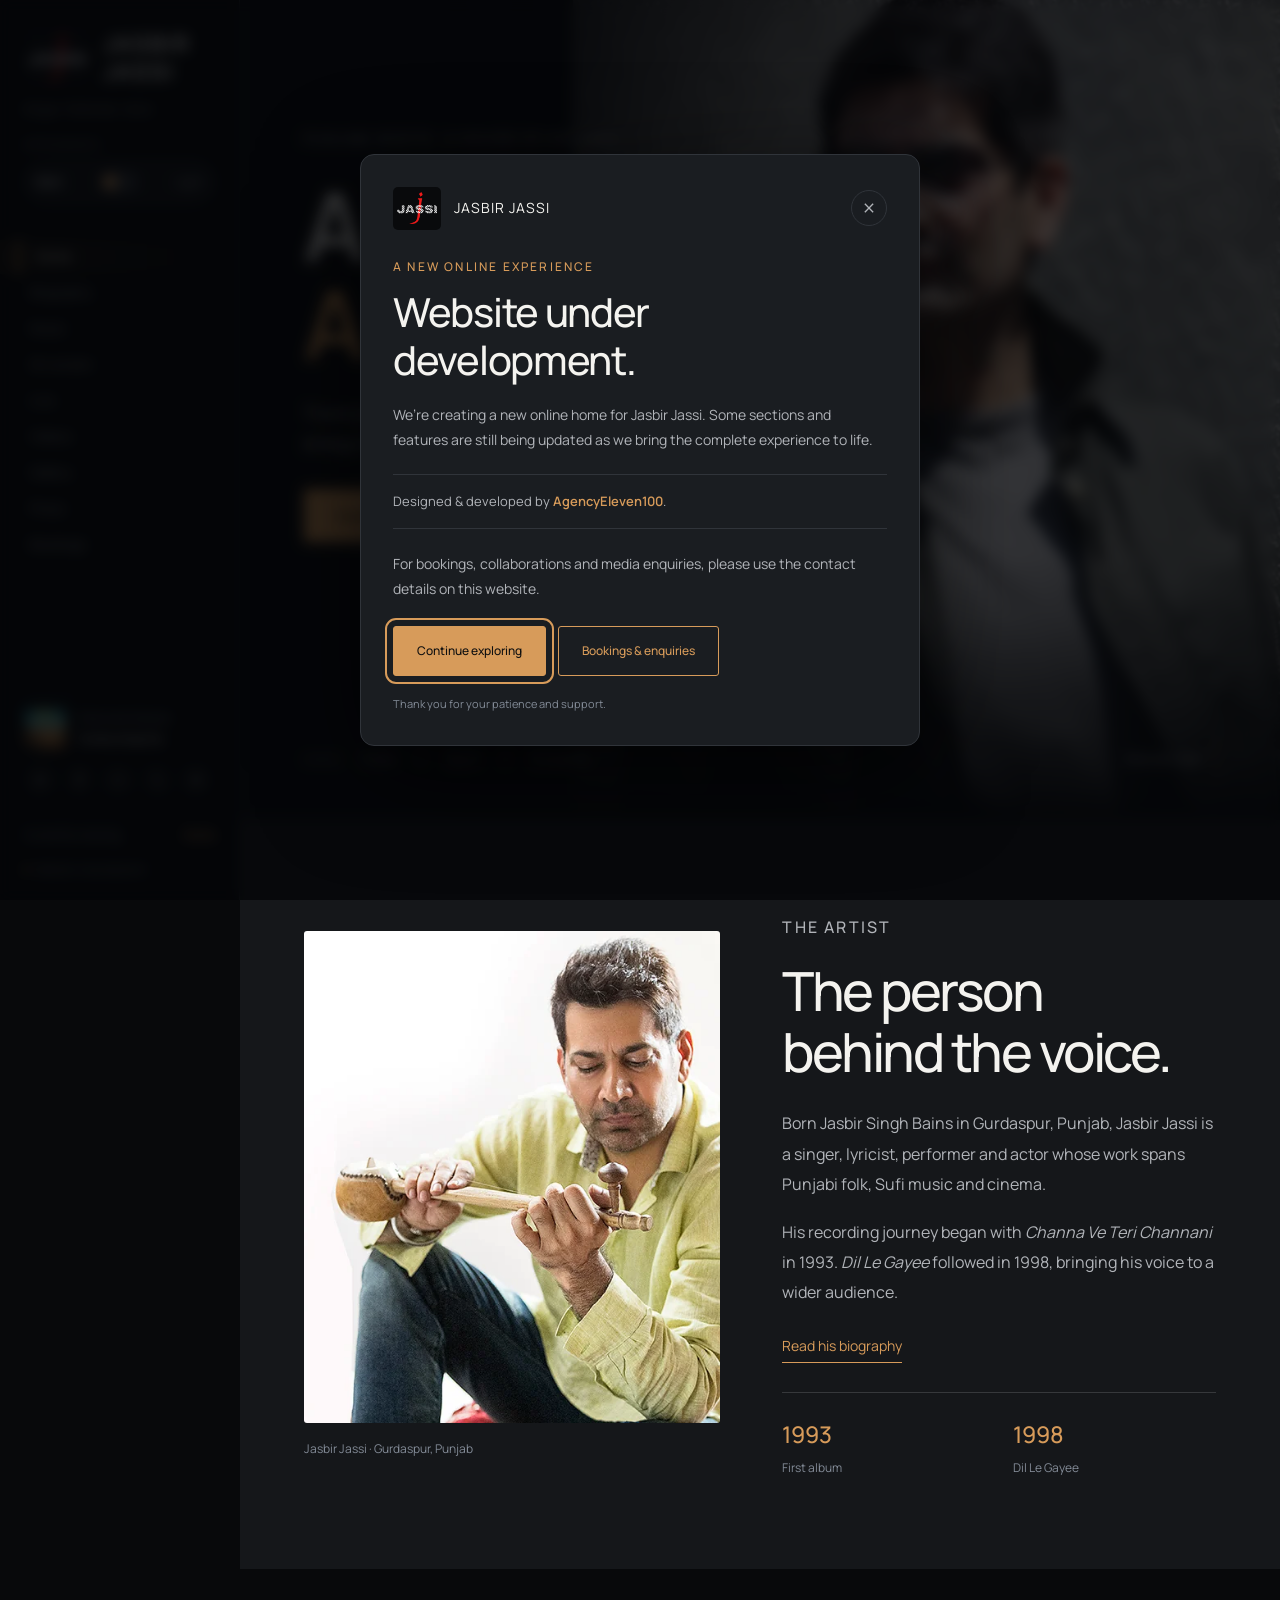
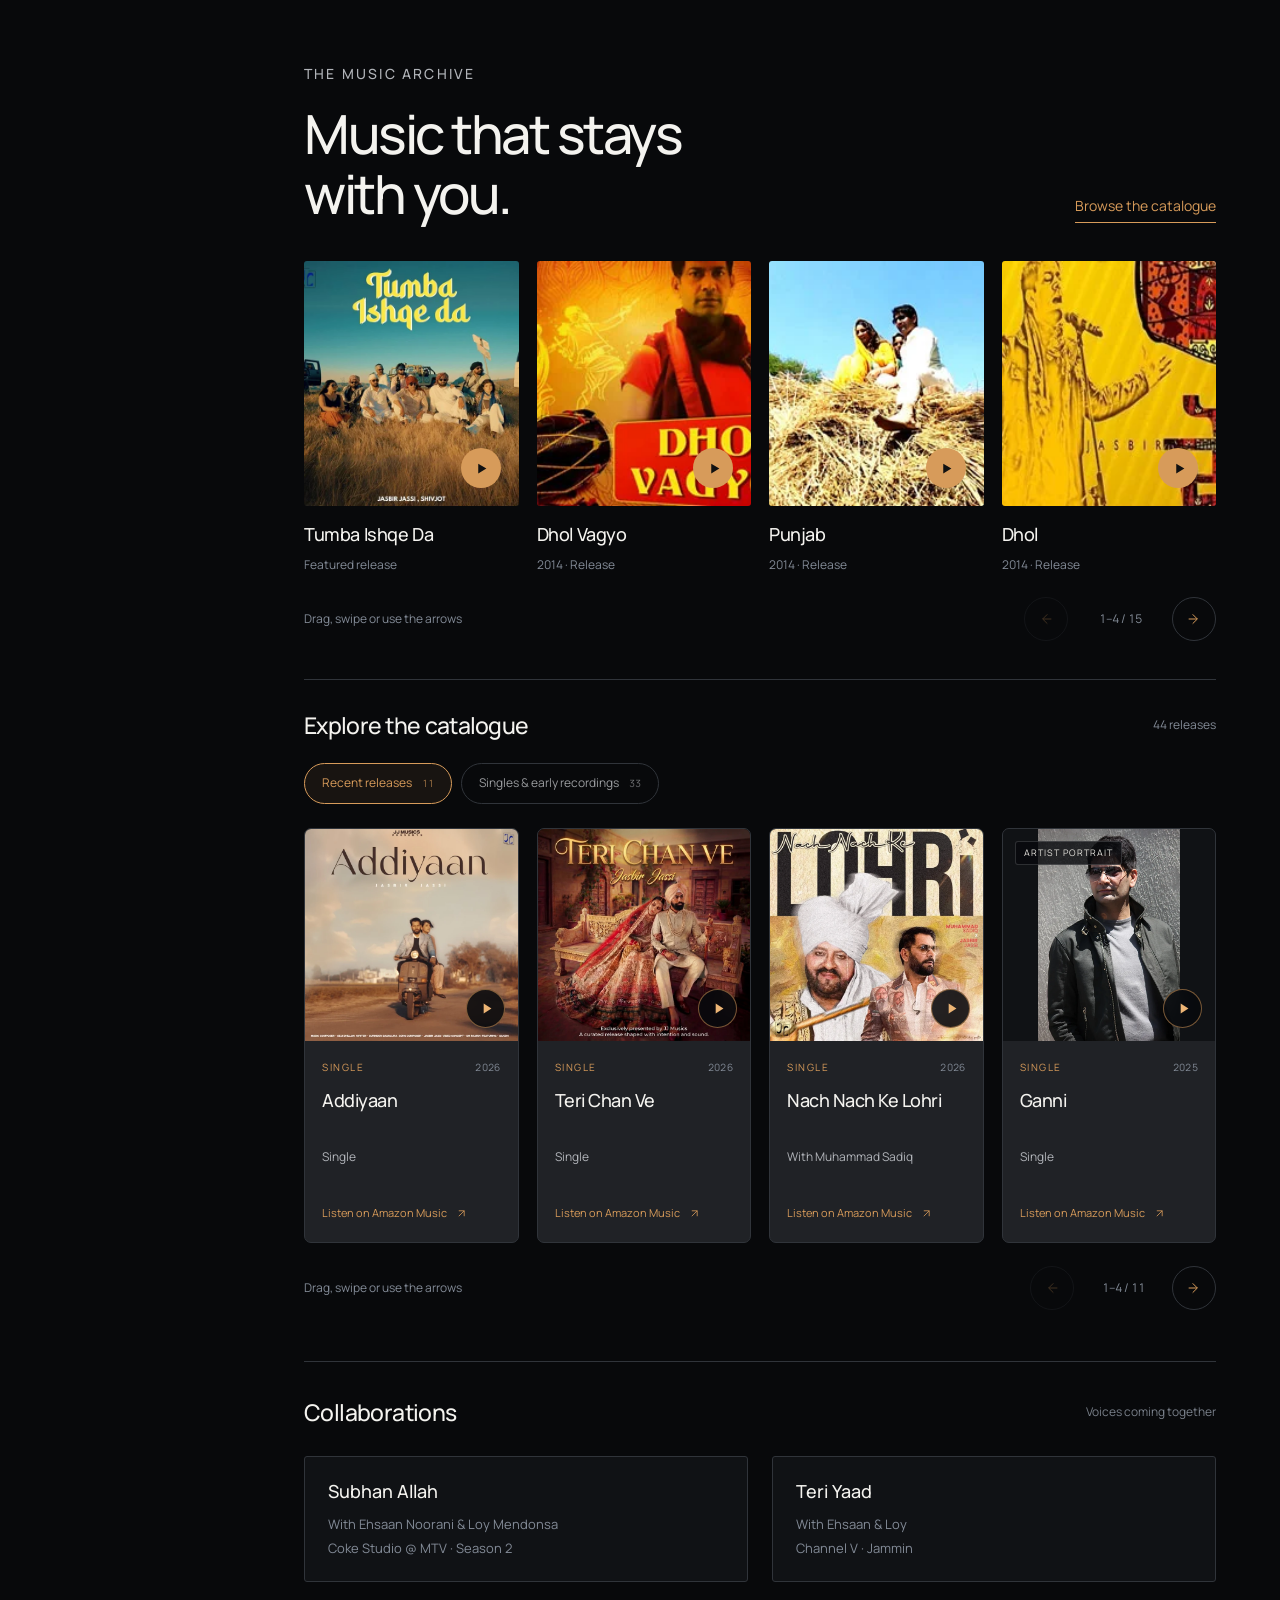
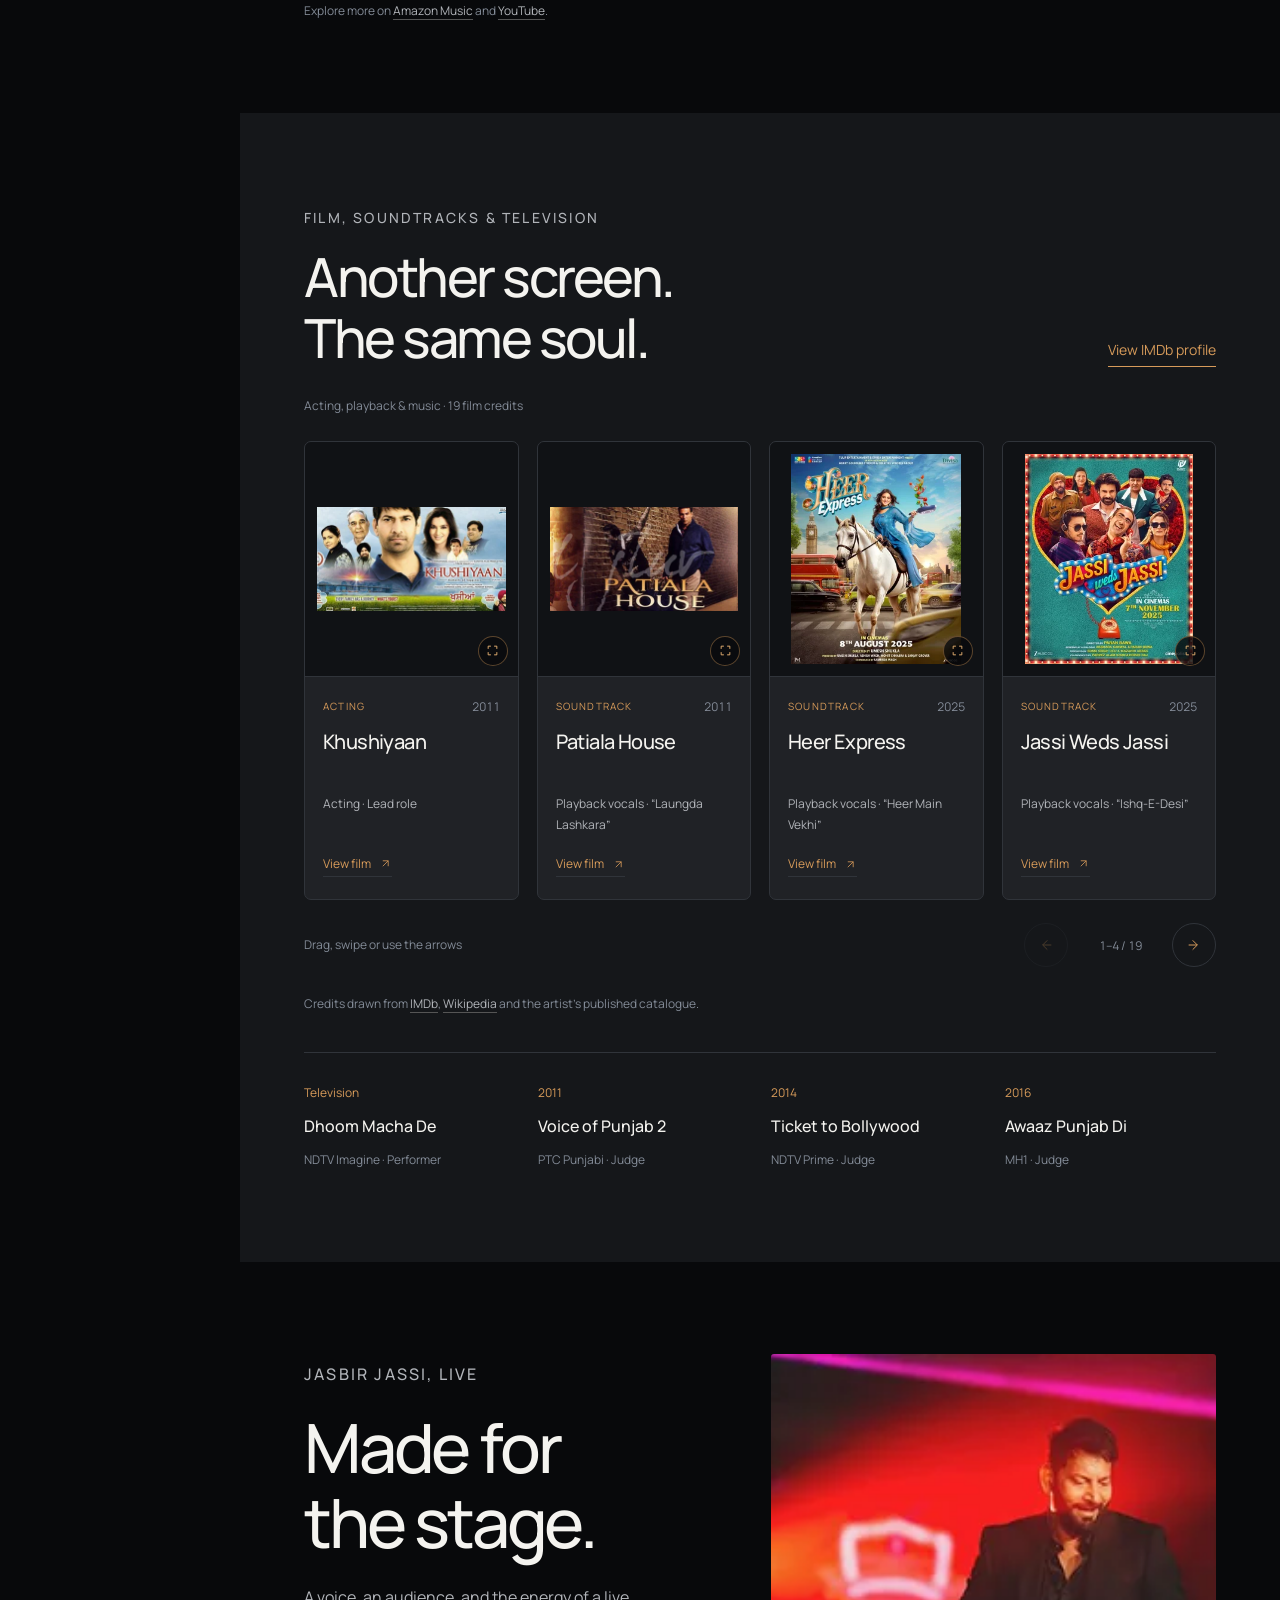
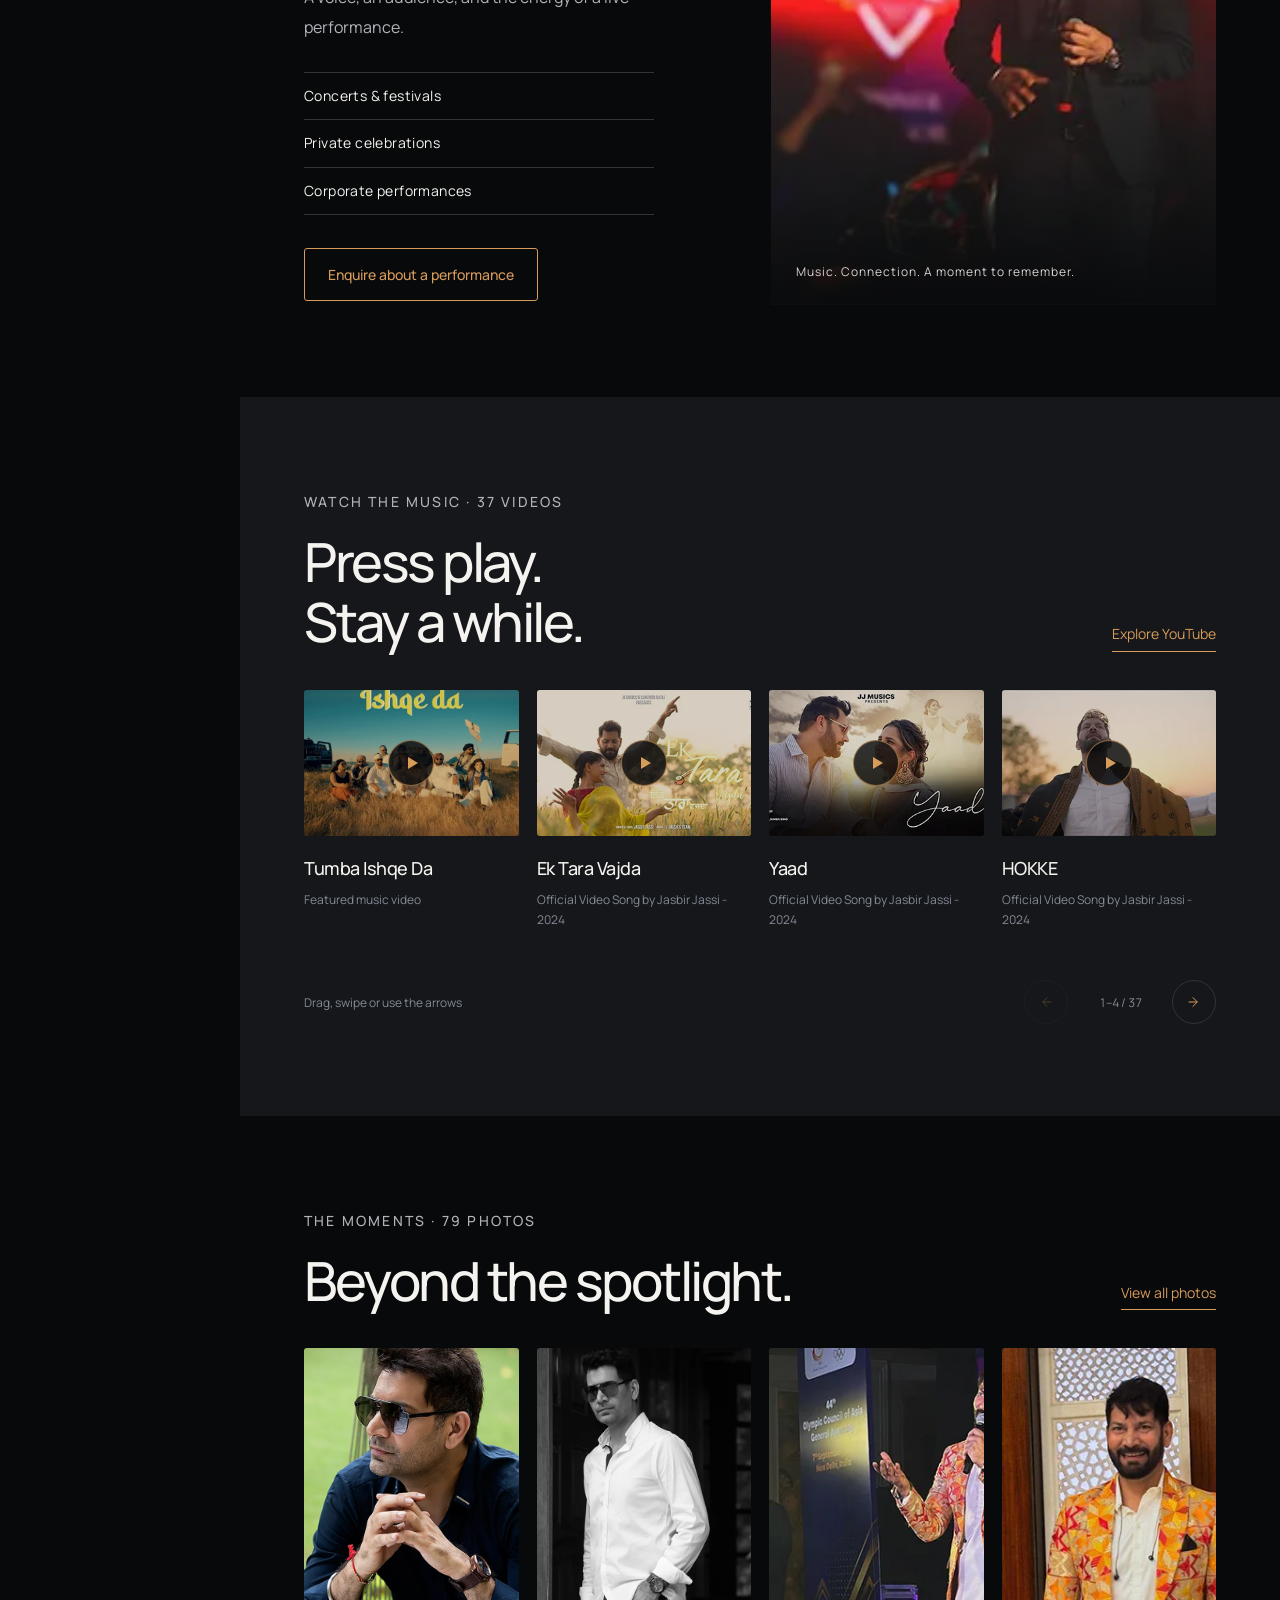
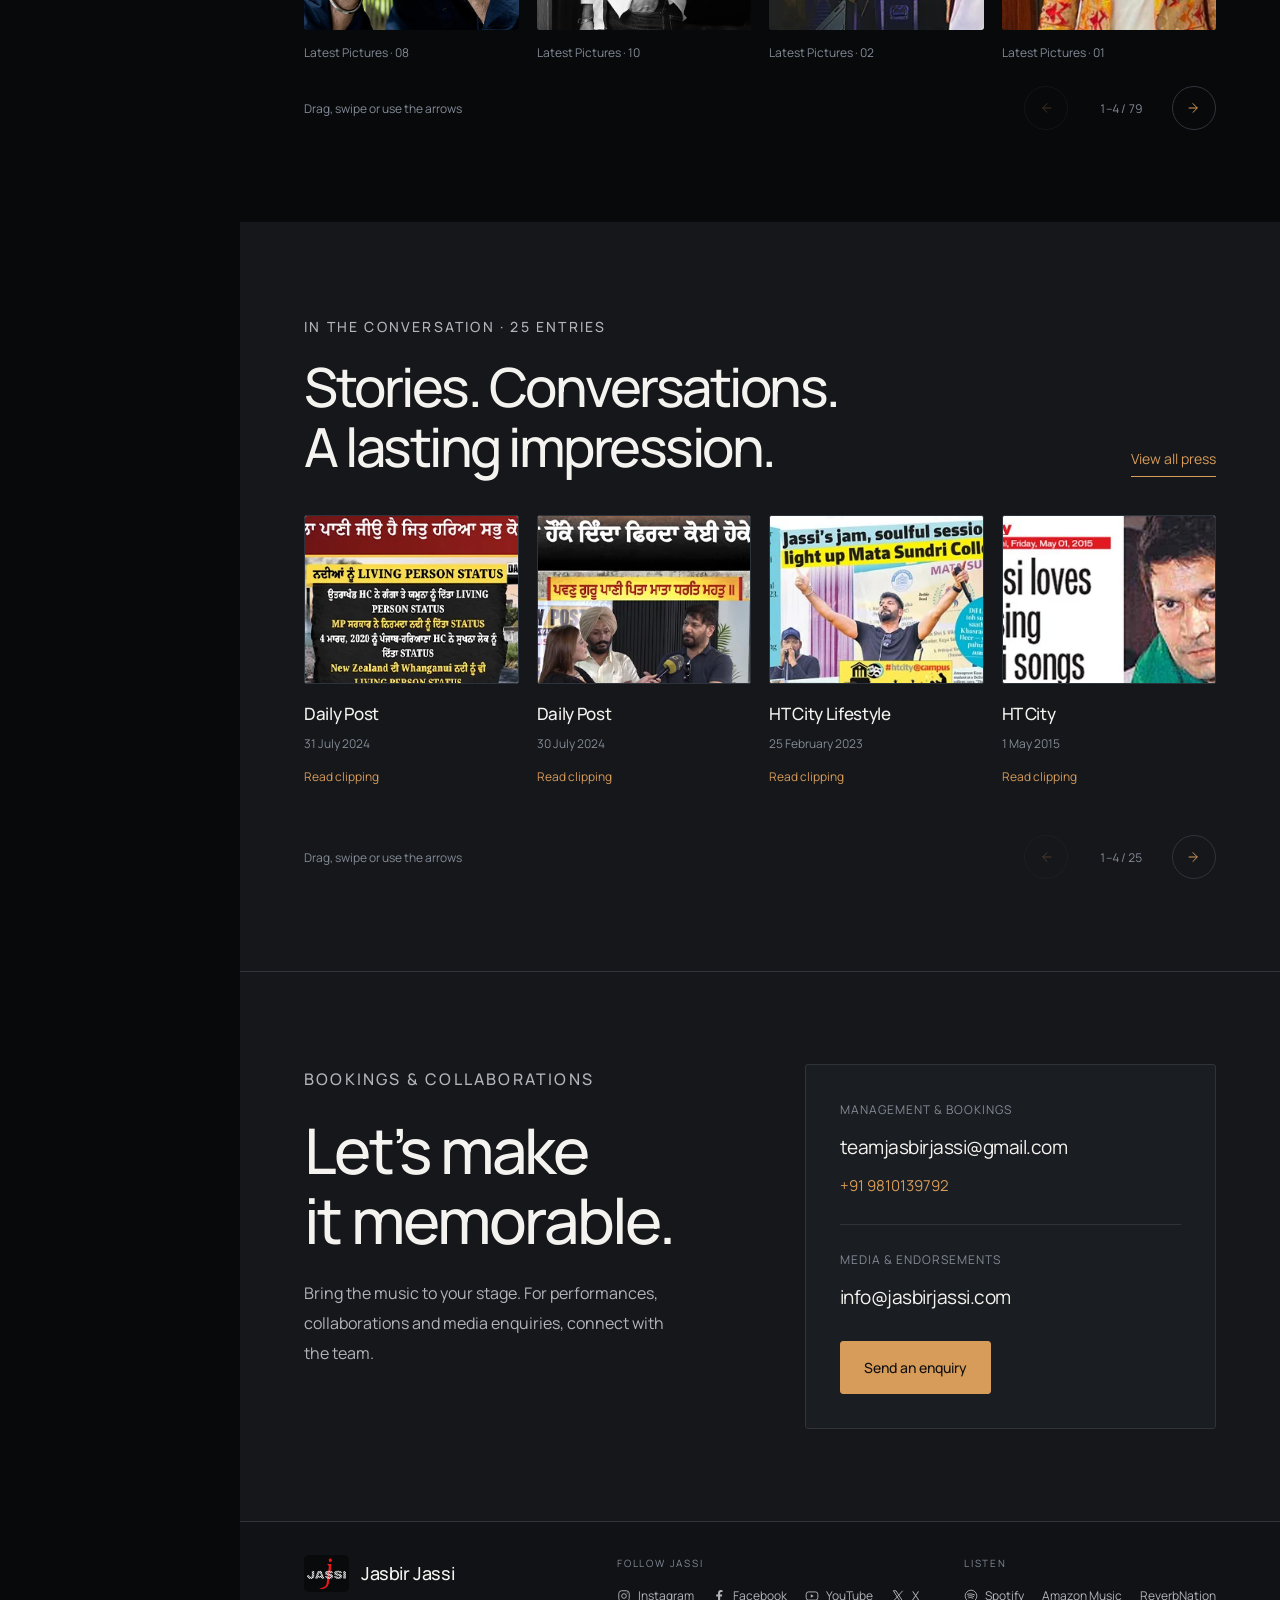
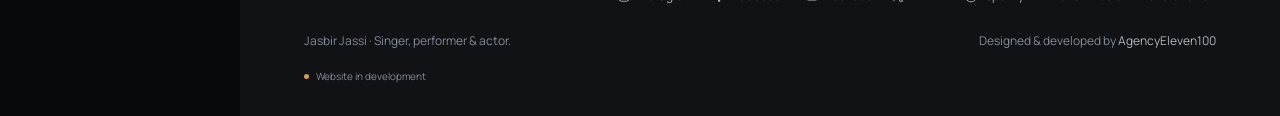
<file: index.html>
<!doctype html>
<html lang="en" data-theme="dark">

<head>
  <meta charset="utf-8">
  <meta name="viewport" content="width=device-width, initial-scale=1">
  <script>(() => { let t = 'dark'; try { const s = localStorage.getItem('jasbir-jassi-theme'); if (s === 'light' || s === 'dark') t = s; } catch (_) { } document.documentElement.dataset.theme = t; })();</script>
  <meta name="theme-color" content="#08090b">
  <meta name="description" content="Jasbir Jassi — music, film, performances, photographs and press.">
  <title>Jasbir Jassi | Music, films &amp; performances</title>
  <link rel="icon" href="assets/images__jasbir-jassi-logo.png">
  <link rel="stylesheet" href="assets/site.css">
</head>

<body data-menu-open="false"><a class="skip-link" href="#home">Skip to content</a>
  <aside class="sidebar">
    <div class="sidebar-brand"><a href="#home" class="wordmark" aria-label="Jasbir Jassi home"><span
          class="brand-emblem"><img src="assets/images__jasbir-jassi-logo.png" alt="Original Jasbir Jassi logo"
            width="148" height="120"></span><span class="sidebar-name"><span>JASBIR</span><span>JASSI</span></span></a>
      <p class="sidebar-role">Singer · Performer · Actor</p>
      <div class="brand-rule"></div>
    </div>
    <button class="menu-toggle" type="button" aria-expanded="false" aria-controls="section-navigation"
      aria-label="Open navigation"><svg class="menu-icon" viewbox="0 0 24 24">
        <path d="M4 7h16M4 12h16M4 17h16" fill="none" stroke="currentColor" stroke-width="1.6"></path>
      </svg><svg class="close-icon" viewbox="0 0 24 24">
        <path d="m6 6 12 12M18 6 6 18" fill="none" stroke="currentColor" stroke-width="1.6"></path>
      </svg></button>
    <div class="theme-control">
      <p class="theme-caption">Appearance</p><button type="button" class="theme-toggle" role="switch"
        aria-checked="false" aria-label="Light theme" title="Switch to light theme"><span
          class="theme-dark-label">Dark</span><span class="theme-switch-track" aria-hidden="true"><span
            class="theme-switch-knob"></span></span><span class="theme-light-label">Light</span></button>
    </div>
    <nav class="side-nav" id="section-navigation" aria-label="Section navigation">
      <span class="nav-marker" aria-hidden="true"></span>
      <a href="#home" class="nav-link is-active" aria-current="location">Home</a><a href="#biography"
        class="nav-link">Biography</a><a href="#music" class="nav-link">Music</a><a href="#screen" class="nav-link">On
        screen</a><a href="#live" class="nav-link">Live</a><a href="#videos" class="nav-link">Videos</a><a
        href="#gallery" class="nav-link">Gallery</a><a href="#press" class="nav-link">Press</a><a href="#bookings"
        class="nav-link">Bookings</a>
    </nav>
    <div class="side-bottom">
      <a class="rail-release" href="https://www.youtube.com/watch?v=ucKUQYFxa8c" target="_blank"
        rel="noopener noreferrer"><img src="assets/images__tumba-ishque-da.webp" alt="Tumba Ishqe Da artwork">
        <div>
          <div class="label">Featured release</div>
          <div class="title">Tumba Ishqe Da</div>
        </div>
      </a>
      <div class="side-social">
        <a href="https://www.instagram.com/jassijasbir/" target="_blank" rel="noopener noreferrer"
          aria-label="Jasbir Jassi on Instagram" title="Instagram"><svg viewbox="0 0 24 24" aria-hidden="true">
            <rect x="3" y="3" width="18" height="18" rx="5" fill="none" stroke="currentColor" stroke-width="1.6"></rect>
            <circle cx="12" cy="12" r="4" fill="none" stroke="currentColor" stroke-width="1.6"></circle>
            <circle cx="17.5" cy="6.8" r="1" fill="currentColor"></circle>
          </svg><span hidden="">Instagram</span></a><a href="https://www.facebook.com/jasbirjassi" target="_blank"
          rel="noopener noreferrer" aria-label="Jasbir Jassi on Facebook" title="Facebook"><svg viewbox="0 0 24 24"
            aria-hidden="true">
            <path
              d="M14 22v-9h3l.5-3.6H14V7.1c0-1 .3-1.8 1.8-1.8H18V2.1l-2.8-.2c-2.8 0-4.8 1.8-4.8 4.9v2.6H7.2V13h3.2v9z"
              fill="currentColor"></path>
          </svg><span hidden="">Facebook</span></a><a href="https://www.youtube.com/@JasbirJassiOfficial"
          target="_blank" rel="noopener noreferrer" aria-label="Jasbir Jassi on YouTube" title="YouTube"><svg
            viewbox="0 0 24 24" aria-hidden="true">
            <rect x="2" y="5" width="20" height="14" rx="4" fill="none" stroke="currentColor" stroke-width="1.6"></rect>
            <path d="m10 9 5 3-5 3z" fill="currentColor"></path>
          </svg><span hidden="">YouTube</span></a><a href="https://x.com/JJassiOfficial" target="_blank"
          rel="noopener noreferrer" aria-label="Jasbir Jassi on X" title="X"><svg viewbox="0 0 24 24"
            aria-hidden="true">
            <path d="M4 3h4.5L20 21h-4.5L4 3ZM20 3 4 21" fill="none" stroke="currentColor" stroke-width="1.6"></path>
          </svg><span hidden="">X</span></a><a href="https://open.spotify.com/artist/2wmT2Bx63mrFKMYGQieYi3"
          target="_blank" rel="noopener noreferrer" aria-label="Jasbir Jassi on Spotify" title="Spotify"><svg
            viewbox="0 0 24 24" aria-hidden="true">
            <circle cx="12" cy="12" r="10" fill="none" stroke="currentColor" stroke-width="1.5"></circle>
            <path d="M6 9c4-1.2 8-.7 12 1M7 12c3.2-1 6.5-.5 9.6 1M8 15c2.5-.8 5-.4 7.3.8" fill="none"
              stroke="currentColor" stroke-width="1.6" stroke-linecap="round"></path>
          </svg><span hidden="">Spotify</span></a>
      </div>
      <div class="rail-state"><span>Currently viewing</span><strong id="current-section">Home</strong></div>
      <button class="development-notice-trigger" type="button" data-open-development aria-haspopup="dialog"
        aria-controls="development-notice">
        <span class="development-status-dot" aria-hidden="true"></span>Website in development
      </button>
    </div>
    <div class="reading-progress" aria-hidden="true"></div>
  </aside>
  <button type="button" class="menu-backdrop" aria-label="Close navigation" tabindex="-1"></button>
  <main class="page" id="main-content">
    <section class="hero" id="home" tabindex="-1">
      <figure class="hero-photo"><img src="assets/gallery__latest__new6.webp"
          alt="Original portrait of Jasbir Jassi wearing a black jacket and sunglasses" fetchpriority="high"></figure>
      <div class="hero-shade" aria-hidden="true"></div>
      <div class="hero-copy reveal">
        <p class="eyebrow">Punjabi roots. A sound of his own.</p>
        <h1>A voice.<span>A connection.</span></h1>
        <p class="hero-intro">The music of Jasbir Jassi. From the soul of Punjab to the energy of the stage.</p>
        <div class="hero-actions"><a class="button solid" href="#music">Explore the music</a><a class="button"
            href="#bookings">Book a performance</a></div>
      </div>
      <div class="hero-bottom">
        <div class="genre"><span>Folk</span><span>/</span><span>Sufi</span><span>/</span><span>Cinema</span></div><a
          class="scroll-link" href="#biography">Discover Jassi<span class="line" aria-hidden="true"></span></a>
      </div>
    </section>
    <section class="section alt" id="biography" tabindex="-1">
      <div class="about-grid reveal">
        <div>
          <figure class="about-photo"><img src="assets/gallery__latest__new3.webp"
              alt="Jasbir Jassi playing a traditional musical instrument" loading="lazy"></figure>
          <p class="photo-caption">Jasbir Jassi · Gurdaspur, Punjab</p>
        </div>
        <div class="about-copy">
          <p class="eyebrow">The artist</p>
          <h2>The person<br>behind the voice.</h2>
          <p>Born Jasbir Singh Bains in Gurdaspur, Punjab, Jasbir Jassi is a singer, lyricist, performer and actor whose
            work spans Punjabi folk, Sufi music and cinema.</p>
          <p>His recording journey began with <i>Channa Ve Teri Channani</i> in 1993. <i>Dil Le Gayee</i> followed in
            1998, bringing his voice to a wider audience.</p><a class="text-link"
            href="https://en.wikipedia.org/wiki/Jasbir_Jassi" target="_blank" rel="noopener noreferrer">Read his
            biography</a>
          <div class="milestones">
            <div><strong>1993</strong>
              <p>First album</p>
            </div>
            <div><strong>1998</strong>
              <p>Dil Le Gayee</p>
            </div>
          </div>
        </div>
      </div>
    </section>
    <section class="section" id="music" tabindex="-1">
      <div class="section-head reveal">
        <div>
          <p class="eyebrow">The music archive</p>
          <h2>Music that stays<br>with you.</h2>
        </div><a class="text-link" href="#release-catalogue">Browse the catalogue</a>
      </div>
      <div class="carousel releases-carousel" data-carousel role="region" aria-label="Releases">
        <div class="carousel-track" id="releases-track" tabindex="0"
          aria-label="Releases. Use the arrow keys to browse.">
          <article class="carousel-item album-card reveal"><a class="album-cover" style="display:block"
              href="https://www.youtube.com/watch?v=ucKUQYFxa8c" target="_blank" rel="noopener noreferrer"
              aria-label="Listen to Tumba Ishqe Da" data-cursor="Play"><img src="assets/images__tumba-ishque-da.webp"
                alt="Tumba Ishqe Da — original release artwork" loading="lazy" draggable="false"><span class="play"
                aria-hidden="true"><svg viewbox="0 0 24 24" aria-hidden="true">
                  <path d="m6 3 15 9-15 9z" fill="currentColor"></path>
                </svg></span></a>
            <div class="album-meta">
              <div>
                <h3>Tumba Ishqe Da</h3>
                <p>Featured release</p>
              </div>
            </div>
          </article>
          <article class="carousel-item album-card reveal"><a class="album-cover" style="display:block"
              href="https://www.youtube.com/watch?v=YiKwfcEVCdo" target="_blank" rel="noopener noreferrer"
              aria-label="Listen to Dhol Vagyo" data-cursor="Play"><img src="assets/images__th-vid-15.webp"
                alt="Dhol Vagyo — original release artwork" loading="lazy" draggable="false"><span class="play"
                aria-hidden="true"><svg viewbox="0 0 24 24" aria-hidden="true">
                  <path d="m6 3 15 9-15 9z" fill="currentColor"></path>
                </svg></span></a>
            <div class="album-meta">
              <div>
                <h3>Dhol Vagyo</h3>
                <p>2014 · Release</p>
              </div>
            </div>
          </article>
          <article class="carousel-item album-card reveal"><a class="album-cover" style="display:block"
              href="https://www.youtube.com/watch?v=S2UT2gl-SZc" target="_blank" rel="noopener noreferrer"
              aria-label="Listen to Punjab" data-cursor="Play"><img src="assets/images__th-dis-punjab.webp"
                alt="Punjab — original release artwork" loading="lazy" draggable="false"><span class="play"
                aria-hidden="true"><svg viewbox="0 0 24 24" aria-hidden="true">
                  <path d="m6 3 15 9-15 9z" fill="currentColor"></path>
                </svg></span></a>
            <div class="album-meta">
              <div>
                <h3>Punjab</h3>
                <p>2014 · Release</p>
              </div>
            </div>
          </article>
          <article class="carousel-item album-card reveal"><a class="album-cover" style="display:block"
              href="https://www.youtube.com/watch?v=_Fh2xJPoLCU" target="_blank" rel="noopener noreferrer"
              aria-label="Listen to Dhol" data-cursor="Play"><img src="assets/images__th-dis-dhol.webp"
                alt="Dhol — original release artwork" loading="lazy" draggable="false"><span class="play"
                aria-hidden="true"><svg viewbox="0 0 24 24" aria-hidden="true">
                  <path d="m6 3 15 9-15 9z" fill="currentColor"></path>
                </svg></span></a>
            <div class="album-meta">
              <div>
                <h3>Dhol</h3>
                <p>2014 · Release</p>
              </div>
            </div>
          </article>
          <article class="carousel-item album-card reveal"><a class="album-cover" style="display:block"
              href="https://www.youtube.com/results?search_query=Jasbir+Jassi+Shaheed+Bhagat+Singh" target="_blank"
              rel="noopener noreferrer" aria-label="Listen to Shaheed Bhagat Singh" data-cursor="Play"><img
                src="assets/images__th-dis-saheed.webp" alt="Shaheed Bhagat Singh — original release artwork"
                loading="lazy" draggable="false"><span class="play" aria-hidden="true"><svg viewbox="0 0 24 24"
                  aria-hidden="true">
                  <path d="m6 3 15 9-15 9z" fill="currentColor"></path>
                </svg></span></a>
            <div class="album-meta">
              <div>
                <h3>Shaheed Bhagat Singh</h3>
                <p>2013 · Release</p>
              </div>
            </div>
          </article>
          <article class="carousel-item album-card reveal"><a class="album-cover" style="display:block"
              href="https://www.youtube.com/results?search_query=Jasbir+Jassi+Bhangra" target="_blank"
              rel="noopener noreferrer" aria-label="Listen to Bhangra" data-cursor="Play"><img
                src="assets/images__th-dis-bhangra.webp" alt="Bhangra — original release artwork" loading="lazy"
                draggable="false"><span class="play" aria-hidden="true"><svg viewbox="0 0 24 24" aria-hidden="true">
                  <path d="m6 3 15 9-15 9z" fill="currentColor"></path>
                </svg></span></a>
            <div class="album-meta">
              <div>
                <h3>Bhangra</h3>
                <p>2011 · Release</p>
              </div>
            </div>
          </article>
          <article class="carousel-item album-card reveal"><a class="album-cover" style="display:block"
              href="https://www.youtube.com/results?search_query=Jasbir+Jassi+Jassi+-+Back+with+a+Bang" target="_blank"
              rel="noopener noreferrer" aria-label="Listen to Jassi - Back with a Bang" data-cursor="Play"><img
                src="assets/images__th-dis-backwithbang.webp" alt="Jassi - Back with a Bang — original release artwork"
                loading="lazy" draggable="false"><span class="play" aria-hidden="true"><svg viewbox="0 0 24 24"
                  aria-hidden="true">
                  <path d="m6 3 15 9-15 9z" fill="currentColor"></path>
                </svg></span></a>
            <div class="album-meta">
              <div>
                <h3>Jassi - Back with a Bang</h3>
                <p>2010 · Release</p>
              </div>
            </div>
          </article>
          <article class="carousel-item album-card reveal"><a class="album-cover" style="display:block"
              href="https://www.youtube.com/results?search_query=Jasbir+Jassi+Allah+Hoo" target="_blank"
              rel="noopener noreferrer" aria-label="Listen to Allah Hoo" data-cursor="Play"><img
                src="assets/images__th-dis-alahoo.webp" alt="Allah Hoo — original release artwork" loading="lazy"
                draggable="false"><span class="play" aria-hidden="true"><svg viewbox="0 0 24 24" aria-hidden="true">
                  <path d="m6 3 15 9-15 9z" fill="currentColor"></path>
                </svg></span></a>
            <div class="album-meta">
              <div>
                <h3>Allah Hoo</h3>
                <p>2010 · Release</p>
              </div>
            </div>
          </article>
          <article class="carousel-item album-card reveal"><a class="album-cover" style="display:block"
              href="https://www.youtube.com/watch?v=KWALRe9aOqc" target="_blank" rel="noopener noreferrer"
              aria-label="Listen to Akh Mastani" data-cursor="Play"><img src="assets/images__th-dis-akhmastani.webp"
                alt="Akh Mastani — original release artwork" loading="lazy" draggable="false"><span class="play"
                aria-hidden="true"><svg viewbox="0 0 24 24" aria-hidden="true">
                  <path d="m6 3 15 9-15 9z" fill="currentColor"></path>
                </svg></span></a>
            <div class="album-meta">
              <div>
                <h3>Akh Mastani</h3>
                <p>2007 · Release</p>
              </div>
            </div>
          </article>
          <article class="carousel-item album-card reveal"><a class="album-cover" style="display:block"
              href="https://www.youtube.com/results?search_query=Jasbir+Jassi+Mukhda+Chann+Varga" target="_blank"
              rel="noopener noreferrer" aria-label="Listen to Mukhda Chann Varga" data-cursor="Play"><img
                src="assets/images__th-dis-mukhda.webp" alt="Mukhda Chann Varga — original release artwork"
                loading="lazy" draggable="false"><span class="play" aria-hidden="true"><svg viewbox="0 0 24 24"
                  aria-hidden="true">
                  <path d="m6 3 15 9-15 9z" fill="currentColor"></path>
                </svg></span></a>
            <div class="album-meta">
              <div>
                <h3>Mukhda Chann Varga</h3>
                <p>2004 · Release</p>
              </div>
            </div>
          </article>
          <article class="carousel-item album-card reveal"><a class="album-cover" style="display:block"
              href="https://www.youtube.com/watch?v=WyWhkFDtQkM" target="_blank" rel="noopener noreferrer"
              aria-label="Listen to Just Jassi" data-cursor="Play"><img src="assets/images__th-dis-justjassi.webp"
                alt="Just Jassi — original release artwork" loading="lazy" draggable="false"><span class="play"
                aria-hidden="true"><svg viewbox="0 0 24 24" aria-hidden="true">
                  <path d="m6 3 15 9-15 9z" fill="currentColor"></path>
                </svg></span></a>
            <div class="album-meta">
              <div>
                <h3>Just Jassi</h3>
                <p>2003 · Release</p>
              </div>
            </div>
          </article>
          <article class="carousel-item album-card reveal"><a class="album-cover" style="display:block"
              href="https://www.youtube.com/results?search_query=Jasbir+Jassi+Nishani+Pyar+Di" target="_blank"
              rel="noopener noreferrer" aria-label="Listen to Nishani Pyar Di" data-cursor="Play"><img
                src="assets/images__th-dis-nishanidipyra.webp" alt="Nishani Pyar Di — original release artwork"
                loading="lazy" draggable="false"><span class="play" aria-hidden="true"><svg viewbox="0 0 24 24"
                  aria-hidden="true">
                  <path d="m6 3 15 9-15 9z" fill="currentColor"></path>
                </svg></span></a>
            <div class="album-meta">
              <div>
                <h3>Nishani Pyar Di</h3>
                <p>2001 · Release</p>
              </div>
            </div>
          </article>
          <article class="carousel-item album-card reveal"><a class="album-cover" style="display:block"
              href="https://www.youtube.com/results?search_query=Jasbir+Jassi+Kudi+Kudi" target="_blank"
              rel="noopener noreferrer" aria-label="Listen to Kudi Kudi" data-cursor="Play"><img
                src="assets/images__th-dis-kudi-kudi.webp" alt="Kudi Kudi — original release artwork" loading="lazy"
                draggable="false"><span class="play" aria-hidden="true"><svg viewbox="0 0 24 24" aria-hidden="true">
                  <path d="m6 3 15 9-15 9z" fill="currentColor"></path>
                </svg></span></a>
            <div class="album-meta">
              <div>
                <h3>Kudi Kudi</h3>
                <p>1999 · Release</p>
              </div>
            </div>
          </article>
          <article class="carousel-item album-card reveal"><a class="album-cover" style="display:block"
              href="https://www.youtube.com/results?search_query=Jasbir+Jassi+Dil+Le+Gayee" target="_blank"
              rel="noopener noreferrer" aria-label="Listen to Dil Le Gayee" data-cursor="Play"><img
                src="assets/images__th-dis-dillegayee.webp" alt="Dil Le Gayee — original release artwork" loading="lazy"
                draggable="false"><span class="play" aria-hidden="true"><svg viewbox="0 0 24 24" aria-hidden="true">
                  <path d="m6 3 15 9-15 9z" fill="currentColor"></path>
                </svg></span></a>
            <div class="album-meta">
              <div>
                <h3>Dil Le Gayee</h3>
                <p>1998 · Release</p>
              </div>
            </div>
          </article>
          <article class="carousel-item album-card reveal"><a class="album-cover" style="display:block"
              href="https://www.youtube.com/results?search_query=Jasbir+Jassi+India+Di+Balle+Balle" target="_blank"
              rel="noopener noreferrer" aria-label="Listen to India Di Balle Balle" data-cursor="Play"><img
                src="assets/images__th-dis-indiadiballe.webp" alt="India Di Balle Balle — original release artwork"
                loading="lazy" draggable="false"><span class="play" aria-hidden="true"><svg viewbox="0 0 24 24"
                  aria-hidden="true">
                  <path d="m6 3 15 9-15 9z" fill="currentColor"></path>
                </svg></span></a>
            <div class="album-meta">
              <div>
                <h3>India Di Balle Balle</h3>
                <p>Featured release</p>
              </div>
            </div>
          </article>
        </div>
        <div class="carousel-bottom">
          <p class="carousel-hint">Drag, swipe or use the arrows</p>
          <div class="carousel-control"><button type="button" class="carousel-arrow" data-prev
              aria-controls="releases-track" aria-label="Previous releases" disabled><svg viewbox="0 0 24 24"
                aria-hidden="true">
                <path d="m14 5-7 7 7 7M7 12h13" fill="none" stroke="currentColor" stroke-width="1.5"></path>
              </svg></button><span class="carousel-counter" aria-live="polite" aria-atomic="true">1–4 / 15</span><button
              type="button" class="carousel-arrow" data-next aria-controls="releases-track"
              aria-label="Next releases"><svg viewbox="0 0 24 24" aria-hidden="true">
                <path d="m10 5 7 7-7 7M4 12h13" fill="none" stroke="currentColor" stroke-width="1.5"></path>
              </svg></button></div>
        </div>
      </div>
      <div class="music-catalogue reveal" data-music-catalogue id="release-catalogue">
        <div class="work-browser-title">
          <h3 id="release-catalogue-title">Explore the catalogue</h3>
          <p>44 releases</p>
        </div>
        <div class="work-tabs music-tabs" role="tablist" aria-label="Music catalogue"><button class="work-tab"
            type="button" role="tab" id="release-catalogue-recent-tab" data-music-tab aria-selected="true"
            aria-controls="release-catalogue-recent-panel" tabindex="0">Recent releases<span
              class="music-tab-count">11</span></button><button class="work-tab" type="button" role="tab"
            id="release-catalogue-early-tab" data-music-tab aria-selected="false"
            aria-controls="release-catalogue-early-panel" tabindex="-1">Singles &amp; early recordings<span
              class="music-tab-count">33</span></button></div>
        <div class="music-carousel-panel" id="release-catalogue-recent-panel" data-music-panel role="tabpanel"
          aria-labelledby="release-catalogue-recent-tab">
          <div class="carousel music-carousel" data-carousel role="region" aria-roledescription="carousel"
            aria-label="Recent releases">
            <div class="carousel-track" id="music-recent-track" tabindex="0"
              aria-label="Recent releases. Use the arrow keys to browse.">
              <article class="carousel-item music-release-card reveal" data-music-release data-music-title="Addiyaan"><a
                  class="music-release-link" href="https://music.amazon.in/albums/B0GSVMGPPZ" target="_blank"
                  rel="noopener noreferrer" aria-label="Listen to Addiyaan on Amazon Music" data-cursor="Play">
                  <div class="music-release-art"><img src="assets/music__addiyaan.webp" alt="Addiyaan — release artwork"
                      loading="lazy" draggable="false"><span class="music-release-play" aria-hidden="true"><svg
                        viewbox="0 0 24 24" aria-hidden="true">
                        <path d="m8 5 11 7-11 7z" fill="currentColor"></path>
                      </svg></span></div>
                  <div class="music-release-meta">
                    <div class="music-release-top"><span>Single</span><span class="music-release-year">2026</span></div>
                    <h4>Addiyaan</h4>
                    <p>Single</p><span class="music-release-cta">Listen on Amazon Music <svg viewbox="0 0 24 24"
                        aria-hidden="true">
                        <path d="M7 17 17 7M7 7h10v10" fill="none" stroke="currentColor" stroke-width="1.5"></path>
                      </svg></span>
                  </div>
                </a></article>
              <article class="carousel-item music-release-card reveal" data-music-release
                data-music-title="Teri Chan Ve"><a class="music-release-link"
                  href="https://music.amazon.in/albums/B0GLQ37G3J" target="_blank" rel="noopener noreferrer"
                  aria-label="Listen to Teri Chan Ve on Amazon Music" data-cursor="Play">
                  <div class="music-release-art"><img src="assets/music__teri-chan-ve.webp"
                      alt="Teri Chan Ve — release artwork" loading="lazy" draggable="false"><span
                      class="music-release-play" aria-hidden="true"><svg viewbox="0 0 24 24" aria-hidden="true">
                        <path d="m8 5 11 7-11 7z" fill="currentColor"></path>
                      </svg></span></div>
                  <div class="music-release-meta">
                    <div class="music-release-top"><span>Single</span><span class="music-release-year">2026</span></div>
                    <h4>Teri Chan Ve</h4>
                    <p>Single</p><span class="music-release-cta">Listen on Amazon Music <svg viewbox="0 0 24 24"
                        aria-hidden="true">
                        <path d="M7 17 17 7M7 7h10v10" fill="none" stroke="currentColor" stroke-width="1.5"></path>
                      </svg></span>
                  </div>
                </a></article>
              <article class="carousel-item music-release-card reveal" data-music-release
                data-music-title="Nach Nach Ke Lohri"><a class="music-release-link"
                  href="https://music.amazon.in/albums/B0GFP5WWDS" target="_blank" rel="noopener noreferrer"
                  aria-label="Listen to Nach Nach Ke Lohri on Amazon Music" data-cursor="Play">
                  <div class="music-release-art"><img src="assets/music__nach-nach-ke-lohri.webp"
                      alt="Nach Nach Ke Lohri — release artwork" loading="lazy" draggable="false"><span
                      class="music-release-play" aria-hidden="true"><svg viewbox="0 0 24 24" aria-hidden="true">
                        <path d="m8 5 11 7-11 7z" fill="currentColor"></path>
                      </svg></span></div>
                  <div class="music-release-meta">
                    <div class="music-release-top"><span>Single</span><span class="music-release-year">2026</span></div>
                    <h4>Nach Nach Ke Lohri</h4>
                    <p>With Muhammad Sadiq</p><span class="music-release-cta">Listen on Amazon Music <svg
                        viewbox="0 0 24 24" aria-hidden="true">
                        <path d="M7 17 17 7M7 7h10v10" fill="none" stroke="currentColor" stroke-width="1.5"></path>
                      </svg></span>
                  </div>
                </a></article>
              <article class="carousel-item music-release-card reveal" data-music-release data-music-title="Ganni"><a
                  class="music-release-link" href="https://music.amazon.in/albums/B0G6TSXWM4" target="_blank"
                  rel="noopener noreferrer" aria-label="Listen to Ganni on Amazon Music" data-cursor="Play">
                  <div class="music-release-art"><img src="assets/gallery__latest__new6.webp"
                      alt="Ganni — original artist photograph" loading="lazy" draggable="false"><span
                      class="music-art-note">Artist portrait</span><span class="music-release-play"
                      aria-hidden="true"><svg viewbox="0 0 24 24" aria-hidden="true">
                        <path d="m8 5 11 7-11 7z" fill="currentColor"></path>
                      </svg></span></div>
                  <div class="music-release-meta">
                    <div class="music-release-top"><span>Single</span><span class="music-release-year">2025</span></div>
                    <h4>Ganni</h4>
                    <p>Single</p><span class="music-release-cta">Listen on Amazon Music <svg viewbox="0 0 24 24"
                        aria-hidden="true">
                        <path d="M7 17 17 7M7 7h10v10" fill="none" stroke="currentColor" stroke-width="1.5"></path>
                      </svg></span>
                  </div>
                </a></article>
              <article class="carousel-item music-release-card reveal" data-music-release data-music-title="Sufi Adda">
                <a class="music-release-link" href="https://music.amazon.in/albums/B0G64CN639" target="_blank"
                  rel="noopener noreferrer" aria-label="Listen to Sufi Adda on Amazon Music" data-cursor="Play">
                  <div class="music-release-art"><img src="assets/music__sufi-adda.webp"
                      alt="Sufi Adda — release artwork" loading="lazy" draggable="false"><span
                      class="music-release-play" aria-hidden="true"><svg viewbox="0 0 24 24" aria-hidden="true">
                        <path d="m8 5 11 7-11 7z" fill="currentColor"></path>
                      </svg></span></div>
                  <div class="music-release-meta">
                    <div class="music-release-top"><span>EP</span><span class="music-release-year">2025</span></div>
                    <h4>Sufi Adda</h4>
                    <p>EP · Four tracks</p><span class="music-release-cta">Listen on Amazon Music <svg
                        viewbox="0 0 24 24" aria-hidden="true">
                        <path d="M7 17 17 7M7 7h10v10" fill="none" stroke="currentColor" stroke-width="1.5"></path>
                      </svg></span>
                  </div>
                </a></article>
              <article class="carousel-item music-release-card reveal" data-music-release
                data-music-title="Eh Hind Na Hunda"><a class="music-release-link"
                  href="https://music.amazon.in/albums/B0G2BQ31LN" target="_blank" rel="noopener noreferrer"
                  aria-label="Listen to Eh Hind Na Hunda on Amazon Music" data-cursor="Play">
                  <div class="music-release-art"><img src="assets/music__eh-hind-na-hunda.webp"
                      alt="Eh Hind Na Hunda — release artwork" loading="lazy" draggable="false"><span
                      class="music-release-play" aria-hidden="true"><svg viewbox="0 0 24 24" aria-hidden="true">
                        <path d="m8 5 11 7-11 7z" fill="currentColor"></path>
                      </svg></span></div>
                  <div class="music-release-meta">
                    <div class="music-release-top"><span>Single</span><span class="music-release-year">2025</span></div>
                    <h4>Eh Hind Na Hunda</h4>
                    <p>Single</p><span class="music-release-cta">Listen on Amazon Music <svg viewbox="0 0 24 24"
                        aria-hidden="true">
                        <path d="M7 17 17 7M7 7h10v10" fill="none" stroke="currentColor" stroke-width="1.5"></path>
                      </svg></span>
                  </div>
                </a></article>
              <article class="carousel-item music-release-card reveal" data-music-release
                data-music-title="Salok Mahalla 9"><a class="music-release-link"
                  href="https://music.amazon.in/albums/B0FZW5XQFK" target="_blank" rel="noopener noreferrer"
                  aria-label="Listen to Salok Mahalla 9 on Amazon Music" data-cursor="Play">
                  <div class="music-release-art"><img src="assets/music__salok-mahalla-9.webp"
                      alt="Salok Mahalla 9 — release artwork" loading="lazy" draggable="false"><span
                      class="music-release-play" aria-hidden="true"><svg viewbox="0 0 24 24" aria-hidden="true">
                        <path d="m8 5 11 7-11 7z" fill="currentColor"></path>
                      </svg></span></div>
                  <div class="music-release-meta">
                    <div class="music-release-top"><span>Devotional</span><span class="music-release-year">2025</span>
                    </div>
                    <h4>Salok Mahalla 9</h4>
                    <p>Devotional release</p><span class="music-release-cta">Listen on Amazon Music <svg
                        viewbox="0 0 24 24" aria-hidden="true">
                        <path d="M7 17 17 7M7 7h10v10" fill="none" stroke="currentColor" stroke-width="1.5"></path>
                      </svg></span>
                  </div>
                </a></article>
              <article class="carousel-item music-release-card reveal" data-music-release
                data-music-title="Sees Diya Par Sirar Na Diya"><a class="music-release-link"
                  href="https://music.amazon.in/albums/B0FZBWLD34" target="_blank" rel="noopener noreferrer"
                  aria-label="Listen to Sees Diya Par Sirar Na Diya on Amazon Music" data-cursor="Play">
                  <div class="music-release-art"><img src="assets/music__sees-diya-par-sirar-na-diya.webp"
                      alt="Sees Diya Par Sirar Na Diya — release artwork" loading="lazy" draggable="false"><span
                      class="music-release-play" aria-hidden="true"><svg viewbox="0 0 24 24" aria-hidden="true">
                        <path d="m8 5 11 7-11 7z" fill="currentColor"></path>
                      </svg></span></div>
                  <div class="music-release-meta">
                    <div class="music-release-top"><span>Single</span><span class="music-release-year">2025</span></div>
                    <h4>Sees Diya Par Sirar Na Diya</h4>
                    <p>Single</p><span class="music-release-cta">Listen on Amazon Music <svg viewbox="0 0 24 24"
                        aria-hidden="true">
                        <path d="M7 17 17 7M7 7h10v10" fill="none" stroke="currentColor" stroke-width="1.5"></path>
                      </svg></span>
                  </div>
                </a></article>
              <article class="carousel-item music-release-card reveal" data-music-release
                data-music-title="Ishq-E-Desi"><a class="music-release-link"
                  href="https://music.amazon.in/albums/B0FZ9297V7" target="_blank" rel="noopener noreferrer"
                  aria-label="Listen to Ishq-E-Desi on Amazon Music" data-cursor="Play">
                  <div class="music-release-art"><img src="assets/music__ishq-e-desi.webp"
                      alt="Ishq-E-Desi — release artwork" loading="lazy" draggable="false"><span
                      class="music-release-play" aria-hidden="true"><svg viewbox="0 0 24 24" aria-hidden="true">
                        <path d="m8 5 11 7-11 7z" fill="currentColor"></path>
                      </svg></span></div>
                  <div class="music-release-meta">
                    <div class="music-release-top"><span>Soundtrack</span><span class="music-release-year">2025</span>
                    </div>
                    <h4>Ishq-E-Desi</h4>
                    <p>Jassi Weds Jassi · Soundtrack</p><span class="music-release-cta">Listen on Amazon Music <svg
                        viewbox="0 0 24 24" aria-hidden="true">
                        <path d="M7 17 17 7M7 7h10v10" fill="none" stroke="currentColor" stroke-width="1.5"></path>
                      </svg></span>
                  </div>
                </a></article>
              <article class="carousel-item music-release-card reveal" data-music-release
                data-music-title="Guru Ram Das"><a class="music-release-link"
                  href="https://music.amazon.in/albums/B0FTXB3DSG" target="_blank" rel="noopener noreferrer"
                  aria-label="Listen to Guru Ram Das on Amazon Music" data-cursor="Play">
                  <div class="music-release-art"><img src="assets/music__guru-ram-das.webp"
                      alt="Guru Ram Das — release artwork" loading="lazy" draggable="false"><span
                      class="music-release-play" aria-hidden="true"><svg viewbox="0 0 24 24" aria-hidden="true">
                        <path d="m8 5 11 7-11 7z" fill="currentColor"></path>
                      </svg></span></div>
                  <div class="music-release-meta">
                    <div class="music-release-top"><span>Single</span><span class="music-release-year">2025</span></div>
                    <h4>Guru Ram Das</h4>
                    <p>With Balbir Beera</p><span class="music-release-cta">Listen on Amazon Music <svg
                        viewbox="0 0 24 24" aria-hidden="true">
                        <path d="M7 17 17 7M7 7h10v10" fill="none" stroke="currentColor" stroke-width="1.5"></path>
                      </svg></span>
                  </div>
                </a></article>
              <article class="carousel-item music-release-card reveal" data-music-release
                data-music-title="Heer Main Vekhi"><a class="music-release-link"
                  href="https://music.amazon.in/albums/B0FND2XN93" target="_blank" rel="noopener noreferrer"
                  aria-label="Listen to Heer Main Vekhi on Amazon Music" data-cursor="Play">
                  <div class="music-release-art"><img src="assets/music__heer-main-vekhi.webp"
                      alt="Heer Main Vekhi — release artwork" loading="lazy" draggable="false"><span
                      class="music-release-play" aria-hidden="true"><svg viewbox="0 0 24 24" aria-hidden="true">
                        <path d="m8 5 11 7-11 7z" fill="currentColor"></path>
                      </svg></span></div>
                  <div class="music-release-meta">
                    <div class="music-release-top"><span>Soundtrack</span><span class="music-release-year">2025</span>
                    </div>
                    <h4>Heer Main Vekhi</h4>
                    <p>Heer Express · Soundtrack</p><span class="music-release-cta">Listen on Amazon Music <svg
                        viewbox="0 0 24 24" aria-hidden="true">
                        <path d="M7 17 17 7M7 7h10v10" fill="none" stroke="currentColor" stroke-width="1.5"></path>
                      </svg></span>
                  </div>
                </a></article>
            </div>
            <div class="carousel-bottom">
              <p class="carousel-hint">Drag, swipe or use the arrows</p>
              <div class="carousel-control"><button type="button" class="carousel-arrow" data-prev
                  aria-controls="music-recent-track" aria-label="Previous recent releases" disabled><svg
                    viewbox="0 0 24 24" aria-hidden="true">
                    <path d="m14 5-7 7 7 7M7 12h13" fill="none" stroke="currentColor" stroke-width="1.5"></path>
                  </svg></button><span class="carousel-counter" aria-live="polite" aria-atomic="true">1–4 /
                  11</span><button type="button" class="carousel-arrow" data-next aria-controls="music-recent-track"
                  aria-label="Next recent releases"><svg viewbox="0 0 24 24" aria-hidden="true">
                    <path d="m10 5 7 7-7 7M4 12h13" fill="none" stroke="currentColor" stroke-width="1.5"></path>
                  </svg></button></div>
            </div>
          </div>
        </div>
        <div class="music-carousel-panel" id="release-catalogue-early-panel" data-music-panel role="tabpanel"
          aria-labelledby="release-catalogue-early-tab" hidden>
          <div class="carousel music-carousel" data-carousel role="region" aria-roledescription="carousel"
            aria-label="Singles &amp; early recordings">
            <div class="carousel-track" id="music-early-track" tabindex="0"
              aria-label="Singles &amp; early recordings. Use the arrow keys to browse.">
              <article class="carousel-item music-release-card reveal" data-music-release
                data-music-title="Channa Ve Teri Channani"><a class="music-release-link"
                  href="https://www.youtube.com/watch?v=pk0BDwVuP4M" target="_blank" rel="noopener noreferrer"
                  aria-label="Listen to Channa Ve Teri Channani on YouTube" data-cursor="Play">
                  <div class="music-release-art"><img src="assets/gallery__latest__new2.webp"
                      alt="Channa Ve Teri Channani — original artist photograph" loading="lazy" draggable="false"><span
                      class="music-art-note">Artist portrait</span><span class="music-release-play"
                      aria-hidden="true"><svg viewbox="0 0 24 24" aria-hidden="true">
                        <path d="m8 5 11 7-11 7z" fill="currentColor"></path>
                      </svg></span></div>
                  <div class="music-release-meta">
                    <div class="music-release-top"><span>Album</span><span class="music-release-year">1993</span></div>
                    <h4>Channa Ve Teri Channani</h4>
                    <p>Debut album</p><span class="music-release-cta">Listen on YouTube <svg viewbox="0 0 24 24"
                        aria-hidden="true">
                        <path d="M7 17 17 7M7 7h10v10" fill="none" stroke="currentColor" stroke-width="1.5"></path>
                      </svg></span>
                  </div>
                </a></article>
              <article class="carousel-item music-release-card reveal" data-music-release
                data-music-title="Balle Balbiro Balle"><a class="music-release-link"
                  href="https://music.apple.com/in/album/balle-balbiro-balle/1162513679?i=1162513680&amp;uo=4"
                  target="_blank" rel="noopener noreferrer" aria-label="Listen to Balle Balbiro Balle on Apple Music"
                  data-cursor="Play">
                  <div class="music-release-art"><img src="assets/music__balle-balbiro-balle.webp"
                      alt="Balle Balbiro Balle — release artwork" loading="lazy" draggable="false"><span
                      class="music-release-play" aria-hidden="true"><svg viewbox="0 0 24 24" aria-hidden="true">
                        <path d="m8 5 11 7-11 7z" fill="currentColor"></path>
                      </svg></span></div>
                  <div class="music-release-meta">
                    <div class="music-release-top"><span>Album</span><span class="music-release-year">Archive</span>
                    </div>
                    <h4>Balle Balbiro Balle</h4>
                    <p>Album</p><span class="music-release-cta">Listen on Apple Music <svg viewbox="0 0 24 24"
                        aria-hidden="true">
                        <path d="M7 17 17 7M7 7h10v10" fill="none" stroke="currentColor" stroke-width="1.5"></path>
                      </svg></span>
                  </div>
                </a></article>
              <article class="carousel-item music-release-card reveal" data-music-release data-music-title="Saawan"><a
                  class="music-release-link" href="https://www.youtube.com/results?search_query=Jasbir+Jassi+Saawan"
                  target="_blank" rel="noopener noreferrer" aria-label="Find Saawan on YouTube" data-cursor="Find">
                  <div class="music-release-art is-landscape"><img src="assets/gallery__latest__new3.webp"
                      alt="Saawan — original artist photograph" loading="lazy" draggable="false"><span
                      class="music-art-note">Artist portrait</span><span class="music-release-play"
                      aria-hidden="true"><svg viewbox="0 0 24 24" aria-hidden="true">
                        <path d="m8 5 11 7-11 7z" fill="currentColor"></path>
                      </svg></span></div>
                  <div class="music-release-meta">
                    <div class="music-release-top"><span>Album</span><span class="music-release-year">Archive</span>
                    </div>
                    <h4>Saawan</h4>
                    <p>Album</p><span class="music-release-cta">Find on YouTube <svg viewbox="0 0 24 24"
                        aria-hidden="true">
                        <path d="M7 17 17 7M7 7h10v10" fill="none" stroke="currentColor" stroke-width="1.5"></path>
                      </svg></span>
                  </div>
                </a></article>
              <article class="carousel-item music-release-card reveal" data-music-release data-music-title="Ranjha"><a
                  class="music-release-link"
                  href="https://music.apple.com/in/album/ranjha/1226031929?i=1226032516&amp;uo=4" target="_blank"
                  rel="noopener noreferrer" aria-label="Listen to Ranjha on Apple Music" data-cursor="Play">
                  <div class="music-release-art"><img src="assets/music__ranjha.webp" alt="Ranjha — release artwork"
                      loading="lazy" draggable="false"><span class="music-release-play" aria-hidden="true"><svg
                        viewbox="0 0 24 24" aria-hidden="true">
                        <path d="m8 5 11 7-11 7z" fill="currentColor"></path>
                      </svg></span></div>
                  <div class="music-release-meta">
                    <div class="music-release-top"><span>Single</span><span class="music-release-year">2015</span></div>
                    <h4>Ranjha</h4>
                    <p>Single</p><span class="music-release-cta">Listen on Apple Music <svg viewbox="0 0 24 24"
                        aria-hidden="true">
                        <path d="M7 17 17 7M7 7h10v10" fill="none" stroke="currentColor" stroke-width="1.5"></path>
                      </svg></span>
                  </div>
                </a></article>
              <article class="carousel-item music-release-card reveal" data-music-release data-music-title="O Laal Ni">
                <a class="music-release-link" href="https://music.apple.com/in/album/o-lal-nee-single/1523939180?uo=4"
                  target="_blank" rel="noopener noreferrer" aria-label="Listen to O Laal Ni on Apple Music"
                  data-cursor="Play">
                  <div class="music-release-art"><img src="assets/music__o-laal-ni.webp"
                      alt="O Laal Ni — release artwork" loading="lazy" draggable="false"><span
                      class="music-release-play" aria-hidden="true"><svg viewbox="0 0 24 24" aria-hidden="true">
                        <path d="m8 5 11 7-11 7z" fill="currentColor"></path>
                      </svg></span></div>
                  <div class="music-release-meta">
                    <div class="music-release-top"><span>Single</span><span class="music-release-year">2016</span></div>
                    <h4>O Laal Ni</h4>
                    <p>With Jasmine Sandlas</p><span class="music-release-cta">Listen on Apple Music <svg
                        viewbox="0 0 24 24" aria-hidden="true">
                        <path d="M7 17 17 7M7 7h10v10" fill="none" stroke="currentColor" stroke-width="1.5"></path>
                      </svg></span>
                  </div>
                </a></article>
              <article class="carousel-item music-release-card reveal" data-music-release data-music-title="Tere Bina">
                <a class="music-release-link" href="https://open.spotify.com/track/0bHo6JtEWg1s3sONumxF5i"
                  target="_blank" rel="noopener noreferrer" aria-label="Listen to Tere Bina on Spotify"
                  data-cursor="Play">
                  <div class="music-release-art"><img src="assets/music__tere-bina.webp"
                      alt="Tere Bina — release artwork" loading="lazy" draggable="false"><span
                      class="music-release-play" aria-hidden="true"><svg viewbox="0 0 24 24" aria-hidden="true">
                        <path d="m8 5 11 7-11 7z" fill="currentColor"></path>
                      </svg></span></div>
                  <div class="music-release-meta">
                    <div class="music-release-top"><span>Single</span><span class="music-release-year">2020</span></div>
                    <h4>Tere Bina</h4>
                    <p>Single</p><span class="music-release-cta">Listen on Spotify <svg viewbox="0 0 24 24"
                        aria-hidden="true">
                        <path d="M7 17 17 7M7 7h10v10" fill="none" stroke="currentColor" stroke-width="1.5"></path>
                      </svg></span>
                  </div>
                </a></article>
              <article class="carousel-item music-release-card reveal" data-music-release
                data-music-title="Main Hova Tu Hove"><a class="music-release-link"
                  href="https://www.youtube.com/results?search_query=Jasbir+Jassi+Main+Hova+Tu+Hove" target="_blank"
                  rel="noopener noreferrer" aria-label="Find Main Hova Tu Hove on YouTube" data-cursor="Find">
                  <div class="music-release-art is-landscape"><img src="assets/gallery__latest__new8.webp"
                      alt="Main Hova Tu Hove — original artist photograph" loading="lazy" draggable="false"><span
                      class="music-art-note">Artist portrait</span><span class="music-release-play"
                      aria-hidden="true"><svg viewbox="0 0 24 24" aria-hidden="true">
                        <path d="m8 5 11 7-11 7z" fill="currentColor"></path>
                      </svg></span></div>
                  <div class="music-release-meta">
                    <div class="music-release-top"><span>Single</span><span class="music-release-year">2020</span></div>
                    <h4>Main Hova Tu Hove</h4>
                    <p>Single</p><span class="music-release-cta">Find on YouTube <svg viewbox="0 0 24 24"
                        aria-hidden="true">
                        <path d="M7 17 17 7M7 7h10v10" fill="none" stroke="currentColor" stroke-width="1.5"></path>
                      </svg></span>
                  </div>
                </a></article>
              <article class="carousel-item music-release-card reveal" data-music-release
                data-music-title="Allah Noor Upaya"><a class="music-release-link"
                  href="https://www.youtube.com/watch?v=6_39Ll-lTjg" target="_blank" rel="noopener noreferrer"
                  aria-label="Listen to Allah Noor Upaya on YouTube" data-cursor="Play">
                  <div class="music-release-art"><img src="assets/gallery__latest__new5.webp"
                      alt="Allah Noor Upaya — original artist photograph" loading="lazy" draggable="false"><span
                      class="music-art-note">Artist portrait</span><span class="music-release-play"
                      aria-hidden="true"><svg viewbox="0 0 24 24" aria-hidden="true">
                        <path d="m8 5 11 7-11 7z" fill="currentColor"></path>
                      </svg></span></div>
                  <div class="music-release-meta">
                    <div class="music-release-top"><span>Devotional</span><span class="music-release-year">2020</span>
                    </div>
                    <h4>Allah Noor Upaya</h4>
                    <p>Devotional release</p><span class="music-release-cta">Listen on YouTube <svg viewbox="0 0 24 24"
                        aria-hidden="true">
                        <path d="M7 17 17 7M7 7h10v10" fill="none" stroke="currentColor" stroke-width="1.5"></path>
                      </svg></span>
                  </div>
                </a></article>
              <article class="carousel-item music-release-card reveal" data-music-release data-music-title="Mere Kool">
                <a class="music-release-link" href="https://www.youtube.com/results?search_query=Jasbir+Jassi+Mere+Kool"
                  target="_blank" rel="noopener noreferrer" aria-label="Find Mere Kool on YouTube" data-cursor="Find">
                  <div class="music-release-art"><img src="assets/gallery__latest__new11.webp"
                      alt="Mere Kool — original artist photograph" loading="lazy" draggable="false"><span
                      class="music-art-note">Artist portrait</span><span class="music-release-play"
                      aria-hidden="true"><svg viewbox="0 0 24 24" aria-hidden="true">
                        <path d="m8 5 11 7-11 7z" fill="currentColor"></path>
                      </svg></span></div>
                  <div class="music-release-meta">
                    <div class="music-release-top"><span>Single</span><span class="music-release-year">2021</span></div>
                    <h4>Mere Kool</h4>
                    <p>Single</p><span class="music-release-cta">Find on YouTube <svg viewbox="0 0 24 24"
                        aria-hidden="true">
                        <path d="M7 17 17 7M7 7h10v10" fill="none" stroke="currentColor" stroke-width="1.5"></path>
                      </svg></span>
                  </div>
                </a></article>
              <article class="carousel-item music-release-card reveal" data-music-release data-music-title="Badnaam"><a
                  class="music-release-link" href="https://www.youtube.com/watch?v=6lCsKupm3wM" target="_blank"
                  rel="noopener noreferrer" aria-label="Listen to Badnaam on YouTube" data-cursor="Play">
                  <div class="music-release-art"><img src="assets/gallery__latest__new4.webp"
                      alt="Badnaam — original artist photograph" loading="lazy" draggable="false"><span
                      class="music-art-note">Artist portrait</span><span class="music-release-play"
                      aria-hidden="true"><svg viewbox="0 0 24 24" aria-hidden="true">
                        <path d="m8 5 11 7-11 7z" fill="currentColor"></path>
                      </svg></span></div>
                  <div class="music-release-meta">
                    <div class="music-release-top"><span>Single</span><span class="music-release-year">2021</span></div>
                    <h4>Badnaam</h4>
                    <p>Single</p><span class="music-release-cta">Listen on YouTube <svg viewbox="0 0 24 24"
                        aria-hidden="true">
                        <path d="M7 17 17 7M7 7h10v10" fill="none" stroke="currentColor" stroke-width="1.5"></path>
                      </svg></span>
                  </div>
                </a></article>
              <article class="carousel-item music-release-card reveal" data-music-release
                data-music-title="Ek Tara Vajda"><a class="music-release-link"
                  href="https://www.youtube.com/watch?v=QLCKejc_CX4" target="_blank" rel="noopener noreferrer"
                  aria-label="Listen to Ek Tara Vajda on YouTube" data-cursor="Play">
                  <div class="music-release-art is-landscape"><img src="assets/images__Ek-Tara-Vajda-2.webp"
                      alt="Ek Tara Vajda — release artwork" loading="lazy" draggable="false"><span
                      class="music-release-play" aria-hidden="true"><svg viewbox="0 0 24 24" aria-hidden="true">
                        <path d="m8 5 11 7-11 7z" fill="currentColor"></path>
                      </svg></span></div>
                  <div class="music-release-meta">
                    <div class="music-release-top"><span>Video</span><span class="music-release-year">2024</span></div>
                    <h4>Ek Tara Vajda</h4>
                    <p>Music video</p><span class="music-release-cta">Listen on YouTube <svg viewbox="0 0 24 24"
                        aria-hidden="true">
                        <path d="M7 17 17 7M7 7h10v10" fill="none" stroke="currentColor" stroke-width="1.5"></path>
                      </svg></span>
                  </div>
                </a></article>
              <article class="carousel-item music-release-card reveal" data-music-release data-music-title="Yaad"><a
                  class="music-release-link" href="https://www.youtube.com/watch?v=iNat40f6oXU" target="_blank"
                  rel="noopener noreferrer" aria-label="Listen to Yaad on YouTube" data-cursor="Play">
                  <div class="music-release-art is-landscape"><img src="assets/images__yaad-1.webp"
                      alt="Yaad — release artwork" loading="lazy" draggable="false"><span class="music-release-play"
                      aria-hidden="true"><svg viewbox="0 0 24 24" aria-hidden="true">
                        <path d="m8 5 11 7-11 7z" fill="currentColor"></path>
                      </svg></span></div>
                  <div class="music-release-meta">
                    <div class="music-release-top"><span>Video</span><span class="music-release-year">2024</span></div>
                    <h4>Yaad</h4>
                    <p>Music video</p><span class="music-release-cta">Listen on YouTube <svg viewbox="0 0 24 24"
                        aria-hidden="true">
                        <path d="M7 17 17 7M7 7h10v10" fill="none" stroke="currentColor" stroke-width="1.5"></path>
                      </svg></span>
                  </div>
                </a></article>
              <article class="carousel-item music-release-card reveal" data-music-release data-music-title="HOKKE"><a
                  class="music-release-link" href="https://www.youtube.com/watch?v=1OwyT1p9yiI" target="_blank"
                  rel="noopener noreferrer" aria-label="Listen to HOKKE on YouTube" data-cursor="Play">
                  <div class="music-release-art is-landscape"><img src="assets/images__hokke.webp"
                      alt="HOKKE — release artwork" loading="lazy" draggable="false"><span class="music-release-play"
                      aria-hidden="true"><svg viewbox="0 0 24 24" aria-hidden="true">
                        <path d="m8 5 11 7-11 7z" fill="currentColor"></path>
                      </svg></span></div>
                  <div class="music-release-meta">
                    <div class="music-release-top"><span>Video</span><span class="music-release-year">2024</span></div>
                    <h4>HOKKE</h4>
                    <p>Music video</p><span class="music-release-cta">Listen on YouTube <svg viewbox="0 0 24 24"
                        aria-hidden="true">
                        <path d="M7 17 17 7M7 7h10v10" fill="none" stroke="currentColor" stroke-width="1.5"></path>
                      </svg></span>
                  </div>
                </a></article>
              <article class="carousel-item music-release-card reveal" data-music-release
                data-music-title="Nachda Alam Sara"><a class="music-release-link"
                  href="https://www.youtube.com/watch?v=zS4anOMv2S8" target="_blank" rel="noopener noreferrer"
                  aria-label="Listen to Nachda Alam Sara on YouTube" data-cursor="Play">
                  <div class="music-release-art is-landscape"><img src="assets/images__th-vid-35.webp"
                      alt="Nachda Alam Sara — release artwork" loading="lazy" draggable="false"><span
                      class="music-release-play" aria-hidden="true"><svg viewbox="0 0 24 24" aria-hidden="true">
                        <path d="m8 5 11 7-11 7z" fill="currentColor"></path>
                      </svg></span></div>
                  <div class="music-release-meta">
                    <div class="music-release-top"><span>Video</span><span class="music-release-year">2024</span></div>
                    <h4>Nachda Alam Sara</h4>
                    <p>Music video</p><span class="music-release-cta">Listen on YouTube <svg viewbox="0 0 24 24"
                        aria-hidden="true">
                        <path d="M7 17 17 7M7 7h10v10" fill="none" stroke="currentColor" stroke-width="1.5"></path>
                      </svg></span>
                  </div>
                </a></article>
              <article class="carousel-item music-release-card reveal" data-music-release data-music-title="ANGELS"><a
                  class="music-release-link" href="https://www.youtube.com/watch?v=7l9tMFOk3gA" target="_blank"
                  rel="noopener noreferrer" aria-label="Listen to ANGELS on YouTube" data-cursor="Play">
                  <div class="music-release-art is-landscape"><img src="assets/images__th-vid-36.webp"
                      alt="ANGELS — release artwork" loading="lazy" draggable="false"><span class="music-release-play"
                      aria-hidden="true"><svg viewbox="0 0 24 24" aria-hidden="true">
                        <path d="m8 5 11 7-11 7z" fill="currentColor"></path>
                      </svg></span></div>
                  <div class="music-release-meta">
                    <div class="music-release-top"><span>Video</span><span class="music-release-year">2024</span></div>
                    <h4>ANGELS</h4>
                    <p>Music video</p><span class="music-release-cta">Listen on YouTube <svg viewbox="0 0 24 24"
                        aria-hidden="true">
                        <path d="M7 17 17 7M7 7h10v10" fill="none" stroke="currentColor" stroke-width="1.5"></path>
                      </svg></span>
                  </div>
                </a></article>
              <article class="carousel-item music-release-card reveal" data-music-release
                data-music-title="Aarti Full EP"><a class="music-release-link"
                  href="https://www.youtube.com/watch?v=W0yrn7rZZ1g" target="_blank" rel="noopener noreferrer"
                  aria-label="Listen to Aarti Full EP on YouTube" data-cursor="Play">
                  <div class="music-release-art is-landscape"><img src="assets/images__th-vid-37.webp"
                      alt="Aarti Full EP — release artwork" loading="lazy" draggable="false"><span
                      class="music-release-play" aria-hidden="true"><svg viewbox="0 0 24 24" aria-hidden="true">
                        <path d="m8 5 11 7-11 7z" fill="currentColor"></path>
                      </svg></span></div>
                  <div class="music-release-meta">
                    <div class="music-release-top"><span>Video</span><span class="music-release-year">2024</span></div>
                    <h4>Aarti Full EP</h4>
                    <p>Music video</p><span class="music-release-cta">Listen on YouTube <svg viewbox="0 0 24 24"
                        aria-hidden="true">
                        <path d="M7 17 17 7M7 7h10v10" fill="none" stroke="currentColor" stroke-width="1.5"></path>
                      </svg></span>
                  </div>
                </a></article>
              <article class="carousel-item music-release-card reveal" data-music-release data-music-title="Lehanga"><a
                  class="music-release-link" href="https://www.youtube.com/watch?v=qBLmItodwVs" target="_blank"
                  rel="noopener noreferrer" aria-label="Listen to Lehanga on YouTube" data-cursor="Play">
                  <div class="music-release-art is-landscape"><img src="assets/images__th-vid-38.webp"
                      alt="Lehanga — release artwork" loading="lazy" draggable="false"><span class="music-release-play"
                      aria-hidden="true"><svg viewbox="0 0 24 24" aria-hidden="true">
                        <path d="m8 5 11 7-11 7z" fill="currentColor"></path>
                      </svg></span></div>
                  <div class="music-release-meta">
                    <div class="music-release-top"><span>Video</span><span class="music-release-year">2022</span></div>
                    <h4>Lehanga</h4>
                    <p>Music video</p><span class="music-release-cta">Listen on YouTube <svg viewbox="0 0 24 24"
                        aria-hidden="true">
                        <path d="M7 17 17 7M7 7h10v10" fill="none" stroke="currentColor" stroke-width="1.5"></path>
                      </svg></span>
                  </div>
                </a></article>
              <article class="carousel-item music-release-card reveal" data-music-release
                data-music-title="Maaf Kari Baba Nanaka"><a class="music-release-link"
                  href="https://www.youtube.com/watch?v=JRm2RDNJ2n0" target="_blank" rel="noopener noreferrer"
                  aria-label="Listen to Maaf Kari Baba Nanaka on YouTube" data-cursor="Play">
                  <div class="music-release-art is-landscape"><img src="assets/images__th-vid-31.webp"
                      alt="Maaf Kari Baba Nanaka — release artwork" loading="lazy" draggable="false"><span
                      class="music-release-play" aria-hidden="true"><svg viewbox="0 0 24 24" aria-hidden="true">
                        <path d="m8 5 11 7-11 7z" fill="currentColor"></path>
                      </svg></span></div>
                  <div class="music-release-meta">
                    <div class="music-release-top"><span>Video</span><span class="music-release-year">2022</span></div>
                    <h4>Maaf Kari Baba Nanaka</h4>
                    <p>Music video</p><span class="music-release-cta">Listen on YouTube <svg viewbox="0 0 24 24"
                        aria-hidden="true">
                        <path d="M7 17 17 7M7 7h10v10" fill="none" stroke="currentColor" stroke-width="1.5"></path>
                      </svg></span>
                  </div>
                </a></article>
              <article class="carousel-item music-release-card reveal" data-music-release
                data-music-title="Story Of Punjab"><a class="music-release-link"
                  href="https://www.youtube.com/watch?v=rfmSE7q3Zfw" target="_blank" rel="noopener noreferrer"
                  aria-label="Listen to Story Of Punjab on YouTube" data-cursor="Play">
                  <div class="music-release-art is-landscape"><img src="assets/images__th-vid-33.webp"
                      alt="Story Of Punjab — release artwork" loading="lazy" draggable="false"><span
                      class="music-release-play" aria-hidden="true"><svg viewbox="0 0 24 24" aria-hidden="true">
                        <path d="m8 5 11 7-11 7z" fill="currentColor"></path>
                      </svg></span></div>
                  <div class="music-release-meta">
                    <div class="music-release-top"><span>Video</span><span class="music-release-year">2022</span></div>
                    <h4>Story Of Punjab</h4>
                    <p>Music video</p><span class="music-release-cta">Listen on YouTube <svg viewbox="0 0 24 24"
                        aria-hidden="true">
                        <path d="M7 17 17 7M7 7h10v10" fill="none" stroke="currentColor" stroke-width="1.5"></path>
                      </svg></span>
                  </div>
                </a></article>
              <article class="carousel-item music-release-card reveal" data-music-release
                data-music-title="Ajj da Punjab (AAP)"><a class="music-release-link"
                  href="https://www.youtube.com/watch?v=o42oF03-6lc" target="_blank" rel="noopener noreferrer"
                  aria-label="Listen to Ajj da Punjab (AAP) on YouTube" data-cursor="Play">
                  <div class="music-release-art is-landscape"><img src="assets/images__th-vid-32.webp"
                      alt="Ajj da Punjab (AAP) — release artwork" loading="lazy" draggable="false"><span
                      class="music-release-play" aria-hidden="true"><svg viewbox="0 0 24 24" aria-hidden="true">
                        <path d="m8 5 11 7-11 7z" fill="currentColor"></path>
                      </svg></span></div>
                  <div class="music-release-meta">
                    <div class="music-release-top"><span>Video</span><span class="music-release-year">2022</span></div>
                    <h4>Ajj da Punjab (AAP)</h4>
                    <p>Music video</p><span class="music-release-cta">Listen on YouTube <svg viewbox="0 0 24 24"
                        aria-hidden="true">
                        <path d="M7 17 17 7M7 7h10v10" fill="none" stroke="currentColor" stroke-width="1.5"></path>
                      </svg></span>
                  </div>
                </a></article>
              <article class="carousel-item music-release-card reveal" data-music-release data-music-title="Kasad"><a
                  class="music-release-link" href="https://www.youtube.com/watch?v=T8EruPkyDZQ" target="_blank"
                  rel="noopener noreferrer" aria-label="Listen to Kasad on YouTube" data-cursor="Play">
                  <div class="music-release-art is-landscape"><img src="assets/images__th-vid-20.webp"
                      alt="Kasad — release artwork" loading="lazy" draggable="false"><span class="music-release-play"
                      aria-hidden="true"><svg viewbox="0 0 24 24" aria-hidden="true">
                        <path d="m8 5 11 7-11 7z" fill="currentColor"></path>
                      </svg></span></div>
                  <div class="music-release-meta">
                    <div class="music-release-top"><span>Video</span><span class="music-release-year">2022</span></div>
                    <h4>Kasad</h4>
                    <p>Music video</p><span class="music-release-cta">Listen on YouTube <svg viewbox="0 0 24 24"
                        aria-hidden="true">
                        <path d="M7 17 17 7M7 7h10v10" fill="none" stroke="currentColor" stroke-width="1.5"></path>
                      </svg></span>
                  </div>
                </a></article>
              <article class="carousel-item music-release-card reveal" data-music-release
                data-music-title="Why Nachdi Na"><a class="music-release-link"
                  href="https://www.youtube.com/watch?v=Fax4FDQ9xLI" target="_blank" rel="noopener noreferrer"
                  aria-label="Listen to Why Nachdi Na on YouTube" data-cursor="Play">
                  <div class="music-release-art is-landscape"><img src="assets/images__th-vid-21.webp"
                      alt="Why Nachdi Na — release artwork" loading="lazy" draggable="false"><span
                      class="music-release-play" aria-hidden="true"><svg viewbox="0 0 24 24" aria-hidden="true">
                        <path d="m8 5 11 7-11 7z" fill="currentColor"></path>
                      </svg></span></div>
                  <div class="music-release-meta">
                    <div class="music-release-top"><span>Video</span><span class="music-release-year">2022</span></div>
                    <h4>Why Nachdi Na</h4>
                    <p>Music video</p><span class="music-release-cta">Listen on YouTube <svg viewbox="0 0 24 24"
                        aria-hidden="true">
                        <path d="M7 17 17 7M7 7h10v10" fill="none" stroke="currentColor" stroke-width="1.5"></path>
                      </svg></span>
                  </div>
                </a></article>
              <article class="carousel-item music-release-card reveal" data-music-release data-music-title="Heer"><a
                  class="music-release-link" href="https://www.youtube.com/watch?v=7z4jLN9lbs8" target="_blank"
                  rel="noopener noreferrer" aria-label="Listen to Heer on YouTube" data-cursor="Play">
                  <div class="music-release-art is-landscape"><img src="assets/images__th-vid-22.webp"
                      alt="Heer — release artwork" loading="lazy" draggable="false"><span class="music-release-play"
                      aria-hidden="true"><svg viewbox="0 0 24 24" aria-hidden="true">
                        <path d="m8 5 11 7-11 7z" fill="currentColor"></path>
                      </svg></span></div>
                  <div class="music-release-meta">
                    <div class="music-release-top"><span>Video</span><span class="music-release-year">2021</span></div>
                    <h4>Heer</h4>
                    <p>Music video</p><span class="music-release-cta">Listen on YouTube <svg viewbox="0 0 24 24"
                        aria-hidden="true">
                        <path d="M7 17 17 7M7 7h10v10" fill="none" stroke="currentColor" stroke-width="1.5"></path>
                      </svg></span>
                  </div>
                </a></article>
              <article class="carousel-item music-release-card reveal" data-music-release data-music-title="Jaani"><a
                  class="music-release-link" href="https://www.youtube.com/watch?v=pdu6uibryI4" target="_blank"
                  rel="noopener noreferrer" aria-label="Listen to Jaani on YouTube" data-cursor="Play">
                  <div class="music-release-art is-landscape"><img src="assets/images__th-vid-24.webp"
                      alt="Jaani — release artwork" loading="lazy" draggable="false"><span class="music-release-play"
                      aria-hidden="true"><svg viewbox="0 0 24 24" aria-hidden="true">
                        <path d="m8 5 11 7-11 7z" fill="currentColor"></path>
                      </svg></span></div>
                  <div class="music-release-meta">
                    <div class="music-release-top"><span>Video</span><span class="music-release-year">2021</span></div>
                    <h4>Jaani</h4>
                    <p>Music video</p><span class="music-release-cta">Listen on YouTube <svg viewbox="0 0 24 24"
                        aria-hidden="true">
                        <path d="M7 17 17 7M7 7h10v10" fill="none" stroke="currentColor" stroke-width="1.5"></path>
                      </svg></span>
                  </div>
                </a></article>
              <article class="carousel-item music-release-card reveal" data-music-release
                data-music-title="Rooh Da Hani"><a class="music-release-link"
                  href="https://www.youtube.com/watch?v=xJux_P5nZBA" target="_blank" rel="noopener noreferrer"
                  aria-label="Listen to Rooh Da Hani on YouTube" data-cursor="Play">
                  <div class="music-release-art is-landscape"><img src="assets/images__th-vid-23.webp"
                      alt="Rooh Da Hani — release artwork" loading="lazy" draggable="false"><span
                      class="music-release-play" aria-hidden="true"><svg viewbox="0 0 24 24" aria-hidden="true">
                        <path d="m8 5 11 7-11 7z" fill="currentColor"></path>
                      </svg></span></div>
                  <div class="music-release-meta">
                    <div class="music-release-top"><span>Video</span><span class="music-release-year">2021</span></div>
                    <h4>Rooh Da Hani</h4>
                    <p>Music video</p><span class="music-release-cta">Listen on YouTube <svg viewbox="0 0 24 24"
                        aria-hidden="true">
                        <path d="M7 17 17 7M7 7h10v10" fill="none" stroke="currentColor" stroke-width="1.5"></path>
                      </svg></span>
                  </div>
                </a></article>
              <article class="carousel-item music-release-card reveal" data-music-release
                data-music-title="AZAADI - The Independence"><a class="music-release-link"
                  href="https://www.youtube.com/watch?v=j9W3qQDM0LE" target="_blank" rel="noopener noreferrer"
                  aria-label="Listen to AZAADI - The Independence on YouTube" data-cursor="Play">
                  <div class="music-release-art is-landscape"><img src="assets/images__th-vid-25.webp"
                      alt="AZAADI - The Independence — release artwork" loading="lazy" draggable="false"><span
                      class="music-release-play" aria-hidden="true"><svg viewbox="0 0 24 24" aria-hidden="true">
                        <path d="m8 5 11 7-11 7z" fill="currentColor"></path>
                      </svg></span></div>
                  <div class="music-release-meta">
                    <div class="music-release-top"><span>Video</span><span class="music-release-year">2021</span></div>
                    <h4>AZAADI - The Independence</h4>
                    <p>Music video</p><span class="music-release-cta">Listen on YouTube <svg viewbox="0 0 24 24"
                        aria-hidden="true">
                        <path d="M7 17 17 7M7 7h10v10" fill="none" stroke="currentColor" stroke-width="1.5"></path>
                      </svg></span>
                  </div>
                </a></article>
              <article class="carousel-item music-release-card reveal" data-music-release data-music-title="Ik Sufna"><a
                  class="music-release-link" href="https://www.youtube.com/watch?v=0Jo9DE5b1pg" target="_blank"
                  rel="noopener noreferrer" aria-label="Listen to Ik Sufna on YouTube" data-cursor="Play">
                  <div class="music-release-art is-landscape"><img src="assets/images__th-vid-28.webp"
                      alt="Ik Sufna — release artwork" loading="lazy" draggable="false"><span class="music-release-play"
                      aria-hidden="true"><svg viewbox="0 0 24 24" aria-hidden="true">
                        <path d="m8 5 11 7-11 7z" fill="currentColor"></path>
                      </svg></span></div>
                  <div class="music-release-meta">
                    <div class="music-release-top"><span>Video</span><span class="music-release-year">2020</span></div>
                    <h4>Ik Sufna</h4>
                    <p>Music video</p><span class="music-release-cta">Listen on YouTube <svg viewbox="0 0 24 24"
                        aria-hidden="true">
                        <path d="M7 17 17 7M7 7h10v10" fill="none" stroke="currentColor" stroke-width="1.5"></path>
                      </svg></span>
                  </div>
                </a></article>
              <article class="carousel-item music-release-card reveal" data-music-release data-music-title="Dil Mangdi">
                <a class="music-release-link" href="https://www.youtube.com/watch?v=b1adTx8wfts" target="_blank"
                  rel="noopener noreferrer" aria-label="Listen to Dil Mangdi on YouTube" data-cursor="Play">
                  <div class="music-release-art is-landscape"><img src="assets/images__th-vid-29.webp"
                      alt="Dil Mangdi — release artwork" loading="lazy" draggable="false"><span
                      class="music-release-play" aria-hidden="true"><svg viewbox="0 0 24 24" aria-hidden="true">
                        <path d="m8 5 11 7-11 7z" fill="currentColor"></path>
                      </svg></span></div>
                  <div class="music-release-meta">
                    <div class="music-release-top"><span>Video</span><span class="music-release-year">Archive</span>
                    </div>
                    <h4>Dil Mangdi</h4>
                    <p>Music video</p><span class="music-release-cta">Listen on YouTube <svg viewbox="0 0 24 24"
                        aria-hidden="true">
                        <path d="M7 17 17 7M7 7h10v10" fill="none" stroke="currentColor" stroke-width="1.5"></path>
                      </svg></span>
                  </div>
                </a></article>
              <article class="carousel-item music-release-card reveal" data-music-release
                data-music-title="Vede Aa Varh"><a class="music-release-link"
                  href="https://www.youtube.com/watch?v=65QtNT1Hf1A" target="_blank" rel="noopener noreferrer"
                  aria-label="Listen to Vede Aa Varh on YouTube" data-cursor="Play">
                  <div class="music-release-art is-landscape"><img src="assets/images__th-vid-30.webp"
                      alt="Vede Aa Varh — release artwork" loading="lazy" draggable="false"><span
                      class="music-release-play" aria-hidden="true"><svg viewbox="0 0 24 24" aria-hidden="true">
                        <path d="m8 5 11 7-11 7z" fill="currentColor"></path>
                      </svg></span></div>
                  <div class="music-release-meta">
                    <div class="music-release-top"><span>Video</span><span class="music-release-year">Archive</span>
                    </div>
                    <h4>Vede Aa Varh</h4>
                    <p>Music video</p><span class="music-release-cta">Listen on YouTube <svg viewbox="0 0 24 24"
                        aria-hidden="true">
                        <path d="M7 17 17 7M7 7h10v10" fill="none" stroke="currentColor" stroke-width="1.5"></path>
                      </svg></span>
                  </div>
                </a></article>
              <article class="carousel-item music-release-card reveal" data-music-release
                data-music-title="Meri Channo"><a class="music-release-link"
                  href="https://www.youtube.com/watch?v=jSCvotKXhfg" target="_blank" rel="noopener noreferrer"
                  aria-label="Listen to Meri Channo on YouTube" data-cursor="Play">
                  <div class="music-release-art is-landscape"><img src="assets/images__th-vid-18.webp"
                      alt="Meri Channo — release artwork" loading="lazy" draggable="false"><span
                      class="music-release-play" aria-hidden="true"><svg viewbox="0 0 24 24" aria-hidden="true">
                        <path d="m8 5 11 7-11 7z" fill="currentColor"></path>
                      </svg></span></div>
                  <div class="music-release-meta">
                    <div class="music-release-top"><span>Video</span><span class="music-release-year">2019</span></div>
                    <h4>Meri Channo</h4>
                    <p>Music video</p><span class="music-release-cta">Listen on YouTube <svg viewbox="0 0 24 24"
                        aria-hidden="true">
                        <path d="M7 17 17 7M7 7h10v10" fill="none" stroke="currentColor" stroke-width="1.5"></path>
                      </svg></span>
                  </div>
                </a></article>
              <article class="carousel-item music-release-card reveal" data-music-release data-music-title="Haaye Ve"><a
                  class="music-release-link" href="https://www.youtube.com/watch?v=glaZwDDrTSo" target="_blank"
                  rel="noopener noreferrer" aria-label="Listen to Haaye Ve on YouTube" data-cursor="Play">
                  <div class="music-release-art is-landscape"><img src="assets/images__th-vid-19.webp"
                      alt="Haaye Ve — release artwork" loading="lazy" draggable="false"><span class="music-release-play"
                      aria-hidden="true"><svg viewbox="0 0 24 24" aria-hidden="true">
                        <path d="m8 5 11 7-11 7z" fill="currentColor"></path>
                      </svg></span></div>
                  <div class="music-release-meta">
                    <div class="music-release-top"><span>Video</span><span class="music-release-year">2019</span></div>
                    <h4>Haaye Ve</h4>
                    <p>Music video</p><span class="music-release-cta">Listen on YouTube <svg viewbox="0 0 24 24"
                        aria-hidden="true">
                        <path d="M7 17 17 7M7 7h10v10" fill="none" stroke="currentColor" stroke-width="1.5"></path>
                      </svg></span>
                  </div>
                </a></article>
              <article class="carousel-item music-release-card reveal" data-music-release
                data-music-title="Tere Thumke"><a class="music-release-link"
                  href="https://www.youtube.com/watch?v=k1kaTGUHgDs" target="_blank" rel="noopener noreferrer"
                  aria-label="Listen to Tere Thumke on YouTube" data-cursor="Play">
                  <div class="music-release-art is-landscape"><img src="assets/images__terethumke.webp"
                      alt="Tere Thumke — release artwork" loading="lazy" draggable="false"><span
                      class="music-release-play" aria-hidden="true"><svg viewbox="0 0 24 24" aria-hidden="true">
                        <path d="m8 5 11 7-11 7z" fill="currentColor"></path>
                      </svg></span></div>
                  <div class="music-release-meta">
                    <div class="music-release-top"><span>Video</span><span class="music-release-year">2018</span></div>
                    <h4>Tere Thumke</h4>
                    <p>Music video</p><span class="music-release-cta">Listen on YouTube <svg viewbox="0 0 24 24"
                        aria-hidden="true">
                        <path d="M7 17 17 7M7 7h10v10" fill="none" stroke="currentColor" stroke-width="1.5"></path>
                      </svg></span>
                  </div>
                </a></article>
              <article class="carousel-item music-release-card reveal" data-music-release
                data-music-title="Punjab Mere Layi"><a class="music-release-link"
                  href="https://www.youtube.com/watch?v=loAual6sMqM" target="_blank" rel="noopener noreferrer"
                  aria-label="Listen to Punjab Mere Layi on YouTube" data-cursor="Play">
                  <div class="music-release-art is-landscape"><img src="assets/images__punjab_mere_layi_v.webp"
                      alt="Punjab Mere Layi — release artwork" loading="lazy" draggable="false"><span
                      class="music-release-play" aria-hidden="true"><svg viewbox="0 0 24 24" aria-hidden="true">
                        <path d="m8 5 11 7-11 7z" fill="currentColor"></path>
                      </svg></span></div>
                  <div class="music-release-meta">
                    <div class="music-release-top"><span>Video</span><span class="music-release-year">2016</span></div>
                    <h4>Punjab Mere Layi</h4>
                    <p>Music video</p><span class="music-release-cta">Listen on YouTube <svg viewbox="0 0 24 24"
                        aria-hidden="true">
                        <path d="M7 17 17 7M7 7h10v10" fill="none" stroke="currentColor" stroke-width="1.5"></path>
                      </svg></span>
                  </div>
                </a></article>
            </div>
            <div class="carousel-bottom">
              <p class="carousel-hint">Drag, swipe or use the arrows</p>
              <div class="carousel-control"><button type="button" class="carousel-arrow" data-prev
                  aria-controls="music-early-track" aria-label="Previous singles &amp; early recordings" disabled><svg
                    viewbox="0 0 24 24" aria-hidden="true">
                    <path d="m14 5-7 7 7 7M7 12h13" fill="none" stroke="currentColor" stroke-width="1.5"></path>
                  </svg></button><span class="carousel-counter" aria-live="polite" aria-atomic="true">1–4 /
                  33</span><button type="button" class="carousel-arrow" data-next aria-controls="music-early-track"
                  aria-label="Next singles &amp; early recordings"><svg viewbox="0 0 24 24" aria-hidden="true">
                    <path d="m10 5 7 7-7 7M4 12h13" fill="none" stroke="currentColor" stroke-width="1.5"></path>
                  </svg></button></div>
            </div>
          </div>
        </div>
      </div>
      <div class="work-heading reveal">
        <h3>Collaborations</h3><span class="count">Voices coming together</span>
      </div>
      <div class="collaboration-list">
        <article class="collaboration-card reveal">
          <h4>Subhan Allah</h4>
          <p>With Ehsaan Noorani &amp; Loy Mendonsa<br>Coke Studio @ MTV · Season 2</p>
        </article>
        <article class="collaboration-card reveal">
          <h4>Teri Yaad</h4>
          <p>With Ehsaan &amp; Loy<br>Channel V · Jammin</p>
        </article>
      </div>
      <p class="credits-source">Explore more on <a href="https://music.amazon.in/artists/B000QKQ8VO/jasbir-jassi"
          target="_blank" rel="noopener noreferrer">Amazon Music</a> and <a
          href="https://www.youtube.com/@JasbirJassiOfficial" target="_blank" rel="noopener noreferrer">YouTube</a>.</p>
    </section>
    <section class="section alt" id="screen" tabindex="-1">
      <div class="section-head reveal">
        <div>
          <p class="eyebrow">Film, soundtracks &amp; television</p>
          <h2>Another screen.<br>The same soul.</h2>
        </div><a class="text-link" href="https://www.imdb.com/name/nm1749447/" target="_blank"
          rel="noopener noreferrer">View IMDb profile</a>
      </div>
      <p class="film-summary reveal">Acting, playback &amp; music · 19 film credits</p>
      <div class="carousel film-carousel" id="film-work" data-carousel role="region" aria-roledescription="carousel"
        aria-label="Filmography and soundtracks">
        <div class="carousel-track" id="films-track" tabindex="0"
          aria-label="Films and soundtracks. Use the arrow keys to browse.">
          <article class="carousel-item film-feature reveal" data-film-credit><button class="art film-art" type="button"
              data-lightbox="film" data-full="assets/images__th-film-khushiyaan.webp"
              data-caption="Khushiyaan · 2011 · Acting · Lead role" data-cursor="View"
              aria-label="View Khushiyaan artwork"><img src="assets/images__th-film-khushiyaan.webp"
                alt="Khushiyaan film artwork" loading="lazy" draggable="false"><span class="film-art-zoom"
                aria-hidden="true"><svg viewbox="0 0 24 24" aria-hidden="true">
                  <path d="M4 9V4h5M15 4h5v5M20 15v5h-5M9 20H4v-5" fill="none" stroke="currentColor" stroke-width="1.7">
                  </path>
                </svg></span></button>
            <div class="film-meta">
              <div class="film-card-top"><span class="film-card-type">Acting</span><span
                  class="film-card-year">2011</span></div>
              <h3>Khushiyaan</h3>
              <p>Acting · Lead role</p><a class="film-card-link" href="https://en.wikipedia.org/wiki/Khushiyaan"
                target="_blank" rel="noopener noreferrer" aria-label="View Khushiyaan film details">View film <svg
                  viewbox="0 0 24 24" aria-hidden="true">
                  <path d="M7 17 17 7M7 7h10v10" fill="none" stroke="currentColor" stroke-width="1.5"></path>
                </svg></a>
            </div>
          </article>
          <article class="carousel-item film-feature reveal" data-film-credit><button class="art film-art" type="button"
              data-lightbox="film" data-full="assets/images__th-film-patialahouse.webp"
              data-caption="Patiala House · 2011 · Playback vocals · “Laungda Lashkara”" data-cursor="View"
              aria-label="View Patiala House artwork"><img src="assets/images__th-film-patialahouse.webp"
                alt="Patiala House film artwork" loading="lazy" draggable="false"><span class="film-art-zoom"
                aria-hidden="true"><svg viewbox="0 0 24 24" aria-hidden="true">
                  <path d="M4 9V4h5M15 4h5v5M20 15v5h-5M9 20H4v-5" fill="none" stroke="currentColor" stroke-width="1.7">
                  </path>
                </svg></span></button>
            <div class="film-meta">
              <div class="film-card-top"><span class="film-card-type">Soundtrack</span><span
                  class="film-card-year">2011</span></div>
              <h3>Patiala House</h3>
              <p>Playback vocals · “Laungda Lashkara”</p><a class="film-card-link"
                href="https://en.wikipedia.org/wiki/Patiala_House" target="_blank" rel="noopener noreferrer"
                aria-label="View Patiala House film details">View film <svg viewbox="0 0 24 24" aria-hidden="true">
                  <path d="M7 17 17 7M7 7h10v10" fill="none" stroke="currentColor" stroke-width="1.5"></path>
                </svg></a>
            </div>
          </article>
          <article class="carousel-item film-feature reveal" data-film-credit><button class="art film-art" type="button"
              data-lightbox="film" data-full="assets/films__heer-express.webp"
              data-caption="Heer Express · 2025 · Playback vocals · “Heer Main Vekhi”" data-cursor="View"
              aria-label="View Heer Express artwork"><img src="assets/films__heer-express.webp"
                alt="Heer Express film artwork" loading="lazy" draggable="false"><span class="film-art-zoom"
                aria-hidden="true"><svg viewbox="0 0 24 24" aria-hidden="true">
                  <path d="M4 9V4h5M15 4h5v5M20 15v5h-5M9 20H4v-5" fill="none" stroke="currentColor" stroke-width="1.7">
                  </path>
                </svg></span></button>
            <div class="film-meta">
              <div class="film-card-top"><span class="film-card-type">Soundtrack</span><span
                  class="film-card-year">2025</span></div>
              <h3>Heer Express</h3>
              <p>Playback vocals · “Heer Main Vekhi”</p><a class="film-card-link"
                href="https://en.wikipedia.org/wiki/Heer_Express" target="_blank" rel="noopener noreferrer"
                aria-label="View Heer Express film details">View film <svg viewbox="0 0 24 24" aria-hidden="true">
                  <path d="M7 17 17 7M7 7h10v10" fill="none" stroke="currentColor" stroke-width="1.5"></path>
                </svg></a>
            </div>
          </article>
          <article class="carousel-item film-feature reveal" data-film-credit><button class="art film-art" type="button"
              data-lightbox="film" data-full="assets/films__jassi-weds-jassi.webp"
              data-caption="Jassi Weds Jassi · 2025 · Playback vocals · “Ishq-E-Desi”" data-cursor="View"
              aria-label="View Jassi Weds Jassi artwork"><img src="assets/films__jassi-weds-jassi.webp"
                alt="Jassi Weds Jassi film artwork" loading="lazy" draggable="false"><span class="film-art-zoom"
                aria-hidden="true"><svg viewbox="0 0 24 24" aria-hidden="true">
                  <path d="M4 9V4h5M15 4h5v5M20 15v5h-5M9 20H4v-5" fill="none" stroke="currentColor" stroke-width="1.7">
                  </path>
                </svg></span></button>
            <div class="film-meta">
              <div class="film-card-top"><span class="film-card-type">Soundtrack</span><span
                  class="film-card-year">2025</span></div>
              <h3>Jassi Weds Jassi</h3>
              <p>Playback vocals · “Ishq-E-Desi”</p><a class="film-card-link"
                href="https://en.wikipedia.org/wiki/Jassi_Weds_Jassi" target="_blank" rel="noopener noreferrer"
                aria-label="View Jassi Weds Jassi film details">View film <svg viewbox="0 0 24 24" aria-hidden="true">
                  <path d="M7 17 17 7M7 7h10v10" fill="none" stroke="currentColor" stroke-width="1.5"></path>
                </svg></a>
            </div>
          </article>
          <article class="carousel-item film-feature reveal" data-film-credit><button class="art film-art" type="button"
              data-lightbox="film" data-full="assets/films__sharmaji-namkeen.webp"
              data-caption="Sharmaji Namkeen · 2022 · Playback vocals · “Ye Luthrey”" data-cursor="View"
              aria-label="View Sharmaji Namkeen artwork"><img src="assets/films__sharmaji-namkeen.webp"
                alt="Sharmaji Namkeen film artwork" loading="lazy" draggable="false"><span class="film-art-zoom"
                aria-hidden="true"><svg viewbox="0 0 24 24" aria-hidden="true">
                  <path d="M4 9V4h5M15 4h5v5M20 15v5h-5M9 20H4v-5" fill="none" stroke="currentColor" stroke-width="1.7">
                  </path>
                </svg></span></button>
            <div class="film-meta">
              <div class="film-card-top"><span class="film-card-type">Soundtrack</span><span
                  class="film-card-year">2022</span></div>
              <h3>Sharmaji Namkeen</h3>
              <p>Playback vocals · “Ye Luthrey”</p><a class="film-card-link"
                href="https://www.imdb.com/title/tt9098938/" target="_blank" rel="noopener noreferrer"
                aria-label="View Sharmaji Namkeen film details">View film <svg viewbox="0 0 24 24" aria-hidden="true">
                  <path d="M7 17 17 7M7 7h10v10" fill="none" stroke="currentColor" stroke-width="1.5"></path>
                </svg></a>
            </div>
          </article>
          <article class="carousel-item film-feature reveal" data-film-credit><button class="art film-art" type="button"
              data-lightbox="film" data-full="assets/films__pr.webp"
              data-caption="PR · 2022 · Playback vocals · “Rakh Haunsla”" data-cursor="View"
              aria-label="View PR artwork"><img src="assets/films__pr.webp" alt="PR film artwork" loading="lazy"
                draggable="false"><span class="film-art-zoom" aria-hidden="true"><svg viewbox="0 0 24 24"
                  aria-hidden="true">
                  <path d="M4 9V4h5M15 4h5v5M20 15v5h-5M9 20H4v-5" fill="none" stroke="currentColor" stroke-width="1.7">
                  </path>
                </svg></span></button>
            <div class="film-meta">
              <div class="film-card-top"><span class="film-card-type">Soundtrack</span><span
                  class="film-card-year">2022</span></div>
              <h3>PR</h3>
              <p>Playback vocals · “Rakh Haunsla”</p><a class="film-card-link"
                href="https://www.imdb.com/title/tt13161934/" target="_blank" rel="noopener noreferrer"
                aria-label="View PR film details">View film <svg viewbox="0 0 24 24" aria-hidden="true">
                  <path d="M7 17 17 7M7 7h10v10" fill="none" stroke="currentColor" stroke-width="1.5"></path>
                </svg></a>
            </div>
          </article>
          <article class="carousel-item film-feature reveal" data-film-credit><button class="art film-art" type="button"
              data-lightbox="film" data-full="assets/films__paani-ch-madhaani.webp"
              data-caption="Paani Ch Madhaani · 2021 · Playback vocals · “Mehmaan”" data-cursor="View"
              aria-label="View Paani Ch Madhaani artwork"><img src="assets/films__paani-ch-madhaani.webp"
                alt="Paani Ch Madhaani film artwork" loading="lazy" draggable="false"><span class="film-art-zoom"
                aria-hidden="true"><svg viewbox="0 0 24 24" aria-hidden="true">
                  <path d="M4 9V4h5M15 4h5v5M20 15v5h-5M9 20H4v-5" fill="none" stroke="currentColor" stroke-width="1.7">
                  </path>
                </svg></span></button>
            <div class="film-meta">
              <div class="film-card-top"><span class="film-card-type">Soundtrack</span><span
                  class="film-card-year">2021</span></div>
              <h3>Paani Ch Madhaani</h3>
              <p>Playback vocals · “Mehmaan”</p><a class="film-card-link"
                href="https://en.wikipedia.org/wiki/Paani_Ch_Madhaani" target="_blank" rel="noopener noreferrer"
                aria-label="View Paani Ch Madhaani film details">View film <svg viewbox="0 0 24 24" aria-hidden="true">
                  <path d="M7 17 17 7M7 7h10v10" fill="none" stroke="currentColor" stroke-width="1.5"></path>
                </svg></a>
            </div>
          </article>
          <article class="carousel-item film-feature reveal" data-film-credit><button class="art film-art" type="button"
              data-lightbox="film" data-full="assets/films__hello-charlie.webp"
              data-caption="Hello Charlie · 2021 · Music · “Soneya Ve”" data-cursor="View"
              aria-label="View Hello Charlie artwork"><img src="assets/films__hello-charlie.webp"
                alt="Hello Charlie film artwork" loading="lazy" draggable="false"><span class="film-art-zoom"
                aria-hidden="true"><svg viewbox="0 0 24 24" aria-hidden="true">
                  <path d="M4 9V4h5M15 4h5v5M20 15v5h-5M9 20H4v-5" fill="none" stroke="currentColor" stroke-width="1.7">
                  </path>
                </svg></span></button>
            <div class="film-meta">
              <div class="film-card-top"><span class="film-card-type">Soundtrack</span><span
                  class="film-card-year">2021</span></div>
              <h3>Hello Charlie</h3>
              <p>Music · “Soneya Ve”</p><a class="film-card-link" href="https://en.wikipedia.org/wiki/Hello_Charlie"
                target="_blank" rel="noopener noreferrer" aria-label="View Hello Charlie film details">View film <svg
                  viewbox="0 0 24 24" aria-hidden="true">
                  <path d="M7 17 17 7M7 7h10v10" fill="none" stroke="currentColor" stroke-width="1.5"></path>
                </svg></a>
            </div>
          </article>
          <article class="carousel-item film-feature reveal" data-film-credit><button class="art film-art" type="button"
              data-lightbox="film" data-full="assets/films__kesari.webp"
              data-caption="Kesari · 2019 · Music department · “Ek Onkar”" data-cursor="View"
              aria-label="View Kesari artwork"><img src="assets/films__kesari.webp" alt="Kesari film artwork"
                loading="lazy" draggable="false"><span class="film-art-zoom" aria-hidden="true"><svg viewbox="0 0 24 24"
                  aria-hidden="true">
                  <path d="M4 9V4h5M15 4h5v5M20 15v5h-5M9 20H4v-5" fill="none" stroke="currentColor" stroke-width="1.7">
                  </path>
                </svg></span></button>
            <div class="film-meta">
              <div class="film-card-top"><span class="film-card-type">Soundtrack</span><span
                  class="film-card-year">2019</span></div>
              <h3>Kesari</h3>
              <p>Music department · “Ek Onkar”</p><a class="film-card-link"
                href="https://en.wikipedia.org/wiki/Kesari_(2019_film)" target="_blank" rel="noopener noreferrer"
                aria-label="View Kesari film details">View film <svg viewbox="0 0 24 24" aria-hidden="true">
                  <path d="M7 17 17 7M7 7h10v10" fill="none" stroke="currentColor" stroke-width="1.5"></path>
                </svg></a>
            </div>
          </article>
          <article class="carousel-item film-feature reveal" data-film-credit><button class="art film-art" type="button"
              data-lightbox="film" data-full="assets/films__khandaani-shafakhana.webp"
              data-caption="Khandaani Shafakhana · 2019 · Playback vocals · “Koka”" data-cursor="View"
              aria-label="View Khandaani Shafakhana artwork"><img src="assets/films__khandaani-shafakhana.webp"
                alt="Khandaani Shafakhana film artwork" loading="lazy" draggable="false"><span class="film-art-zoom"
                aria-hidden="true"><svg viewbox="0 0 24 24" aria-hidden="true">
                  <path d="M4 9V4h5M15 4h5v5M20 15v5h-5M9 20H4v-5" fill="none" stroke="currentColor" stroke-width="1.7">
                  </path>
                </svg></span></button>
            <div class="film-meta">
              <div class="film-card-top"><span class="film-card-type">Soundtrack</span><span
                  class="film-card-year">2019</span></div>
              <h3>Khandaani Shafakhana</h3>
              <p>Playback vocals · “Koka”</p><a class="film-card-link"
                href="https://en.wikipedia.org/wiki/Khandaani_Shafakhana" target="_blank" rel="noopener noreferrer"
                aria-label="View Khandaani Shafakhana film details">View film <svg viewbox="0 0 24 24"
                  aria-hidden="true">
                  <path d="M7 17 17 7M7 7h10v10" fill="none" stroke="currentColor" stroke-width="1.5"></path>
                </svg></a>
            </div>
          </article>
          <article class="carousel-item film-feature reveal" data-film-credit><button class="art film-art" type="button"
              data-lightbox="film" data-full="assets/films__sweetiee-weds-nri.webp"
              data-caption="Sweetiee Weds NRI · 2017 · Playback vocals · “Kudi Gujarat Di”" data-cursor="View"
              aria-label="View Sweetiee Weds NRI artwork"><img src="assets/films__sweetiee-weds-nri.webp"
                alt="Sweetiee Weds NRI film artwork" loading="lazy" draggable="false"><span class="film-art-zoom"
                aria-hidden="true"><svg viewbox="0 0 24 24" aria-hidden="true">
                  <path d="M4 9V4h5M15 4h5v5M20 15v5h-5M9 20H4v-5" fill="none" stroke="currentColor" stroke-width="1.7">
                  </path>
                </svg></span></button>
            <div class="film-meta">
              <div class="film-card-top"><span class="film-card-type">Soundtrack</span><span
                  class="film-card-year">2017</span></div>
              <h3>Sweetiee Weds NRI</h3>
              <p>Playback vocals · “Kudi Gujarat Di”</p><a class="film-card-link"
                href="https://en.wikipedia.org/wiki/Sweetiee_Weds_NRI" target="_blank" rel="noopener noreferrer"
                aria-label="View Sweetiee Weds NRI film details">View film <svg viewbox="0 0 24 24" aria-hidden="true">
                  <path d="M7 17 17 7M7 7h10v10" fill="none" stroke="currentColor" stroke-width="1.5"></path>
                </svg></a>
            </div>
          </article>
          <article class="carousel-item film-feature reveal" data-film-credit><button class="art film-art" type="button"
              data-lightbox="film" data-full="assets/films__dil-vil-pyaar-vyaar.webp"
              data-caption="Dil Vil Pyaar Vyaar · 2014 · Acting · Government officer" data-cursor="View"
              aria-label="View Dil Vil Pyaar Vyaar artwork"><img src="assets/films__dil-vil-pyaar-vyaar.webp"
                alt="Dil Vil Pyaar Vyaar film artwork" loading="lazy" draggable="false"><span class="film-art-zoom"
                aria-hidden="true"><svg viewbox="0 0 24 24" aria-hidden="true">
                  <path d="M4 9V4h5M15 4h5v5M20 15v5h-5M9 20H4v-5" fill="none" stroke="currentColor" stroke-width="1.7">
                  </path>
                </svg></span></button>
            <div class="film-meta">
              <div class="film-card-top"><span class="film-card-type">Acting</span><span
                  class="film-card-year">2014</span></div>
              <h3>Dil Vil Pyaar Vyaar</h3>
              <p>Acting · Government officer</p><a class="film-card-link"
                href="https://en.wikipedia.org/wiki/Dil_Vil_Pyaar_Vyaar" target="_blank" rel="noopener noreferrer"
                aria-label="View Dil Vil Pyaar Vyaar film details">View film <svg viewbox="0 0 24 24"
                  aria-hidden="true">
                  <path d="M7 17 17 7M7 7h10v10" fill="none" stroke="currentColor" stroke-width="1.5"></path>
                </svg></a>
            </div>
          </article>
          <article class="carousel-item film-feature reveal" data-film-credit><button class="art film-art" type="button"
              data-lightbox="film" data-full="assets/films__fateh.webp"
              data-caption="Fateh · 2014 · Playback vocals · “Vichre”" data-cursor="View"
              aria-label="View Fateh artwork"><img src="assets/films__fateh.webp" alt="Fateh film artwork"
                loading="lazy" draggable="false"><span class="film-art-zoom" aria-hidden="true"><svg viewbox="0 0 24 24"
                  aria-hidden="true">
                  <path d="M4 9V4h5M15 4h5v5M20 15v5h-5M9 20H4v-5" fill="none" stroke="currentColor" stroke-width="1.7">
                  </path>
                </svg></span></button>
            <div class="film-meta">
              <div class="film-card-top"><span class="film-card-type">Soundtrack</span><span
                  class="film-card-year">2014</span></div>
              <h3>Fateh</h3>
              <p>Playback vocals · “Vichre”</p><a class="film-card-link"
                href="https://en.wikipedia.org/wiki/Fateh_(2014_film)" target="_blank" rel="noopener noreferrer"
                aria-label="View Fateh film details">View film <svg viewbox="0 0 24 24" aria-hidden="true">
                  <path d="M7 17 17 7M7 7h10v10" fill="none" stroke="currentColor" stroke-width="1.5"></path>
                </svg></a>
            </div>
          </article>
          <article class="carousel-item film-feature reveal" data-film-credit><button class="art film-art" type="button"
              data-lightbox="film" data-full="assets/films__bha-ji-in-problem.webp"
              data-caption="Bha Ji in Problem · 2013 · Acting" data-cursor="View"
              aria-label="View Bha Ji in Problem artwork"><img src="assets/films__bha-ji-in-problem.webp"
                alt="Bha Ji in Problem film artwork" loading="lazy" draggable="false"><span class="film-art-zoom"
                aria-hidden="true"><svg viewbox="0 0 24 24" aria-hidden="true">
                  <path d="M4 9V4h5M15 4h5v5M20 15v5h-5M9 20H4v-5" fill="none" stroke="currentColor" stroke-width="1.7">
                  </path>
                </svg></span></button>
            <div class="film-meta">
              <div class="film-card-top"><span class="film-card-type">Acting</span><span
                  class="film-card-year">2013</span></div>
              <h3>Bha Ji in Problem</h3>
              <p>Acting</p><a class="film-card-link" href="https://en.wikipedia.org/wiki/Bha_Ji_in_Problem"
                target="_blank" rel="noopener noreferrer" aria-label="View Bha Ji in Problem film details">View film
                <svg viewbox="0 0 24 24" aria-hidden="true">
                  <path d="M7 17 17 7M7 7h10v10" fill="none" stroke="currentColor" stroke-width="1.5"></path>
                </svg></a>
            </div>
          </article>
          <article class="carousel-item film-feature reveal" data-film-credit><button class="art film-art" type="button"
              data-lightbox="film" data-full="assets/films__mel-karade-rabba.webp"
              data-caption="Mel Karade Rabba · 2010 · Playback vocals · Title song" data-cursor="View"
              aria-label="View Mel Karade Rabba artwork"><img src="assets/films__mel-karade-rabba.webp"
                alt="Mel Karade Rabba film artwork" loading="lazy" draggable="false"><span class="film-art-zoom"
                aria-hidden="true"><svg viewbox="0 0 24 24" aria-hidden="true">
                  <path d="M4 9V4h5M15 4h5v5M20 15v5h-5M9 20H4v-5" fill="none" stroke="currentColor" stroke-width="1.7">
                  </path>
                </svg></span></button>
            <div class="film-meta">
              <div class="film-card-top"><span class="film-card-type">Soundtrack</span><span
                  class="film-card-year">2010</span></div>
              <h3>Mel Karade Rabba</h3>
              <p>Playback vocals · Title song</p><a class="film-card-link"
                href="https://en.wikipedia.org/wiki/Mel_Karade_Rabba" target="_blank" rel="noopener noreferrer"
                aria-label="View Mel Karade Rabba film details">View film <svg viewbox="0 0 24 24" aria-hidden="true">
                  <path d="M7 17 17 7M7 7h10v10" fill="none" stroke="currentColor" stroke-width="1.5"></path>
                </svg></a>
            </div>
          </article>
          <article class="carousel-item film-feature reveal" data-film-credit><button class="art film-art" type="button"
              data-lightbox="film" data-full="assets/films__heer-ranjha.webp"
              data-caption="Heer Ranjha · 2009 · Acting · Muraad" data-cursor="View"
              aria-label="View Heer Ranjha artwork"><img src="assets/films__heer-ranjha.webp"
                alt="Heer Ranjha film artwork" loading="lazy" draggable="false"><span class="film-art-zoom"
                aria-hidden="true"><svg viewbox="0 0 24 24" aria-hidden="true">
                  <path d="M4 9V4h5M15 4h5v5M20 15v5h-5M9 20H4v-5" fill="none" stroke="currentColor" stroke-width="1.7">
                  </path>
                </svg></span></button>
            <div class="film-meta">
              <div class="film-card-top"><span class="film-card-type">Acting</span><span
                  class="film-card-year">2009</span></div>
              <h3>Heer Ranjha</h3>
              <p>Acting · Muraad</p><a class="film-card-link" href="https://www.imdb.com/title/tt1599302/"
                target="_blank" rel="noopener noreferrer" aria-label="View Heer Ranjha film details">View film <svg
                  viewbox="0 0 24 24" aria-hidden="true">
                  <path d="M7 17 17 7M7 7h10v10" fill="none" stroke="currentColor" stroke-width="1.5"></path>
                </svg></a>
            </div>
          </article>
          <article class="carousel-item film-feature reveal" data-film-credit><button class="art film-art" type="button"
              data-lightbox="film" data-full="assets/films__munde-u-k-de.webp"
              data-caption="Munde U.K. De · 2009 · Music department · “Ik Kudi Utte”" data-cursor="View"
              aria-label="View Munde U.K. De artwork"><img src="assets/films__munde-u-k-de.webp"
                alt="Munde U.K. De film artwork" loading="lazy" draggable="false"><span class="film-art-zoom"
                aria-hidden="true"><svg viewbox="0 0 24 24" aria-hidden="true">
                  <path d="M4 9V4h5M15 4h5v5M20 15v5h-5M9 20H4v-5" fill="none" stroke="currentColor" stroke-width="1.7">
                  </path>
                </svg></span></button>
            <div class="film-meta">
              <div class="film-card-top"><span class="film-card-type">Soundtrack</span><span
                  class="film-card-year">2009</span></div>
              <h3>Munde U.K. De</h3>
              <p>Music department · “Ik Kudi Utte”</p><a class="film-card-link"
                href="https://en.wikipedia.org/wiki/Munde_U.K._De" target="_blank" rel="noopener noreferrer"
                aria-label="View Munde U.K. De film details">View film <svg viewbox="0 0 24 24" aria-hidden="true">
                  <path d="M7 17 17 7M7 7h10v10" fill="none" stroke="currentColor" stroke-width="1.5"></path>
                </svg></a>
            </div>
          </article>
          <article class="carousel-item film-feature reveal" data-film-credit><button class="art film-art" type="button"
              data-lightbox="film" data-full="assets/films__hope-and-a-little-sugar.webp"
              data-caption="Hope and a Little Sugar · 2006 · Playback vocals · “Mahiya”" data-cursor="View"
              aria-label="View Hope and a Little Sugar artwork"><img src="assets/films__hope-and-a-little-sugar.webp"
                alt="Hope and a Little Sugar film artwork" loading="lazy" draggable="false"><span class="film-art-zoom"
                aria-hidden="true"><svg viewbox="0 0 24 24" aria-hidden="true">
                  <path d="M4 9V4h5M15 4h5v5M20 15v5h-5M9 20H4v-5" fill="none" stroke="currentColor" stroke-width="1.7">
                  </path>
                </svg></span></button>
            <div class="film-meta">
              <div class="film-card-top"><span class="film-card-type">Soundtrack</span><span
                  class="film-card-year">2006</span></div>
              <h3>Hope and a Little Sugar</h3>
              <p>Playback vocals · “Mahiya”</p><a class="film-card-link"
                href="https://en.wikipedia.org/wiki/Hope_and_a_Little_Sugar" target="_blank" rel="noopener noreferrer"
                aria-label="View Hope and a Little Sugar film details">View film <svg viewbox="0 0 24 24"
                  aria-hidden="true">
                  <path d="M7 17 17 7M7 7h10v10" fill="none" stroke="currentColor" stroke-width="1.5"></path>
                </svg></a>
            </div>
          </article>
          <article class="carousel-item film-feature reveal" data-film-credit><button class="art film-art" type="button"
              data-lightbox="film" data-full="assets/films__dobara.webp"
              data-caption="Dobara · 2004 · Music &amp; playback vocals · “Pyar Mere”" data-cursor="View"
              aria-label="View Dobara artwork"><img src="assets/films__dobara.webp" alt="Dobara film artwork"
                loading="lazy" draggable="false"><span class="film-art-zoom" aria-hidden="true"><svg viewbox="0 0 24 24"
                  aria-hidden="true">
                  <path d="M4 9V4h5M15 4h5v5M20 15v5h-5M9 20H4v-5" fill="none" stroke="currentColor" stroke-width="1.7">
                  </path>
                </svg></span></button>
            <div class="film-meta">
              <div class="film-card-top"><span class="film-card-type">Soundtrack</span><span
                  class="film-card-year">2004</span></div>
              <h3>Dobara</h3>
              <p>Music &amp; playback vocals · “Pyar Mere”</p><a class="film-card-link"
                href="https://www.imdb.com/title/tt0430030/" target="_blank" rel="noopener noreferrer"
                aria-label="View Dobara film details">View film <svg viewbox="0 0 24 24" aria-hidden="true">
                  <path d="M7 17 17 7M7 7h10v10" fill="none" stroke="currentColor" stroke-width="1.5"></path>
                </svg></a>
            </div>
          </article>
        </div>
        <div class="carousel-bottom">
          <p class="carousel-hint">Drag, swipe or use the arrows</p>
          <div class="carousel-control"><button type="button" class="carousel-arrow" data-prev
              aria-controls="films-track" aria-label="Previous films and soundtracks" disabled><svg viewbox="0 0 24 24"
                aria-hidden="true">
                <path d="m14 5-7 7 7 7M7 12h13" fill="none" stroke="currentColor" stroke-width="1.5"></path>
              </svg></button><span class="carousel-counter" aria-live="polite" aria-atomic="true">1–4 / 19</span><button
              type="button" class="carousel-arrow" data-next aria-controls="films-track"
              aria-label="Next films and soundtracks"><svg viewbox="0 0 24 24" aria-hidden="true">
                <path d="m10 5 7 7-7 7M4 12h13" fill="none" stroke="currentColor" stroke-width="1.5"></path>
              </svg></button></div>
        </div>
      </div>
      <p class="credits-source">Credits drawn from <a href="https://www.imdb.com/name/nm1749447/" target="_blank"
          rel="noopener noreferrer">IMDb</a>, <a href="https://en.wikipedia.org/wiki/Jasbir_Jassi" target="_blank"
          rel="noopener noreferrer">Wikipedia</a> and the artist’s published catalogue.</p>
      <div class="screen-extras">
        <article class="screen-extra reveal">
          <p class="year">Television</p>
          <h4>Dhoom Macha De</h4>
          <p>NDTV Imagine · Performer</p>
        </article>
        <article class="screen-extra reveal">
          <p class="year">2011</p>
          <h4>Voice of Punjab 2</h4>
          <p>PTC Punjabi · Judge</p>
        </article>
        <article class="screen-extra reveal">
          <p class="year">2014</p>
          <h4>Ticket to Bollywood</h4>
          <p>NDTV Prime · Judge</p>
        </article>
        <article class="screen-extra reveal">
          <p class="year">2016</p>
          <h4>Awaaz Punjab Di</h4>
          <p>MH1 · Judge</p>
        </article>
      </div>
    </section>
    <section class="section" id="live" tabindex="-1">
      <div class="live-grid reveal">
        <div class="live-copy">
          <p class="eyebrow">Jasbir Jassi, live</p>
          <h2>Made for<br>the stage.</h2>
          <p>A voice, an audience, and the energy of a live performance.</p>
          <div class="live-types">
            <p>Concerts &amp; festivals</p>
            <p>Private celebrations</p>
            <p>Corporate performances</p>
          </div><a class="button" href="#bookings">Enquire about a performance</a>
        </div>
        <figure class="live-photo"><img src="assets/gallery__latest__new10.webp"
            alt="Jasbir Jassi performing live under red stage lighting" loading="lazy">
          <figcaption>Music. Connection. A moment to remember.</figcaption>
        </figure>
      </div>
    </section>
    <section class="section alt" id="videos" tabindex="-1">
      <div class="section-head reveal">
        <div>
          <p class="eyebrow">Watch the music · 37 videos</p>
          <h2>Press play.<br>Stay a while.</h2>
        </div><a class="text-link" href="https://www.youtube.com/@JasbirJassiOfficial" target="_blank"
          rel="noopener noreferrer">Explore YouTube</a>
      </div>
      <div class="carousel videos-carousel" data-carousel role="region" aria-label="Music videos">
        <div class="carousel-track" id="videos-track" tabindex="0"
          aria-label="Music videos. Use the arrow keys to browse."><a class="carousel-item video-card reveal"
            href="https://www.youtube.com/watch?v=ucKUQYFxa8c" target="_blank" rel="noopener noreferrer"
            data-cursor="Play">
            <figure class="video-art"><img src="assets/images__tumba-ishque-da.webp"
                alt="Tumba Ishqe Da — video artwork" loading="lazy" draggable="false"><span class="play"
                aria-hidden="true"><svg viewbox="0 0 24 24" aria-hidden="true">
                  <path d="m6 3 15 9-15 9z" fill="currentColor"></path>
                </svg></span></figure>
            <div class="video-meta">
              <h3>Tumba Ishqe Da</h3>
              <p>Featured music video</p>
            </div>
          </a><a class="carousel-item video-card reveal" href="https://www.youtube.com/watch?v=QLCKejc_CX4"
            target="_blank" rel="noopener noreferrer" data-cursor="Play">
            <figure class="video-art"><img src="assets/images__Ek-Tara-Vajda-2.webp" alt="Ek Tara Vajda — video artwork"
                loading="lazy" draggable="false"><span class="play" aria-hidden="true"><svg viewbox="0 0 24 24"
                  aria-hidden="true">
                  <path d="m6 3 15 9-15 9z" fill="currentColor"></path>
                </svg></span></figure>
            <div class="video-meta">
              <h3>Ek Tara Vajda</h3>
              <p>Official Video Song by Jasbir Jassi - 2024</p>
            </div>
          </a><a class="carousel-item video-card reveal" href="https://www.youtube.com/watch?v=iNat40f6oXU"
            target="_blank" rel="noopener noreferrer" data-cursor="Play">
            <figure class="video-art"><img src="assets/images__yaad-1.webp" alt="Yaad — video artwork" loading="lazy"
                draggable="false"><span class="play" aria-hidden="true"><svg viewbox="0 0 24 24" aria-hidden="true">
                  <path d="m6 3 15 9-15 9z" fill="currentColor"></path>
                </svg></span></figure>
            <div class="video-meta">
              <h3>Yaad</h3>
              <p>Official Video Song by Jasbir Jassi - 2024</p>
            </div>
          </a><a class="carousel-item video-card reveal" href="https://www.youtube.com/watch?v=1OwyT1p9yiI"
            target="_blank" rel="noopener noreferrer" data-cursor="Play">
            <figure class="video-art"><img src="assets/images__hokke.webp" alt="HOKKE — video artwork" loading="lazy"
                draggable="false"><span class="play" aria-hidden="true"><svg viewbox="0 0 24 24" aria-hidden="true">
                  <path d="m6 3 15 9-15 9z" fill="currentColor"></path>
                </svg></span></figure>
            <div class="video-meta">
              <h3>HOKKE</h3>
              <p>Official Video Song by Jasbir Jassi - 2024</p>
            </div>
          </a><a class="carousel-item video-card reveal" href="https://www.youtube.com/watch?v=zS4anOMv2S8"
            target="_blank" rel="noopener noreferrer" data-cursor="Play">
            <figure class="video-art"><img src="assets/images__th-vid-35.webp" alt="Nachda Alam Sara — video artwork"
                loading="lazy" draggable="false"><span class="play" aria-hidden="true"><svg viewbox="0 0 24 24"
                  aria-hidden="true">
                  <path d="m6 3 15 9-15 9z" fill="currentColor"></path>
                </svg></span></figure>
            <div class="video-meta">
              <h3>Nachda Alam Sara</h3>
              <p>Official Video Song by Jasbir Jassi - 2024</p>
            </div>
          </a><a class="carousel-item video-card reveal" href="https://www.youtube.com/watch?v=7l9tMFOk3gA"
            target="_blank" rel="noopener noreferrer" data-cursor="Play">
            <figure class="video-art"><img src="assets/images__th-vid-36.webp" alt="ANGELS — video artwork"
                loading="lazy" draggable="false"><span class="play" aria-hidden="true"><svg viewbox="0 0 24 24"
                  aria-hidden="true">
                  <path d="m6 3 15 9-15 9z" fill="currentColor"></path>
                </svg></span></figure>
            <div class="video-meta">
              <h3>ANGELS</h3>
              <p>Official Video Song by Jasbir Jassi - 2024</p>
            </div>
          </a><a class="carousel-item video-card reveal" href="https://www.youtube.com/watch?v=W0yrn7rZZ1g"
            target="_blank" rel="noopener noreferrer" data-cursor="Play">
            <figure class="video-art"><img src="assets/images__th-vid-37.webp" alt="Aarti Full EP — video artwork"
                loading="lazy" draggable="false"><span class="play" aria-hidden="true"><svg viewbox="0 0 24 24"
                  aria-hidden="true">
                  <path d="m6 3 15 9-15 9z" fill="currentColor"></path>
                </svg></span></figure>
            <div class="video-meta">
              <h3>Aarti Full EP</h3>
              <p>Official Video Song by Jasbir Jassi - 2024</p>
            </div>
          </a><a class="carousel-item video-card reveal" href="https://www.youtube.com/watch?v=qBLmItodwVs"
            target="_blank" rel="noopener noreferrer" data-cursor="Play">
            <figure class="video-art"><img src="assets/images__th-vid-38.webp" alt="Lehanga — video artwork"
                loading="lazy" draggable="false"><span class="play" aria-hidden="true"><svg viewbox="0 0 24 24"
                  aria-hidden="true">
                  <path d="m6 3 15 9-15 9z" fill="currentColor"></path>
                </svg></span></figure>
            <div class="video-meta">
              <h3>Lehanga</h3>
              <p>Official music video · 2022</p>
            </div>
          </a><a class="carousel-item video-card reveal" href="https://www.youtube.com/watch?v=JRm2RDNJ2n0"
            target="_blank" rel="noopener noreferrer" data-cursor="Play">
            <figure class="video-art"><img src="assets/images__th-vid-31.webp"
                alt="Maaf Kari Baba Nanaka — video artwork" loading="lazy" draggable="false"><span class="play"
                aria-hidden="true"><svg viewbox="0 0 24 24" aria-hidden="true">
                  <path d="m6 3 15 9-15 9z" fill="currentColor"></path>
                </svg></span></figure>
            <div class="video-meta">
              <h3>Maaf Kari Baba Nanaka</h3>
              <p>Official music video · 2022</p>
            </div>
          </a><a class="carousel-item video-card reveal" href="https://www.youtube.com/watch?v=rfmSE7q3Zfw"
            target="_blank" rel="noopener noreferrer" data-cursor="Play">
            <figure class="video-art"><img src="assets/images__th-vid-33.webp" alt="Story Of Punjab — video artwork"
                loading="lazy" draggable="false"><span class="play" aria-hidden="true"><svg viewbox="0 0 24 24"
                  aria-hidden="true">
                  <path d="m6 3 15 9-15 9z" fill="currentColor"></path>
                </svg></span></figure>
            <div class="video-meta">
              <h3>Story Of Punjab</h3>
              <p>Official Video Song by Jasbir Jassi - 2022</p>
            </div>
          </a><a class="carousel-item video-card reveal" href="https://www.youtube.com/watch?v=o42oF03-6lc"
            target="_blank" rel="noopener noreferrer" data-cursor="Play">
            <figure class="video-art"><img src="assets/images__th-vid-32.webp" alt="Ajj da Punjab (AAP) — video artwork"
                loading="lazy" draggable="false"><span class="play" aria-hidden="true"><svg viewbox="0 0 24 24"
                  aria-hidden="true">
                  <path d="m6 3 15 9-15 9z" fill="currentColor"></path>
                </svg></span></figure>
            <div class="video-meta">
              <h3>Ajj da Punjab (AAP)</h3>
              <p>~ Apne Yaar Lahi - Bhagwantmann Arvindkejriwal - 2022</p>
            </div>
          </a><a class="carousel-item video-card reveal" href="https://www.youtube.com/watch?v=T8EruPkyDZQ"
            target="_blank" rel="noopener noreferrer" data-cursor="Play">
            <figure class="video-art"><img src="assets/images__th-vid-20.webp" alt="Kasad — video artwork"
                loading="lazy" draggable="false"><span class="play" aria-hidden="true"><svg viewbox="0 0 24 24"
                  aria-hidden="true">
                  <path d="m6 3 15 9-15 9z" fill="currentColor"></path>
                </svg></span></figure>
            <div class="video-meta">
              <h3>Kasad</h3>
              <p>Official Video Song by Jasbir Jassi - 2022</p>
            </div>
          </a><a class="carousel-item video-card reveal" href="https://www.youtube.com/watch?v=Fax4FDQ9xLI"
            target="_blank" rel="noopener noreferrer" data-cursor="Play">
            <figure class="video-art"><img src="assets/images__th-vid-21.webp" alt="Why Nachdi Na — video artwork"
                loading="lazy" draggable="false"><span class="play" aria-hidden="true"><svg viewbox="0 0 24 24"
                  aria-hidden="true">
                  <path d="m6 3 15 9-15 9z" fill="currentColor"></path>
                </svg></span></figure>
            <div class="video-meta">
              <h3>Why Nachdi Na</h3>
              <p>Official Video Song by Jasbir Jassi - 2022</p>
            </div>
          </a><a class="carousel-item video-card reveal" href="https://www.youtube.com/watch?v=7z4jLN9lbs8"
            target="_blank" rel="noopener noreferrer" data-cursor="Play">
            <figure class="video-art"><img src="assets/images__th-vid-22.webp" alt="Heer — video artwork" loading="lazy"
                draggable="false"><span class="play" aria-hidden="true"><svg viewbox="0 0 24 24" aria-hidden="true">
                  <path d="m6 3 15 9-15 9z" fill="currentColor"></path>
                </svg></span></figure>
            <div class="video-meta">
              <h3>Heer</h3>
              <p>Official Video Song by Jasbir Jassi ft Deviqa Arya | Waris Shah - 2021</p>
            </div>
          </a><a class="carousel-item video-card reveal" href="https://www.youtube.com/watch?v=pdu6uibryI4"
            target="_blank" rel="noopener noreferrer" data-cursor="Play">
            <figure class="video-art"><img src="assets/images__th-vid-24.webp" alt="Jaani — video artwork"
                loading="lazy" draggable="false"><span class="play" aria-hidden="true"><svg viewbox="0 0 24 24"
                  aria-hidden="true">
                  <path d="m6 3 15 9-15 9z" fill="currentColor"></path>
                </svg></span></figure>
            <div class="video-meta">
              <h3>Jaani</h3>
              <p>Jasbir Jassi | Surinder Khan | New Punjabi Song 2021</p>
            </div>
          </a><a class="carousel-item video-card reveal" href="https://www.youtube.com/watch?v=xJux_P5nZBA"
            target="_blank" rel="noopener noreferrer" data-cursor="Play">
            <figure class="video-art"><img src="assets/images__th-vid-23.webp" alt="Rooh Da Hani — video artwork"
                loading="lazy" draggable="false"><span class="play" aria-hidden="true"><svg viewbox="0 0 24 24"
                  aria-hidden="true">
                  <path d="m6 3 15 9-15 9z" fill="currentColor"></path>
                </svg></span></figure>
            <div class="video-meta">
              <h3>Rooh Da Hani</h3>
              <p>Rooh Da Hani | Jasbir Jassi | Jonita Doda | New Punjabi Song 2021</p>
            </div>
          </a><a class="carousel-item video-card reveal" href="https://www.youtube.com/watch?v=j9W3qQDM0LE"
            target="_blank" rel="noopener noreferrer" data-cursor="Play">
            <figure class="video-art"><img src="assets/images__th-vid-25.webp"
                alt="AZAADI - The Independence — video artwork" loading="lazy" draggable="false"><span class="play"
                aria-hidden="true"><svg viewbox="0 0 24 24" aria-hidden="true">
                  <path d="m6 3 15 9-15 9z" fill="currentColor"></path>
                </svg></span></figure>
            <div class="video-meta">
              <h3>AZAADI - The Independence</h3>
              <p>Jasbir Jassi FT. Nobby Singh | Independence Day Special 2021</p>
            </div>
          </a><a class="carousel-item video-card reveal" href="https://www.youtube.com/watch?v=0Jo9DE5b1pg"
            target="_blank" rel="noopener noreferrer" data-cursor="Play">
            <figure class="video-art"><img src="assets/images__th-vid-28.webp" alt="Ik Sufna — video artwork"
                loading="lazy" draggable="false"><span class="play" aria-hidden="true"><svg viewbox="0 0 24 24"
                  aria-hidden="true">
                  <path d="m6 3 15 9-15 9z" fill="currentColor"></path>
                </svg></span></figure>
            <div class="video-meta">
              <h3>Ik Sufna</h3>
              <p>Jasbir Jassi | New Punjabi Song 2020</p>
            </div>
          </a><a class="carousel-item video-card reveal" href="https://www.youtube.com/watch?v=b1adTx8wfts"
            target="_blank" rel="noopener noreferrer" data-cursor="Play">
            <figure class="video-art"><img src="assets/images__th-vid-29.webp" alt="Dil Mangdi — video artwork"
                loading="lazy" draggable="false"><span class="play" aria-hidden="true"><svg viewbox="0 0 24 24"
                  aria-hidden="true">
                  <path d="m6 3 15 9-15 9z" fill="currentColor"></path>
                </svg></span></figure>
            <div class="video-meta">
              <h3>Dil Mangdi</h3>
              <p>Jasbir Jassi | Aneesha Madhok | Ishika Taneja |Simba S,Jerry S,Parmod S Rana</p>
            </div>
          </a><a class="carousel-item video-card reveal" href="https://www.youtube.com/watch?v=65QtNT1Hf1A"
            target="_blank" rel="noopener noreferrer" data-cursor="Play">
            <figure class="video-art"><img src="assets/images__th-vid-30.webp" alt="Vede Aa Varh — video artwork"
                loading="lazy" draggable="false"><span class="play" aria-hidden="true"><svg viewbox="0 0 24 24"
                  aria-hidden="true">
                  <path d="m6 3 15 9-15 9z" fill="currentColor"></path>
                </svg></span></figure>
            <div class="video-meta">
              <h3>Vede Aa Varh</h3>
              <p>Jasbir Jassi | Baba Bulle Shah | Raajeev V Bhalla</p>
            </div>
          </a><a class="carousel-item video-card reveal" href="https://www.youtube.com/watch?v=jSCvotKXhfg"
            target="_blank" rel="noopener noreferrer" data-cursor="Play">
            <figure class="video-art"><img src="assets/images__th-vid-18.webp" alt="Meri Channo — video artwork"
                loading="lazy" draggable="false"><span class="play" aria-hidden="true"><svg viewbox="0 0 24 24"
                  aria-hidden="true">
                  <path d="m6 3 15 9-15 9z" fill="currentColor"></path>
                </svg></span></figure>
            <div class="video-meta">
              <h3>Meri Channo</h3>
              <p>Official Video Song by Jasbir Jassi - 2019</p>
            </div>
          </a><a class="carousel-item video-card reveal" href="https://www.youtube.com/watch?v=glaZwDDrTSo"
            target="_blank" rel="noopener noreferrer" data-cursor="Play">
            <figure class="video-art"><img src="assets/images__th-vid-19.webp" alt="Haaye Ve — video artwork"
                loading="lazy" draggable="false"><span class="play" aria-hidden="true"><svg viewbox="0 0 24 24"
                  aria-hidden="true">
                  <path d="m6 3 15 9-15 9z" fill="currentColor"></path>
                </svg></span></figure>
            <div class="video-meta">
              <h3>Haaye Ve</h3>
              <p>Official Video Song by Jasbir Jassi - 2019</p>
            </div>
          </a><a class="carousel-item video-card reveal" href="https://www.youtube.com/watch?v=k1kaTGUHgDs"
            target="_blank" rel="noopener noreferrer" data-cursor="Play">
            <figure class="video-art"><img src="assets/images__terethumke.webp" alt="Tere Thumke — video artwork"
                loading="lazy" draggable="false"><span class="play" aria-hidden="true"><svg viewbox="0 0 24 24"
                  aria-hidden="true">
                  <path d="m6 3 15 9-15 9z" fill="currentColor"></path>
                </svg></span></figure>
            <div class="video-meta">
              <h3>Tere Thumke</h3>
              <p>Official Video Song by Jasbir Jassi - 2018</p>
            </div>
          </a><a class="carousel-item video-card reveal" href="https://www.youtube.com/watch?v=loAual6sMqM"
            target="_blank" rel="noopener noreferrer" data-cursor="Play">
            <figure class="video-art"><img src="assets/images__punjab_mere_layi_v.webp"
                alt="Punjab Mere Layi — video artwork" loading="lazy" draggable="false"><span class="play"
                aria-hidden="true"><svg viewbox="0 0 24 24" aria-hidden="true">
                  <path d="m6 3 15 9-15 9z" fill="currentColor"></path>
                </svg></span></figure>
            <div class="video-meta">
              <h3>Punjab Mere Layi</h3>
              <p>Punjabi Song 2016</p>
            </div>
          </a><a class="carousel-item video-card reveal" href="https://www.youtube.com/watch?v=YiKwfcEVCdo"
            target="_blank" rel="noopener noreferrer" data-cursor="Play">
            <figure class="video-art"><img src="assets/images__th-vid-15.webp" alt="Dhol Vagyo — video artwork"
                loading="lazy" draggable="false"><span class="play" aria-hidden="true"><svg viewbox="0 0 24 24"
                  aria-hidden="true">
                  <path d="m6 3 15 9-15 9z" fill="currentColor"></path>
                </svg></span></figure>
            <div class="video-meta">
              <h3>Dhol Vagyo</h3>
              <p>Latest Garba Songs 2014</p>
            </div>
          </a><a class="carousel-item video-card reveal" href="https://www.youtube.com/watch?v=S2UT2gl-SZc"
            target="_blank" rel="noopener noreferrer" data-cursor="Play">
            <figure class="video-art"><img src="assets/images__th-vid-14.webp" alt="Punjab — video artwork"
                loading="lazy" draggable="false"><span class="play" aria-hidden="true"><svg viewbox="0 0 24 24"
                  aria-hidden="true">
                  <path d="m6 3 15 9-15 9z" fill="currentColor"></path>
                </svg></span></figure>
            <div class="video-meta">
              <h3>Punjab</h3>
              <p>Punjabi Song 2014</p>
            </div>
          </a><a class="carousel-item video-card reveal" href="https://www.youtube.com/watch?v=_Fh2xJPoLCU"
            target="_blank" rel="noopener noreferrer" data-cursor="Play">
            <figure class="video-art"><img src="assets/images__th-vid-1.webp" alt="Dhol — video artwork" loading="lazy"
                draggable="false"><span class="play" aria-hidden="true"><svg viewbox="0 0 24 24" aria-hidden="true">
                  <path d="m6 3 15 9-15 9z" fill="currentColor"></path>
                </svg></span></figure>
            <div class="video-meta">
              <h3>Dhol</h3>
              <p>Punjabi Songs 2014</p>
            </div>
          </a><a class="carousel-item video-card reveal" href="https://www.youtube.com/watch?v=hArZnPWxb4A"
            target="_blank" rel="noopener noreferrer" data-cursor="Play">
            <figure class="video-art"><img src="assets/images__th-vid-14-patialahouse.webp"
                alt="Patiala House — video artwork" loading="lazy" draggable="false"><span class="play"
                aria-hidden="true"><svg viewbox="0 0 24 24" aria-hidden="true">
                  <path d="m6 3 15 9-15 9z" fill="currentColor"></path>
                </svg></span></figure>
            <div class="video-meta">
              <h3>Patiala House</h3>
              <p>Laung Da Lashkara</p>
            </div>
          </a><a class="carousel-item video-card reveal" href="https://www.youtube.com/watch?v=i_ISKPYdVh8"
            target="_blank" rel="noopener noreferrer" data-cursor="Play">
            <figure class="video-art"><img src="assets/images__th-vid-13-cokestudio.webp"
                alt="Coke Studio @ MTV Season 2 — video artwork" loading="lazy" draggable="false"><span class="play"
                aria-hidden="true"><svg viewbox="0 0 24 24" aria-hidden="true">
                  <path d="m6 3 15 9-15 9z" fill="currentColor"></path>
                </svg></span></figure>
            <div class="video-meta">
              <h3>Coke Studio @ MTV Season 2</h3>
              <p>Subhan Allah</p>
            </div>
          </a><a class="carousel-item video-card reveal" href="https://www.youtube.com/watch?v=yO6kUqpSbCU"
            target="_blank" rel="noopener noreferrer" data-cursor="Play">
            <figure class="video-art"><img src="assets/images__th-vid-15-teriyaad.webp" alt="Teri yaad — video artwork"
                loading="lazy" draggable="false"><span class="play" aria-hidden="true"><svg viewbox="0 0 24 24"
                  aria-hidden="true">
                  <path d="m6 3 15 9-15 9z" fill="currentColor"></path>
                </svg></span></figure>
            <div class="video-meta">
              <h3>Teri yaad</h3>
              <p>Teri yaad</p>
            </div>
          </a><a class="carousel-item video-card reveal" href="https://www.youtube.com/watch?v=oqZUUIRP_ZE"
            target="_blank" rel="noopener noreferrer" data-cursor="Play">
            <figure class="video-art"><img src="assets/images__th-vid-16-jugni.webp" alt="Jugni — video artwork"
                loading="lazy" draggable="false"><span class="play" aria-hidden="true"><svg viewbox="0 0 24 24"
                  aria-hidden="true">
                  <path d="m6 3 15 9-15 9z" fill="currentColor"></path>
                </svg></span></figure>
            <div class="video-meta">
              <h3>Jugni</h3>
              <p>Jugni</p>
            </div>
          </a><a class="carousel-item video-card reveal" href="https://www.youtube.com/watch?v=JcWz_nwcY54"
            target="_blank" rel="noopener noreferrer" data-cursor="Play">
            <figure class="video-art"><img src="assets/images__th-vid-10.webp" alt="Mahiya — video artwork"
                loading="lazy" draggable="false"><span class="play" aria-hidden="true"><svg viewbox="0 0 24 24"
                  aria-hidden="true">
                  <path d="m6 3 15 9-15 9z" fill="currentColor"></path>
                </svg></span></figure>
            <div class="video-meta">
              <h3>Mahiya</h3>
              <p>Mahiya</p>
            </div>
          </a><a class="carousel-item video-card reveal" href="https://www.youtube.com/watch?v=F1a1w78JDjQ"
            target="_blank" rel="noopener noreferrer" data-cursor="Play">
            <figure class="video-art"><img src="assets/images__th-vid-17-vichre.webp" alt="Vichre — video artwork"
                loading="lazy" draggable="false"><span class="play" aria-hidden="true"><svg viewbox="0 0 24 24"
                  aria-hidden="true">
                  <path d="m6 3 15 9-15 9z" fill="currentColor"></path>
                </svg></span></figure>
            <div class="video-meta">
              <h3>Vichre</h3>
              <p>Vichre</p>
            </div>
          </a><a class="carousel-item video-card reveal" href="https://www.youtube.com/watch?v=KWALRe9aOqc"
            target="_blank" rel="noopener noreferrer" data-cursor="Play">
            <figure class="video-art"><img src="assets/images__th-vid-8.webp" alt="Akh Mastani — video artwork"
                loading="lazy" draggable="false"><span class="play" aria-hidden="true"><svg viewbox="0 0 24 24"
                  aria-hidden="true">
                  <path d="m6 3 15 9-15 9z" fill="currentColor"></path>
                </svg></span></figure>
            <div class="video-meta">
              <h3>Akh Mastani</h3>
              <p>Akh Mastani</p>
            </div>
          </a><a class="carousel-item video-card reveal" href="https://www.youtube.com/watch?v=b45beBqtwAE"
            target="_blank" rel="noopener noreferrer" data-cursor="Play">
            <figure class="video-art"><img src="assets/images__th-vid-9.webp" alt="Mukhda Chann Warga — video artwork"
                loading="lazy" draggable="false"><span class="play" aria-hidden="true"><svg viewbox="0 0 24 24"
                  aria-hidden="true">
                  <path d="m6 3 15 9-15 9z" fill="currentColor"></path>
                </svg></span></figure>
            <div class="video-meta">
              <h3>Mukhda Chann Warga</h3>
              <p>Ek Gera</p>
            </div>
          </a><a class="carousel-item video-card reveal" href="https://www.youtube.com/watch?v=GYYr076LzZY"
            target="_blank" rel="noopener noreferrer" data-cursor="Play">
            <figure class="video-art"><img src="assets/images__th-vid-7.webp" alt="Mehandi — video artwork"
                loading="lazy" draggable="false"><span class="play" aria-hidden="true"><svg viewbox="0 0 24 24"
                  aria-hidden="true">
                  <path d="m6 3 15 9-15 9z" fill="currentColor"></path>
                </svg></span></figure>
            <div class="video-meta">
              <h3>Mehandi</h3>
              <p>Back with a Bang</p>
            </div>
          </a><a class="carousel-item video-card reveal" href="https://www.youtube.com/watch?v=WyWhkFDtQkM"
            target="_blank" rel="noopener noreferrer" data-cursor="Play">
            <figure class="video-art"><img src="assets/images__th-vid-11.webp" alt="Just Jassi — video artwork"
                loading="lazy" draggable="false"><span class="play" aria-hidden="true"><svg viewbox="0 0 24 24"
                  aria-hidden="true">
                  <path d="m6 3 15 9-15 9z" fill="currentColor"></path>
                </svg></span></figure>
            <div class="video-meta">
              <h3>Just Jassi</h3>
              <p>Koka Tera Kuch Kuch</p>
            </div>
          </a></div>
        <div class="carousel-bottom">
          <p class="carousel-hint">Drag, swipe or use the arrows</p>
          <div class="carousel-control"><button type="button" class="carousel-arrow" data-prev
              aria-controls="videos-track" aria-label="Previous music videos" disabled><svg viewbox="0 0 24 24"
                aria-hidden="true">
                <path d="m14 5-7 7 7 7M7 12h13" fill="none" stroke="currentColor" stroke-width="1.5"></path>
              </svg></button><span class="carousel-counter" aria-live="polite" aria-atomic="true">1–4 / 37</span><button
              type="button" class="carousel-arrow" data-next aria-controls="videos-track"
              aria-label="Next music videos"><svg viewbox="0 0 24 24" aria-hidden="true">
                <path d="m10 5 7 7-7 7M4 12h13" fill="none" stroke="currentColor" stroke-width="1.5"></path>
              </svg></button></div>
        </div>
      </div>
    </section>
    <section class="section" id="gallery" tabindex="-1">
      <div class="section-head reveal">
        <div>
          <p class="eyebrow">The moments · 79 photos</p>
          <h2>Beyond the spotlight.</h2>
        </div><a class="text-link" href="Jasbir_Jassi_Gallery.html">View all photos</a>
      </div>
      <div class="carousel gallery-carousel" data-carousel role="region" aria-label="Gallery photos">
        <div class="carousel-track" id="gallery-track" tabindex="0"
          aria-label="Gallery photos. Use the arrow keys to browse.">
          <div class="carousel-item reveal"><button type="button" class="gallery-tile" data-lightbox="gallery"
              data-caption="Latest Pictures · 08" data-cursor="View"
              aria-label="Open Latest Pictures · 08 at full size"><span class="photo"><img
                  src="assets/gallery__latest__new2.webp" alt="Jasbir Jassi — Latest Pictures · 08" loading="lazy"
                  draggable="false"><span class="view-label">View full size</span></span><span class="caption">Latest
                Pictures · 08</span></button></div>
          <div class="carousel-item reveal"><button type="button" class="gallery-tile" data-lightbox="gallery"
              data-caption="Latest Pictures · 10" data-cursor="View"
              aria-label="Open Latest Pictures · 10 at full size"><span class="photo"><img
                  src="assets/gallery__latest__new4.webp" alt="Jasbir Jassi — Latest Pictures · 10" loading="lazy"
                  draggable="false"><span class="view-label">View full size</span></span><span class="caption">Latest
                Pictures · 10</span></button></div>
          <div class="carousel-item reveal"><button type="button" class="gallery-tile" data-lightbox="gallery"
              data-caption="Latest Pictures · 02" data-cursor="View"
              aria-label="Open Latest Pictures · 02 at full size"><span class="photo"><img
                  src="assets/gallery__latest__new7.webp" alt="Jasbir Jassi — Latest Pictures · 02" loading="lazy"
                  draggable="false"><span class="view-label">View full size</span></span><span class="caption">Latest
                Pictures · 02</span></button></div>
          <div class="carousel-item reveal"><button type="button" class="gallery-tile" data-lightbox="gallery"
              data-caption="Latest Pictures · 01" data-cursor="View"
              aria-label="Open Latest Pictures · 01 at full size"><span class="photo"><img
                  src="assets/gallery__latest__new-front-1.webp" alt="Jasbir Jassi — Latest Pictures · 01"
                  loading="lazy" draggable="false"><span class="view-label">View full size</span></span><span
                class="caption">Latest Pictures · 01</span></button></div>
          <div class="carousel-item reveal"><button type="button" class="gallery-tile" data-lightbox="gallery"
              data-caption="Latest Pictures · 03" data-cursor="View"
              aria-label="Open Latest Pictures · 03 at full size"><span class="photo"><img
                  src="assets/gallery__latest__new8.webp" alt="Jasbir Jassi — Latest Pictures · 03" loading="lazy"
                  draggable="false"><span class="view-label">View full size</span></span><span class="caption">Latest
                Pictures · 03</span></button></div>
          <div class="carousel-item reveal"><button type="button" class="gallery-tile" data-lightbox="gallery"
              data-caption="Latest Pictures · 04" data-cursor="View"
              aria-label="Open Latest Pictures · 04 at full size"><span class="photo"><img
                  src="assets/gallery__latest__new9.webp" alt="Jasbir Jassi — Latest Pictures · 04" loading="lazy"
                  draggable="false"><span class="view-label">View full size</span></span><span class="caption">Latest
                Pictures · 04</span></button></div>
          <div class="carousel-item reveal"><button type="button" class="gallery-tile" data-lightbox="gallery"
              data-caption="Latest Pictures · 05" data-cursor="View"
              aria-label="Open Latest Pictures · 05 at full size"><span class="photo"><img
                  src="assets/gallery__latest__new10.webp" alt="Jasbir Jassi — Latest Pictures · 05" loading="lazy"
                  draggable="false"><span class="view-label">View full size</span></span><span class="caption">Latest
                Pictures · 05</span></button></div>
          <div class="carousel-item reveal"><button type="button" class="gallery-tile" data-lightbox="gallery"
              data-caption="Latest Pictures · 06" data-cursor="View"
              aria-label="Open Latest Pictures · 06 at full size"><span class="photo"><img
                  src="assets/gallery__latest__new11.webp" alt="Jasbir Jassi — Latest Pictures · 06" loading="lazy"
                  draggable="false"><span class="view-label">View full size</span></span><span class="caption">Latest
                Pictures · 06</span></button></div>
          <div class="carousel-item reveal"><button type="button" class="gallery-tile" data-lightbox="gallery"
              data-caption="Latest Pictures · 07" data-cursor="View"
              aria-label="Open Latest Pictures · 07 at full size"><span class="photo"><img
                  src="assets/gallery__latest__new12.webp" alt="Jasbir Jassi — Latest Pictures · 07" loading="lazy"
                  draggable="false"><span class="view-label">View full size</span></span><span class="caption">Latest
                Pictures · 07</span></button></div>
          <div class="carousel-item reveal"><button type="button" class="gallery-tile" data-lightbox="gallery"
              data-caption="Latest Pictures · 09" data-cursor="View"
              aria-label="Open Latest Pictures · 09 at full size"><span class="photo"><img
                  src="assets/gallery__latest__new3.webp" alt="Jasbir Jassi — Latest Pictures · 09" loading="lazy"
                  draggable="false"><span class="view-label">View full size</span></span><span class="caption">Latest
                Pictures · 09</span></button></div>
          <div class="carousel-item reveal"><button type="button" class="gallery-tile" data-lightbox="gallery"
              data-caption="Latest Pictures · 11" data-cursor="View"
              aria-label="Open Latest Pictures · 11 at full size"><span class="photo"><img
                  src="assets/gallery__latest__new5.webp" alt="Jasbir Jassi — Latest Pictures · 11" loading="lazy"
                  draggable="false"><span class="view-label">View full size</span></span><span class="caption">Latest
                Pictures · 11</span></button></div>
          <div class="carousel-item reveal"><button type="button" class="gallery-tile" data-lightbox="gallery"
              data-caption="Latest Pictures · 12" data-cursor="View"
              aria-label="Open Latest Pictures · 12 at full size"><span class="photo"><img
                  src="assets/gallery__latest__new6.webp" alt="Jasbir Jassi — Latest Pictures · 12" loading="lazy"
                  draggable="false"><span class="view-label">View full size</span></span><span class="caption">Latest
                Pictures · 12</span></button></div>
          <div class="carousel-item reveal"><button type="button" class="gallery-tile" data-lightbox="gallery"
              data-caption="Latest Pictures · 13" data-cursor="View"
              aria-label="Open Latest Pictures · 13 at full size"><span class="photo"><img
                  src="assets/gallery__latest__22.webp" alt="Jasbir Jassi — Latest Pictures · 13" loading="lazy"
                  draggable="false"><span class="view-label">View full size</span></span><span class="caption">Latest
                Pictures · 13</span></button></div>
          <div class="carousel-item reveal"><button type="button" class="gallery-tile" data-lightbox="gallery"
              data-caption="Latest Pictures · 14" data-cursor="View"
              aria-label="Open Latest Pictures · 14 at full size"><span class="photo"><img
                  src="assets/gallery__latest__23.webp" alt="Jasbir Jassi — Latest Pictures · 14" loading="lazy"
                  draggable="false"><span class="view-label">View full size</span></span><span class="caption">Latest
                Pictures · 14</span></button></div>
          <div class="carousel-item reveal"><button type="button" class="gallery-tile" data-lightbox="gallery"
              data-caption="Latest Pictures · 15" data-cursor="View"
              aria-label="Open Latest Pictures · 15 at full size"><span class="photo"><img
                  src="assets/gallery__latest__24.webp" alt="Jasbir Jassi — Latest Pictures · 15" loading="lazy"
                  draggable="false"><span class="view-label">View full size</span></span><span class="caption">Latest
                Pictures · 15</span></button></div>
          <div class="carousel-item reveal"><button type="button" class="gallery-tile" data-lightbox="gallery"
              data-caption="Latest Pictures · 16" data-cursor="View"
              aria-label="Open Latest Pictures · 16 at full size"><span class="photo"><img
                  src="assets/gallery__latest__25.webp" alt="Jasbir Jassi — Latest Pictures · 16" loading="lazy"
                  draggable="false"><span class="view-label">View full size</span></span><span class="caption">Latest
                Pictures · 16</span></button></div>
          <div class="carousel-item reveal"><button type="button" class="gallery-tile" data-lightbox="gallery"
              data-caption="Latest Pictures · 17" data-cursor="View"
              aria-label="Open Latest Pictures · 17 at full size"><span class="photo"><img
                  src="assets/gallery__latest__26.webp" alt="Jasbir Jassi — Latest Pictures · 17" loading="lazy"
                  draggable="false"><span class="view-label">View full size</span></span><span class="caption">Latest
                Pictures · 17</span></button></div>
          <div class="carousel-item reveal"><button type="button" class="gallery-tile" data-lightbox="gallery"
              data-caption="Latest Pictures · 18" data-cursor="View"
              aria-label="Open Latest Pictures · 18 at full size"><span class="photo"><img
                  src="assets/gallery__latest__27.webp" alt="Jasbir Jassi — Latest Pictures · 18" loading="lazy"
                  draggable="false"><span class="view-label">View full size</span></span><span class="caption">Latest
                Pictures · 18</span></button></div>
          <div class="carousel-item reveal"><button type="button" class="gallery-tile" data-lightbox="gallery"
              data-caption="Latest Pictures · 19" data-cursor="View"
              aria-label="Open Latest Pictures · 19 at full size"><span class="photo"><img
                  src="assets/gallery__latest__1.webp" alt="Jasbir Jassi — Latest Pictures · 19" loading="lazy"
                  draggable="false"><span class="view-label">View full size</span></span><span class="caption">Latest
                Pictures · 19</span></button></div>
          <div class="carousel-item reveal"><button type="button" class="gallery-tile" data-lightbox="gallery"
              data-caption="Latest Pictures · 20" data-cursor="View"
              aria-label="Open Latest Pictures · 20 at full size"><span class="photo"><img
                  src="assets/gallery__latest__2.webp" alt="Jasbir Jassi — Latest Pictures · 20" loading="lazy"
                  draggable="false"><span class="view-label">View full size</span></span><span class="caption">Latest
                Pictures · 20</span></button></div>
          <div class="carousel-item reveal"><button type="button" class="gallery-tile" data-lightbox="gallery"
              data-caption="Latest Pictures · 21" data-cursor="View"
              aria-label="Open Latest Pictures · 21 at full size"><span class="photo"><img
                  src="assets/gallery__latest__3.webp" alt="Jasbir Jassi — Latest Pictures · 21" loading="lazy"
                  draggable="false"><span class="view-label">View full size</span></span><span class="caption">Latest
                Pictures · 21</span></button></div>
          <div class="carousel-item reveal"><button type="button" class="gallery-tile" data-lightbox="gallery"
              data-caption="Latest Pictures · 22" data-cursor="View"
              aria-label="Open Latest Pictures · 22 at full size"><span class="photo"><img
                  src="assets/gallery__latest__4.webp" alt="Jasbir Jassi — Latest Pictures · 22" loading="lazy"
                  draggable="false"><span class="view-label">View full size</span></span><span class="caption">Latest
                Pictures · 22</span></button></div>
          <div class="carousel-item reveal"><button type="button" class="gallery-tile" data-lightbox="gallery"
              data-caption="Latest Pictures · 23" data-cursor="View"
              aria-label="Open Latest Pictures · 23 at full size"><span class="photo"><img
                  src="assets/gallery__latest__5.webp" alt="Jasbir Jassi — Latest Pictures · 23" loading="lazy"
                  draggable="false"><span class="view-label">View full size</span></span><span class="caption">Latest
                Pictures · 23</span></button></div>
          <div class="carousel-item reveal"><button type="button" class="gallery-tile" data-lightbox="gallery"
              data-caption="Latest Pictures · 24" data-cursor="View"
              aria-label="Open Latest Pictures · 24 at full size"><span class="photo"><img
                  src="assets/gallery__latest__6.webp" alt="Jasbir Jassi — Latest Pictures · 24" loading="lazy"
                  draggable="false"><span class="view-label">View full size</span></span><span class="caption">Latest
                Pictures · 24</span></button></div>
          <div class="carousel-item reveal"><button type="button" class="gallery-tile" data-lightbox="gallery"
              data-caption="Latest Pictures · 25" data-cursor="View"
              aria-label="Open Latest Pictures · 25 at full size"><span class="photo"><img
                  src="assets/gallery__latest__7.webp" alt="Jasbir Jassi — Latest Pictures · 25" loading="lazy"
                  draggable="false"><span class="view-label">View full size</span></span><span class="caption">Latest
                Pictures · 25</span></button></div>
          <div class="carousel-item reveal"><button type="button" class="gallery-tile" data-lightbox="gallery"
              data-caption="Latest Pictures · 26" data-cursor="View"
              aria-label="Open Latest Pictures · 26 at full size"><span class="photo"><img
                  src="assets/gallery__latest__8.webp" alt="Jasbir Jassi — Latest Pictures · 26" loading="lazy"
                  draggable="false"><span class="view-label">View full size</span></span><span class="caption">Latest
                Pictures · 26</span></button></div>
          <div class="carousel-item reveal"><button type="button" class="gallery-tile" data-lightbox="gallery"
              data-caption="Latest Pictures · 27" data-cursor="View"
              aria-label="Open Latest Pictures · 27 at full size"><span class="photo"><img
                  src="assets/gallery__latest__9.webp" alt="Jasbir Jassi — Latest Pictures · 27" loading="lazy"
                  draggable="false"><span class="view-label">View full size</span></span><span class="caption">Latest
                Pictures · 27</span></button></div>
          <div class="carousel-item reveal"><button type="button" class="gallery-tile" data-lightbox="gallery"
              data-caption="Latest Pictures · 28" data-cursor="View"
              aria-label="Open Latest Pictures · 28 at full size"><span class="photo"><img
                  src="assets/gallery__latest__10.webp" alt="Jasbir Jassi — Latest Pictures · 28" loading="lazy"
                  draggable="false"><span class="view-label">View full size</span></span><span class="caption">Latest
                Pictures · 28</span></button></div>
          <div class="carousel-item reveal"><button type="button" class="gallery-tile" data-lightbox="gallery"
              data-caption="Latest Pictures · 29" data-cursor="View"
              aria-label="Open Latest Pictures · 29 at full size"><span class="photo"><img
                  src="assets/gallery__latest__11.webp" alt="Jasbir Jassi — Latest Pictures · 29" loading="lazy"
                  draggable="false"><span class="view-label">View full size</span></span><span class="caption">Latest
                Pictures · 29</span></button></div>
          <div class="carousel-item reveal"><button type="button" class="gallery-tile" data-lightbox="gallery"
              data-caption="Latest Pictures · 30" data-cursor="View"
              aria-label="Open Latest Pictures · 30 at full size"><span class="photo"><img
                  src="assets/gallery__latest__12.webp" alt="Jasbir Jassi — Latest Pictures · 30" loading="lazy"
                  draggable="false"><span class="view-label">View full size</span></span><span class="caption">Latest
                Pictures · 30</span></button></div>
          <div class="carousel-item reveal"><button type="button" class="gallery-tile" data-lightbox="gallery"
              data-caption="Latest Pictures · 31" data-cursor="View"
              aria-label="Open Latest Pictures · 31 at full size"><span class="photo"><img
                  src="assets/gallery__latest__13.webp" alt="Jasbir Jassi — Latest Pictures · 31" loading="lazy"
                  draggable="false"><span class="view-label">View full size</span></span><span class="caption">Latest
                Pictures · 31</span></button></div>
          <div class="carousel-item reveal"><button type="button" class="gallery-tile" data-lightbox="gallery"
              data-caption="Latest Pictures · 32" data-cursor="View"
              aria-label="Open Latest Pictures · 32 at full size"><span class="photo"><img
                  src="assets/gallery__latest__14.webp" alt="Jasbir Jassi — Latest Pictures · 32" loading="lazy"
                  draggable="false"><span class="view-label">View full size</span></span><span class="caption">Latest
                Pictures · 32</span></button></div>
          <div class="carousel-item reveal"><button type="button" class="gallery-tile" data-lightbox="gallery"
              data-caption="Latest Pictures · 33" data-cursor="View"
              aria-label="Open Latest Pictures · 33 at full size"><span class="photo"><img
                  src="assets/gallery__latest__15.webp" alt="Jasbir Jassi — Latest Pictures · 33" loading="lazy"
                  draggable="false"><span class="view-label">View full size</span></span><span class="caption">Latest
                Pictures · 33</span></button></div>
          <div class="carousel-item reveal"><button type="button" class="gallery-tile" data-lightbox="gallery"
              data-caption="Latest Pictures · 34" data-cursor="View"
              aria-label="Open Latest Pictures · 34 at full size"><span class="photo"><img
                  src="assets/gallery__latest__16.webp" alt="Jasbir Jassi — Latest Pictures · 34" loading="lazy"
                  draggable="false"><span class="view-label">View full size</span></span><span class="caption">Latest
                Pictures · 34</span></button></div>
          <div class="carousel-item reveal"><button type="button" class="gallery-tile" data-lightbox="gallery"
              data-caption="Latest Pictures · 35" data-cursor="View"
              aria-label="Open Latest Pictures · 35 at full size"><span class="photo"><img
                  src="assets/gallery__latest__17.webp" alt="Jasbir Jassi — Latest Pictures · 35" loading="lazy"
                  draggable="false"><span class="view-label">View full size</span></span><span class="caption">Latest
                Pictures · 35</span></button></div>
          <div class="carousel-item reveal"><button type="button" class="gallery-tile" data-lightbox="gallery"
              data-caption="Latest Pictures · 36" data-cursor="View"
              aria-label="Open Latest Pictures · 36 at full size"><span class="photo"><img
                  src="assets/gallery__latest__18.webp" alt="Jasbir Jassi — Latest Pictures · 36" loading="lazy"
                  draggable="false"><span class="view-label">View full size</span></span><span class="caption">Latest
                Pictures · 36</span></button></div>
          <div class="carousel-item reveal"><button type="button" class="gallery-tile" data-lightbox="gallery"
              data-caption="Latest Pictures · 37" data-cursor="View"
              aria-label="Open Latest Pictures · 37 at full size"><span class="photo"><img
                  src="assets/gallery__latest__19.webp" alt="Jasbir Jassi — Latest Pictures · 37" loading="lazy"
                  draggable="false"><span class="view-label">View full size</span></span><span class="caption">Latest
                Pictures · 37</span></button></div>
          <div class="carousel-item reveal"><button type="button" class="gallery-tile" data-lightbox="gallery"
              data-caption="Latest Pictures · 38" data-cursor="View"
              aria-label="Open Latest Pictures · 38 at full size"><span class="photo"><img
                  src="assets/gallery__latest__20.webp" alt="Jasbir Jassi — Latest Pictures · 38" loading="lazy"
                  draggable="false"><span class="view-label">View full size</span></span><span class="caption">Latest
                Pictures · 38</span></button></div>
          <div class="carousel-item reveal"><button type="button" class="gallery-tile" data-lightbox="gallery"
              data-caption="Latest Pictures · 39" data-cursor="View"
              aria-label="Open Latest Pictures · 39 at full size"><span class="photo"><img
                  src="assets/gallery__latest__21.webp" alt="Jasbir Jassi — Latest Pictures · 39" loading="lazy"
                  draggable="false"><span class="view-label">View full size</span></span><span class="caption">Latest
                Pictures · 39</span></button></div>
          <div class="carousel-item reveal"><button type="button" class="gallery-tile" data-lightbox="gallery"
              data-caption="Old Memories · 01" data-cursor="View" aria-label="Open Old Memories · 01 at full size"><span
                class="photo"><img src="assets/gallery__old__o1.webp" alt="Jasbir Jassi — Old Memories · 01"
                  loading="lazy" draggable="false"><span class="view-label">View full size</span></span><span
                class="caption">Old Memories · 01</span></button></div>
          <div class="carousel-item reveal"><button type="button" class="gallery-tile" data-lightbox="gallery"
              data-caption="Old Memories · 02" data-cursor="View" aria-label="Open Old Memories · 02 at full size"><span
                class="photo"><img src="assets/gallery__old__o2.webp" alt="Jasbir Jassi — Old Memories · 02"
                  loading="lazy" draggable="false"><span class="view-label">View full size</span></span><span
                class="caption">Old Memories · 02</span></button></div>
          <div class="carousel-item reveal"><button type="button" class="gallery-tile" data-lightbox="gallery"
              data-caption="Old Memories · 03" data-cursor="View" aria-label="Open Old Memories · 03 at full size"><span
                class="photo"><img src="assets/gallery__old__o3.webp" alt="Jasbir Jassi — Old Memories · 03"
                  loading="lazy" draggable="false"><span class="view-label">View full size</span></span><span
                class="caption">Old Memories · 03</span></button></div>
          <div class="carousel-item reveal"><button type="button" class="gallery-tile" data-lightbox="gallery"
              data-caption="Old Memories · 04" data-cursor="View" aria-label="Open Old Memories · 04 at full size"><span
                class="photo"><img src="assets/gallery__old__o4.webp" alt="Jasbir Jassi — Old Memories · 04"
                  loading="lazy" draggable="false"><span class="view-label">View full size</span></span><span
                class="caption">Old Memories · 04</span></button></div>
          <div class="carousel-item reveal"><button type="button" class="gallery-tile" data-lightbox="gallery"
              data-caption="Old Memories · 05" data-cursor="View" aria-label="Open Old Memories · 05 at full size"><span
                class="photo"><img src="assets/gallery__old__o5.webp" alt="Jasbir Jassi — Old Memories · 05"
                  loading="lazy" draggable="false"><span class="view-label">View full size</span></span><span
                class="caption">Old Memories · 05</span></button></div>
          <div class="carousel-item reveal"><button type="button" class="gallery-tile" data-lightbox="gallery"
              data-caption="Old Memories · 06" data-cursor="View" aria-label="Open Old Memories · 06 at full size"><span
                class="photo"><img src="assets/gallery__old__o6.webp" alt="Jasbir Jassi — Old Memories · 06"
                  loading="lazy" draggable="false"><span class="view-label">View full size</span></span><span
                class="caption">Old Memories · 06</span></button></div>
          <div class="carousel-item reveal"><button type="button" class="gallery-tile" data-lightbox="gallery"
              data-caption="Old Memories · 07" data-cursor="View" aria-label="Open Old Memories · 07 at full size"><span
                class="photo"><img src="assets/gallery__old__o7.webp" alt="Jasbir Jassi — Old Memories · 07"
                  loading="lazy" draggable="false"><span class="view-label">View full size</span></span><span
                class="caption">Old Memories · 07</span></button></div>
          <div class="carousel-item reveal"><button type="button" class="gallery-tile" data-lightbox="gallery"
              data-caption="Old Memories · 08" data-cursor="View" aria-label="Open Old Memories · 08 at full size"><span
                class="photo"><img src="assets/gallery__old__o8.webp" alt="Jasbir Jassi — Old Memories · 08"
                  loading="lazy" draggable="false"><span class="view-label">View full size</span></span><span
                class="caption">Old Memories · 08</span></button></div>
          <div class="carousel-item reveal"><button type="button" class="gallery-tile" data-lightbox="gallery"
              data-caption="Old Memories · 09" data-cursor="View" aria-label="Open Old Memories · 09 at full size"><span
                class="photo"><img src="assets/gallery__old__o9.webp" alt="Jasbir Jassi — Old Memories · 09"
                  loading="lazy" draggable="false"><span class="view-label">View full size</span></span><span
                class="caption">Old Memories · 09</span></button></div>
          <div class="carousel-item reveal"><button type="button" class="gallery-tile" data-lightbox="gallery"
              data-caption="Old Memories · 10" data-cursor="View" aria-label="Open Old Memories · 10 at full size"><span
                class="photo"><img src="assets/gallery__old__o10.webp" alt="Jasbir Jassi — Old Memories · 10"
                  loading="lazy" draggable="false"><span class="view-label">View full size</span></span><span
                class="caption">Old Memories · 10</span></button></div>
          <div class="carousel-item reveal"><button type="button" class="gallery-tile" data-lightbox="gallery"
              data-caption="Old Memories · 11" data-cursor="View" aria-label="Open Old Memories · 11 at full size"><span
                class="photo"><img src="assets/gallery__old__o11.webp" alt="Jasbir Jassi — Old Memories · 11"
                  loading="lazy" draggable="false"><span class="view-label">View full size</span></span><span
                class="caption">Old Memories · 11</span></button></div>
          <div class="carousel-item reveal"><button type="button" class="gallery-tile" data-lightbox="gallery"
              data-caption="Old Memories · 12" data-cursor="View" aria-label="Open Old Memories · 12 at full size"><span
                class="photo"><img src="assets/gallery__old__o12.webp" alt="Jasbir Jassi — Old Memories · 12"
                  loading="lazy" draggable="false"><span class="view-label">View full size</span></span><span
                class="caption">Old Memories · 12</span></button></div>
          <div class="carousel-item reveal"><button type="button" class="gallery-tile" data-lightbox="gallery"
              data-caption="Old Memories · 13" data-cursor="View" aria-label="Open Old Memories · 13 at full size"><span
                class="photo"><img src="assets/gallery__old__o13.webp" alt="Jasbir Jassi — Old Memories · 13"
                  loading="lazy" draggable="false"><span class="view-label">View full size</span></span><span
                class="caption">Old Memories · 13</span></button></div>
          <div class="carousel-item reveal"><button type="button" class="gallery-tile" data-lightbox="gallery"
              data-caption="Old Memories · 14" data-cursor="View" aria-label="Open Old Memories · 14 at full size"><span
                class="photo"><img src="assets/gallery__old__o14.webp" alt="Jasbir Jassi — Old Memories · 14"
                  loading="lazy" draggable="false"><span class="view-label">View full size</span></span><span
                class="caption">Old Memories · 14</span></button></div>
          <div class="carousel-item reveal"><button type="button" class="gallery-tile" data-lightbox="gallery"
              data-caption="Old Memories · 15" data-cursor="View" aria-label="Open Old Memories · 15 at full size"><span
                class="photo"><img src="assets/gallery__old__o15.webp" alt="Jasbir Jassi — Old Memories · 15"
                  loading="lazy" draggable="false"><span class="view-label">View full size</span></span><span
                class="caption">Old Memories · 15</span></button></div>
          <div class="carousel-item reveal"><button type="button" class="gallery-tile" data-lightbox="gallery"
              data-caption="Old Memories · 16" data-cursor="View" aria-label="Open Old Memories · 16 at full size"><span
                class="photo"><img src="assets/gallery__old__o16.webp" alt="Jasbir Jassi — Old Memories · 16"
                  loading="lazy" draggable="false"><span class="view-label">View full size</span></span><span
                class="caption">Old Memories · 16</span></button></div>
          <div class="carousel-item reveal"><button type="button" class="gallery-tile" data-lightbox="gallery"
              data-caption="Old Memories · 17" data-cursor="View" aria-label="Open Old Memories · 17 at full size"><span
                class="photo"><img src="assets/gallery__old__o17.webp" alt="Jasbir Jassi — Old Memories · 17"
                  loading="lazy" draggable="false"><span class="view-label">View full size</span></span><span
                class="caption">Old Memories · 17</span></button></div>
          <div class="carousel-item reveal"><button type="button" class="gallery-tile" data-lightbox="gallery"
              data-caption="Old Memories · 18" data-cursor="View" aria-label="Open Old Memories · 18 at full size"><span
                class="photo"><img src="assets/gallery__old__o18.webp" alt="Jasbir Jassi — Old Memories · 18"
                  loading="lazy" draggable="false"><span class="view-label">View full size</span></span><span
                class="caption">Old Memories · 18</span></button></div>
          <div class="carousel-item reveal"><button type="button" class="gallery-tile" data-lightbox="gallery"
              data-caption="Old Memories · 19" data-cursor="View" aria-label="Open Old Memories · 19 at full size"><span
                class="photo"><img src="assets/gallery__old__o19.webp" alt="Jasbir Jassi — Old Memories · 19"
                  loading="lazy" draggable="false"><span class="view-label">View full size</span></span><span
                class="caption">Old Memories · 19</span></button></div>
          <div class="carousel-item reveal"><button type="button" class="gallery-tile" data-lightbox="gallery"
              data-caption="Old Memories · 20" data-cursor="View" aria-label="Open Old Memories · 20 at full size"><span
                class="photo"><img src="assets/gallery__old__o20.webp" alt="Jasbir Jassi — Old Memories · 20"
                  loading="lazy" draggable="false"><span class="view-label">View full size</span></span><span
                class="caption">Old Memories · 20</span></button></div>
          <div class="carousel-item reveal"><button type="button" class="gallery-tile" data-lightbox="gallery"
              data-caption="Good Times · 01" data-cursor="View" aria-label="Open Good Times · 01 at full size"><span
                class="photo"><img src="assets/gallery__good-times__g1.webp" alt="Jasbir Jassi — Good Times · 01"
                  loading="lazy" draggable="false"><span class="view-label">View full size</span></span><span
                class="caption">Good Times · 01</span></button></div>
          <div class="carousel-item reveal"><button type="button" class="gallery-tile" data-lightbox="gallery"
              data-caption="Good Times · 02" data-cursor="View" aria-label="Open Good Times · 02 at full size"><span
                class="photo"><img src="assets/gallery__good-times__g2.webp" alt="Jasbir Jassi — Good Times · 02"
                  loading="lazy" draggable="false"><span class="view-label">View full size</span></span><span
                class="caption">Good Times · 02</span></button></div>
          <div class="carousel-item reveal"><button type="button" class="gallery-tile" data-lightbox="gallery"
              data-caption="Good Times · 03" data-cursor="View" aria-label="Open Good Times · 03 at full size"><span
                class="photo"><img src="assets/gallery__good-times__g3.webp" alt="Jasbir Jassi — Good Times · 03"
                  loading="lazy" draggable="false"><span class="view-label">View full size</span></span><span
                class="caption">Good Times · 03</span></button></div>
          <div class="carousel-item reveal"><button type="button" class="gallery-tile" data-lightbox="gallery"
              data-caption="Good Times · 04" data-cursor="View" aria-label="Open Good Times · 04 at full size"><span
                class="photo"><img src="assets/gallery__good-times__g4.webp" alt="Jasbir Jassi — Good Times · 04"
                  loading="lazy" draggable="false"><span class="view-label">View full size</span></span><span
                class="caption">Good Times · 04</span></button></div>
          <div class="carousel-item reveal"><button type="button" class="gallery-tile" data-lightbox="gallery"
              data-caption="Good Times · 05" data-cursor="View" aria-label="Open Good Times · 05 at full size"><span
                class="photo"><img src="assets/gallery__good-times__g5.webp" alt="Jasbir Jassi — Good Times · 05"
                  loading="lazy" draggable="false"><span class="view-label">View full size</span></span><span
                class="caption">Good Times · 05</span></button></div>
          <div class="carousel-item reveal"><button type="button" class="gallery-tile" data-lightbox="gallery"
              data-caption="Good Times · 06" data-cursor="View" aria-label="Open Good Times · 06 at full size"><span
                class="photo"><img src="assets/gallery__good-times__g6.webp" alt="Jasbir Jassi — Good Times · 06"
                  loading="lazy" draggable="false"><span class="view-label">View full size</span></span><span
                class="caption">Good Times · 06</span></button></div>
          <div class="carousel-item reveal"><button type="button" class="gallery-tile" data-lightbox="gallery"
              data-caption="Good Times · 07" data-cursor="View" aria-label="Open Good Times · 07 at full size"><span
                class="photo"><img src="assets/gallery__good-times__g7.webp" alt="Jasbir Jassi — Good Times · 07"
                  loading="lazy" draggable="false"><span class="view-label">View full size</span></span><span
                class="caption">Good Times · 07</span></button></div>
          <div class="carousel-item reveal"><button type="button" class="gallery-tile" data-lightbox="gallery"
              data-caption="Good Times · 08" data-cursor="View" aria-label="Open Good Times · 08 at full size"><span
                class="photo"><img src="assets/gallery__good-times__g8.webp" alt="Jasbir Jassi — Good Times · 08"
                  loading="lazy" draggable="false"><span class="view-label">View full size</span></span><span
                class="caption">Good Times · 08</span></button></div>
          <div class="carousel-item reveal"><button type="button" class="gallery-tile" data-lightbox="gallery"
              data-caption="Good Times · 09" data-cursor="View" aria-label="Open Good Times · 09 at full size"><span
                class="photo"><img src="assets/gallery__good-times__g9.webp" alt="Jasbir Jassi — Good Times · 09"
                  loading="lazy" draggable="false"><span class="view-label">View full size</span></span><span
                class="caption">Good Times · 09</span></button></div>
          <div class="carousel-item reveal"><button type="button" class="gallery-tile" data-lightbox="gallery"
              data-caption="Good Times · 10" data-cursor="View" aria-label="Open Good Times · 10 at full size"><span
                class="photo"><img src="assets/gallery__good-times__g10.webp" alt="Jasbir Jassi — Good Times · 10"
                  loading="lazy" draggable="false"><span class="view-label">View full size</span></span><span
                class="caption">Good Times · 10</span></button></div>
          <div class="carousel-item reveal"><button type="button" class="gallery-tile" data-lightbox="gallery"
              data-caption="Good Times · 11" data-cursor="View" aria-label="Open Good Times · 11 at full size"><span
                class="photo"><img src="assets/gallery__good-times__g11.webp" alt="Jasbir Jassi — Good Times · 11"
                  loading="lazy" draggable="false"><span class="view-label">View full size</span></span><span
                class="caption">Good Times · 11</span></button></div>
          <div class="carousel-item reveal"><button type="button" class="gallery-tile" data-lightbox="gallery"
              data-caption="Good Times · 12" data-cursor="View" aria-label="Open Good Times · 12 at full size"><span
                class="photo"><img src="assets/gallery__good-times__g12.webp" alt="Jasbir Jassi — Good Times · 12"
                  loading="lazy" draggable="false"><span class="view-label">View full size</span></span><span
                class="caption">Good Times · 12</span></button></div>
          <div class="carousel-item reveal"><button type="button" class="gallery-tile" data-lightbox="gallery"
              data-caption="Good Times · 13" data-cursor="View" aria-label="Open Good Times · 13 at full size"><span
                class="photo"><img src="assets/gallery__good-times__g13.webp" alt="Jasbir Jassi — Good Times · 13"
                  loading="lazy" draggable="false"><span class="view-label">View full size</span></span><span
                class="caption">Good Times · 13</span></button></div>
          <div class="carousel-item reveal"><button type="button" class="gallery-tile" data-lightbox="gallery"
              data-caption="Good Times · 14" data-cursor="View" aria-label="Open Good Times · 14 at full size"><span
                class="photo"><img src="assets/gallery__good-times__g14.webp" alt="Jasbir Jassi — Good Times · 14"
                  loading="lazy" draggable="false"><span class="view-label">View full size</span></span><span
                class="caption">Good Times · 14</span></button></div>
          <div class="carousel-item reveal"><button type="button" class="gallery-tile" data-lightbox="gallery"
              data-caption="Good Times · 15" data-cursor="View" aria-label="Open Good Times · 15 at full size"><span
                class="photo"><img src="assets/gallery__good-times__g15.webp" alt="Jasbir Jassi — Good Times · 15"
                  loading="lazy" draggable="false"><span class="view-label">View full size</span></span><span
                class="caption">Good Times · 15</span></button></div>
          <div class="carousel-item reveal"><button type="button" class="gallery-tile" data-lightbox="gallery"
              data-caption="Good Times · 16" data-cursor="View" aria-label="Open Good Times · 16 at full size"><span
                class="photo"><img src="assets/gallery__good-times__g16.webp" alt="Jasbir Jassi — Good Times · 16"
                  loading="lazy" draggable="false"><span class="view-label">View full size</span></span><span
                class="caption">Good Times · 16</span></button></div>
          <div class="carousel-item reveal"><button type="button" class="gallery-tile" data-lightbox="gallery"
              data-caption="Good Times · 17" data-cursor="View" aria-label="Open Good Times · 17 at full size"><span
                class="photo"><img src="assets/gallery__good-times__g17.webp" alt="Jasbir Jassi — Good Times · 17"
                  loading="lazy" draggable="false"><span class="view-label">View full size</span></span><span
                class="caption">Good Times · 17</span></button></div>
          <div class="carousel-item reveal"><button type="button" class="gallery-tile" data-lightbox="gallery"
              data-caption="Good Times · 18" data-cursor="View" aria-label="Open Good Times · 18 at full size"><span
                class="photo"><img src="assets/gallery__good-times__g18.webp" alt="Jasbir Jassi — Good Times · 18"
                  loading="lazy" draggable="false"><span class="view-label">View full size</span></span><span
                class="caption">Good Times · 18</span></button></div>
          <div class="carousel-item reveal"><button type="button" class="gallery-tile" data-lightbox="gallery"
              data-caption="Good Times · 19" data-cursor="View" aria-label="Open Good Times · 19 at full size"><span
                class="photo"><img src="assets/gallery__good-times__g19.webp" alt="Jasbir Jassi — Good Times · 19"
                  loading="lazy" draggable="false"><span class="view-label">View full size</span></span><span
                class="caption">Good Times · 19</span></button></div>
          <div class="carousel-item reveal"><button type="button" class="gallery-tile" data-lightbox="gallery"
              data-caption="Good Times · 20" data-cursor="View" aria-label="Open Good Times · 20 at full size"><span
                class="photo"><img src="assets/gallery__good-times__g20.webp" alt="Jasbir Jassi — Good Times · 20"
                  loading="lazy" draggable="false"><span class="view-label">View full size</span></span><span
                class="caption">Good Times · 20</span></button></div>
        </div>
        <div class="carousel-bottom">
          <p class="carousel-hint">Drag, swipe or use the arrows</p>
          <div class="carousel-control"><button type="button" class="carousel-arrow" data-prev
              aria-controls="gallery-track" aria-label="Previous gallery photos" disabled><svg viewbox="0 0 24 24"
                aria-hidden="true">
                <path d="m14 5-7 7 7 7M7 12h13" fill="none" stroke="currentColor" stroke-width="1.5"></path>
              </svg></button><span class="carousel-counter" aria-live="polite" aria-atomic="true">1–4 / 79</span><button
              type="button" class="carousel-arrow" data-next aria-controls="gallery-track"
              aria-label="Next gallery photos"><svg viewbox="0 0 24 24" aria-hidden="true">
                <path d="m10 5 7 7-7 7M4 12h13" fill="none" stroke="currentColor" stroke-width="1.5"></path>
              </svg></button></div>
        </div>
      </div>
    </section>
    <section class="section alt" id="press" tabindex="-1">
      <div class="section-head reveal">
        <div>
          <p class="eyebrow">In the conversation · 25 entries</p>
          <h2>Stories. Conversations.<br>A lasting impression.</h2>
        </div><a class="text-link" href="Jasbir_Jassi_Press.html">View all press</a>
      </div>
      <div class="carousel press-carousel" data-carousel role="region" aria-label="Press clippings">
        <div class="carousel-track" id="press-track" tabindex="0"
          aria-label="Press clippings. Use the arrow keys to browse.">
          <article class="carousel-item reveal"><button type="button" class="press-tile" data-lightbox="press"
              data-full="assets/images__press-1.1.webp" data-caption="Daily Post · 31 July 2024" data-cursor="View"
              aria-label="Open Daily Post 31 July 2024"><span class="clipping"><img src="assets/images__press-1.webp"
                  alt="Daily Post press clipping" loading="lazy" draggable="false"></span><span
                class="publication">Daily Post</span><span class="date">31 July 2024</span><span
                class="read-clipping">Read clipping</span></button></article>
          <article class="carousel-item reveal"><button type="button" class="press-tile" data-lightbox="press"
              data-full="assets/images__press-2.1.webp" data-caption="Daily Post · 30 July 2024" data-cursor="View"
              aria-label="Open Daily Post 30 July 2024"><span class="clipping"><img src="assets/images__press-2.webp"
                  alt="Daily Post press clipping" loading="lazy" draggable="false"></span><span
                class="publication">Daily Post</span><span class="date">30 July 2024</span><span
                class="read-clipping">Read clipping</span></button></article>
          <article class="carousel-item reveal"><button type="button" class="press-tile" data-lightbox="press"
              data-full="assets/images__press__25feb2023.webp" data-caption="HT City Lifestyle · 25 February 2023"
              data-cursor="View" aria-label="Open HT City Lifestyle 25 February 2023"><span class="clipping"><img
                  src="assets/images__press__th__25feb2023th.webp" alt="HT City Lifestyle press clipping" loading="lazy"
                  draggable="false"></span><span class="publication">HT City Lifestyle</span><span class="date">25
                February 2023</span><span class="read-clipping">Read clipping</span></button></article>
          <article class="carousel-item reveal"><button type="button" class="press-tile" data-lightbox="press"
              data-full="assets/images__press__htcity1may2015jasbirjassi.webp" data-caption="HT City · 1 May 2015"
              data-cursor="View" aria-label="Open HT City 1 May 2015"><span class="clipping"><img
                  src="assets/images__press__th__th-press-24.webp" alt="HT City press clipping" loading="lazy"
                  draggable="false"></span><span class="publication">HT City</span><span class="date">1 May
                2015</span><span class="read-clipping">Read clipping</span></button></article>
          <article class="carousel-item reveal"><button type="button" class="press-tile" data-lightbox="press"
              data-full="assets/images__press__jasbirjassipresshtcity20feb.webp"
              data-caption="HT City · 20 February 2015" data-cursor="View"
              aria-label="Open HT City 20 February 2015"><span class="clipping"><img
                  src="assets/images__press__th__th-press-23.webp" alt="HT City press clipping" loading="lazy"
                  draggable="false"></span><span class="publication">HT City</span><span class="date">20 February
                2015</span><span class="read-clipping">Read clipping</span></button></article>
          <article class="carousel-item reveal"><button type="button" class="press-tile" data-lightbox="press"
              data-full="assets/images__press__delhitimes12dec-2014.webp" data-caption="Delhi Times · 12 December 2014"
              data-cursor="View" aria-label="Open Delhi Times 12 December 2014"><span class="clipping"><img
                  src="assets/images__press__th__th-press.webp" alt="Delhi Times press clipping" loading="lazy"
                  draggable="false"></span><span class="publication">Delhi Times</span><span class="date">12 December
                2014</span><span class="read-clipping">Read clipping</span></button></article>
          <article class="carousel-item reveal"><button type="button" class="press-tile" data-lightbox="press"
              data-full="assets/images__press__DelhitimesPress-AshokMastie-JasbirJassi.webp"
              data-caption="Delhi Times · 9 September 2014" data-cursor="View"
              aria-label="Open Delhi Times 9 September 2014"><span class="clipping"><img
                  src="assets/images__press__th__th-press-21.webp" alt="Delhi Times press clipping" loading="lazy"
                  draggable="false"></span><span class="publication">Delhi Times</span><span class="date">9 September
                2014</span><span class="read-clipping">Read clipping</span></button></article>
          <article class="carousel-item reveal"><button type="button" class="press-tile" data-lightbox="press"
              data-full="assets/images__press__delhitimes21april2014jasbijassi.webp"
              data-caption="Delhi Times · 21 April 2014" data-cursor="View"
              aria-label="Open Delhi Times 21 April 2014"><span class="clipping"><img
                  src="assets/images__press__th__th-press-20.webp" alt="Delhi Times press clipping" loading="lazy"
                  draggable="false"></span><span class="publication">Delhi Times</span><span class="date">21 April
                2014</span><span class="read-clipping">Read clipping</span></button></article>
          <article class="carousel-item reveal"><button type="button" class="press-tile" data-lightbox="press"
              data-full="assets/images__press__theindianexpress9april2014jasbirjassi.webp"
              data-caption="The Indian Express · 9 April 2014" data-cursor="View"
              aria-label="Open The Indian Express 9 April 2014"><span class="clipping"><img
                  src="assets/images__press__th__th-press-17.webp" alt="The Indian Express press clipping"
                  loading="lazy" draggable="false"></span><span class="publication">The Indian Express</span><span
                class="date">9 April 2014</span><span class="read-clipping">Read clipping</span></button></article>
          <article class="carousel-item reveal"><button type="button" class="press-tile" data-lightbox="press"
              data-full="assets/images__press__toi25march2014jasbirjassi.webp"
              data-caption="Times of India · 25 March 2014" data-cursor="View"
              aria-label="Open Times of India 25 March 2014"><span class="clipping"><img
                  src="assets/images__press__th__th-press-18.webp" alt="Times of India press clipping" loading="lazy"
                  draggable="false"></span><span class="publication">Times of India</span><span class="date">25 March
                2014</span><span class="read-clipping">Read clipping</span></button></article>
          <article class="carousel-item reveal"><button type="button" class="press-tile" data-lightbox="press"
              data-full="assets/images__press__punjabkesari12march2014jasbir.webp"
              data-caption="Punjab Kesari · 12 March 2014" data-cursor="View"
              aria-label="Open Punjab Kesari 12 March 2014"><span class="clipping"><img
                  src="assets/images__press__th__th-press-19.webp" alt="Punjab Kesari press clipping" loading="lazy"
                  draggable="false"></span><span class="publication">Punjab Kesari</span><span class="date">12 March
                2014</span><span class="read-clipping">Read clipping</span></button></article>
          <article class="carousel-item reveal"><button type="button" class="press-tile" data-lightbox="press"
              data-article="https://timesofindia.indiatimes.com/videos/entertainment/bollywood/Jasbir-Jassi-refuses-to-sing-for-Salman-Khans-Kick/videoshow/31057064.cms"
              data-caption="The Times of India · February 26, 2014" data-cursor="View"
              aria-label="Open The Times of India February 26, 2014"><span class="clipping"><img
                  src="assets/images__press__th__th-press-15.webp" alt="The Times of India press clipping"
                  loading="lazy" draggable="false"></span><span class="publication">The Times of India</span><span
                class="date">February 26, 2014</span><span class="read-clipping">Read clipping</span></button></article>
          <article class="carousel-item reveal"><button type="button" class="press-tile" data-lightbox="press"
              data-article="https://www.hindustantimes.com/entertainment/music/jasbir-jassi-to-fight-against-vulgar-lyrics/article1-1188023.aspx"
              data-caption="Hindustan Times, New Delhi · 25 Feb 2014" data-cursor="View"
              aria-label="Open Hindustan Times, New Delhi 25 Feb 2014"><span class="clipping"><img
                  src="assets/images__press__th__th-press-10.webp" alt="Hindustan Times, New Delhi press clipping"
                  loading="lazy" draggable="false"></span><span class="publication">Hindustan Times, New
                Delhi</span><span class="date">25 Feb 2014</span><span class="read-clipping">Read
                clipping</span></button></article>
          <article class="carousel-item reveal"><button type="button" class="press-tile" data-lightbox="press"
              data-full="assets/images__press__htcity12feb2014.webp" data-caption="HT City · 12 Feb 2014"
              data-cursor="View" aria-label="Open HT City 12 Feb 2014"><span class="clipping"><img
                  src="assets/images__press__th__th-press-1.webp" alt="HT City press clipping" loading="lazy"
                  draggable="false"></span><span class="publication">HT City</span><span class="date">12 Feb
                2014</span><span class="read-clipping">Read clipping</span></button></article>
          <article class="carousel-item reveal"><button type="button" class="press-tile" data-lightbox="press"
              data-article="https://daily.bhaskar.com/article/ENT-jassi-is-right-we-want-indi-pop-music-back-singers-agree-with-jasbirs-cause-4532466-NOR.html"
              data-caption="Dailybhaskar.com · From the press archive" data-cursor="View"
              aria-label="Open Dailybhaskar.com From the press archive"><span class="clipping"><img
                  src="assets/images__press__th__th-press-12.webp" alt="Dailybhaskar.com press clipping" loading="lazy"
                  draggable="false"></span><span class="publication">Dailybhaskar.com</span><span class="date">From the
                press archive</span><span class="read-clipping">Read clipping</span></button></article>
          <article class="carousel-item reveal"><button type="button" class="press-tile" data-lightbox="press"
              data-article="https://daily.bhaskar.com/article/ENT-shocking-jasbir-jassi-refuses-to-sing-for-salman-khans-film-kick-claims-he-was-b-4531410-PHO.html?seq=1&amp;??121212??121212"
              data-caption="Dailybhaskar.com · From the press archive" data-cursor="View"
              aria-label="Open Dailybhaskar.com From the press archive"><span class="clipping"><img
                  src="assets/images__press__th__th-press-11.webp" alt="Dailybhaskar.com press clipping" loading="lazy"
                  draggable="false"></span><span class="publication">Dailybhaskar.com</span><span class="date">From the
                press archive</span><span class="read-clipping">Read clipping</span></button></article>
          <article class="carousel-item reveal"><button type="button" class="press-tile" data-lightbox="press"
              data-article="https://www.youtube.com/watch?v=26rDasPH4fc"
              data-caption="Dhol · Video interview · From the press archive" data-cursor="View"
              aria-label="Open Dhol · Video interview From the press archive"><span class="clipping"><img
                  src="assets/images__press__th__th-press-16.webp" alt="Dhol · Video interview press clipping"
                  loading="lazy" draggable="false"></span><span class="publication">Dhol · Video interview</span><span
                class="date">From the press archive</span><span class="read-clipping">Read clipping</span></button>
          </article>
          <article class="carousel-item reveal"><button type="button" class="press-tile" data-lightbox="press"
              data-article="https://www.tribuneindia.com/2014/20140209/ttlife1.htm#2"
              data-caption="Tribuneindia, Chandigarh, India · February 9, 2014" data-cursor="View"
              aria-label="Open Tribuneindia, Chandigarh, India February 9, 2014"><span class="clipping"><img
                  src="assets/images__press__th__th-press-14.webp" alt="Tribuneindia, Chandigarh, India press clipping"
                  loading="lazy" draggable="false"></span><span class="publication">Tribuneindia, Chandigarh,
                India</span><span class="date">February 9, 2014</span><span class="read-clipping">Read
                clipping</span></button></article>
          <article class="carousel-item reveal"><button type="button" class="press-tile" data-lightbox="press"
              data-article="https://timesofindia.indiatimes.com/entertainment/hindi/music/news-and-interviews/I-want-to-promote-the-purity-of-Punjabi-music-Jasbir-Jassi/articleshow/29952239.cms?referral=PM"
              data-caption="The Times of India · February 7, 2014" data-cursor="View"
              aria-label="Open The Times of India February 7, 2014"><span class="clipping"><img
                  src="assets/images__press__th__th-press-13.webp" alt="The Times of India press clipping"
                  loading="lazy" draggable="false"></span><span class="publication">The Times of India</span><span
                class="date">February 7, 2014</span><span class="read-clipping">Read clipping</span></button></article>
          <article class="carousel-item reveal"><button type="button" class="press-tile" data-lightbox="press"
              data-full="assets/images__press__bt7feb2014.webp" data-caption="Bombay Times · 7 Feb 2014"
              data-cursor="View" aria-label="Open Bombay Times 7 Feb 2014"><span class="clipping"><img
                  src="assets/images__press__th__th-press-2.webp" alt="Bombay Times press clipping" loading="lazy"
                  draggable="false"></span><span class="publication">Bombay Times</span><span class="date">7 Feb
                2014</span><span class="read-clipping">Read clipping</span></button></article>
          <article class="carousel-item reveal"><button type="button" class="press-tile" data-lightbox="press"
              data-full="assets/images__press__htcity28june2012.webp" data-caption="HT City · 28 June 2012"
              data-cursor="View" aria-label="Open HT City 28 June 2012"><span class="clipping"><img
                  src="assets/images__press__th__th-press-3.webp" alt="HT City press clipping" loading="lazy"
                  draggable="false"></span><span class="publication">HT City</span><span class="date">28 June
                2012</span><span class="read-clipping">Read clipping</span></button></article>
          <article class="carousel-item reveal"><button type="button" class="press-tile" data-lightbox="press"
              data-full="assets/images__press__ht-3may-2012.webp" data-caption="Hindustan Times · 3 May 2012"
              data-cursor="View" aria-label="Open Hindustan Times 3 May 2012"><span class="clipping"><img
                  src="assets/images__press__th__th-press-4.webp" alt="Hindustan Times press clipping" loading="lazy"
                  draggable="false"></span><span class="publication">Hindustan Times</span><span class="date">3 May
                2012</span><span class="read-clipping">Read clipping</span></button></article>
          <article class="carousel-item reveal"><button type="button" class="press-tile" data-lightbox="press"
              data-full="assets/images__press__dt21apr2012.webp" data-caption="Delhi Times · 21 April 2012"
              data-cursor="View" aria-label="Open Delhi Times 21 April 2012"><span class="clipping"><img
                  src="assets/images__press__th__th-press-5.webp" alt="Delhi Times press clipping" loading="lazy"
                  draggable="false"></span><span class="publication">Delhi Times</span><span class="date">21 April
                2012</span><span class="read-clipping">Read clipping</span></button></article>
          <article class="carousel-item reveal"><button type="button" class="press-tile" data-lightbox="press"
              data-full="assets/images__press__ht-4april2012.webp" data-caption="Hindustan Times · 4 April 2012"
              data-cursor="View" aria-label="Open Hindustan Times 4 April 2012"><span class="clipping"><img
                  src="assets/images__press__th__th-press-6.webp" alt="Hindustan Times press clipping" loading="lazy"
                  draggable="false"></span><span class="publication">Hindustan Times</span><span class="date">4 April
                2012</span><span class="read-clipping">Read clipping</span></button></article>
          <article class="carousel-item reveal"><button type="button" class="press-tile" data-lightbox="press"
              data-full="assets/images__press__dt4mar2012.webp" data-caption="Delhi Times · 3 March 2012"
              data-cursor="View" aria-label="Open Delhi Times 3 March 2012"><span class="clipping"><img
                  src="assets/images__press__th__th-press-7.webp" alt="Delhi Times press clipping" loading="lazy"
                  draggable="false"></span><span class="publication">Delhi Times</span><span class="date">3 March
                2012</span><span class="read-clipping">Read clipping</span></button></article>
        </div>
        <div class="carousel-bottom">
          <p class="carousel-hint">Drag, swipe or use the arrows</p>
          <div class="carousel-control"><button type="button" class="carousel-arrow" data-prev
              aria-controls="press-track" aria-label="Previous press clippings" disabled><svg viewbox="0 0 24 24"
                aria-hidden="true">
                <path d="m14 5-7 7 7 7M7 12h13" fill="none" stroke="currentColor" stroke-width="1.5"></path>
              </svg></button><span class="carousel-counter" aria-live="polite" aria-atomic="true">1–4 / 25</span><button
              type="button" class="carousel-arrow" data-next aria-controls="press-track"
              aria-label="Next press clippings"><svg viewbox="0 0 24 24" aria-hidden="true">
                <path d="m10 5 7 7-7 7M4 12h13" fill="none" stroke="currentColor" stroke-width="1.5"></path>
              </svg></button></div>
        </div>
      </div>
    </section>
    <section class="section booking" id="bookings" tabindex="-1">
      <div class="booking-grid reveal">
        <div class="booking-copy">
          <p class="eyebrow">Bookings &amp; collaborations</p>
          <h2>Let’s make<br>it memorable.</h2>
          <p>Bring the music to your stage. For performances, collaborations and media enquiries, connect with the team.
          </p>
        </div>
        <div class="booking-card">
          <div class="contact-block">
            <p class="contact-label">Management &amp; bookings</p><a class="contact-email"
              href="mailto:teamjasbirjassi@gmail.com">teamjasbirjassi@gmail.com</a><a class="contact-phone"
              href="tel:+919810139792">+91 9810139792</a>
          </div>
          <div class="contact-block">
            <p class="contact-label">Media &amp; endorsements</p><a class="contact-email"
              href="mailto:info@jasbirjassi.com">info@jasbirjassi.com</a>
          </div><a class="button solid" href="mailto:teamjasbirjassi@gmail.com">Send an enquiry</a>
        </div>
      </div>
    </section>
    <footer class="footer">
      <div class="footer-top">
        <div class="footer-logo"><img src="assets/images__jasbir-jassi-logo.png" alt="Original Jasbir Jassi logo"><span
            class="footer-name">Jasbir Jassi</span></div>
        <div class="footer-social-groups">
          <div class="footer-social-group">
            <p class="footer-social-heading">Follow Jassi</p>
            <div class="footer-social-links"><a href="https://www.instagram.com/jassijasbir/" target="_blank"
                rel="noopener noreferrer" aria-label="Jasbir Jassi on Instagram" title="Instagram"><svg
                  viewbox="0 0 24 24" aria-hidden="true">
                  <rect x="3" y="3" width="18" height="18" rx="5" fill="none" stroke="currentColor" stroke-width="1.6">
                  </rect>
                  <circle cx="12" cy="12" r="4" fill="none" stroke="currentColor" stroke-width="1.6"></circle>
                  <circle cx="17.5" cy="6.8" r="1" fill="currentColor"></circle>
                </svg><span>Instagram</span></a><a href="https://www.facebook.com/jasbirjassi" target="_blank"
                rel="noopener noreferrer" aria-label="Jasbir Jassi on Facebook" title="Facebook"><svg
                  viewbox="0 0 24 24" aria-hidden="true">
                  <path
                    d="M14 22v-9h3l.5-3.6H14V7.1c0-1 .3-1.8 1.8-1.8H18V2.1l-2.8-.2c-2.8 0-4.8 1.8-4.8 4.9v2.6H7.2V13h3.2v9z"
                    fill="currentColor"></path>
                </svg><span>Facebook</span></a><a href="https://www.youtube.com/@JasbirJassiOfficial" target="_blank"
                rel="noopener noreferrer" aria-label="Jasbir Jassi on YouTube" title="YouTube"><svg viewbox="0 0 24 24"
                  aria-hidden="true">
                  <rect x="2" y="5" width="20" height="14" rx="4" fill="none" stroke="currentColor" stroke-width="1.6">
                  </rect>
                  <path d="m10 9 5 3-5 3z" fill="currentColor"></path>
                </svg><span>YouTube</span></a><a href="https://x.com/JJassiOfficial" target="_blank"
                rel="noopener noreferrer" aria-label="Jasbir Jassi on X" title="X"><svg viewbox="0 0 24 24"
                  aria-hidden="true">
                  <path d="M4 3h4.5L20 21h-4.5L4 3ZM20 3 4 21" fill="none" stroke="currentColor" stroke-width="1.6">
                  </path>
                </svg><span>X</span></a></div>
          </div>
          <div class="footer-social-group">
            <p class="footer-social-heading">Listen</p>
            <div class="footer-social-links"><a href="https://open.spotify.com/artist/2wmT2Bx63mrFKMYGQieYi3"
                target="_blank" rel="noopener noreferrer" aria-label="Jasbir Jassi on Spotify" title="Spotify"><svg
                  viewbox="0 0 24 24" aria-hidden="true">
                  <circle cx="12" cy="12" r="10" fill="none" stroke="currentColor" stroke-width="1.5"></circle>
                  <path d="M6 9c4-1.2 8-.7 12 1M7 12c3.2-1 6.5-.5 9.6 1M8 15c2.5-.8 5-.4 7.3.8" fill="none"
                    stroke="currentColor" stroke-width="1.6" stroke-linecap="round"></path>
                </svg><span>Spotify</span></a><a href="https://music.amazon.in/artists/B000QKQ8VO/jasbir-jassi"
                target="_blank" rel="noopener noreferrer" aria-label="Jasbir Jassi on Amazon Music"
                title="Amazon Music"><span>Amazon Music</span></a><a href="https://www.reverbnation.com/jasbirjassi"
                target="_blank" rel="noopener noreferrer" aria-label="Jasbir Jassi on ReverbNation"
                title="ReverbNation"><span>ReverbNation</span></a></div>
          </div>
        </div>
      </div>
      <div class="footer-bottom">
        <p>Jasbir Jassi · Singer, performer &amp; actor.</p>
        <p><span>Designed &amp; developed by <a href="https://www.1100.in/" target="_blank"
              rel="noopener noreferrer">AgencyEleven100</a></span></p>
      </div><button class="development-notice-trigger" type="button" data-open-development aria-haspopup="dialog"
        aria-controls="development-notice">
        <span class="development-status-dot" aria-hidden="true"></span>Website in development
      </button>
    </footer>
  </main>
  <dialog class="lightbox" aria-labelledby="lightbox-title">
    <div class="lightbox-header">
      <p class="lightbox-title" id="lightbox-title">Jasbir Jassi</p><button type="button" class="lightbox-close"
        data-close-lightbox aria-label="Close full-size image"><svg viewbox="0 0 24 24" aria-hidden="true">
          <path d="m6 6 12 12M18 6 6 18" fill="none" stroke="currentColor" stroke-width="1.5"></path>
        </svg></button>
    </div>
    <div class="lightbox-frame"><img class="lightbox-image" alt=""></div>
    <div class="lightbox-footer">
      <div class="carousel-control"><button type="button" class="carousel-arrow" data-lightbox-prev
          aria-label="Previous image"><svg viewbox="0 0 24 24" aria-hidden="true">
            <path d="m14 5-7 7 7 7M7 12h13" fill="none" stroke="currentColor" stroke-width="1.5"></path>
          </svg></button><span class="carousel-counter" aria-live="polite"></span><button type="button"
          class="carousel-arrow" data-lightbox-next aria-label="Next image"><svg viewbox="0 0 24 24" aria-hidden="true">
            <path d="m10 5 7 7-7 7M4 12h13" fill="none" stroke="currentColor" stroke-width="1.5"></path>
          </svg></button></div><button type="button" class="lightbox-zoom" aria-pressed="false">Zoom in</button><a
        class="text-link lightbox-source" href="#" target="_blank" rel="noopener noreferrer" hidden>Read article</a><a
        class="text-link lightbox-original" href="#" target="_blank" rel="noopener noreferrer">Open original</a>
    </div>
  </dialog>
  <div class="cursor-ring" aria-hidden="true"></div>
  <div class="cursor-dot" aria-hidden="true"></div>
  <dialog class="development-dialog" id="development-notice" aria-labelledby="development-title"
    aria-describedby="development-description development-credit">
    <div class="development-dialog-top">
      <div class="development-brand">
        <img src="assets/images__jasbir-jassi-logo.png" alt="" width="148" height="120">
        <span>JASBIR JASSI</span>
      </div>
      <button class="development-close" type="button" data-close-development aria-label="Close development notice">
        <svg viewbox="0 0 24 24" aria-hidden="true">
          <path d="m7 7 10 10M17 7 7 17" fill="none" stroke="currentColor" stroke-width="1.6"></path>
        </svg>
      </button>
    </div>
    <p class="eyebrow">A new online experience</p>
    <h2 id="development-title">Website under development.</h2>
    <p class="development-description" id="development-description">We’re creating a new online home for Jasbir Jassi.
      Some sections and features are still being updated as we bring the complete experience to life.</p>
    <p class="development-credit" id="development-credit">Designed &amp; developed by <a href="https://www.1100.in/"
        target="_blank" rel="noopener noreferrer">AgencyEleven100</a>.</p>
    <p class="development-contact-note">For bookings, collaborations and media enquiries, please use the contact details
      on this website.</p>
    <div class="development-actions">
      <button class="button solid" type="button" data-close-development autofocus>Continue exploring</button>
      <a class="button" href="#bookings" data-close-development>Bookings &amp; enquiries</a>
    </div>
    <p class="development-thanks">Thank you for your patience and support.</p>
  </dialog>
  <script src="assets/site.js"></script><noscript>
    <style>
      [data-music-catalogue] [data-music-panel][hidden] {
        display: block !important
      }

      .music-tabs {
        display: none !important
      }

      .music-carousel-panel+.music-carousel-panel {
        margin-top: 35px
      }
    </style>
  </noscript>
</body>

</html>
</file>
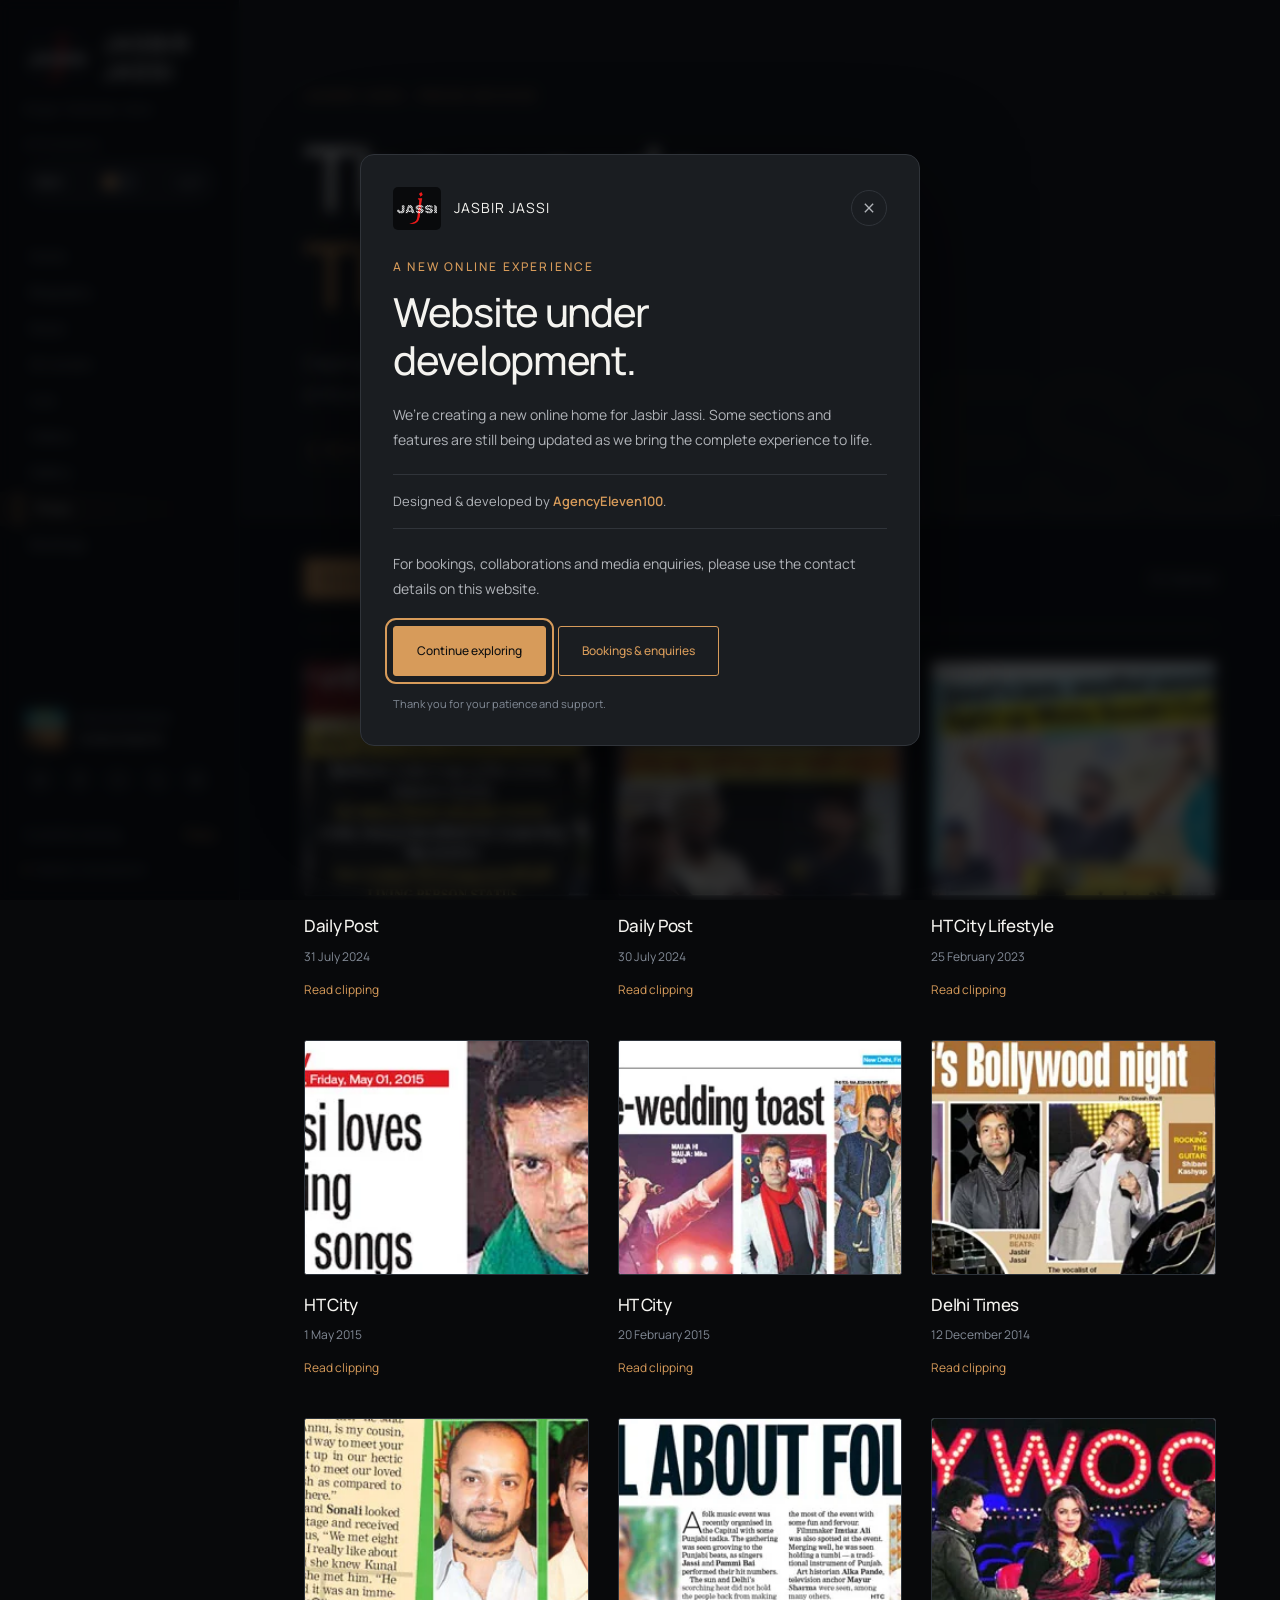
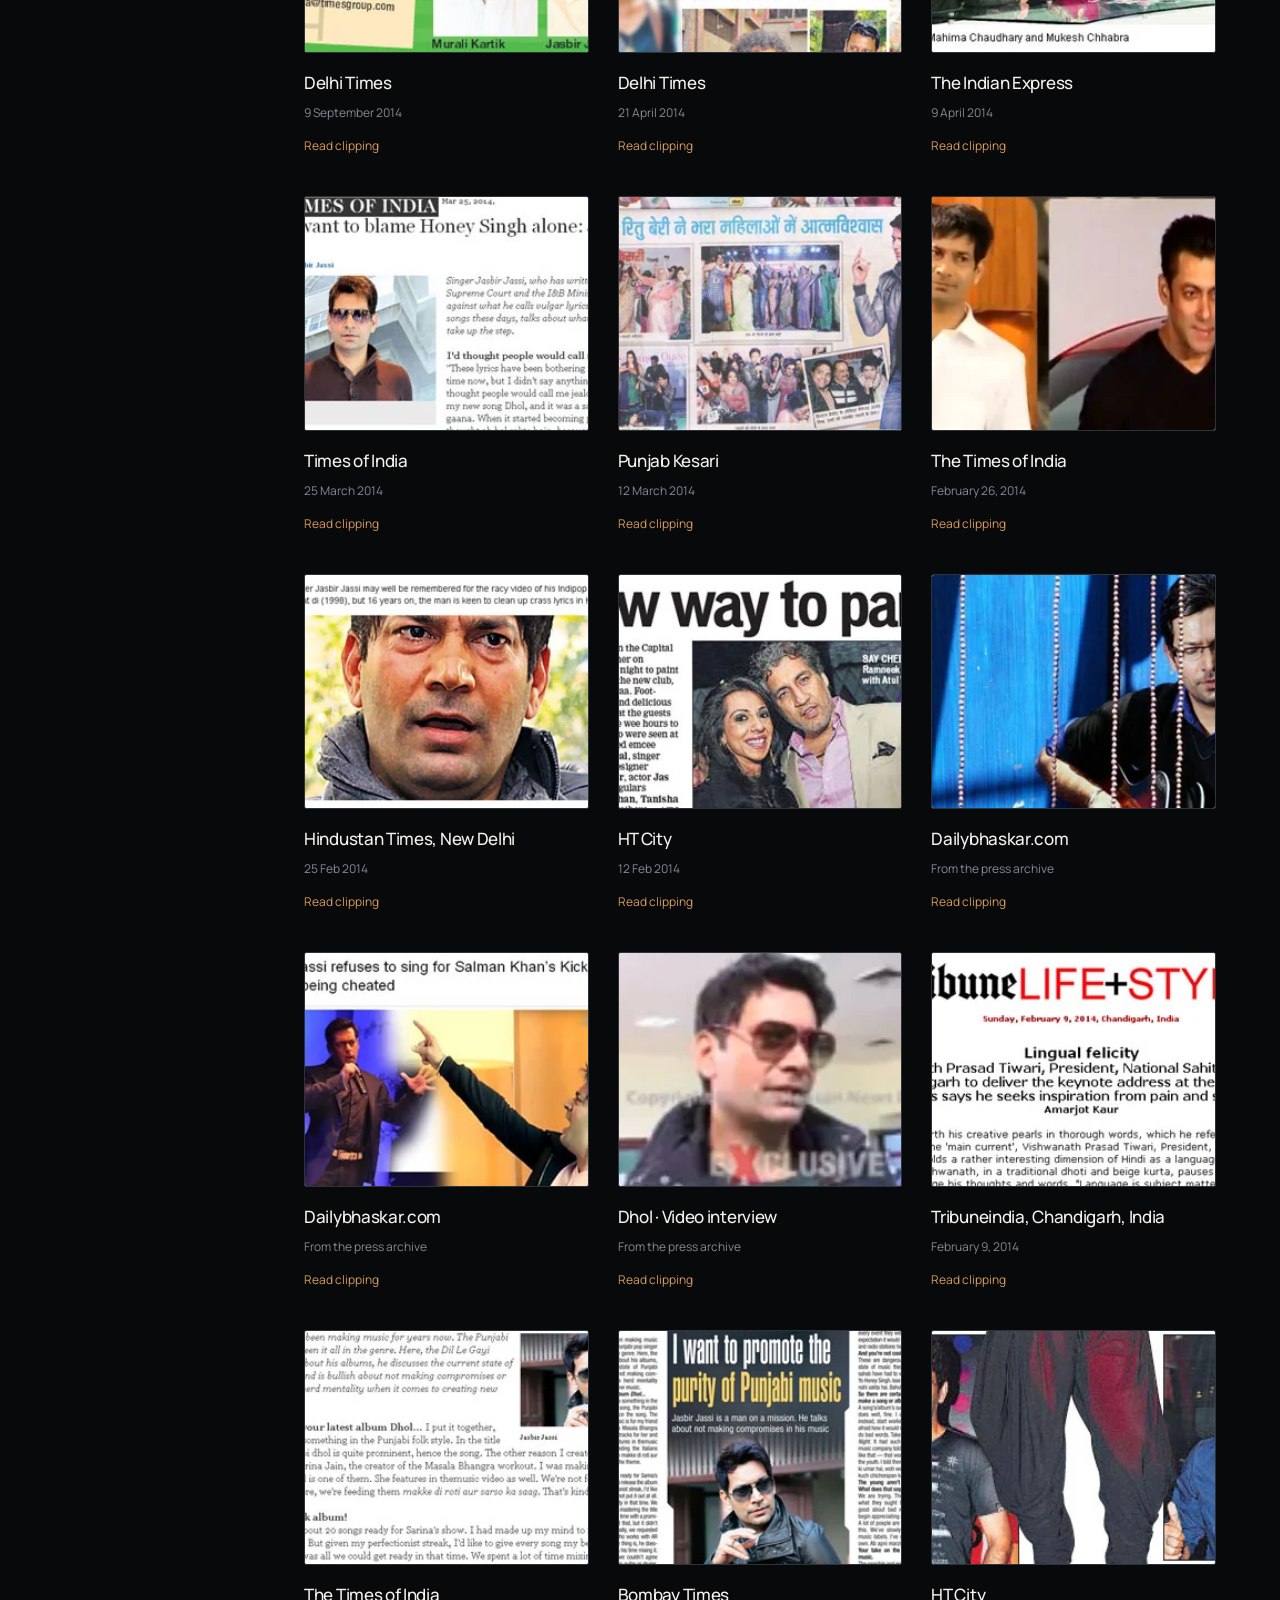
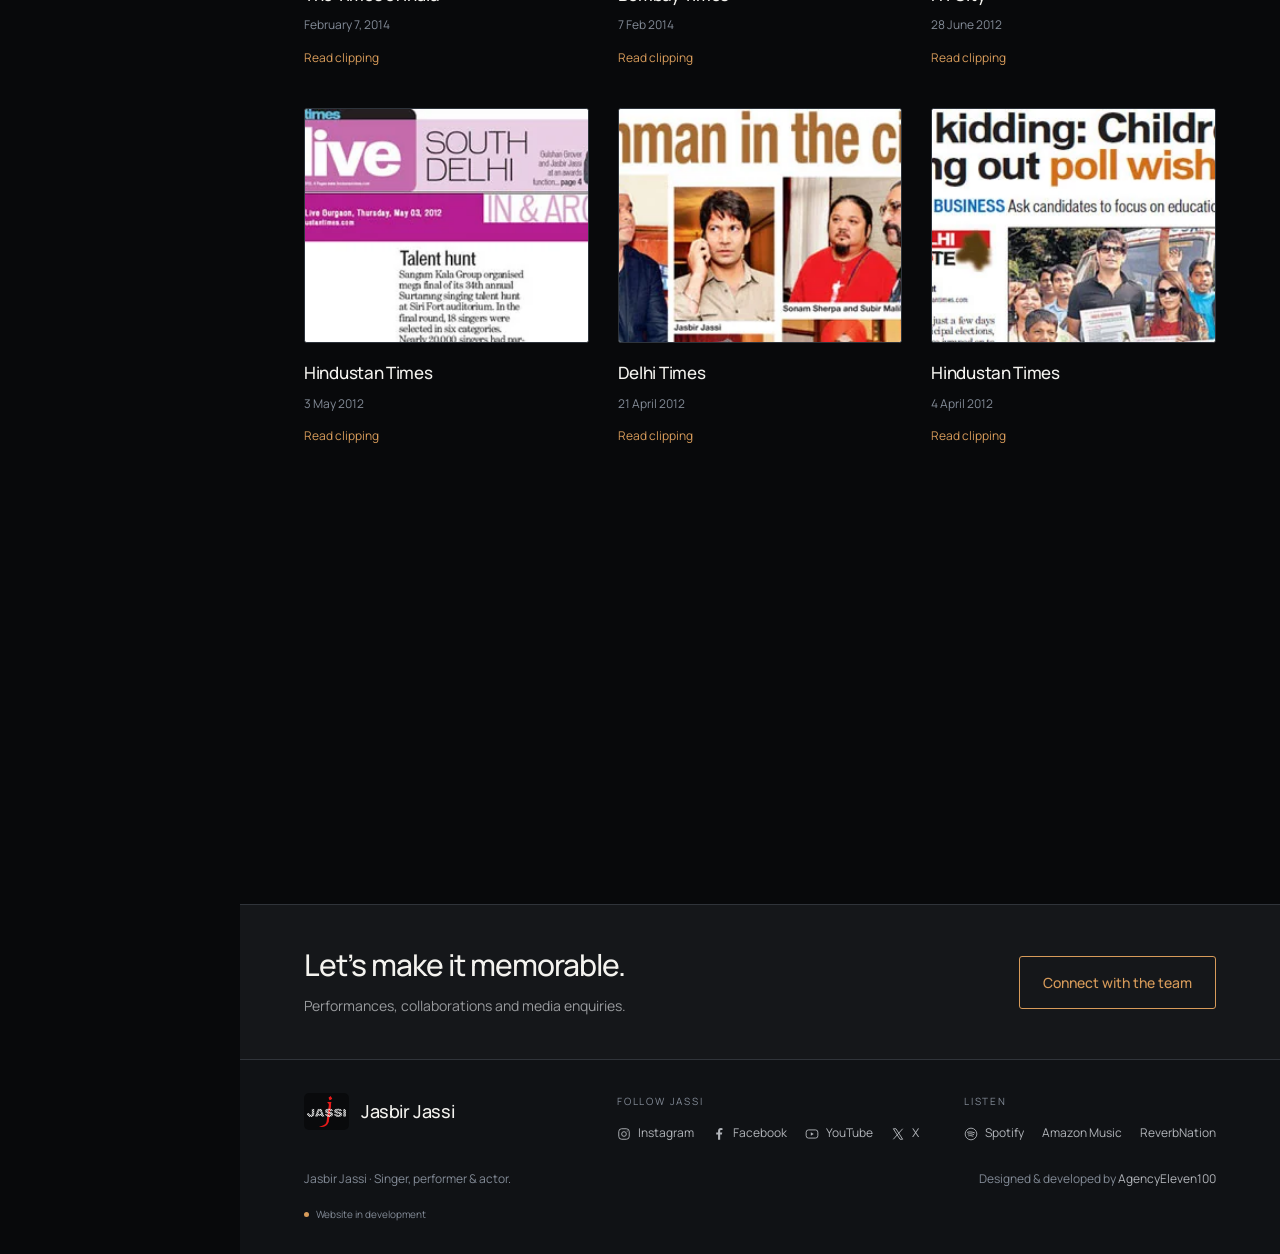
<file: Jasbir_Jassi_Press.html>
<!doctype html>
<html lang="en" data-theme="dark"><head><meta charset="utf-8"><meta name="viewport" content="width=device-width, initial-scale=1"><script>(() => {let t='dark';try{const s=localStorage.getItem('jasbir-jassi-theme');if(s==='light'||s==='dark')t=s;}catch(_){}document.documentElement.dataset.theme=t;})();</script><meta name="theme-color" content="#08090b"><meta name="description" content="Jasbir Jassi — music, film, performances, photographs and press."><title>Press | Jasbir Jassi</title><link rel="icon" href="assets/images__jasbir-jassi-logo.png"><link rel="stylesheet" href="assets/site.css"></head>
<body data-menu-open="false"><a class="skip-link" href="#press">Skip to content</a><aside class="sidebar">
  <div class="sidebar-brand"><a href="index.html" class="wordmark" aria-label="Jasbir Jassi home"><span class="brand-emblem"><img src="assets/images__jasbir-jassi-logo.png" alt="Original Jasbir Jassi logo" width="148" height="120"></span><span class="sidebar-name"><span>JASBIR</span><span>JASSI</span></span></a><p class="sidebar-role">Singer · Performer · Actor</p><div class="brand-rule"></div></div>
  <button class="menu-toggle" type="button" aria-expanded="false" aria-controls="section-navigation" aria-label="Open navigation"><svg class="menu-icon" viewbox="0 0 24 24"><path d="M4 7h16M4 12h16M4 17h16" fill="none" stroke="currentColor" stroke-width="1.6"></path></svg><svg class="close-icon" viewbox="0 0 24 24"><path d="m6 6 12 12M18 6 6 18" fill="none" stroke="currentColor" stroke-width="1.6"></path></svg></button>
  <div class="theme-control"><p class="theme-caption">Appearance</p><button type="button" class="theme-toggle" role="switch" aria-checked="false" aria-label="Light theme" title="Switch to light theme"><span class="theme-dark-label">Dark</span><span class="theme-switch-track" aria-hidden="true"><span class="theme-switch-knob"></span></span><span class="theme-light-label">Light</span></button></div><nav class="side-nav" id="section-navigation" aria-label="Section navigation">
    <span class="nav-marker" aria-hidden="true"></span>
    <a href="index.html#home" class="nav-link">Home</a><a href="index.html#biography" class="nav-link">Biography</a><a href="index.html#music" class="nav-link">Music</a><a href="index.html#screen" class="nav-link">On screen</a><a href="index.html#live" class="nav-link">Live</a><a href="index.html#videos" class="nav-link">Videos</a><a href="Jasbir_Jassi_Gallery.html#gallery" class="nav-link">Gallery</a><a href="#press" class="nav-link is-active" aria-current="location">Press</a><a href="index.html#bookings" class="nav-link">Bookings</a></nav>
  <div class="side-bottom">
    <a class="rail-release" href="https://www.youtube.com/watch?v=ucKUQYFxa8c" target="_blank" rel="noopener noreferrer"><img src="assets/images__tumba-ishque-da.webp" alt="Tumba Ishqe Da artwork"><div><div class="label">Featured release</div><div class="title">Tumba Ishqe Da</div></div></a>
    <div class="side-social">
      <a href="https://www.instagram.com/jassijasbir/" target="_blank" rel="noopener noreferrer" aria-label="Jasbir Jassi on Instagram" title="Instagram"><svg viewbox="0 0 24 24" aria-hidden="true"><rect x="3" y="3" width="18" height="18" rx="5" fill="none" stroke="currentColor" stroke-width="1.6"></rect><circle cx="12" cy="12" r="4" fill="none" stroke="currentColor" stroke-width="1.6"></circle><circle cx="17.5" cy="6.8" r="1" fill="currentColor"></circle></svg><span hidden="">Instagram</span></a><a href="https://www.facebook.com/jasbirjassi" target="_blank" rel="noopener noreferrer" aria-label="Jasbir Jassi on Facebook" title="Facebook"><svg viewbox="0 0 24 24" aria-hidden="true"><path d="M14 22v-9h3l.5-3.6H14V7.1c0-1 .3-1.8 1.8-1.8H18V2.1l-2.8-.2c-2.8 0-4.8 1.8-4.8 4.9v2.6H7.2V13h3.2v9z" fill="currentColor"></path></svg><span hidden="">Facebook</span></a><a href="https://www.youtube.com/@JasbirJassiOfficial" target="_blank" rel="noopener noreferrer" aria-label="Jasbir Jassi on YouTube" title="YouTube"><svg viewbox="0 0 24 24" aria-hidden="true"><rect x="2" y="5" width="20" height="14" rx="4" fill="none" stroke="currentColor" stroke-width="1.6"></rect><path d="m10 9 5 3-5 3z" fill="currentColor"></path></svg><span hidden="">YouTube</span></a><a href="https://x.com/JJassiOfficial" target="_blank" rel="noopener noreferrer" aria-label="Jasbir Jassi on X" title="X"><svg viewbox="0 0 24 24" aria-hidden="true"><path d="M4 3h4.5L20 21h-4.5L4 3ZM20 3 4 21" fill="none" stroke="currentColor" stroke-width="1.6"></path></svg><span hidden="">X</span></a><a href="https://open.spotify.com/artist/2wmT2Bx63mrFKMYGQieYi3" target="_blank" rel="noopener noreferrer" aria-label="Jasbir Jassi on Spotify" title="Spotify"><svg viewbox="0 0 24 24" aria-hidden="true"><circle cx="12" cy="12" r="10" fill="none" stroke="currentColor" stroke-width="1.5"></circle><path d="M6 9c4-1.2 8-.7 12 1M7 12c3.2-1 6.5-.5 9.6 1M8 15c2.5-.8 5-.4 7.3.8" fill="none" stroke="currentColor" stroke-width="1.6" stroke-linecap="round"></path></svg><span hidden="">Spotify</span></a></div>
    <div class="rail-state"><span>Currently viewing</span><strong id="current-section">Press</strong></div>
  <button class="development-notice-trigger" type="button" data-open-development aria-haspopup="dialog" aria-controls="development-notice">
          <span class="development-status-dot" aria-hidden="true"></span>Website in development
        </button>
        </div>
  <div class="reading-progress" aria-hidden="true"></div>
</aside>
<button type="button" class="menu-backdrop" aria-label="Close navigation" tabindex="-1"></button><main class="page" id="main-content"><section id="press" tabindex="-1"><header class="archive-hero"><p class="eyebrow reveal">Jasbir Jassi · Press archive</p><h1 class="reveal">The words.<br><span>The stories.</span></h1><p class="archive-intro reveal">Clippings, interviews and conversations from across the years. A closer look at the artist and his work.</p><div class="archive-meta reveal"><a href="index.html"><svg viewbox="0 0 24 24" aria-hidden="true"><path d="m14 5-7 7 7 7M7 12h13" fill="none" stroke="currentColor" stroke-width="1.5"></path></svg> Back to portfolio</a><span>25 clippings</span></div><span class="archive-watermark" aria-hidden="true">PRESS</span></header><div class="archive-body" data-archive="press"><div class="archive-tools reveal"><div class="filter-tabs" role="group" aria-label="Filter press"><button type="button" class="filter-button" data-filter="all" aria-pressed="true">All press</button><button type="button" class="filter-button" data-filter="2024" aria-pressed="false">2024</button><button type="button" class="filter-button" data-filter="2023" aria-pressed="false">2023</button><button type="button" class="filter-button" data-filter="2015" aria-pressed="false">2015</button><button type="button" class="filter-button" data-filter="2014" aria-pressed="false">2014</button><button type="button" class="filter-button" data-filter="2012" aria-pressed="false">2012</button><button type="button" class="filter-button" data-filter="undated" aria-pressed="false">Undated</button></div><p class="archive-result" aria-live="polite">25 clippings</p></div><div class="archive-grid press-archive-grid"><article class="reveal" data-category="2024"><button type="button" class="press-tile" data-lightbox="press" data-full="assets/images__press-1.1.webp" data-caption="Daily Post · 31 July 2024" data-cursor="View" aria-label="Open Daily Post 31 July 2024"><span class="clipping"><img src="assets/images__press-1.webp" alt="Daily Post press clipping" loading="lazy" draggable="false"></span><span class="publication">Daily Post</span><span class="date">31 July 2024</span><span class="read-clipping">Read clipping</span></button></article><article class="reveal" data-category="2024"><button type="button" class="press-tile" data-lightbox="press" data-full="assets/images__press-2.1.webp" data-caption="Daily Post · 30 July 2024" data-cursor="View" aria-label="Open Daily Post 30 July 2024"><span class="clipping"><img src="assets/images__press-2.webp" alt="Daily Post press clipping" loading="lazy" draggable="false"></span><span class="publication">Daily Post</span><span class="date">30 July 2024</span><span class="read-clipping">Read clipping</span></button></article><article class="reveal" data-category="2023"><button type="button" class="press-tile" data-lightbox="press" data-full="assets/images__press__25feb2023.webp" data-caption="HT City Lifestyle · 25 February 2023" data-cursor="View" aria-label="Open HT City Lifestyle 25 February 2023"><span class="clipping"><img src="assets/images__press__th__25feb2023th.webp" alt="HT City Lifestyle press clipping" loading="lazy" draggable="false"></span><span class="publication">HT City Lifestyle</span><span class="date">25 February 2023</span><span class="read-clipping">Read clipping</span></button></article><article class="reveal" data-category="2015"><button type="button" class="press-tile" data-lightbox="press" data-full="assets/images__press__htcity1may2015jasbirjassi.webp" data-caption="HT City · 1 May 2015" data-cursor="View" aria-label="Open HT City 1 May 2015"><span class="clipping"><img src="assets/images__press__th__th-press-24.webp" alt="HT City press clipping" loading="lazy" draggable="false"></span><span class="publication">HT City</span><span class="date">1 May 2015</span><span class="read-clipping">Read clipping</span></button></article><article class="reveal" data-category="2015"><button type="button" class="press-tile" data-lightbox="press" data-full="assets/images__press__jasbirjassipresshtcity20feb.webp" data-caption="HT City · 20 February 2015" data-cursor="View" aria-label="Open HT City 20 February 2015"><span class="clipping"><img src="assets/images__press__th__th-press-23.webp" alt="HT City press clipping" loading="lazy" draggable="false"></span><span class="publication">HT City</span><span class="date">20 February 2015</span><span class="read-clipping">Read clipping</span></button></article><article class="reveal" data-category="2014"><button type="button" class="press-tile" data-lightbox="press" data-full="assets/images__press__delhitimes12dec-2014.webp" data-caption="Delhi Times · 12 December 2014" data-cursor="View" aria-label="Open Delhi Times 12 December 2014"><span class="clipping"><img src="assets/images__press__th__th-press.webp" alt="Delhi Times press clipping" loading="lazy" draggable="false"></span><span class="publication">Delhi Times</span><span class="date">12 December 2014</span><span class="read-clipping">Read clipping</span></button></article><article class="reveal" data-category="2014"><button type="button" class="press-tile" data-lightbox="press" data-full="assets/images__press__DelhitimesPress-AshokMastie-JasbirJassi.webp" data-caption="Delhi Times · 9 September 2014" data-cursor="View" aria-label="Open Delhi Times 9 September 2014"><span class="clipping"><img src="assets/images__press__th__th-press-21.webp" alt="Delhi Times press clipping" loading="lazy" draggable="false"></span><span class="publication">Delhi Times</span><span class="date">9 September 2014</span><span class="read-clipping">Read clipping</span></button></article><article class="reveal" data-category="2014"><button type="button" class="press-tile" data-lightbox="press" data-full="assets/images__press__delhitimes21april2014jasbijassi.webp" data-caption="Delhi Times · 21 April 2014" data-cursor="View" aria-label="Open Delhi Times 21 April 2014"><span class="clipping"><img src="assets/images__press__th__th-press-20.webp" alt="Delhi Times press clipping" loading="lazy" draggable="false"></span><span class="publication">Delhi Times</span><span class="date">21 April 2014</span><span class="read-clipping">Read clipping</span></button></article><article class="reveal" data-category="2014"><button type="button" class="press-tile" data-lightbox="press" data-full="assets/images__press__theindianexpress9april2014jasbirjassi.webp" data-caption="The Indian Express · 9 April 2014" data-cursor="View" aria-label="Open The Indian Express 9 April 2014"><span class="clipping"><img src="assets/images__press__th__th-press-17.webp" alt="The Indian Express press clipping" loading="lazy" draggable="false"></span><span class="publication">The Indian Express</span><span class="date">9 April 2014</span><span class="read-clipping">Read clipping</span></button></article><article class="reveal" data-category="2014"><button type="button" class="press-tile" data-lightbox="press" data-full="assets/images__press__toi25march2014jasbirjassi.webp" data-caption="Times of India · 25 March 2014" data-cursor="View" aria-label="Open Times of India 25 March 2014"><span class="clipping"><img src="assets/images__press__th__th-press-18.webp" alt="Times of India press clipping" loading="lazy" draggable="false"></span><span class="publication">Times of India</span><span class="date">25 March 2014</span><span class="read-clipping">Read clipping</span></button></article><article class="reveal" data-category="2014"><button type="button" class="press-tile" data-lightbox="press" data-full="assets/images__press__punjabkesari12march2014jasbir.webp" data-caption="Punjab Kesari · 12 March 2014" data-cursor="View" aria-label="Open Punjab Kesari 12 March 2014"><span class="clipping"><img src="assets/images__press__th__th-press-19.webp" alt="Punjab Kesari press clipping" loading="lazy" draggable="false"></span><span class="publication">Punjab Kesari</span><span class="date">12 March 2014</span><span class="read-clipping">Read clipping</span></button></article><article class="reveal" data-category="2014"><button type="button" class="press-tile" data-lightbox="press" data-article="https://timesofindia.indiatimes.com/videos/entertainment/bollywood/Jasbir-Jassi-refuses-to-sing-for-Salman-Khans-Kick/videoshow/31057064.cms" data-caption="The Times of India · February 26, 2014" data-cursor="View" aria-label="Open The Times of India February 26, 2014"><span class="clipping"><img src="assets/images__press__th__th-press-15.webp" alt="The Times of India press clipping" loading="lazy" draggable="false"></span><span class="publication">The Times of India</span><span class="date">February 26, 2014</span><span class="read-clipping">Read clipping</span></button></article><article class="reveal" data-category="2014"><button type="button" class="press-tile" data-lightbox="press" data-article="https://www.hindustantimes.com/entertainment/music/jasbir-jassi-to-fight-against-vulgar-lyrics/article1-1188023.aspx" data-caption="Hindustan Times, New Delhi · 25 Feb 2014" data-cursor="View" aria-label="Open Hindustan Times, New Delhi 25 Feb 2014"><span class="clipping"><img src="assets/images__press__th__th-press-10.webp" alt="Hindustan Times, New Delhi press clipping" loading="lazy" draggable="false"></span><span class="publication">Hindustan Times, New Delhi</span><span class="date">25 Feb 2014</span><span class="read-clipping">Read clipping</span></button></article><article class="reveal" data-category="2014"><button type="button" class="press-tile" data-lightbox="press" data-full="assets/images__press__htcity12feb2014.webp" data-caption="HT City · 12 Feb 2014" data-cursor="View" aria-label="Open HT City 12 Feb 2014"><span class="clipping"><img src="assets/images__press__th__th-press-1.webp" alt="HT City press clipping" loading="lazy" draggable="false"></span><span class="publication">HT City</span><span class="date">12 Feb 2014</span><span class="read-clipping">Read clipping</span></button></article><article class="reveal" data-category="undated"><button type="button" class="press-tile" data-lightbox="press" data-article="https://daily.bhaskar.com/article/ENT-jassi-is-right-we-want-indi-pop-music-back-singers-agree-with-jasbirs-cause-4532466-NOR.html" data-caption="Dailybhaskar.com · From the press archive" data-cursor="View" aria-label="Open Dailybhaskar.com From the press archive"><span class="clipping"><img src="assets/images__press__th__th-press-12.webp" alt="Dailybhaskar.com press clipping" loading="lazy" draggable="false"></span><span class="publication">Dailybhaskar.com</span><span class="date">From the press archive</span><span class="read-clipping">Read clipping</span></button></article><article class="reveal" data-category="undated"><button type="button" class="press-tile" data-lightbox="press" data-article="https://daily.bhaskar.com/article/ENT-shocking-jasbir-jassi-refuses-to-sing-for-salman-khans-film-kick-claims-he-was-b-4531410-PHO.html?seq=1&amp;??121212??121212" data-caption="Dailybhaskar.com · From the press archive" data-cursor="View" aria-label="Open Dailybhaskar.com From the press archive"><span class="clipping"><img src="assets/images__press__th__th-press-11.webp" alt="Dailybhaskar.com press clipping" loading="lazy" draggable="false"></span><span class="publication">Dailybhaskar.com</span><span class="date">From the press archive</span><span class="read-clipping">Read clipping</span></button></article><article class="reveal" data-category="undated"><button type="button" class="press-tile" data-lightbox="press" data-article="https://www.youtube.com/watch?v=26rDasPH4fc" data-caption="Dhol · Video interview · From the press archive" data-cursor="View" aria-label="Open Dhol · Video interview From the press archive"><span class="clipping"><img src="assets/images__press__th__th-press-16.webp" alt="Dhol · Video interview press clipping" loading="lazy" draggable="false"></span><span class="publication">Dhol · Video interview</span><span class="date">From the press archive</span><span class="read-clipping">Read clipping</span></button></article><article class="reveal" data-category="2014"><button type="button" class="press-tile" data-lightbox="press" data-article="https://www.tribuneindia.com/2014/20140209/ttlife1.htm#2" data-caption="Tribuneindia, Chandigarh, India · February 9, 2014" data-cursor="View" aria-label="Open Tribuneindia, Chandigarh, India February 9, 2014"><span class="clipping"><img src="assets/images__press__th__th-press-14.webp" alt="Tribuneindia, Chandigarh, India press clipping" loading="lazy" draggable="false"></span><span class="publication">Tribuneindia, Chandigarh, India</span><span class="date">February 9, 2014</span><span class="read-clipping">Read clipping</span></button></article><article class="reveal" data-category="2014"><button type="button" class="press-tile" data-lightbox="press" data-article="https://timesofindia.indiatimes.com/entertainment/hindi/music/news-and-interviews/I-want-to-promote-the-purity-of-Punjabi-music-Jasbir-Jassi/articleshow/29952239.cms?referral=PM" data-caption="The Times of India · February 7, 2014" data-cursor="View" aria-label="Open The Times of India February 7, 2014"><span class="clipping"><img src="assets/images__press__th__th-press-13.webp" alt="The Times of India press clipping" loading="lazy" draggable="false"></span><span class="publication">The Times of India</span><span class="date">February 7, 2014</span><span class="read-clipping">Read clipping</span></button></article><article class="reveal" data-category="2014"><button type="button" class="press-tile" data-lightbox="press" data-full="assets/images__press__bt7feb2014.webp" data-caption="Bombay Times · 7 Feb 2014" data-cursor="View" aria-label="Open Bombay Times 7 Feb 2014"><span class="clipping"><img src="assets/images__press__th__th-press-2.webp" alt="Bombay Times press clipping" loading="lazy" draggable="false"></span><span class="publication">Bombay Times</span><span class="date">7 Feb 2014</span><span class="read-clipping">Read clipping</span></button></article><article class="reveal" data-category="2012"><button type="button" class="press-tile" data-lightbox="press" data-full="assets/images__press__htcity28june2012.webp" data-caption="HT City · 28 June 2012" data-cursor="View" aria-label="Open HT City 28 June 2012"><span class="clipping"><img src="assets/images__press__th__th-press-3.webp" alt="HT City press clipping" loading="lazy" draggable="false"></span><span class="publication">HT City</span><span class="date">28 June 2012</span><span class="read-clipping">Read clipping</span></button></article><article class="reveal" data-category="2012"><button type="button" class="press-tile" data-lightbox="press" data-full="assets/images__press__ht-3may-2012.webp" data-caption="Hindustan Times · 3 May 2012" data-cursor="View" aria-label="Open Hindustan Times 3 May 2012"><span class="clipping"><img src="assets/images__press__th__th-press-4.webp" alt="Hindustan Times press clipping" loading="lazy" draggable="false"></span><span class="publication">Hindustan Times</span><span class="date">3 May 2012</span><span class="read-clipping">Read clipping</span></button></article><article class="reveal" data-category="2012"><button type="button" class="press-tile" data-lightbox="press" data-full="assets/images__press__dt21apr2012.webp" data-caption="Delhi Times · 21 April 2012" data-cursor="View" aria-label="Open Delhi Times 21 April 2012"><span class="clipping"><img src="assets/images__press__th__th-press-5.webp" alt="Delhi Times press clipping" loading="lazy" draggable="false"></span><span class="publication">Delhi Times</span><span class="date">21 April 2012</span><span class="read-clipping">Read clipping</span></button></article><article class="reveal" data-category="2012"><button type="button" class="press-tile" data-lightbox="press" data-full="assets/images__press__ht-4april2012.webp" data-caption="Hindustan Times · 4 April 2012" data-cursor="View" aria-label="Open Hindustan Times 4 April 2012"><span class="clipping"><img src="assets/images__press__th__th-press-6.webp" alt="Hindustan Times press clipping" loading="lazy" draggable="false"></span><span class="publication">Hindustan Times</span><span class="date">4 April 2012</span><span class="read-clipping">Read clipping</span></button></article><article class="reveal" data-category="2012"><button type="button" class="press-tile" data-lightbox="press" data-full="assets/images__press__dt4mar2012.webp" data-caption="Delhi Times · 3 March 2012" data-cursor="View" aria-label="Open Delhi Times 3 March 2012"><span class="clipping"><img src="assets/images__press__th__th-press-7.webp" alt="Delhi Times press clipping" loading="lazy" draggable="false"></span><span class="publication">Delhi Times</span><span class="date">3 March 2012</span><span class="read-clipping">Read clipping</span></button></article></div></div></section><section class="archive-cta"><div><h2>Let’s make it memorable.</h2><p>Performances, collaborations and media enquiries.</p></div><a class="button" href="index.html#bookings">Connect with the team</a></section><footer class="footer"><div class="footer-top"><div class="footer-logo"><img src="assets/images__jasbir-jassi-logo.png" alt="Original Jasbir Jassi logo"><span class="footer-name">Jasbir Jassi</span></div><div class="footer-social-groups"><div class="footer-social-group"><p class="footer-social-heading">Follow Jassi</p><div class="footer-social-links"><a href="https://www.instagram.com/jassijasbir/" target="_blank" rel="noopener noreferrer" aria-label="Jasbir Jassi on Instagram" title="Instagram"><svg viewbox="0 0 24 24" aria-hidden="true"><rect x="3" y="3" width="18" height="18" rx="5" fill="none" stroke="currentColor" stroke-width="1.6"></rect><circle cx="12" cy="12" r="4" fill="none" stroke="currentColor" stroke-width="1.6"></circle><circle cx="17.5" cy="6.8" r="1" fill="currentColor"></circle></svg><span>Instagram</span></a><a href="https://www.facebook.com/jasbirjassi" target="_blank" rel="noopener noreferrer" aria-label="Jasbir Jassi on Facebook" title="Facebook"><svg viewbox="0 0 24 24" aria-hidden="true"><path d="M14 22v-9h3l.5-3.6H14V7.1c0-1 .3-1.8 1.8-1.8H18V2.1l-2.8-.2c-2.8 0-4.8 1.8-4.8 4.9v2.6H7.2V13h3.2v9z" fill="currentColor"></path></svg><span>Facebook</span></a><a href="https://www.youtube.com/@JasbirJassiOfficial" target="_blank" rel="noopener noreferrer" aria-label="Jasbir Jassi on YouTube" title="YouTube"><svg viewbox="0 0 24 24" aria-hidden="true"><rect x="2" y="5" width="20" height="14" rx="4" fill="none" stroke="currentColor" stroke-width="1.6"></rect><path d="m10 9 5 3-5 3z" fill="currentColor"></path></svg><span>YouTube</span></a><a href="https://x.com/JJassiOfficial" target="_blank" rel="noopener noreferrer" aria-label="Jasbir Jassi on X" title="X"><svg viewbox="0 0 24 24" aria-hidden="true"><path d="M4 3h4.5L20 21h-4.5L4 3ZM20 3 4 21" fill="none" stroke="currentColor" stroke-width="1.6"></path></svg><span>X</span></a></div></div><div class="footer-social-group"><p class="footer-social-heading">Listen</p><div class="footer-social-links"><a href="https://open.spotify.com/artist/2wmT2Bx63mrFKMYGQieYi3" target="_blank" rel="noopener noreferrer" aria-label="Jasbir Jassi on Spotify" title="Spotify"><svg viewbox="0 0 24 24" aria-hidden="true"><circle cx="12" cy="12" r="10" fill="none" stroke="currentColor" stroke-width="1.5"></circle><path d="M6 9c4-1.2 8-.7 12 1M7 12c3.2-1 6.5-.5 9.6 1M8 15c2.5-.8 5-.4 7.3.8" fill="none" stroke="currentColor" stroke-width="1.6" stroke-linecap="round"></path></svg><span>Spotify</span></a><a href="https://music.amazon.in/artists/B000QKQ8VO/jasbir-jassi" target="_blank" rel="noopener noreferrer" aria-label="Jasbir Jassi on Amazon Music" title="Amazon Music"><span>Amazon Music</span></a><a href="https://www.reverbnation.com/jasbirjassi" target="_blank" rel="noopener noreferrer" aria-label="Jasbir Jassi on ReverbNation" title="ReverbNation"><span>ReverbNation</span></a></div></div></div></div><div class="footer-bottom"><p>Jasbir Jassi · Singer, performer &amp; actor.</p><p><span>Designed &amp; developed by <a href="https://www.1100.in/" target="_blank" rel="noopener noreferrer">AgencyEleven100</a></span></p></div><button class="development-notice-trigger" type="button" data-open-development aria-haspopup="dialog" aria-controls="development-notice">
          <span class="development-status-dot" aria-hidden="true"></span>Website in development
        </button>
        </footer>
</main><dialog class="lightbox" aria-labelledby="lightbox-title">
<div class="lightbox-header"><p class="lightbox-title" id="lightbox-title">Jasbir Jassi</p><button type="button" class="lightbox-close" data-close-lightbox aria-label="Close full-size image"><svg viewbox="0 0 24 24" aria-hidden="true"><path d="m6 6 12 12M18 6 6 18" fill="none" stroke="currentColor" stroke-width="1.5"></path></svg></button></div>
<div class="lightbox-frame"><img class="lightbox-image" alt=""></div>
<div class="lightbox-footer"><div class="carousel-control"><button type="button" class="carousel-arrow" data-lightbox-prev aria-label="Previous image"><svg viewbox="0 0 24 24" aria-hidden="true"><path d="m14 5-7 7 7 7M7 12h13" fill="none" stroke="currentColor" stroke-width="1.5"></path></svg></button><span class="carousel-counter" aria-live="polite"></span><button type="button" class="carousel-arrow" data-lightbox-next aria-label="Next image"><svg viewbox="0 0 24 24" aria-hidden="true"><path d="m10 5 7 7-7 7M4 12h13" fill="none" stroke="currentColor" stroke-width="1.5"></path></svg></button></div><button type="button" class="lightbox-zoom" aria-pressed="false">Zoom in</button><a class="text-link lightbox-source" href="#" target="_blank" rel="noopener noreferrer" hidden>Read article</a><a class="text-link lightbox-original" href="#" target="_blank" rel="noopener noreferrer">Open original</a></div></dialog><div class="cursor-ring" aria-hidden="true"></div><div class="cursor-dot" aria-hidden="true"></div><dialog class="development-dialog" id="development-notice" aria-labelledby="development-title" aria-describedby="development-description development-credit">
      <div class="development-dialog-top">
        <div class="development-brand">
          <img src="assets/images__jasbir-jassi-logo.png" alt="" width="148" height="120">
          <span>JASBIR JASSI</span>
        </div>
        <button class="development-close" type="button" data-close-development aria-label="Close development notice">
          <svg viewbox="0 0 24 24" aria-hidden="true"><path d="m7 7 10 10M17 7 7 17" fill="none" stroke="currentColor" stroke-width="1.6"></path></svg>
        </button>
      </div>
      <p class="eyebrow">A new online experience</p>
      <h2 id="development-title">Website under development.</h2>
      <p class="development-description" id="development-description">We’re creating a new online home for Jasbir Jassi. Some sections and features are still being updated as we bring the complete experience to life.</p>
      <p class="development-credit" id="development-credit">Designed &amp; developed by <a href="https://www.1100.in/" target="_blank" rel="noopener noreferrer">AgencyEleven100</a>.</p>
      <p class="development-contact-note">For bookings, collaborations and media enquiries, please use the contact details on this website.</p>
      <div class="development-actions">
        <button class="button solid" type="button" data-close-development autofocus>Continue exploring</button>
        <a class="button" href="index.html#bookings" data-close-development>Bookings &amp; enquiries</a>
      </div>
      <p class="development-thanks">Thank you for your patience and support.</p>
    </dialog>
    <script src="assets/site.js"></script></body></html>
</file>
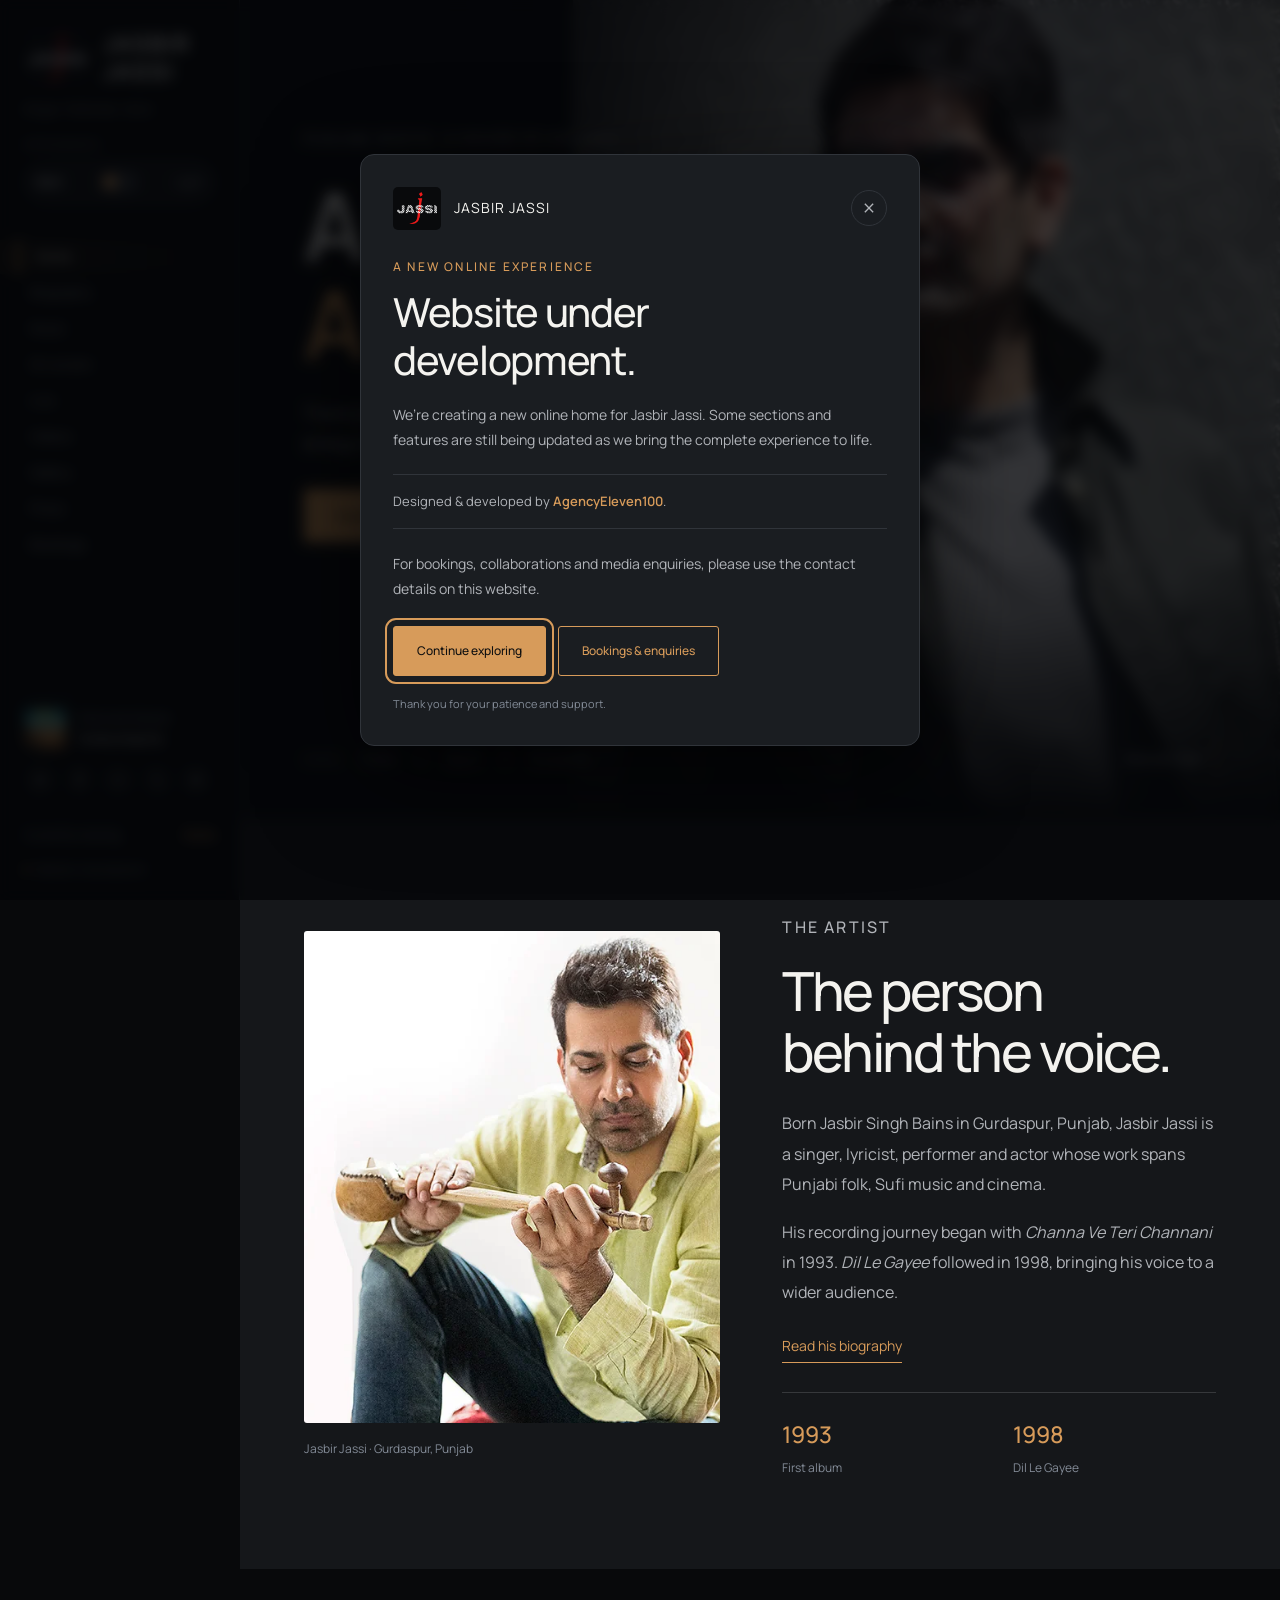
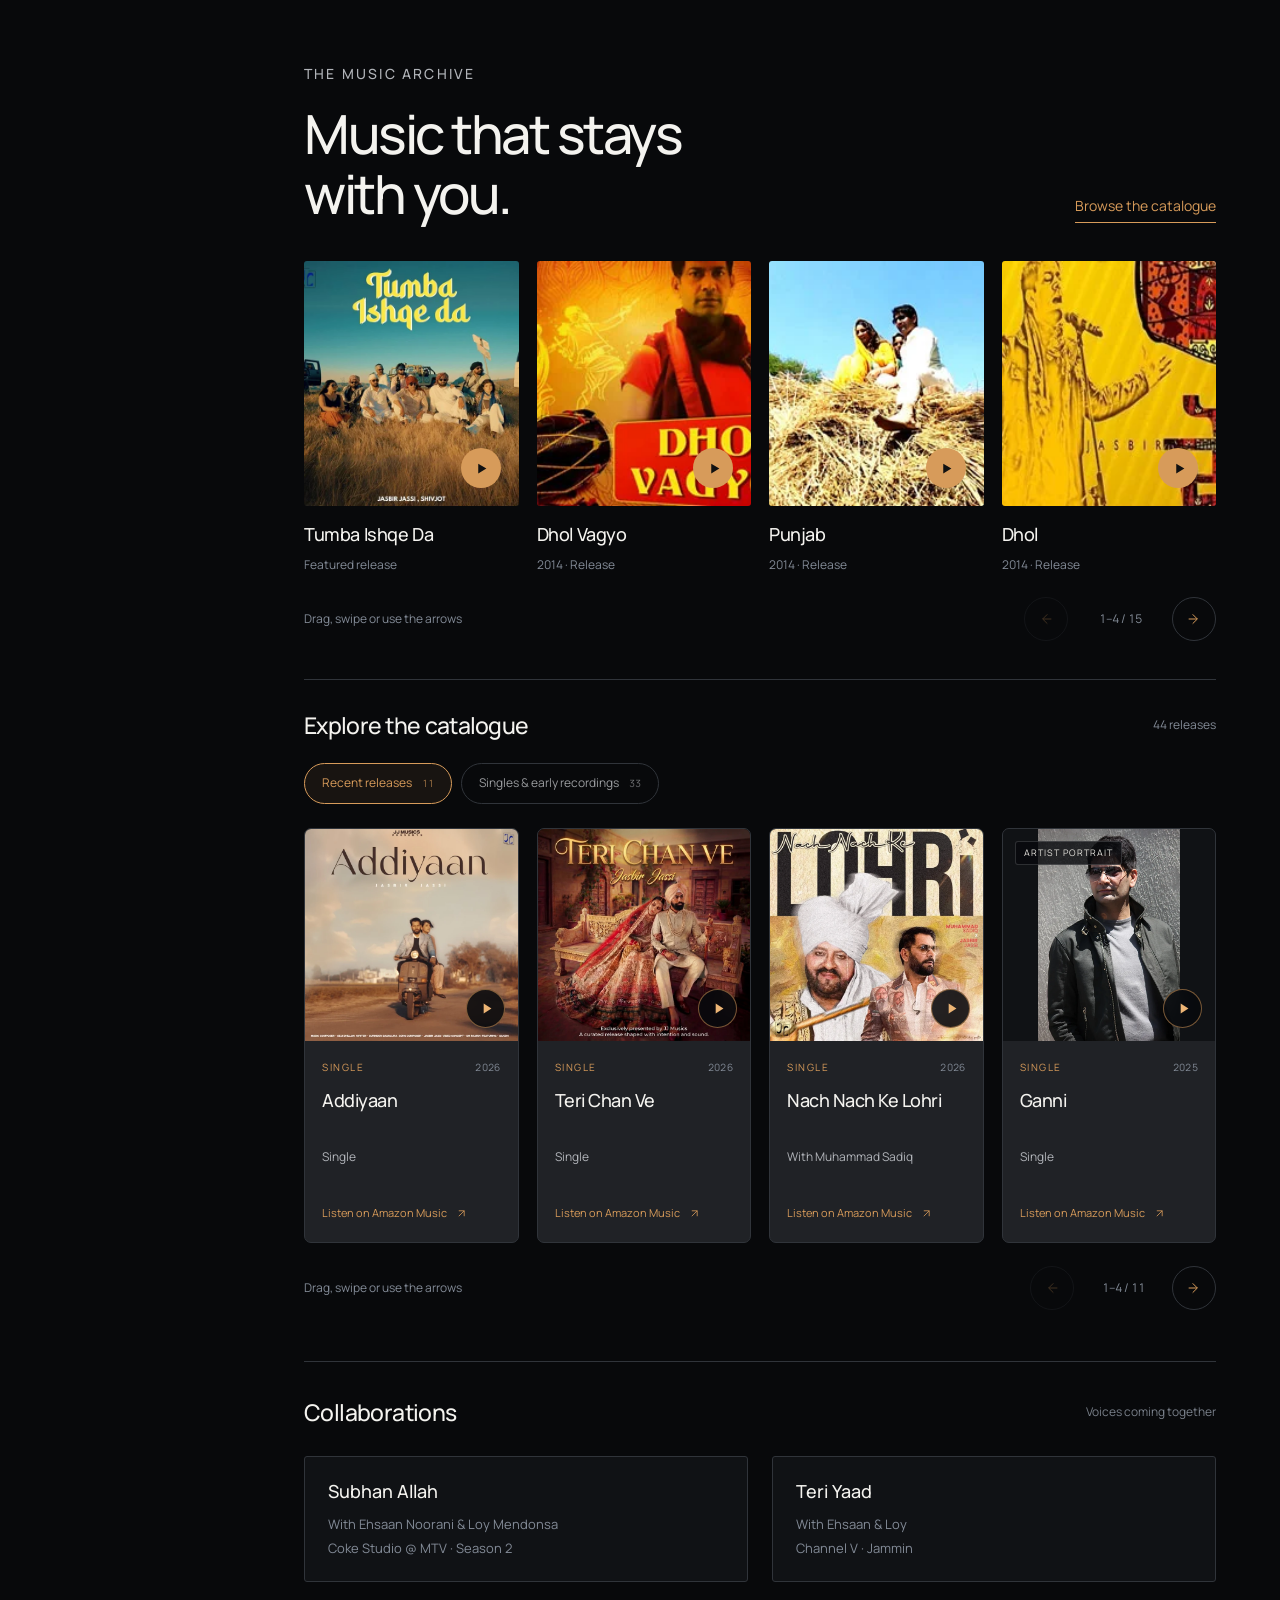
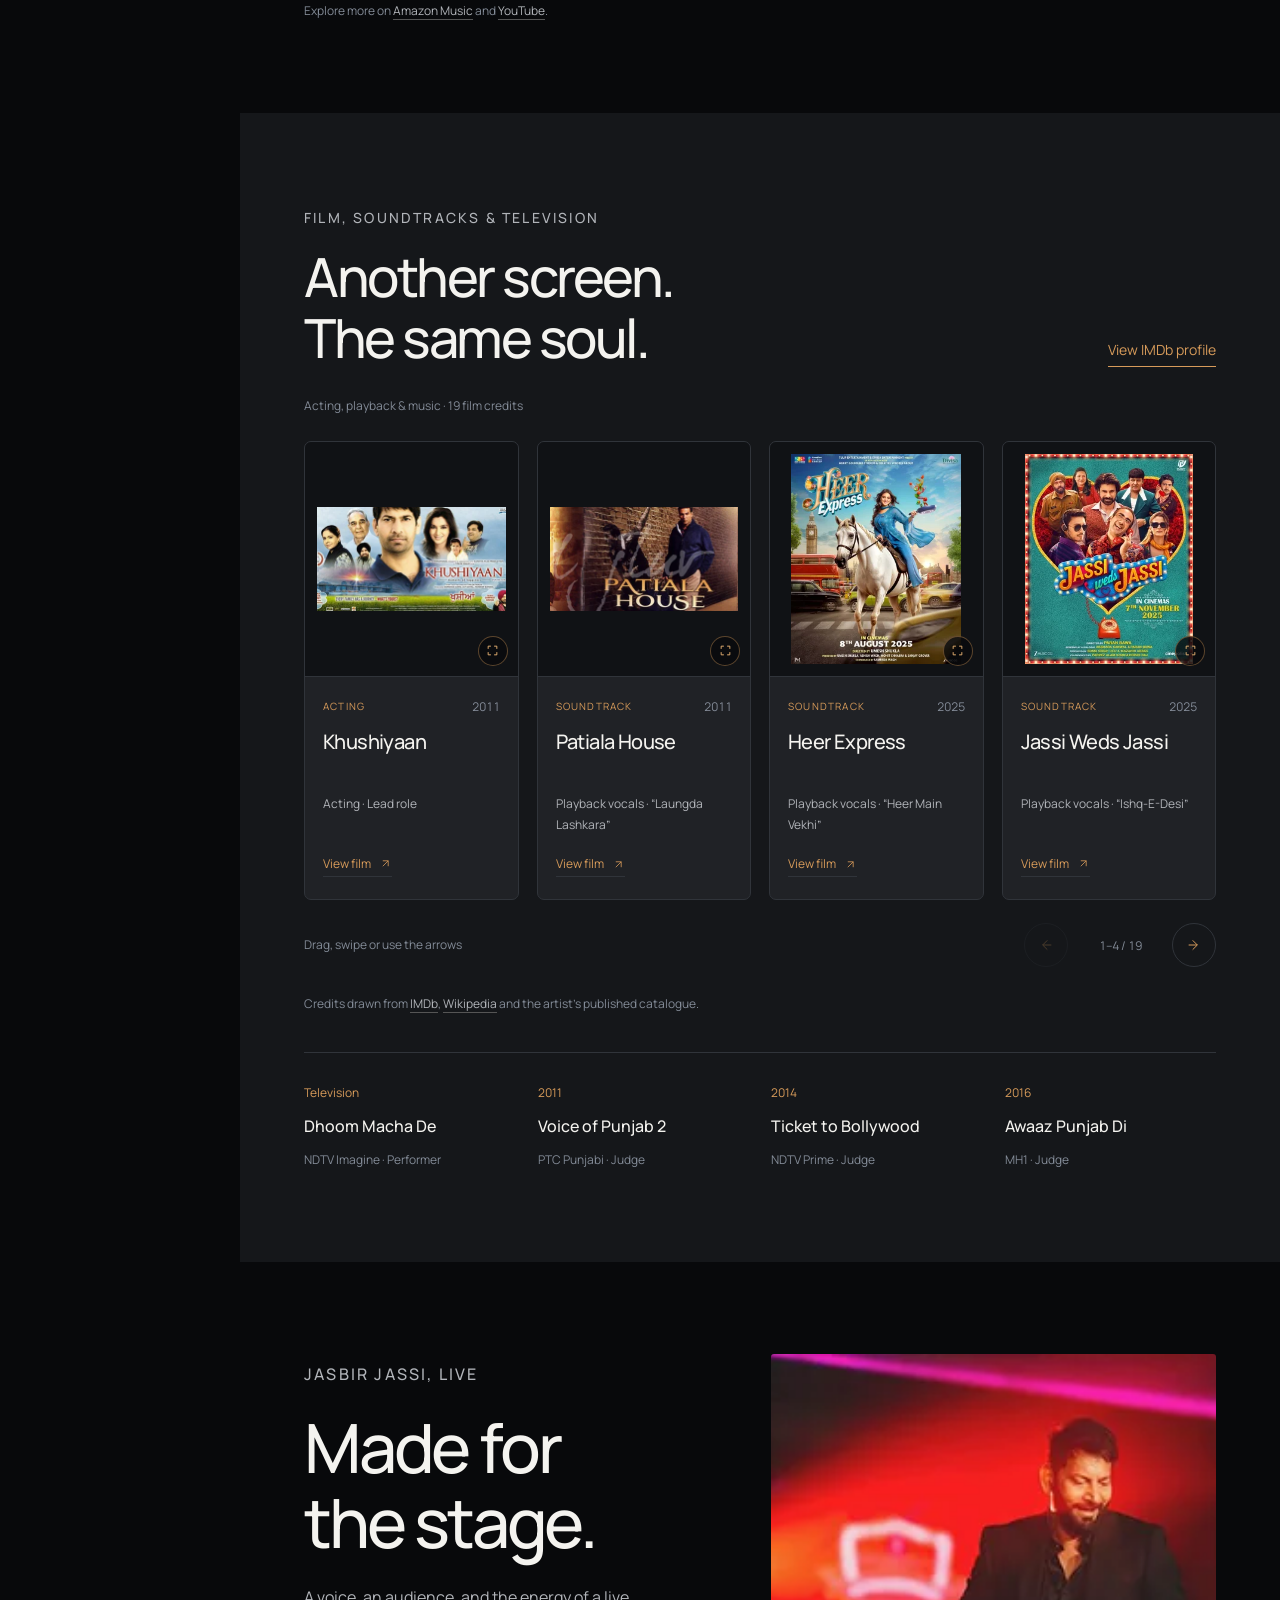
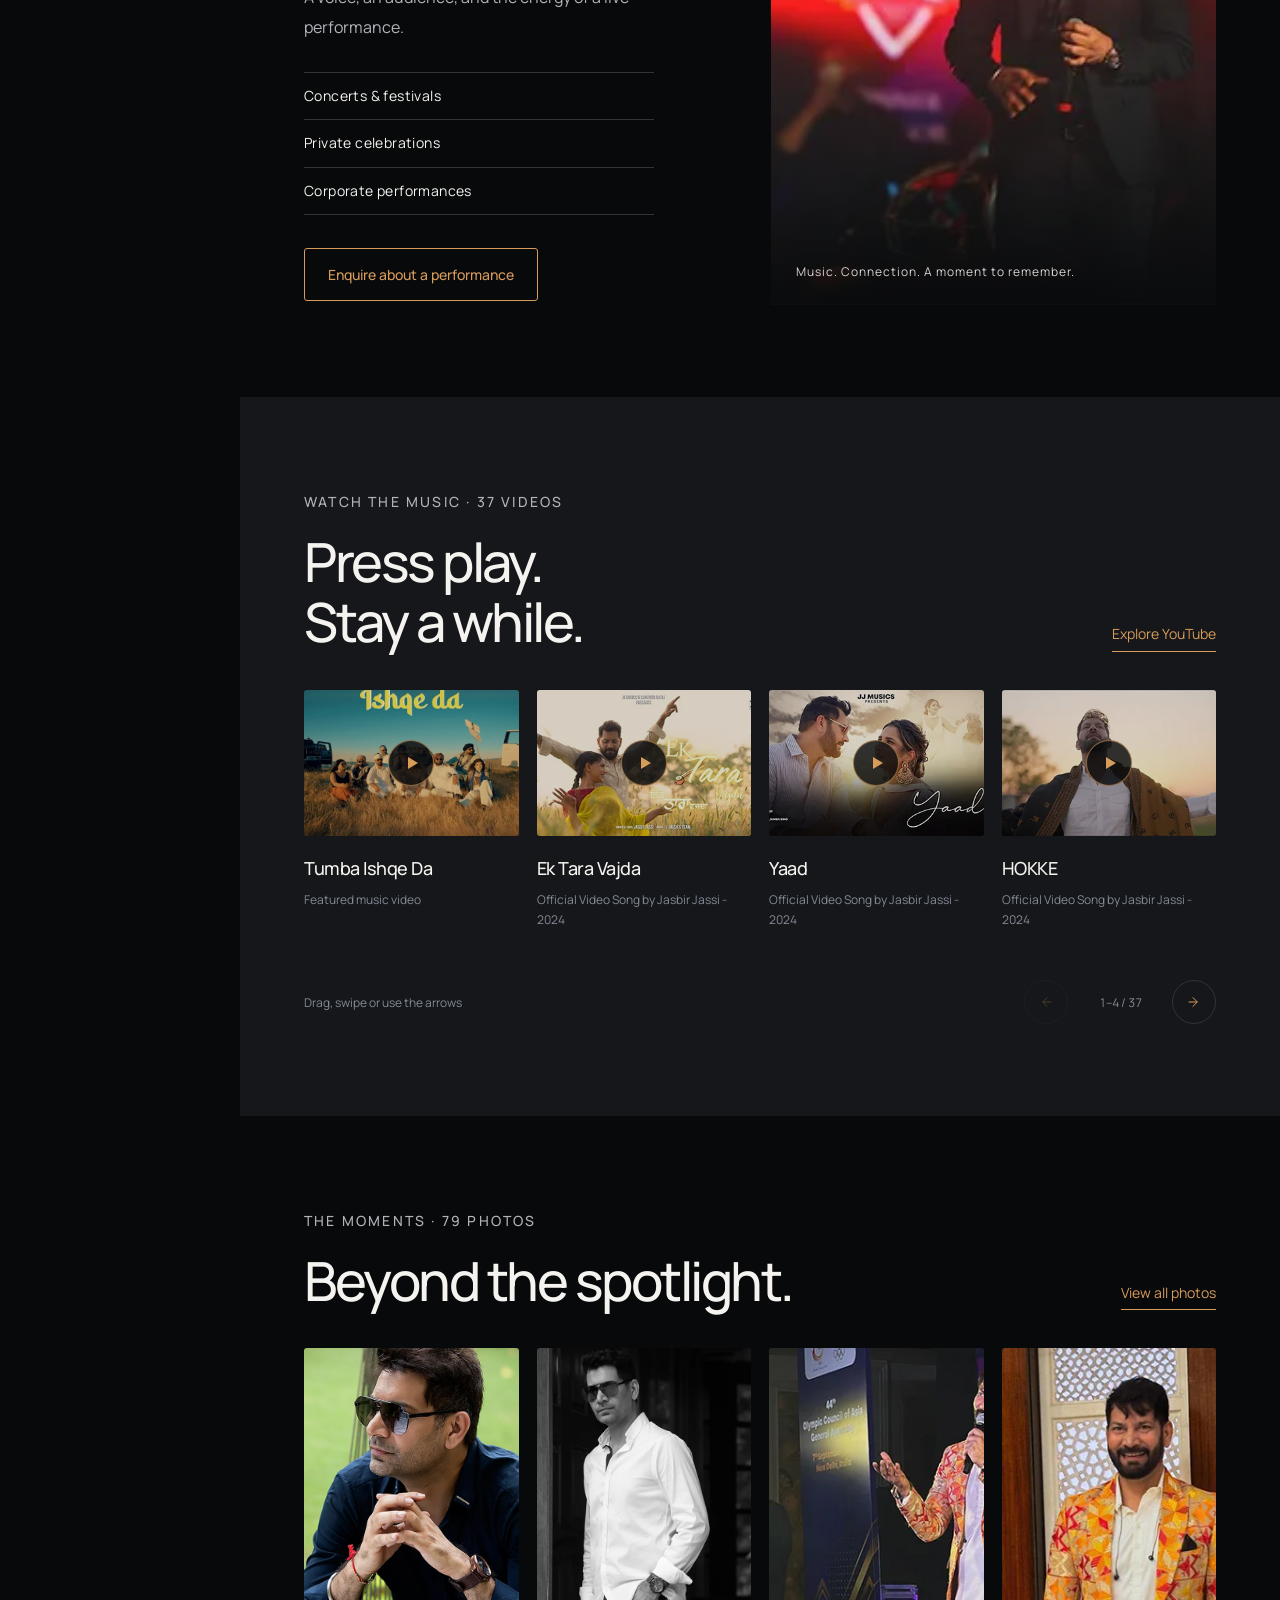
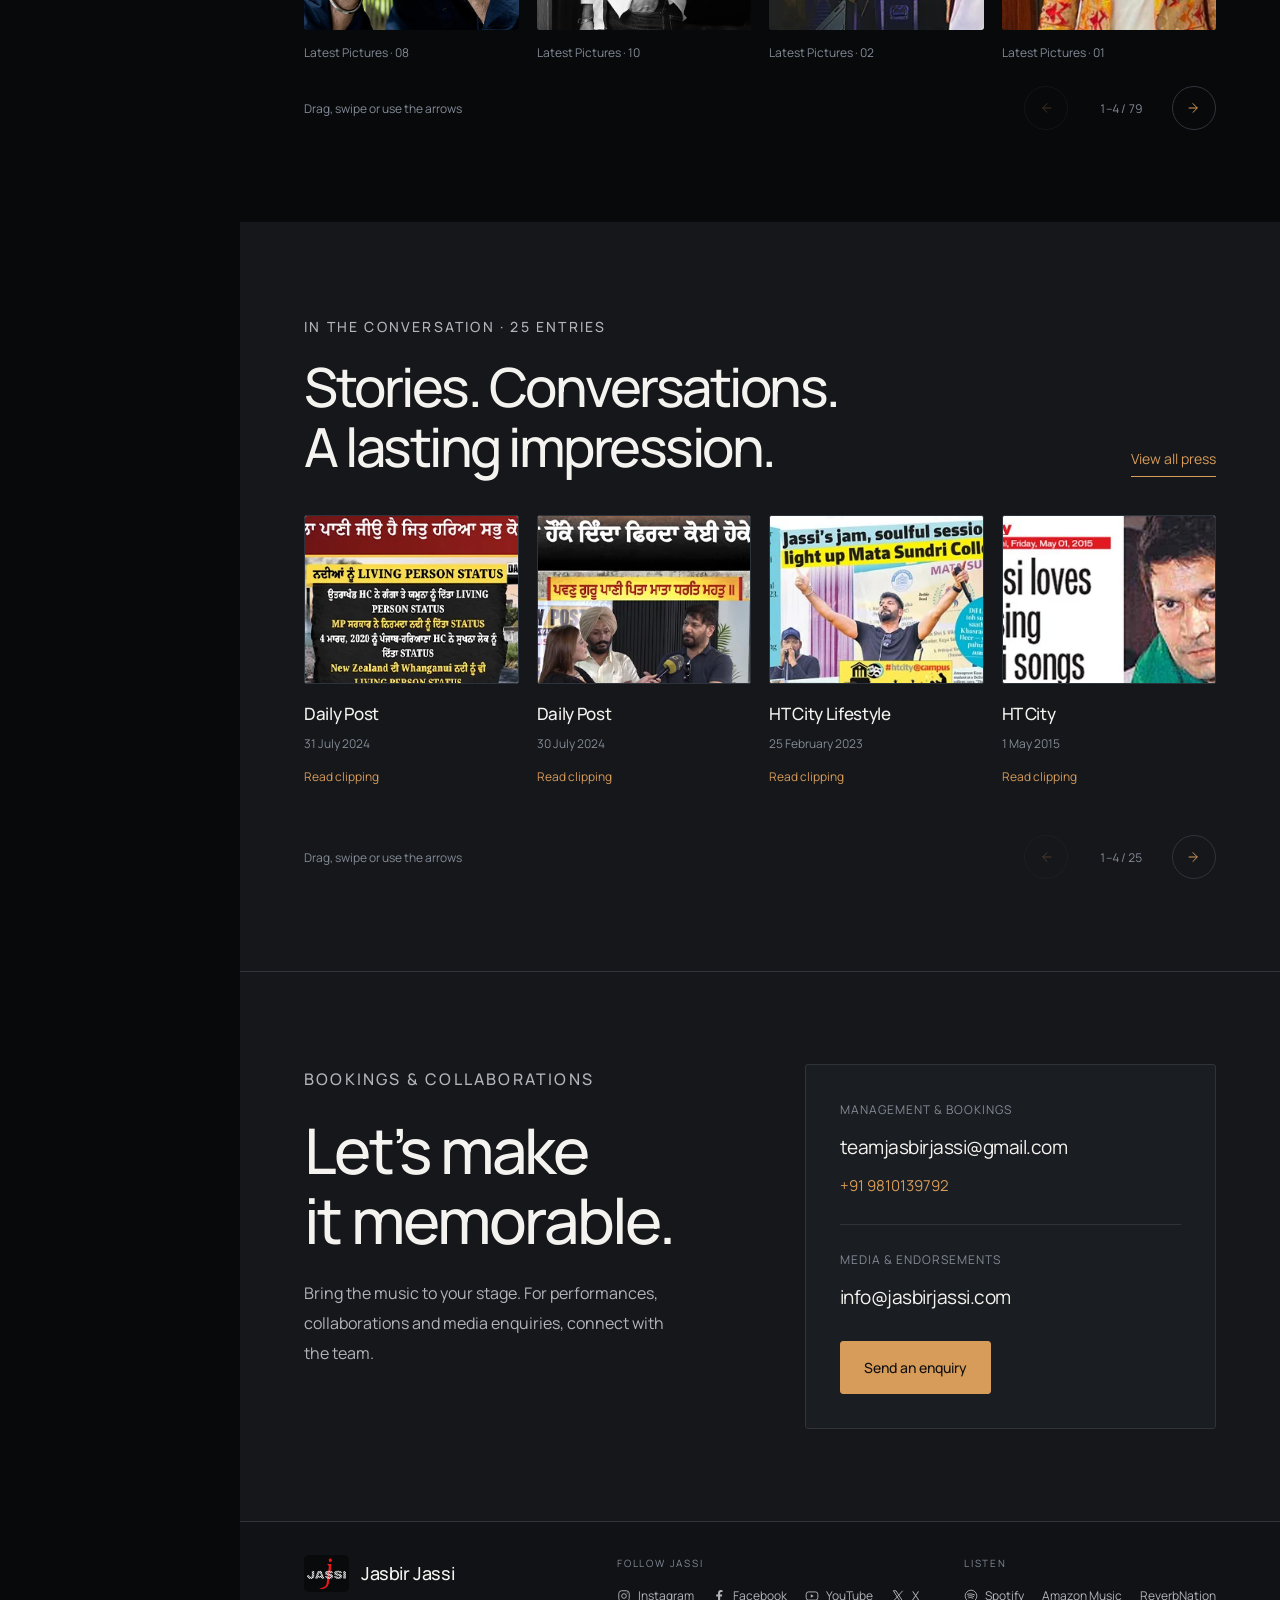
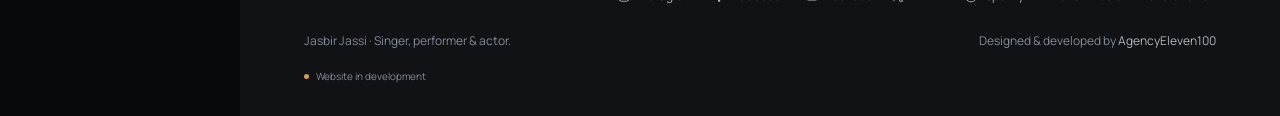
<file: Jasbir_Jassi_Updated.html>
<!doctype html>
<html lang="en" data-theme="dark"><head><meta charset="utf-8"><meta name="viewport" content="width=device-width, initial-scale=1"><script>(() => {let t='dark';try{const s=localStorage.getItem('jasbir-jassi-theme');if(s==='light'||s==='dark')t=s;}catch(_){}document.documentElement.dataset.theme=t;})();</script><meta name="theme-color" content="#08090b"><meta name="description" content="Jasbir Jassi — music, film, performances, photographs and press."><title>Jasbir Jassi | Music, films &amp; performances</title><link rel="icon" href="assets/images__jasbir-jassi-logo.png"><link rel="stylesheet" href="assets/site.css"></head>
<body data-menu-open="false"><a class="skip-link" href="#home">Skip to content</a><aside class="sidebar">
  <div class="sidebar-brand"><a href="#home" class="wordmark" aria-label="Jasbir Jassi home"><span class="brand-emblem"><img src="assets/images__jasbir-jassi-logo.png" alt="Original Jasbir Jassi logo" width="148" height="120"></span><span class="sidebar-name"><span>JASBIR</span><span>JASSI</span></span></a><p class="sidebar-role">Singer · Performer · Actor</p><div class="brand-rule"></div></div>
  <button class="menu-toggle" type="button" aria-expanded="false" aria-controls="section-navigation" aria-label="Open navigation"><svg class="menu-icon" viewbox="0 0 24 24"><path d="M4 7h16M4 12h16M4 17h16" fill="none" stroke="currentColor" stroke-width="1.6"></path></svg><svg class="close-icon" viewbox="0 0 24 24"><path d="m6 6 12 12M18 6 6 18" fill="none" stroke="currentColor" stroke-width="1.6"></path></svg></button>
  <div class="theme-control"><p class="theme-caption">Appearance</p><button type="button" class="theme-toggle" role="switch" aria-checked="false" aria-label="Light theme" title="Switch to light theme"><span class="theme-dark-label">Dark</span><span class="theme-switch-track" aria-hidden="true"><span class="theme-switch-knob"></span></span><span class="theme-light-label">Light</span></button></div><nav class="side-nav" id="section-navigation" aria-label="Section navigation">
    <span class="nav-marker" aria-hidden="true"></span>
    <a href="#home" class="nav-link is-active" aria-current="location">Home</a><a href="#biography" class="nav-link">Biography</a><a href="#music" class="nav-link">Music</a><a href="#screen" class="nav-link">On screen</a><a href="#live" class="nav-link">Live</a><a href="#videos" class="nav-link">Videos</a><a href="#gallery" class="nav-link">Gallery</a><a href="#press" class="nav-link">Press</a><a href="#bookings" class="nav-link">Bookings</a></nav>
  <div class="side-bottom">
    <a class="rail-release" href="https://www.youtube.com/watch?v=ucKUQYFxa8c" target="_blank" rel="noopener noreferrer"><img src="assets/images__tumba-ishque-da.webp" alt="Tumba Ishqe Da artwork"><div><div class="label">Featured release</div><div class="title">Tumba Ishqe Da</div></div></a>
    <div class="side-social">
      <a href="https://www.instagram.com/jassijasbir/" target="_blank" rel="noopener noreferrer" aria-label="Jasbir Jassi on Instagram" title="Instagram"><svg viewbox="0 0 24 24" aria-hidden="true"><rect x="3" y="3" width="18" height="18" rx="5" fill="none" stroke="currentColor" stroke-width="1.6"></rect><circle cx="12" cy="12" r="4" fill="none" stroke="currentColor" stroke-width="1.6"></circle><circle cx="17.5" cy="6.8" r="1" fill="currentColor"></circle></svg><span hidden="">Instagram</span></a><a href="https://www.facebook.com/jasbirjassi" target="_blank" rel="noopener noreferrer" aria-label="Jasbir Jassi on Facebook" title="Facebook"><svg viewbox="0 0 24 24" aria-hidden="true"><path d="M14 22v-9h3l.5-3.6H14V7.1c0-1 .3-1.8 1.8-1.8H18V2.1l-2.8-.2c-2.8 0-4.8 1.8-4.8 4.9v2.6H7.2V13h3.2v9z" fill="currentColor"></path></svg><span hidden="">Facebook</span></a><a href="https://www.youtube.com/@JasbirJassiOfficial" target="_blank" rel="noopener noreferrer" aria-label="Jasbir Jassi on YouTube" title="YouTube"><svg viewbox="0 0 24 24" aria-hidden="true"><rect x="2" y="5" width="20" height="14" rx="4" fill="none" stroke="currentColor" stroke-width="1.6"></rect><path d="m10 9 5 3-5 3z" fill="currentColor"></path></svg><span hidden="">YouTube</span></a><a href="https://x.com/JJassiOfficial" target="_blank" rel="noopener noreferrer" aria-label="Jasbir Jassi on X" title="X"><svg viewbox="0 0 24 24" aria-hidden="true"><path d="M4 3h4.5L20 21h-4.5L4 3ZM20 3 4 21" fill="none" stroke="currentColor" stroke-width="1.6"></path></svg><span hidden="">X</span></a><a href="https://open.spotify.com/artist/2wmT2Bx63mrFKMYGQieYi3" target="_blank" rel="noopener noreferrer" aria-label="Jasbir Jassi on Spotify" title="Spotify"><svg viewbox="0 0 24 24" aria-hidden="true"><circle cx="12" cy="12" r="10" fill="none" stroke="currentColor" stroke-width="1.5"></circle><path d="M6 9c4-1.2 8-.7 12 1M7 12c3.2-1 6.5-.5 9.6 1M8 15c2.5-.8 5-.4 7.3.8" fill="none" stroke="currentColor" stroke-width="1.6" stroke-linecap="round"></path></svg><span hidden="">Spotify</span></a></div>
    <div class="rail-state"><span>Currently viewing</span><strong id="current-section">Home</strong></div>
  <button class="development-notice-trigger" type="button" data-open-development aria-haspopup="dialog" aria-controls="development-notice">
          <span class="development-status-dot" aria-hidden="true"></span>Website in development
        </button>
        </div>
  <div class="reading-progress" aria-hidden="true"></div>
</aside>
<button type="button" class="menu-backdrop" aria-label="Close navigation" tabindex="-1"></button><main class="page" id="main-content"><section class="hero" id="home" tabindex="-1">
    <figure class="hero-photo"><img src="assets/gallery__latest__new6.webp" alt="Original portrait of Jasbir Jassi wearing a black jacket and sunglasses" fetchpriority="high"></figure>
    <div class="hero-shade" aria-hidden="true"></div>
    <div class="hero-copy reveal"><p class="eyebrow">Punjabi roots. A sound of his own.</p><h1>A voice.<span>A connection.</span></h1><p class="hero-intro">The music of Jasbir Jassi. From the soul of Punjab to the energy of the stage.</p><div class="hero-actions"><a class="button solid" href="#music">Explore the music</a><a class="button" href="#bookings">Book a performance</a></div></div>
    <div class="hero-bottom"><div class="genre"><span>Folk</span><span>/</span><span>Sufi</span><span>/</span><span>Cinema</span></div><a class="scroll-link" href="#biography">Discover Jassi<span class="line" aria-hidden="true"></span></a></div>
  </section>
  <section class="section alt" id="biography" tabindex="-1">
    <div class="about-grid reveal"><div><figure class="about-photo"><img src="assets/gallery__latest__new3.webp" alt="Jasbir Jassi playing a traditional musical instrument" loading="lazy"></figure><p class="photo-caption">Jasbir Jassi · Gurdaspur, Punjab</p></div><div class="about-copy"><p class="eyebrow">The artist</p><h2>The person<br>behind the voice.</h2><p>Born Jasbir Singh Bains in Gurdaspur, Punjab, Jasbir Jassi is a singer, lyricist, performer and actor whose work spans Punjabi folk, Sufi music and cinema.</p><p>His recording journey began with <i>Channa Ve Teri Channani</i> in 1993. <i>Dil Le Gayee</i> followed in 1998, bringing his voice to a wider audience.</p><a class="text-link" href="https://en.wikipedia.org/wiki/Jasbir_Jassi" target="_blank" rel="noopener noreferrer">Read his biography</a><div class="milestones"><div><strong>1993</strong><p>First album</p></div><div><strong>1998</strong><p>Dil Le Gayee</p></div></div></div></div>
  </section>
  <section class="section" id="music" tabindex="-1"><div class="section-head reveal"><div><p class="eyebrow">The music archive</p><h2>Music that stays<br>with you.</h2></div><a class="text-link" href="#release-catalogue">Browse the catalogue</a></div>
<div class="carousel releases-carousel" data-carousel role="region" aria-label="Releases">
    <div class="carousel-track" id="releases-track" tabindex="0" aria-label="Releases. Use the arrow keys to browse."><article class="carousel-item album-card reveal"><a class="album-cover" style="display:block" href="https://www.youtube.com/watch?v=ucKUQYFxa8c" target="_blank" rel="noopener noreferrer" aria-label="Listen to Tumba Ishqe Da" data-cursor="Play"><img src="assets/images__tumba-ishque-da.webp" alt="Tumba Ishqe Da — original release artwork" loading="lazy" draggable="false"><span class="play" aria-hidden="true"><svg viewbox="0 0 24 24" aria-hidden="true"><path d="m6 3 15 9-15 9z" fill="currentColor"></path></svg></span></a><div class="album-meta"><div><h3>Tumba Ishqe Da</h3><p>Featured release</p></div></div></article><article class="carousel-item album-card reveal"><a class="album-cover" style="display:block" href="https://www.youtube.com/watch?v=YiKwfcEVCdo" target="_blank" rel="noopener noreferrer" aria-label="Listen to Dhol Vagyo" data-cursor="Play"><img src="assets/images__th-vid-15.webp" alt="Dhol Vagyo — original release artwork" loading="lazy" draggable="false"><span class="play" aria-hidden="true"><svg viewbox="0 0 24 24" aria-hidden="true"><path d="m6 3 15 9-15 9z" fill="currentColor"></path></svg></span></a><div class="album-meta"><div><h3>Dhol Vagyo</h3><p>2014 · Release</p></div></div></article><article class="carousel-item album-card reveal"><a class="album-cover" style="display:block" href="https://www.youtube.com/watch?v=S2UT2gl-SZc" target="_blank" rel="noopener noreferrer" aria-label="Listen to Punjab" data-cursor="Play"><img src="assets/images__th-dis-punjab.webp" alt="Punjab — original release artwork" loading="lazy" draggable="false"><span class="play" aria-hidden="true"><svg viewbox="0 0 24 24" aria-hidden="true"><path d="m6 3 15 9-15 9z" fill="currentColor"></path></svg></span></a><div class="album-meta"><div><h3>Punjab</h3><p>2014 · Release</p></div></div></article><article class="carousel-item album-card reveal"><a class="album-cover" style="display:block" href="https://www.youtube.com/watch?v=_Fh2xJPoLCU" target="_blank" rel="noopener noreferrer" aria-label="Listen to Dhol" data-cursor="Play"><img src="assets/images__th-dis-dhol.webp" alt="Dhol — original release artwork" loading="lazy" draggable="false"><span class="play" aria-hidden="true"><svg viewbox="0 0 24 24" aria-hidden="true"><path d="m6 3 15 9-15 9z" fill="currentColor"></path></svg></span></a><div class="album-meta"><div><h3>Dhol</h3><p>2014 · Release</p></div></div></article><article class="carousel-item album-card reveal"><a class="album-cover" style="display:block" href="https://www.youtube.com/results?search_query=Jasbir+Jassi+Shaheed+Bhagat+Singh" target="_blank" rel="noopener noreferrer" aria-label="Listen to Shaheed Bhagat Singh" data-cursor="Play"><img src="assets/images__th-dis-saheed.webp" alt="Shaheed Bhagat Singh — original release artwork" loading="lazy" draggable="false"><span class="play" aria-hidden="true"><svg viewbox="0 0 24 24" aria-hidden="true"><path d="m6 3 15 9-15 9z" fill="currentColor"></path></svg></span></a><div class="album-meta"><div><h3>Shaheed Bhagat Singh</h3><p>2013 · Release</p></div></div></article><article class="carousel-item album-card reveal"><a class="album-cover" style="display:block" href="https://www.youtube.com/results?search_query=Jasbir+Jassi+Bhangra" target="_blank" rel="noopener noreferrer" aria-label="Listen to Bhangra" data-cursor="Play"><img src="assets/images__th-dis-bhangra.webp" alt="Bhangra — original release artwork" loading="lazy" draggable="false"><span class="play" aria-hidden="true"><svg viewbox="0 0 24 24" aria-hidden="true"><path d="m6 3 15 9-15 9z" fill="currentColor"></path></svg></span></a><div class="album-meta"><div><h3>Bhangra</h3><p>2011 · Release</p></div></div></article><article class="carousel-item album-card reveal"><a class="album-cover" style="display:block" href="https://www.youtube.com/results?search_query=Jasbir+Jassi+Jassi+-+Back+with+a+Bang" target="_blank" rel="noopener noreferrer" aria-label="Listen to Jassi - Back with a Bang" data-cursor="Play"><img src="assets/images__th-dis-backwithbang.webp" alt="Jassi - Back with a Bang — original release artwork" loading="lazy" draggable="false"><span class="play" aria-hidden="true"><svg viewbox="0 0 24 24" aria-hidden="true"><path d="m6 3 15 9-15 9z" fill="currentColor"></path></svg></span></a><div class="album-meta"><div><h3>Jassi - Back with a Bang</h3><p>2010 · Release</p></div></div></article><article class="carousel-item album-card reveal"><a class="album-cover" style="display:block" href="https://www.youtube.com/results?search_query=Jasbir+Jassi+Allah+Hoo" target="_blank" rel="noopener noreferrer" aria-label="Listen to Allah Hoo" data-cursor="Play"><img src="assets/images__th-dis-alahoo.webp" alt="Allah Hoo — original release artwork" loading="lazy" draggable="false"><span class="play" aria-hidden="true"><svg viewbox="0 0 24 24" aria-hidden="true"><path d="m6 3 15 9-15 9z" fill="currentColor"></path></svg></span></a><div class="album-meta"><div><h3>Allah Hoo</h3><p>2010 · Release</p></div></div></article><article class="carousel-item album-card reveal"><a class="album-cover" style="display:block" href="https://www.youtube.com/watch?v=KWALRe9aOqc" target="_blank" rel="noopener noreferrer" aria-label="Listen to Akh Mastani" data-cursor="Play"><img src="assets/images__th-dis-akhmastani.webp" alt="Akh Mastani — original release artwork" loading="lazy" draggable="false"><span class="play" aria-hidden="true"><svg viewbox="0 0 24 24" aria-hidden="true"><path d="m6 3 15 9-15 9z" fill="currentColor"></path></svg></span></a><div class="album-meta"><div><h3>Akh Mastani</h3><p>2007 · Release</p></div></div></article><article class="carousel-item album-card reveal"><a class="album-cover" style="display:block" href="https://www.youtube.com/results?search_query=Jasbir+Jassi+Mukhda+Chann+Varga" target="_blank" rel="noopener noreferrer" aria-label="Listen to Mukhda Chann Varga" data-cursor="Play"><img src="assets/images__th-dis-mukhda.webp" alt="Mukhda Chann Varga — original release artwork" loading="lazy" draggable="false"><span class="play" aria-hidden="true"><svg viewbox="0 0 24 24" aria-hidden="true"><path d="m6 3 15 9-15 9z" fill="currentColor"></path></svg></span></a><div class="album-meta"><div><h3>Mukhda Chann Varga</h3><p>2004 · Release</p></div></div></article><article class="carousel-item album-card reveal"><a class="album-cover" style="display:block" href="https://www.youtube.com/watch?v=WyWhkFDtQkM" target="_blank" rel="noopener noreferrer" aria-label="Listen to Just Jassi" data-cursor="Play"><img src="assets/images__th-dis-justjassi.webp" alt="Just Jassi — original release artwork" loading="lazy" draggable="false"><span class="play" aria-hidden="true"><svg viewbox="0 0 24 24" aria-hidden="true"><path d="m6 3 15 9-15 9z" fill="currentColor"></path></svg></span></a><div class="album-meta"><div><h3>Just Jassi</h3><p>2003 · Release</p></div></div></article><article class="carousel-item album-card reveal"><a class="album-cover" style="display:block" href="https://www.youtube.com/results?search_query=Jasbir+Jassi+Nishani+Pyar+Di" target="_blank" rel="noopener noreferrer" aria-label="Listen to Nishani Pyar Di" data-cursor="Play"><img src="assets/images__th-dis-nishanidipyra.webp" alt="Nishani Pyar Di — original release artwork" loading="lazy" draggable="false"><span class="play" aria-hidden="true"><svg viewbox="0 0 24 24" aria-hidden="true"><path d="m6 3 15 9-15 9z" fill="currentColor"></path></svg></span></a><div class="album-meta"><div><h3>Nishani Pyar Di</h3><p>2001 · Release</p></div></div></article><article class="carousel-item album-card reveal"><a class="album-cover" style="display:block" href="https://www.youtube.com/results?search_query=Jasbir+Jassi+Kudi+Kudi" target="_blank" rel="noopener noreferrer" aria-label="Listen to Kudi Kudi" data-cursor="Play"><img src="assets/images__th-dis-kudi-kudi.webp" alt="Kudi Kudi — original release artwork" loading="lazy" draggable="false"><span class="play" aria-hidden="true"><svg viewbox="0 0 24 24" aria-hidden="true"><path d="m6 3 15 9-15 9z" fill="currentColor"></path></svg></span></a><div class="album-meta"><div><h3>Kudi Kudi</h3><p>1999 · Release</p></div></div></article><article class="carousel-item album-card reveal"><a class="album-cover" style="display:block" href="https://www.youtube.com/results?search_query=Jasbir+Jassi+Dil+Le+Gayee" target="_blank" rel="noopener noreferrer" aria-label="Listen to Dil Le Gayee" data-cursor="Play"><img src="assets/images__th-dis-dillegayee.webp" alt="Dil Le Gayee — original release artwork" loading="lazy" draggable="false"><span class="play" aria-hidden="true"><svg viewbox="0 0 24 24" aria-hidden="true"><path d="m6 3 15 9-15 9z" fill="currentColor"></path></svg></span></a><div class="album-meta"><div><h3>Dil Le Gayee</h3><p>1998 · Release</p></div></div></article><article class="carousel-item album-card reveal"><a class="album-cover" style="display:block" href="https://www.youtube.com/results?search_query=Jasbir+Jassi+India+Di+Balle+Balle" target="_blank" rel="noopener noreferrer" aria-label="Listen to India Di Balle Balle" data-cursor="Play"><img src="assets/images__th-dis-indiadiballe.webp" alt="India Di Balle Balle — original release artwork" loading="lazy" draggable="false"><span class="play" aria-hidden="true"><svg viewbox="0 0 24 24" aria-hidden="true"><path d="m6 3 15 9-15 9z" fill="currentColor"></path></svg></span></a><div class="album-meta"><div><h3>India Di Balle Balle</h3><p>Featured release</p></div></div></article></div>
    <div class="carousel-bottom"><p class="carousel-hint">Drag, swipe or use the arrows</p><div class="carousel-control"><button type="button" class="carousel-arrow" data-prev aria-controls="releases-track" aria-label="Previous releases" disabled><svg viewbox="0 0 24 24" aria-hidden="true"><path d="m14 5-7 7 7 7M7 12h13" fill="none" stroke="currentColor" stroke-width="1.5"></path></svg></button><span class="carousel-counter" aria-live="polite" aria-atomic="true">1–4 / 15</span><button type="button" class="carousel-arrow" data-next aria-controls="releases-track" aria-label="Next releases"><svg viewbox="0 0 24 24" aria-hidden="true"><path d="m10 5 7 7-7 7M4 12h13" fill="none" stroke="currentColor" stroke-width="1.5"></path></svg></button></div></div></div>
<div class="music-catalogue reveal" data-music-catalogue id="release-catalogue"><div class="work-browser-title"><h3 id="release-catalogue-title">Explore the catalogue</h3><p>44 releases</p></div><div class="work-tabs music-tabs" role="tablist" aria-label="Music catalogue"><button class="work-tab" type="button" role="tab" id="release-catalogue-recent-tab" data-music-tab aria-selected="true" aria-controls="release-catalogue-recent-panel" tabindex="0">Recent releases<span class="music-tab-count">11</span></button><button class="work-tab" type="button" role="tab" id="release-catalogue-early-tab" data-music-tab aria-selected="false" aria-controls="release-catalogue-early-panel" tabindex="-1">Singles &amp; early recordings<span class="music-tab-count">33</span></button></div><div class="music-carousel-panel" id="release-catalogue-recent-panel" data-music-panel role="tabpanel" aria-labelledby="release-catalogue-recent-tab"><div class="carousel music-carousel" data-carousel role="region" aria-roledescription="carousel" aria-label="Recent releases"><div class="carousel-track" id="music-recent-track" tabindex="0" aria-label="Recent releases. Use the arrow keys to browse."><article class="carousel-item music-release-card reveal" data-music-release data-music-title="Addiyaan"><a class="music-release-link" href="https://music.amazon.in/albums/B0GSVMGPPZ" target="_blank" rel="noopener noreferrer" aria-label="Listen to Addiyaan on Amazon Music" data-cursor="Play"><div class="music-release-art"><img src="assets/music__addiyaan.webp" alt="Addiyaan — release artwork" loading="lazy" draggable="false"><span class="music-release-play" aria-hidden="true"><svg viewbox="0 0 24 24" aria-hidden="true"><path d="m8 5 11 7-11 7z" fill="currentColor"></path></svg></span></div><div class="music-release-meta"><div class="music-release-top"><span>Single</span><span class="music-release-year">2026</span></div><h4>Addiyaan</h4><p>Single</p><span class="music-release-cta">Listen on Amazon Music <svg viewbox="0 0 24 24" aria-hidden="true"><path d="M7 17 17 7M7 7h10v10" fill="none" stroke="currentColor" stroke-width="1.5"></path></svg></span></div></a></article><article class="carousel-item music-release-card reveal" data-music-release data-music-title="Teri Chan Ve"><a class="music-release-link" href="https://music.amazon.in/albums/B0GLQ37G3J" target="_blank" rel="noopener noreferrer" aria-label="Listen to Teri Chan Ve on Amazon Music" data-cursor="Play"><div class="music-release-art"><img src="assets/music__teri-chan-ve.webp" alt="Teri Chan Ve — release artwork" loading="lazy" draggable="false"><span class="music-release-play" aria-hidden="true"><svg viewbox="0 0 24 24" aria-hidden="true"><path d="m8 5 11 7-11 7z" fill="currentColor"></path></svg></span></div><div class="music-release-meta"><div class="music-release-top"><span>Single</span><span class="music-release-year">2026</span></div><h4>Teri Chan Ve</h4><p>Single</p><span class="music-release-cta">Listen on Amazon Music <svg viewbox="0 0 24 24" aria-hidden="true"><path d="M7 17 17 7M7 7h10v10" fill="none" stroke="currentColor" stroke-width="1.5"></path></svg></span></div></a></article><article class="carousel-item music-release-card reveal" data-music-release data-music-title="Nach Nach Ke Lohri"><a class="music-release-link" href="https://music.amazon.in/albums/B0GFP5WWDS" target="_blank" rel="noopener noreferrer" aria-label="Listen to Nach Nach Ke Lohri on Amazon Music" data-cursor="Play"><div class="music-release-art"><img src="assets/music__nach-nach-ke-lohri.webp" alt="Nach Nach Ke Lohri — release artwork" loading="lazy" draggable="false"><span class="music-release-play" aria-hidden="true"><svg viewbox="0 0 24 24" aria-hidden="true"><path d="m8 5 11 7-11 7z" fill="currentColor"></path></svg></span></div><div class="music-release-meta"><div class="music-release-top"><span>Single</span><span class="music-release-year">2026</span></div><h4>Nach Nach Ke Lohri</h4><p>With Muhammad Sadiq</p><span class="music-release-cta">Listen on Amazon Music <svg viewbox="0 0 24 24" aria-hidden="true"><path d="M7 17 17 7M7 7h10v10" fill="none" stroke="currentColor" stroke-width="1.5"></path></svg></span></div></a></article><article class="carousel-item music-release-card reveal" data-music-release data-music-title="Ganni"><a class="music-release-link" href="https://music.amazon.in/albums/B0G6TSXWM4" target="_blank" rel="noopener noreferrer" aria-label="Listen to Ganni on Amazon Music" data-cursor="Play"><div class="music-release-art"><img src="assets/gallery__latest__new6.webp" alt="Ganni — original artist photograph" loading="lazy" draggable="false"><span class="music-art-note">Artist portrait</span><span class="music-release-play" aria-hidden="true"><svg viewbox="0 0 24 24" aria-hidden="true"><path d="m8 5 11 7-11 7z" fill="currentColor"></path></svg></span></div><div class="music-release-meta"><div class="music-release-top"><span>Single</span><span class="music-release-year">2025</span></div><h4>Ganni</h4><p>Single</p><span class="music-release-cta">Listen on Amazon Music <svg viewbox="0 0 24 24" aria-hidden="true"><path d="M7 17 17 7M7 7h10v10" fill="none" stroke="currentColor" stroke-width="1.5"></path></svg></span></div></a></article><article class="carousel-item music-release-card reveal" data-music-release data-music-title="Sufi Adda"><a class="music-release-link" href="https://music.amazon.in/albums/B0G64CN639" target="_blank" rel="noopener noreferrer" aria-label="Listen to Sufi Adda on Amazon Music" data-cursor="Play"><div class="music-release-art"><img src="assets/music__sufi-adda.webp" alt="Sufi Adda — release artwork" loading="lazy" draggable="false"><span class="music-release-play" aria-hidden="true"><svg viewbox="0 0 24 24" aria-hidden="true"><path d="m8 5 11 7-11 7z" fill="currentColor"></path></svg></span></div><div class="music-release-meta"><div class="music-release-top"><span>EP</span><span class="music-release-year">2025</span></div><h4>Sufi Adda</h4><p>EP · Four tracks</p><span class="music-release-cta">Listen on Amazon Music <svg viewbox="0 0 24 24" aria-hidden="true"><path d="M7 17 17 7M7 7h10v10" fill="none" stroke="currentColor" stroke-width="1.5"></path></svg></span></div></a></article><article class="carousel-item music-release-card reveal" data-music-release data-music-title="Eh Hind Na Hunda"><a class="music-release-link" href="https://music.amazon.in/albums/B0G2BQ31LN" target="_blank" rel="noopener noreferrer" aria-label="Listen to Eh Hind Na Hunda on Amazon Music" data-cursor="Play"><div class="music-release-art"><img src="assets/music__eh-hind-na-hunda.webp" alt="Eh Hind Na Hunda — release artwork" loading="lazy" draggable="false"><span class="music-release-play" aria-hidden="true"><svg viewbox="0 0 24 24" aria-hidden="true"><path d="m8 5 11 7-11 7z" fill="currentColor"></path></svg></span></div><div class="music-release-meta"><div class="music-release-top"><span>Single</span><span class="music-release-year">2025</span></div><h4>Eh Hind Na Hunda</h4><p>Single</p><span class="music-release-cta">Listen on Amazon Music <svg viewbox="0 0 24 24" aria-hidden="true"><path d="M7 17 17 7M7 7h10v10" fill="none" stroke="currentColor" stroke-width="1.5"></path></svg></span></div></a></article><article class="carousel-item music-release-card reveal" data-music-release data-music-title="Salok Mahalla 9"><a class="music-release-link" href="https://music.amazon.in/albums/B0FZW5XQFK" target="_blank" rel="noopener noreferrer" aria-label="Listen to Salok Mahalla 9 on Amazon Music" data-cursor="Play"><div class="music-release-art"><img src="assets/music__salok-mahalla-9.webp" alt="Salok Mahalla 9 — release artwork" loading="lazy" draggable="false"><span class="music-release-play" aria-hidden="true"><svg viewbox="0 0 24 24" aria-hidden="true"><path d="m8 5 11 7-11 7z" fill="currentColor"></path></svg></span></div><div class="music-release-meta"><div class="music-release-top"><span>Devotional</span><span class="music-release-year">2025</span></div><h4>Salok Mahalla 9</h4><p>Devotional release</p><span class="music-release-cta">Listen on Amazon Music <svg viewbox="0 0 24 24" aria-hidden="true"><path d="M7 17 17 7M7 7h10v10" fill="none" stroke="currentColor" stroke-width="1.5"></path></svg></span></div></a></article><article class="carousel-item music-release-card reveal" data-music-release data-music-title="Sees Diya Par Sirar Na Diya"><a class="music-release-link" href="https://music.amazon.in/albums/B0FZBWLD34" target="_blank" rel="noopener noreferrer" aria-label="Listen to Sees Diya Par Sirar Na Diya on Amazon Music" data-cursor="Play"><div class="music-release-art"><img src="assets/music__sees-diya-par-sirar-na-diya.webp" alt="Sees Diya Par Sirar Na Diya — release artwork" loading="lazy" draggable="false"><span class="music-release-play" aria-hidden="true"><svg viewbox="0 0 24 24" aria-hidden="true"><path d="m8 5 11 7-11 7z" fill="currentColor"></path></svg></span></div><div class="music-release-meta"><div class="music-release-top"><span>Single</span><span class="music-release-year">2025</span></div><h4>Sees Diya Par Sirar Na Diya</h4><p>Single</p><span class="music-release-cta">Listen on Amazon Music <svg viewbox="0 0 24 24" aria-hidden="true"><path d="M7 17 17 7M7 7h10v10" fill="none" stroke="currentColor" stroke-width="1.5"></path></svg></span></div></a></article><article class="carousel-item music-release-card reveal" data-music-release data-music-title="Ishq-E-Desi"><a class="music-release-link" href="https://music.amazon.in/albums/B0FZ9297V7" target="_blank" rel="noopener noreferrer" aria-label="Listen to Ishq-E-Desi on Amazon Music" data-cursor="Play"><div class="music-release-art"><img src="assets/music__ishq-e-desi.webp" alt="Ishq-E-Desi — release artwork" loading="lazy" draggable="false"><span class="music-release-play" aria-hidden="true"><svg viewbox="0 0 24 24" aria-hidden="true"><path d="m8 5 11 7-11 7z" fill="currentColor"></path></svg></span></div><div class="music-release-meta"><div class="music-release-top"><span>Soundtrack</span><span class="music-release-year">2025</span></div><h4>Ishq-E-Desi</h4><p>Jassi Weds Jassi · Soundtrack</p><span class="music-release-cta">Listen on Amazon Music <svg viewbox="0 0 24 24" aria-hidden="true"><path d="M7 17 17 7M7 7h10v10" fill="none" stroke="currentColor" stroke-width="1.5"></path></svg></span></div></a></article><article class="carousel-item music-release-card reveal" data-music-release data-music-title="Guru Ram Das"><a class="music-release-link" href="https://music.amazon.in/albums/B0FTXB3DSG" target="_blank" rel="noopener noreferrer" aria-label="Listen to Guru Ram Das on Amazon Music" data-cursor="Play"><div class="music-release-art"><img src="assets/music__guru-ram-das.webp" alt="Guru Ram Das — release artwork" loading="lazy" draggable="false"><span class="music-release-play" aria-hidden="true"><svg viewbox="0 0 24 24" aria-hidden="true"><path d="m8 5 11 7-11 7z" fill="currentColor"></path></svg></span></div><div class="music-release-meta"><div class="music-release-top"><span>Single</span><span class="music-release-year">2025</span></div><h4>Guru Ram Das</h4><p>With Balbir Beera</p><span class="music-release-cta">Listen on Amazon Music <svg viewbox="0 0 24 24" aria-hidden="true"><path d="M7 17 17 7M7 7h10v10" fill="none" stroke="currentColor" stroke-width="1.5"></path></svg></span></div></a></article><article class="carousel-item music-release-card reveal" data-music-release data-music-title="Heer Main Vekhi"><a class="music-release-link" href="https://music.amazon.in/albums/B0FND2XN93" target="_blank" rel="noopener noreferrer" aria-label="Listen to Heer Main Vekhi on Amazon Music" data-cursor="Play"><div class="music-release-art"><img src="assets/music__heer-main-vekhi.webp" alt="Heer Main Vekhi — release artwork" loading="lazy" draggable="false"><span class="music-release-play" aria-hidden="true"><svg viewbox="0 0 24 24" aria-hidden="true"><path d="m8 5 11 7-11 7z" fill="currentColor"></path></svg></span></div><div class="music-release-meta"><div class="music-release-top"><span>Soundtrack</span><span class="music-release-year">2025</span></div><h4>Heer Main Vekhi</h4><p>Heer Express · Soundtrack</p><span class="music-release-cta">Listen on Amazon Music <svg viewbox="0 0 24 24" aria-hidden="true"><path d="M7 17 17 7M7 7h10v10" fill="none" stroke="currentColor" stroke-width="1.5"></path></svg></span></div></a></article></div><div class="carousel-bottom"><p class="carousel-hint">Drag, swipe or use the arrows</p><div class="carousel-control"><button type="button" class="carousel-arrow" data-prev aria-controls="music-recent-track" aria-label="Previous recent releases" disabled><svg viewbox="0 0 24 24" aria-hidden="true"><path d="m14 5-7 7 7 7M7 12h13" fill="none" stroke="currentColor" stroke-width="1.5"></path></svg></button><span class="carousel-counter" aria-live="polite" aria-atomic="true">1–4 / 11</span><button type="button" class="carousel-arrow" data-next aria-controls="music-recent-track" aria-label="Next recent releases"><svg viewbox="0 0 24 24" aria-hidden="true"><path d="m10 5 7 7-7 7M4 12h13" fill="none" stroke="currentColor" stroke-width="1.5"></path></svg></button></div></div></div></div><div class="music-carousel-panel" id="release-catalogue-early-panel" data-music-panel role="tabpanel" aria-labelledby="release-catalogue-early-tab" hidden><div class="carousel music-carousel" data-carousel role="region" aria-roledescription="carousel" aria-label="Singles &amp; early recordings"><div class="carousel-track" id="music-early-track" tabindex="0" aria-label="Singles &amp; early recordings. Use the arrow keys to browse."><article class="carousel-item music-release-card reveal" data-music-release data-music-title="Channa Ve Teri Channani"><a class="music-release-link" href="https://www.youtube.com/watch?v=pk0BDwVuP4M" target="_blank" rel="noopener noreferrer" aria-label="Listen to Channa Ve Teri Channani on YouTube" data-cursor="Play"><div class="music-release-art"><img src="assets/gallery__latest__new2.webp" alt="Channa Ve Teri Channani — original artist photograph" loading="lazy" draggable="false"><span class="music-art-note">Artist portrait</span><span class="music-release-play" aria-hidden="true"><svg viewbox="0 0 24 24" aria-hidden="true"><path d="m8 5 11 7-11 7z" fill="currentColor"></path></svg></span></div><div class="music-release-meta"><div class="music-release-top"><span>Album</span><span class="music-release-year">1993</span></div><h4>Channa Ve Teri Channani</h4><p>Debut album</p><span class="music-release-cta">Listen on YouTube <svg viewbox="0 0 24 24" aria-hidden="true"><path d="M7 17 17 7M7 7h10v10" fill="none" stroke="currentColor" stroke-width="1.5"></path></svg></span></div></a></article><article class="carousel-item music-release-card reveal" data-music-release data-music-title="Balle Balbiro Balle"><a class="music-release-link" href="https://music.apple.com/in/album/balle-balbiro-balle/1162513679?i=1162513680&amp;uo=4" target="_blank" rel="noopener noreferrer" aria-label="Listen to Balle Balbiro Balle on Apple Music" data-cursor="Play"><div class="music-release-art"><img src="assets/music__balle-balbiro-balle.webp" alt="Balle Balbiro Balle — release artwork" loading="lazy" draggable="false"><span class="music-release-play" aria-hidden="true"><svg viewbox="0 0 24 24" aria-hidden="true"><path d="m8 5 11 7-11 7z" fill="currentColor"></path></svg></span></div><div class="music-release-meta"><div class="music-release-top"><span>Album</span><span class="music-release-year">Archive</span></div><h4>Balle Balbiro Balle</h4><p>Album</p><span class="music-release-cta">Listen on Apple Music <svg viewbox="0 0 24 24" aria-hidden="true"><path d="M7 17 17 7M7 7h10v10" fill="none" stroke="currentColor" stroke-width="1.5"></path></svg></span></div></a></article><article class="carousel-item music-release-card reveal" data-music-release data-music-title="Saawan"><a class="music-release-link" href="https://www.youtube.com/results?search_query=Jasbir+Jassi+Saawan" target="_blank" rel="noopener noreferrer" aria-label="Find Saawan on YouTube" data-cursor="Find"><div class="music-release-art is-landscape"><img src="assets/gallery__latest__new3.webp" alt="Saawan — original artist photograph" loading="lazy" draggable="false"><span class="music-art-note">Artist portrait</span><span class="music-release-play" aria-hidden="true"><svg viewbox="0 0 24 24" aria-hidden="true"><path d="m8 5 11 7-11 7z" fill="currentColor"></path></svg></span></div><div class="music-release-meta"><div class="music-release-top"><span>Album</span><span class="music-release-year">Archive</span></div><h4>Saawan</h4><p>Album</p><span class="music-release-cta">Find on YouTube <svg viewbox="0 0 24 24" aria-hidden="true"><path d="M7 17 17 7M7 7h10v10" fill="none" stroke="currentColor" stroke-width="1.5"></path></svg></span></div></a></article><article class="carousel-item music-release-card reveal" data-music-release data-music-title="Ranjha"><a class="music-release-link" href="https://music.apple.com/in/album/ranjha/1226031929?i=1226032516&amp;uo=4" target="_blank" rel="noopener noreferrer" aria-label="Listen to Ranjha on Apple Music" data-cursor="Play"><div class="music-release-art"><img src="assets/music__ranjha.webp" alt="Ranjha — release artwork" loading="lazy" draggable="false"><span class="music-release-play" aria-hidden="true"><svg viewbox="0 0 24 24" aria-hidden="true"><path d="m8 5 11 7-11 7z" fill="currentColor"></path></svg></span></div><div class="music-release-meta"><div class="music-release-top"><span>Single</span><span class="music-release-year">2015</span></div><h4>Ranjha</h4><p>Single</p><span class="music-release-cta">Listen on Apple Music <svg viewbox="0 0 24 24" aria-hidden="true"><path d="M7 17 17 7M7 7h10v10" fill="none" stroke="currentColor" stroke-width="1.5"></path></svg></span></div></a></article><article class="carousel-item music-release-card reveal" data-music-release data-music-title="O Laal Ni"><a class="music-release-link" href="https://music.apple.com/in/album/o-lal-nee-single/1523939180?uo=4" target="_blank" rel="noopener noreferrer" aria-label="Listen to O Laal Ni on Apple Music" data-cursor="Play"><div class="music-release-art"><img src="assets/music__o-laal-ni.webp" alt="O Laal Ni — release artwork" loading="lazy" draggable="false"><span class="music-release-play" aria-hidden="true"><svg viewbox="0 0 24 24" aria-hidden="true"><path d="m8 5 11 7-11 7z" fill="currentColor"></path></svg></span></div><div class="music-release-meta"><div class="music-release-top"><span>Single</span><span class="music-release-year">2016</span></div><h4>O Laal Ni</h4><p>With Jasmine Sandlas</p><span class="music-release-cta">Listen on Apple Music <svg viewbox="0 0 24 24" aria-hidden="true"><path d="M7 17 17 7M7 7h10v10" fill="none" stroke="currentColor" stroke-width="1.5"></path></svg></span></div></a></article><article class="carousel-item music-release-card reveal" data-music-release data-music-title="Tere Bina"><a class="music-release-link" href="https://open.spotify.com/track/0bHo6JtEWg1s3sONumxF5i" target="_blank" rel="noopener noreferrer" aria-label="Listen to Tere Bina on Spotify" data-cursor="Play"><div class="music-release-art"><img src="assets/music__tere-bina.webp" alt="Tere Bina — release artwork" loading="lazy" draggable="false"><span class="music-release-play" aria-hidden="true"><svg viewbox="0 0 24 24" aria-hidden="true"><path d="m8 5 11 7-11 7z" fill="currentColor"></path></svg></span></div><div class="music-release-meta"><div class="music-release-top"><span>Single</span><span class="music-release-year">2020</span></div><h4>Tere Bina</h4><p>Single</p><span class="music-release-cta">Listen on Spotify <svg viewbox="0 0 24 24" aria-hidden="true"><path d="M7 17 17 7M7 7h10v10" fill="none" stroke="currentColor" stroke-width="1.5"></path></svg></span></div></a></article><article class="carousel-item music-release-card reveal" data-music-release data-music-title="Main Hova Tu Hove"><a class="music-release-link" href="https://www.youtube.com/results?search_query=Jasbir+Jassi+Main+Hova+Tu+Hove" target="_blank" rel="noopener noreferrer" aria-label="Find Main Hova Tu Hove on YouTube" data-cursor="Find"><div class="music-release-art is-landscape"><img src="assets/gallery__latest__new8.webp" alt="Main Hova Tu Hove — original artist photograph" loading="lazy" draggable="false"><span class="music-art-note">Artist portrait</span><span class="music-release-play" aria-hidden="true"><svg viewbox="0 0 24 24" aria-hidden="true"><path d="m8 5 11 7-11 7z" fill="currentColor"></path></svg></span></div><div class="music-release-meta"><div class="music-release-top"><span>Single</span><span class="music-release-year">2020</span></div><h4>Main Hova Tu Hove</h4><p>Single</p><span class="music-release-cta">Find on YouTube <svg viewbox="0 0 24 24" aria-hidden="true"><path d="M7 17 17 7M7 7h10v10" fill="none" stroke="currentColor" stroke-width="1.5"></path></svg></span></div></a></article><article class="carousel-item music-release-card reveal" data-music-release data-music-title="Allah Noor Upaya"><a class="music-release-link" href="https://www.youtube.com/watch?v=6_39Ll-lTjg" target="_blank" rel="noopener noreferrer" aria-label="Listen to Allah Noor Upaya on YouTube" data-cursor="Play"><div class="music-release-art"><img src="assets/gallery__latest__new5.webp" alt="Allah Noor Upaya — original artist photograph" loading="lazy" draggable="false"><span class="music-art-note">Artist portrait</span><span class="music-release-play" aria-hidden="true"><svg viewbox="0 0 24 24" aria-hidden="true"><path d="m8 5 11 7-11 7z" fill="currentColor"></path></svg></span></div><div class="music-release-meta"><div class="music-release-top"><span>Devotional</span><span class="music-release-year">2020</span></div><h4>Allah Noor Upaya</h4><p>Devotional release</p><span class="music-release-cta">Listen on YouTube <svg viewbox="0 0 24 24" aria-hidden="true"><path d="M7 17 17 7M7 7h10v10" fill="none" stroke="currentColor" stroke-width="1.5"></path></svg></span></div></a></article><article class="carousel-item music-release-card reveal" data-music-release data-music-title="Mere Kool"><a class="music-release-link" href="https://www.youtube.com/results?search_query=Jasbir+Jassi+Mere+Kool" target="_blank" rel="noopener noreferrer" aria-label="Find Mere Kool on YouTube" data-cursor="Find"><div class="music-release-art"><img src="assets/gallery__latest__new11.webp" alt="Mere Kool — original artist photograph" loading="lazy" draggable="false"><span class="music-art-note">Artist portrait</span><span class="music-release-play" aria-hidden="true"><svg viewbox="0 0 24 24" aria-hidden="true"><path d="m8 5 11 7-11 7z" fill="currentColor"></path></svg></span></div><div class="music-release-meta"><div class="music-release-top"><span>Single</span><span class="music-release-year">2021</span></div><h4>Mere Kool</h4><p>Single</p><span class="music-release-cta">Find on YouTube <svg viewbox="0 0 24 24" aria-hidden="true"><path d="M7 17 17 7M7 7h10v10" fill="none" stroke="currentColor" stroke-width="1.5"></path></svg></span></div></a></article><article class="carousel-item music-release-card reveal" data-music-release data-music-title="Badnaam"><a class="music-release-link" href="https://www.youtube.com/watch?v=6lCsKupm3wM" target="_blank" rel="noopener noreferrer" aria-label="Listen to Badnaam on YouTube" data-cursor="Play"><div class="music-release-art"><img src="assets/gallery__latest__new4.webp" alt="Badnaam — original artist photograph" loading="lazy" draggable="false"><span class="music-art-note">Artist portrait</span><span class="music-release-play" aria-hidden="true"><svg viewbox="0 0 24 24" aria-hidden="true"><path d="m8 5 11 7-11 7z" fill="currentColor"></path></svg></span></div><div class="music-release-meta"><div class="music-release-top"><span>Single</span><span class="music-release-year">2021</span></div><h4>Badnaam</h4><p>Single</p><span class="music-release-cta">Listen on YouTube <svg viewbox="0 0 24 24" aria-hidden="true"><path d="M7 17 17 7M7 7h10v10" fill="none" stroke="currentColor" stroke-width="1.5"></path></svg></span></div></a></article><article class="carousel-item music-release-card reveal" data-music-release data-music-title="Ek Tara Vajda"><a class="music-release-link" href="https://www.youtube.com/watch?v=QLCKejc_CX4" target="_blank" rel="noopener noreferrer" aria-label="Listen to Ek Tara Vajda on YouTube" data-cursor="Play"><div class="music-release-art is-landscape"><img src="assets/images__Ek-Tara-Vajda-2.webp" alt="Ek Tara Vajda — release artwork" loading="lazy" draggable="false"><span class="music-release-play" aria-hidden="true"><svg viewbox="0 0 24 24" aria-hidden="true"><path d="m8 5 11 7-11 7z" fill="currentColor"></path></svg></span></div><div class="music-release-meta"><div class="music-release-top"><span>Video</span><span class="music-release-year">2024</span></div><h4>Ek Tara Vajda</h4><p>Music video</p><span class="music-release-cta">Listen on YouTube <svg viewbox="0 0 24 24" aria-hidden="true"><path d="M7 17 17 7M7 7h10v10" fill="none" stroke="currentColor" stroke-width="1.5"></path></svg></span></div></a></article><article class="carousel-item music-release-card reveal" data-music-release data-music-title="Yaad"><a class="music-release-link" href="https://www.youtube.com/watch?v=iNat40f6oXU" target="_blank" rel="noopener noreferrer" aria-label="Listen to Yaad on YouTube" data-cursor="Play"><div class="music-release-art is-landscape"><img src="assets/images__yaad-1.webp" alt="Yaad — release artwork" loading="lazy" draggable="false"><span class="music-release-play" aria-hidden="true"><svg viewbox="0 0 24 24" aria-hidden="true"><path d="m8 5 11 7-11 7z" fill="currentColor"></path></svg></span></div><div class="music-release-meta"><div class="music-release-top"><span>Video</span><span class="music-release-year">2024</span></div><h4>Yaad</h4><p>Music video</p><span class="music-release-cta">Listen on YouTube <svg viewbox="0 0 24 24" aria-hidden="true"><path d="M7 17 17 7M7 7h10v10" fill="none" stroke="currentColor" stroke-width="1.5"></path></svg></span></div></a></article><article class="carousel-item music-release-card reveal" data-music-release data-music-title="HOKKE"><a class="music-release-link" href="https://www.youtube.com/watch?v=1OwyT1p9yiI" target="_blank" rel="noopener noreferrer" aria-label="Listen to HOKKE on YouTube" data-cursor="Play"><div class="music-release-art is-landscape"><img src="assets/images__hokke.webp" alt="HOKKE — release artwork" loading="lazy" draggable="false"><span class="music-release-play" aria-hidden="true"><svg viewbox="0 0 24 24" aria-hidden="true"><path d="m8 5 11 7-11 7z" fill="currentColor"></path></svg></span></div><div class="music-release-meta"><div class="music-release-top"><span>Video</span><span class="music-release-year">2024</span></div><h4>HOKKE</h4><p>Music video</p><span class="music-release-cta">Listen on YouTube <svg viewbox="0 0 24 24" aria-hidden="true"><path d="M7 17 17 7M7 7h10v10" fill="none" stroke="currentColor" stroke-width="1.5"></path></svg></span></div></a></article><article class="carousel-item music-release-card reveal" data-music-release data-music-title="Nachda Alam Sara"><a class="music-release-link" href="https://www.youtube.com/watch?v=zS4anOMv2S8" target="_blank" rel="noopener noreferrer" aria-label="Listen to Nachda Alam Sara on YouTube" data-cursor="Play"><div class="music-release-art is-landscape"><img src="assets/images__th-vid-35.webp" alt="Nachda Alam Sara — release artwork" loading="lazy" draggable="false"><span class="music-release-play" aria-hidden="true"><svg viewbox="0 0 24 24" aria-hidden="true"><path d="m8 5 11 7-11 7z" fill="currentColor"></path></svg></span></div><div class="music-release-meta"><div class="music-release-top"><span>Video</span><span class="music-release-year">2024</span></div><h4>Nachda Alam Sara</h4><p>Music video</p><span class="music-release-cta">Listen on YouTube <svg viewbox="0 0 24 24" aria-hidden="true"><path d="M7 17 17 7M7 7h10v10" fill="none" stroke="currentColor" stroke-width="1.5"></path></svg></span></div></a></article><article class="carousel-item music-release-card reveal" data-music-release data-music-title="ANGELS"><a class="music-release-link" href="https://www.youtube.com/watch?v=7l9tMFOk3gA" target="_blank" rel="noopener noreferrer" aria-label="Listen to ANGELS on YouTube" data-cursor="Play"><div class="music-release-art is-landscape"><img src="assets/images__th-vid-36.webp" alt="ANGELS — release artwork" loading="lazy" draggable="false"><span class="music-release-play" aria-hidden="true"><svg viewbox="0 0 24 24" aria-hidden="true"><path d="m8 5 11 7-11 7z" fill="currentColor"></path></svg></span></div><div class="music-release-meta"><div class="music-release-top"><span>Video</span><span class="music-release-year">2024</span></div><h4>ANGELS</h4><p>Music video</p><span class="music-release-cta">Listen on YouTube <svg viewbox="0 0 24 24" aria-hidden="true"><path d="M7 17 17 7M7 7h10v10" fill="none" stroke="currentColor" stroke-width="1.5"></path></svg></span></div></a></article><article class="carousel-item music-release-card reveal" data-music-release data-music-title="Aarti Full EP"><a class="music-release-link" href="https://www.youtube.com/watch?v=W0yrn7rZZ1g" target="_blank" rel="noopener noreferrer" aria-label="Listen to Aarti Full EP on YouTube" data-cursor="Play"><div class="music-release-art is-landscape"><img src="assets/images__th-vid-37.webp" alt="Aarti Full EP — release artwork" loading="lazy" draggable="false"><span class="music-release-play" aria-hidden="true"><svg viewbox="0 0 24 24" aria-hidden="true"><path d="m8 5 11 7-11 7z" fill="currentColor"></path></svg></span></div><div class="music-release-meta"><div class="music-release-top"><span>Video</span><span class="music-release-year">2024</span></div><h4>Aarti Full EP</h4><p>Music video</p><span class="music-release-cta">Listen on YouTube <svg viewbox="0 0 24 24" aria-hidden="true"><path d="M7 17 17 7M7 7h10v10" fill="none" stroke="currentColor" stroke-width="1.5"></path></svg></span></div></a></article><article class="carousel-item music-release-card reveal" data-music-release data-music-title="Lehanga"><a class="music-release-link" href="https://www.youtube.com/watch?v=qBLmItodwVs" target="_blank" rel="noopener noreferrer" aria-label="Listen to Lehanga on YouTube" data-cursor="Play"><div class="music-release-art is-landscape"><img src="assets/images__th-vid-38.webp" alt="Lehanga — release artwork" loading="lazy" draggable="false"><span class="music-release-play" aria-hidden="true"><svg viewbox="0 0 24 24" aria-hidden="true"><path d="m8 5 11 7-11 7z" fill="currentColor"></path></svg></span></div><div class="music-release-meta"><div class="music-release-top"><span>Video</span><span class="music-release-year">2022</span></div><h4>Lehanga</h4><p>Music video</p><span class="music-release-cta">Listen on YouTube <svg viewbox="0 0 24 24" aria-hidden="true"><path d="M7 17 17 7M7 7h10v10" fill="none" stroke="currentColor" stroke-width="1.5"></path></svg></span></div></a></article><article class="carousel-item music-release-card reveal" data-music-release data-music-title="Maaf Kari Baba Nanaka"><a class="music-release-link" href="https://www.youtube.com/watch?v=JRm2RDNJ2n0" target="_blank" rel="noopener noreferrer" aria-label="Listen to Maaf Kari Baba Nanaka on YouTube" data-cursor="Play"><div class="music-release-art is-landscape"><img src="assets/images__th-vid-31.webp" alt="Maaf Kari Baba Nanaka — release artwork" loading="lazy" draggable="false"><span class="music-release-play" aria-hidden="true"><svg viewbox="0 0 24 24" aria-hidden="true"><path d="m8 5 11 7-11 7z" fill="currentColor"></path></svg></span></div><div class="music-release-meta"><div class="music-release-top"><span>Video</span><span class="music-release-year">2022</span></div><h4>Maaf Kari Baba Nanaka</h4><p>Music video</p><span class="music-release-cta">Listen on YouTube <svg viewbox="0 0 24 24" aria-hidden="true"><path d="M7 17 17 7M7 7h10v10" fill="none" stroke="currentColor" stroke-width="1.5"></path></svg></span></div></a></article><article class="carousel-item music-release-card reveal" data-music-release data-music-title="Story Of Punjab"><a class="music-release-link" href="https://www.youtube.com/watch?v=rfmSE7q3Zfw" target="_blank" rel="noopener noreferrer" aria-label="Listen to Story Of Punjab on YouTube" data-cursor="Play"><div class="music-release-art is-landscape"><img src="assets/images__th-vid-33.webp" alt="Story Of Punjab — release artwork" loading="lazy" draggable="false"><span class="music-release-play" aria-hidden="true"><svg viewbox="0 0 24 24" aria-hidden="true"><path d="m8 5 11 7-11 7z" fill="currentColor"></path></svg></span></div><div class="music-release-meta"><div class="music-release-top"><span>Video</span><span class="music-release-year">2022</span></div><h4>Story Of Punjab</h4><p>Music video</p><span class="music-release-cta">Listen on YouTube <svg viewbox="0 0 24 24" aria-hidden="true"><path d="M7 17 17 7M7 7h10v10" fill="none" stroke="currentColor" stroke-width="1.5"></path></svg></span></div></a></article><article class="carousel-item music-release-card reveal" data-music-release data-music-title="Ajj da Punjab (AAP)"><a class="music-release-link" href="https://www.youtube.com/watch?v=o42oF03-6lc" target="_blank" rel="noopener noreferrer" aria-label="Listen to Ajj da Punjab (AAP) on YouTube" data-cursor="Play"><div class="music-release-art is-landscape"><img src="assets/images__th-vid-32.webp" alt="Ajj da Punjab (AAP) — release artwork" loading="lazy" draggable="false"><span class="music-release-play" aria-hidden="true"><svg viewbox="0 0 24 24" aria-hidden="true"><path d="m8 5 11 7-11 7z" fill="currentColor"></path></svg></span></div><div class="music-release-meta"><div class="music-release-top"><span>Video</span><span class="music-release-year">2022</span></div><h4>Ajj da Punjab (AAP)</h4><p>Music video</p><span class="music-release-cta">Listen on YouTube <svg viewbox="0 0 24 24" aria-hidden="true"><path d="M7 17 17 7M7 7h10v10" fill="none" stroke="currentColor" stroke-width="1.5"></path></svg></span></div></a></article><article class="carousel-item music-release-card reveal" data-music-release data-music-title="Kasad"><a class="music-release-link" href="https://www.youtube.com/watch?v=T8EruPkyDZQ" target="_blank" rel="noopener noreferrer" aria-label="Listen to Kasad on YouTube" data-cursor="Play"><div class="music-release-art is-landscape"><img src="assets/images__th-vid-20.webp" alt="Kasad — release artwork" loading="lazy" draggable="false"><span class="music-release-play" aria-hidden="true"><svg viewbox="0 0 24 24" aria-hidden="true"><path d="m8 5 11 7-11 7z" fill="currentColor"></path></svg></span></div><div class="music-release-meta"><div class="music-release-top"><span>Video</span><span class="music-release-year">2022</span></div><h4>Kasad</h4><p>Music video</p><span class="music-release-cta">Listen on YouTube <svg viewbox="0 0 24 24" aria-hidden="true"><path d="M7 17 17 7M7 7h10v10" fill="none" stroke="currentColor" stroke-width="1.5"></path></svg></span></div></a></article><article class="carousel-item music-release-card reveal" data-music-release data-music-title="Why Nachdi Na"><a class="music-release-link" href="https://www.youtube.com/watch?v=Fax4FDQ9xLI" target="_blank" rel="noopener noreferrer" aria-label="Listen to Why Nachdi Na on YouTube" data-cursor="Play"><div class="music-release-art is-landscape"><img src="assets/images__th-vid-21.webp" alt="Why Nachdi Na — release artwork" loading="lazy" draggable="false"><span class="music-release-play" aria-hidden="true"><svg viewbox="0 0 24 24" aria-hidden="true"><path d="m8 5 11 7-11 7z" fill="currentColor"></path></svg></span></div><div class="music-release-meta"><div class="music-release-top"><span>Video</span><span class="music-release-year">2022</span></div><h4>Why Nachdi Na</h4><p>Music video</p><span class="music-release-cta">Listen on YouTube <svg viewbox="0 0 24 24" aria-hidden="true"><path d="M7 17 17 7M7 7h10v10" fill="none" stroke="currentColor" stroke-width="1.5"></path></svg></span></div></a></article><article class="carousel-item music-release-card reveal" data-music-release data-music-title="Heer"><a class="music-release-link" href="https://www.youtube.com/watch?v=7z4jLN9lbs8" target="_blank" rel="noopener noreferrer" aria-label="Listen to Heer on YouTube" data-cursor="Play"><div class="music-release-art is-landscape"><img src="assets/images__th-vid-22.webp" alt="Heer — release artwork" loading="lazy" draggable="false"><span class="music-release-play" aria-hidden="true"><svg viewbox="0 0 24 24" aria-hidden="true"><path d="m8 5 11 7-11 7z" fill="currentColor"></path></svg></span></div><div class="music-release-meta"><div class="music-release-top"><span>Video</span><span class="music-release-year">2021</span></div><h4>Heer</h4><p>Music video</p><span class="music-release-cta">Listen on YouTube <svg viewbox="0 0 24 24" aria-hidden="true"><path d="M7 17 17 7M7 7h10v10" fill="none" stroke="currentColor" stroke-width="1.5"></path></svg></span></div></a></article><article class="carousel-item music-release-card reveal" data-music-release data-music-title="Jaani"><a class="music-release-link" href="https://www.youtube.com/watch?v=pdu6uibryI4" target="_blank" rel="noopener noreferrer" aria-label="Listen to Jaani on YouTube" data-cursor="Play"><div class="music-release-art is-landscape"><img src="assets/images__th-vid-24.webp" alt="Jaani — release artwork" loading="lazy" draggable="false"><span class="music-release-play" aria-hidden="true"><svg viewbox="0 0 24 24" aria-hidden="true"><path d="m8 5 11 7-11 7z" fill="currentColor"></path></svg></span></div><div class="music-release-meta"><div class="music-release-top"><span>Video</span><span class="music-release-year">2021</span></div><h4>Jaani</h4><p>Music video</p><span class="music-release-cta">Listen on YouTube <svg viewbox="0 0 24 24" aria-hidden="true"><path d="M7 17 17 7M7 7h10v10" fill="none" stroke="currentColor" stroke-width="1.5"></path></svg></span></div></a></article><article class="carousel-item music-release-card reveal" data-music-release data-music-title="Rooh Da Hani"><a class="music-release-link" href="https://www.youtube.com/watch?v=xJux_P5nZBA" target="_blank" rel="noopener noreferrer" aria-label="Listen to Rooh Da Hani on YouTube" data-cursor="Play"><div class="music-release-art is-landscape"><img src="assets/images__th-vid-23.webp" alt="Rooh Da Hani — release artwork" loading="lazy" draggable="false"><span class="music-release-play" aria-hidden="true"><svg viewbox="0 0 24 24" aria-hidden="true"><path d="m8 5 11 7-11 7z" fill="currentColor"></path></svg></span></div><div class="music-release-meta"><div class="music-release-top"><span>Video</span><span class="music-release-year">2021</span></div><h4>Rooh Da Hani</h4><p>Music video</p><span class="music-release-cta">Listen on YouTube <svg viewbox="0 0 24 24" aria-hidden="true"><path d="M7 17 17 7M7 7h10v10" fill="none" stroke="currentColor" stroke-width="1.5"></path></svg></span></div></a></article><article class="carousel-item music-release-card reveal" data-music-release data-music-title="AZAADI - The Independence"><a class="music-release-link" href="https://www.youtube.com/watch?v=j9W3qQDM0LE" target="_blank" rel="noopener noreferrer" aria-label="Listen to AZAADI - The Independence on YouTube" data-cursor="Play"><div class="music-release-art is-landscape"><img src="assets/images__th-vid-25.webp" alt="AZAADI - The Independence — release artwork" loading="lazy" draggable="false"><span class="music-release-play" aria-hidden="true"><svg viewbox="0 0 24 24" aria-hidden="true"><path d="m8 5 11 7-11 7z" fill="currentColor"></path></svg></span></div><div class="music-release-meta"><div class="music-release-top"><span>Video</span><span class="music-release-year">2021</span></div><h4>AZAADI - The Independence</h4><p>Music video</p><span class="music-release-cta">Listen on YouTube <svg viewbox="0 0 24 24" aria-hidden="true"><path d="M7 17 17 7M7 7h10v10" fill="none" stroke="currentColor" stroke-width="1.5"></path></svg></span></div></a></article><article class="carousel-item music-release-card reveal" data-music-release data-music-title="Ik Sufna"><a class="music-release-link" href="https://www.youtube.com/watch?v=0Jo9DE5b1pg" target="_blank" rel="noopener noreferrer" aria-label="Listen to Ik Sufna on YouTube" data-cursor="Play"><div class="music-release-art is-landscape"><img src="assets/images__th-vid-28.webp" alt="Ik Sufna — release artwork" loading="lazy" draggable="false"><span class="music-release-play" aria-hidden="true"><svg viewbox="0 0 24 24" aria-hidden="true"><path d="m8 5 11 7-11 7z" fill="currentColor"></path></svg></span></div><div class="music-release-meta"><div class="music-release-top"><span>Video</span><span class="music-release-year">2020</span></div><h4>Ik Sufna</h4><p>Music video</p><span class="music-release-cta">Listen on YouTube <svg viewbox="0 0 24 24" aria-hidden="true"><path d="M7 17 17 7M7 7h10v10" fill="none" stroke="currentColor" stroke-width="1.5"></path></svg></span></div></a></article><article class="carousel-item music-release-card reveal" data-music-release data-music-title="Dil Mangdi"><a class="music-release-link" href="https://www.youtube.com/watch?v=b1adTx8wfts" target="_blank" rel="noopener noreferrer" aria-label="Listen to Dil Mangdi on YouTube" data-cursor="Play"><div class="music-release-art is-landscape"><img src="assets/images__th-vid-29.webp" alt="Dil Mangdi — release artwork" loading="lazy" draggable="false"><span class="music-release-play" aria-hidden="true"><svg viewbox="0 0 24 24" aria-hidden="true"><path d="m8 5 11 7-11 7z" fill="currentColor"></path></svg></span></div><div class="music-release-meta"><div class="music-release-top"><span>Video</span><span class="music-release-year">Archive</span></div><h4>Dil Mangdi</h4><p>Music video</p><span class="music-release-cta">Listen on YouTube <svg viewbox="0 0 24 24" aria-hidden="true"><path d="M7 17 17 7M7 7h10v10" fill="none" stroke="currentColor" stroke-width="1.5"></path></svg></span></div></a></article><article class="carousel-item music-release-card reveal" data-music-release data-music-title="Vede Aa Varh"><a class="music-release-link" href="https://www.youtube.com/watch?v=65QtNT1Hf1A" target="_blank" rel="noopener noreferrer" aria-label="Listen to Vede Aa Varh on YouTube" data-cursor="Play"><div class="music-release-art is-landscape"><img src="assets/images__th-vid-30.webp" alt="Vede Aa Varh — release artwork" loading="lazy" draggable="false"><span class="music-release-play" aria-hidden="true"><svg viewbox="0 0 24 24" aria-hidden="true"><path d="m8 5 11 7-11 7z" fill="currentColor"></path></svg></span></div><div class="music-release-meta"><div class="music-release-top"><span>Video</span><span class="music-release-year">Archive</span></div><h4>Vede Aa Varh</h4><p>Music video</p><span class="music-release-cta">Listen on YouTube <svg viewbox="0 0 24 24" aria-hidden="true"><path d="M7 17 17 7M7 7h10v10" fill="none" stroke="currentColor" stroke-width="1.5"></path></svg></span></div></a></article><article class="carousel-item music-release-card reveal" data-music-release data-music-title="Meri Channo"><a class="music-release-link" href="https://www.youtube.com/watch?v=jSCvotKXhfg" target="_blank" rel="noopener noreferrer" aria-label="Listen to Meri Channo on YouTube" data-cursor="Play"><div class="music-release-art is-landscape"><img src="assets/images__th-vid-18.webp" alt="Meri Channo — release artwork" loading="lazy" draggable="false"><span class="music-release-play" aria-hidden="true"><svg viewbox="0 0 24 24" aria-hidden="true"><path d="m8 5 11 7-11 7z" fill="currentColor"></path></svg></span></div><div class="music-release-meta"><div class="music-release-top"><span>Video</span><span class="music-release-year">2019</span></div><h4>Meri Channo</h4><p>Music video</p><span class="music-release-cta">Listen on YouTube <svg viewbox="0 0 24 24" aria-hidden="true"><path d="M7 17 17 7M7 7h10v10" fill="none" stroke="currentColor" stroke-width="1.5"></path></svg></span></div></a></article><article class="carousel-item music-release-card reveal" data-music-release data-music-title="Haaye Ve"><a class="music-release-link" href="https://www.youtube.com/watch?v=glaZwDDrTSo" target="_blank" rel="noopener noreferrer" aria-label="Listen to Haaye Ve on YouTube" data-cursor="Play"><div class="music-release-art is-landscape"><img src="assets/images__th-vid-19.webp" alt="Haaye Ve — release artwork" loading="lazy" draggable="false"><span class="music-release-play" aria-hidden="true"><svg viewbox="0 0 24 24" aria-hidden="true"><path d="m8 5 11 7-11 7z" fill="currentColor"></path></svg></span></div><div class="music-release-meta"><div class="music-release-top"><span>Video</span><span class="music-release-year">2019</span></div><h4>Haaye Ve</h4><p>Music video</p><span class="music-release-cta">Listen on YouTube <svg viewbox="0 0 24 24" aria-hidden="true"><path d="M7 17 17 7M7 7h10v10" fill="none" stroke="currentColor" stroke-width="1.5"></path></svg></span></div></a></article><article class="carousel-item music-release-card reveal" data-music-release data-music-title="Tere Thumke"><a class="music-release-link" href="https://www.youtube.com/watch?v=k1kaTGUHgDs" target="_blank" rel="noopener noreferrer" aria-label="Listen to Tere Thumke on YouTube" data-cursor="Play"><div class="music-release-art is-landscape"><img src="assets/images__terethumke.webp" alt="Tere Thumke — release artwork" loading="lazy" draggable="false"><span class="music-release-play" aria-hidden="true"><svg viewbox="0 0 24 24" aria-hidden="true"><path d="m8 5 11 7-11 7z" fill="currentColor"></path></svg></span></div><div class="music-release-meta"><div class="music-release-top"><span>Video</span><span class="music-release-year">2018</span></div><h4>Tere Thumke</h4><p>Music video</p><span class="music-release-cta">Listen on YouTube <svg viewbox="0 0 24 24" aria-hidden="true"><path d="M7 17 17 7M7 7h10v10" fill="none" stroke="currentColor" stroke-width="1.5"></path></svg></span></div></a></article><article class="carousel-item music-release-card reveal" data-music-release data-music-title="Punjab Mere Layi"><a class="music-release-link" href="https://www.youtube.com/watch?v=loAual6sMqM" target="_blank" rel="noopener noreferrer" aria-label="Listen to Punjab Mere Layi on YouTube" data-cursor="Play"><div class="music-release-art is-landscape"><img src="assets/images__punjab_mere_layi_v.webp" alt="Punjab Mere Layi — release artwork" loading="lazy" draggable="false"><span class="music-release-play" aria-hidden="true"><svg viewbox="0 0 24 24" aria-hidden="true"><path d="m8 5 11 7-11 7z" fill="currentColor"></path></svg></span></div><div class="music-release-meta"><div class="music-release-top"><span>Video</span><span class="music-release-year">2016</span></div><h4>Punjab Mere Layi</h4><p>Music video</p><span class="music-release-cta">Listen on YouTube <svg viewbox="0 0 24 24" aria-hidden="true"><path d="M7 17 17 7M7 7h10v10" fill="none" stroke="currentColor" stroke-width="1.5"></path></svg></span></div></a></article></div><div class="carousel-bottom"><p class="carousel-hint">Drag, swipe or use the arrows</p><div class="carousel-control"><button type="button" class="carousel-arrow" data-prev aria-controls="music-early-track" aria-label="Previous singles &amp; early recordings" disabled><svg viewbox="0 0 24 24" aria-hidden="true"><path d="m14 5-7 7 7 7M7 12h13" fill="none" stroke="currentColor" stroke-width="1.5"></path></svg></button><span class="carousel-counter" aria-live="polite" aria-atomic="true">1–4 / 33</span><button type="button" class="carousel-arrow" data-next aria-controls="music-early-track" aria-label="Next singles &amp; early recordings"><svg viewbox="0 0 24 24" aria-hidden="true"><path d="m10 5 7 7-7 7M4 12h13" fill="none" stroke="currentColor" stroke-width="1.5"></path></svg></button></div></div></div></div></div><div class="work-heading reveal"><h3>Collaborations</h3><span class="count">Voices coming together</span></div><div class="collaboration-list"><article class="collaboration-card reveal"><h4>Subhan Allah</h4><p>With Ehsaan Noorani &amp; Loy Mendonsa<br>Coke Studio @ MTV · Season 2</p></article><article class="collaboration-card reveal"><h4>Teri Yaad</h4><p>With Ehsaan &amp; Loy<br>Channel V · Jammin</p></article></div><p class="credits-source">Explore more on <a href="https://music.amazon.in/artists/B000QKQ8VO/jasbir-jassi" target="_blank" rel="noopener noreferrer">Amazon Music</a> and <a href="https://www.youtube.com/@JasbirJassiOfficial" target="_blank" rel="noopener noreferrer">YouTube</a>.</p></section><section class="section alt" id="screen" tabindex="-1"><div class="section-head reveal"><div><p class="eyebrow">Film, soundtracks &amp; television</p><h2>Another screen.<br>The same soul.</h2></div><a class="text-link" href="https://www.imdb.com/name/nm1749447/" target="_blank" rel="noopener noreferrer">View IMDb profile</a></div><p class="film-summary reveal">Acting, playback &amp; music · 19 film credits</p><div class="carousel film-carousel" id="film-work" data-carousel role="region" aria-roledescription="carousel" aria-label="Filmography and soundtracks"><div class="carousel-track" id="films-track" tabindex="0" aria-label="Films and soundtracks. Use the arrow keys to browse."><article class="carousel-item film-feature reveal" data-film-credit><button class="art film-art" type="button" data-lightbox="film" data-full="assets/images__th-film-khushiyaan.webp" data-caption="Khushiyaan · 2011 · Acting · Lead role" data-cursor="View" aria-label="View Khushiyaan artwork"><img src="assets/images__th-film-khushiyaan.webp" alt="Khushiyaan film artwork" loading="lazy" draggable="false"><span class="film-art-zoom" aria-hidden="true"><svg viewbox="0 0 24 24" aria-hidden="true"><path d="M4 9V4h5M15 4h5v5M20 15v5h-5M9 20H4v-5" fill="none" stroke="currentColor" stroke-width="1.7"></path></svg></span></button><div class="film-meta"><div class="film-card-top"><span class="film-card-type">Acting</span><span class="film-card-year">2011</span></div><h3>Khushiyaan</h3><p>Acting · Lead role</p><a class="film-card-link" href="https://en.wikipedia.org/wiki/Khushiyaan" target="_blank" rel="noopener noreferrer" aria-label="View Khushiyaan film details">View film <svg viewbox="0 0 24 24" aria-hidden="true"><path d="M7 17 17 7M7 7h10v10" fill="none" stroke="currentColor" stroke-width="1.5"></path></svg></a></div></article><article class="carousel-item film-feature reveal" data-film-credit><button class="art film-art" type="button" data-lightbox="film" data-full="assets/images__th-film-patialahouse.webp" data-caption="Patiala House · 2011 · Playback vocals · “Laungda Lashkara”" data-cursor="View" aria-label="View Patiala House artwork"><img src="assets/images__th-film-patialahouse.webp" alt="Patiala House film artwork" loading="lazy" draggable="false"><span class="film-art-zoom" aria-hidden="true"><svg viewbox="0 0 24 24" aria-hidden="true"><path d="M4 9V4h5M15 4h5v5M20 15v5h-5M9 20H4v-5" fill="none" stroke="currentColor" stroke-width="1.7"></path></svg></span></button><div class="film-meta"><div class="film-card-top"><span class="film-card-type">Soundtrack</span><span class="film-card-year">2011</span></div><h3>Patiala House</h3><p>Playback vocals · “Laungda Lashkara”</p><a class="film-card-link" href="https://en.wikipedia.org/wiki/Patiala_House" target="_blank" rel="noopener noreferrer" aria-label="View Patiala House film details">View film <svg viewbox="0 0 24 24" aria-hidden="true"><path d="M7 17 17 7M7 7h10v10" fill="none" stroke="currentColor" stroke-width="1.5"></path></svg></a></div></article><article class="carousel-item film-feature reveal" data-film-credit><button class="art film-art" type="button" data-lightbox="film" data-full="assets/films__heer-express.webp" data-caption="Heer Express · 2025 · Playback vocals · “Heer Main Vekhi”" data-cursor="View" aria-label="View Heer Express artwork"><img src="assets/films__heer-express.webp" alt="Heer Express film artwork" loading="lazy" draggable="false"><span class="film-art-zoom" aria-hidden="true"><svg viewbox="0 0 24 24" aria-hidden="true"><path d="M4 9V4h5M15 4h5v5M20 15v5h-5M9 20H4v-5" fill="none" stroke="currentColor" stroke-width="1.7"></path></svg></span></button><div class="film-meta"><div class="film-card-top"><span class="film-card-type">Soundtrack</span><span class="film-card-year">2025</span></div><h3>Heer Express</h3><p>Playback vocals · “Heer Main Vekhi”</p><a class="film-card-link" href="https://en.wikipedia.org/wiki/Heer_Express" target="_blank" rel="noopener noreferrer" aria-label="View Heer Express film details">View film <svg viewbox="0 0 24 24" aria-hidden="true"><path d="M7 17 17 7M7 7h10v10" fill="none" stroke="currentColor" stroke-width="1.5"></path></svg></a></div></article><article class="carousel-item film-feature reveal" data-film-credit><button class="art film-art" type="button" data-lightbox="film" data-full="assets/films__jassi-weds-jassi.webp" data-caption="Jassi Weds Jassi · 2025 · Playback vocals · “Ishq-E-Desi”" data-cursor="View" aria-label="View Jassi Weds Jassi artwork"><img src="assets/films__jassi-weds-jassi.webp" alt="Jassi Weds Jassi film artwork" loading="lazy" draggable="false"><span class="film-art-zoom" aria-hidden="true"><svg viewbox="0 0 24 24" aria-hidden="true"><path d="M4 9V4h5M15 4h5v5M20 15v5h-5M9 20H4v-5" fill="none" stroke="currentColor" stroke-width="1.7"></path></svg></span></button><div class="film-meta"><div class="film-card-top"><span class="film-card-type">Soundtrack</span><span class="film-card-year">2025</span></div><h3>Jassi Weds Jassi</h3><p>Playback vocals · “Ishq-E-Desi”</p><a class="film-card-link" href="https://en.wikipedia.org/wiki/Jassi_Weds_Jassi" target="_blank" rel="noopener noreferrer" aria-label="View Jassi Weds Jassi film details">View film <svg viewbox="0 0 24 24" aria-hidden="true"><path d="M7 17 17 7M7 7h10v10" fill="none" stroke="currentColor" stroke-width="1.5"></path></svg></a></div></article><article class="carousel-item film-feature reveal" data-film-credit><button class="art film-art" type="button" data-lightbox="film" data-full="assets/films__sharmaji-namkeen.webp" data-caption="Sharmaji Namkeen · 2022 · Playback vocals · “Ye Luthrey”" data-cursor="View" aria-label="View Sharmaji Namkeen artwork"><img src="assets/films__sharmaji-namkeen.webp" alt="Sharmaji Namkeen film artwork" loading="lazy" draggable="false"><span class="film-art-zoom" aria-hidden="true"><svg viewbox="0 0 24 24" aria-hidden="true"><path d="M4 9V4h5M15 4h5v5M20 15v5h-5M9 20H4v-5" fill="none" stroke="currentColor" stroke-width="1.7"></path></svg></span></button><div class="film-meta"><div class="film-card-top"><span class="film-card-type">Soundtrack</span><span class="film-card-year">2022</span></div><h3>Sharmaji Namkeen</h3><p>Playback vocals · “Ye Luthrey”</p><a class="film-card-link" href="https://www.imdb.com/title/tt9098938/" target="_blank" rel="noopener noreferrer" aria-label="View Sharmaji Namkeen film details">View film <svg viewbox="0 0 24 24" aria-hidden="true"><path d="M7 17 17 7M7 7h10v10" fill="none" stroke="currentColor" stroke-width="1.5"></path></svg></a></div></article><article class="carousel-item film-feature reveal" data-film-credit><button class="art film-art" type="button" data-lightbox="film" data-full="assets/films__pr.webp" data-caption="PR · 2022 · Playback vocals · “Rakh Haunsla”" data-cursor="View" aria-label="View PR artwork"><img src="assets/films__pr.webp" alt="PR film artwork" loading="lazy" draggable="false"><span class="film-art-zoom" aria-hidden="true"><svg viewbox="0 0 24 24" aria-hidden="true"><path d="M4 9V4h5M15 4h5v5M20 15v5h-5M9 20H4v-5" fill="none" stroke="currentColor" stroke-width="1.7"></path></svg></span></button><div class="film-meta"><div class="film-card-top"><span class="film-card-type">Soundtrack</span><span class="film-card-year">2022</span></div><h3>PR</h3><p>Playback vocals · “Rakh Haunsla”</p><a class="film-card-link" href="https://www.imdb.com/title/tt13161934/" target="_blank" rel="noopener noreferrer" aria-label="View PR film details">View film <svg viewbox="0 0 24 24" aria-hidden="true"><path d="M7 17 17 7M7 7h10v10" fill="none" stroke="currentColor" stroke-width="1.5"></path></svg></a></div></article><article class="carousel-item film-feature reveal" data-film-credit><button class="art film-art" type="button" data-lightbox="film" data-full="assets/films__paani-ch-madhaani.webp" data-caption="Paani Ch Madhaani · 2021 · Playback vocals · “Mehmaan”" data-cursor="View" aria-label="View Paani Ch Madhaani artwork"><img src="assets/films__paani-ch-madhaani.webp" alt="Paani Ch Madhaani film artwork" loading="lazy" draggable="false"><span class="film-art-zoom" aria-hidden="true"><svg viewbox="0 0 24 24" aria-hidden="true"><path d="M4 9V4h5M15 4h5v5M20 15v5h-5M9 20H4v-5" fill="none" stroke="currentColor" stroke-width="1.7"></path></svg></span></button><div class="film-meta"><div class="film-card-top"><span class="film-card-type">Soundtrack</span><span class="film-card-year">2021</span></div><h3>Paani Ch Madhaani</h3><p>Playback vocals · “Mehmaan”</p><a class="film-card-link" href="https://en.wikipedia.org/wiki/Paani_Ch_Madhaani" target="_blank" rel="noopener noreferrer" aria-label="View Paani Ch Madhaani film details">View film <svg viewbox="0 0 24 24" aria-hidden="true"><path d="M7 17 17 7M7 7h10v10" fill="none" stroke="currentColor" stroke-width="1.5"></path></svg></a></div></article><article class="carousel-item film-feature reveal" data-film-credit><button class="art film-art" type="button" data-lightbox="film" data-full="assets/films__hello-charlie.webp" data-caption="Hello Charlie · 2021 · Music · “Soneya Ve”" data-cursor="View" aria-label="View Hello Charlie artwork"><img src="assets/films__hello-charlie.webp" alt="Hello Charlie film artwork" loading="lazy" draggable="false"><span class="film-art-zoom" aria-hidden="true"><svg viewbox="0 0 24 24" aria-hidden="true"><path d="M4 9V4h5M15 4h5v5M20 15v5h-5M9 20H4v-5" fill="none" stroke="currentColor" stroke-width="1.7"></path></svg></span></button><div class="film-meta"><div class="film-card-top"><span class="film-card-type">Soundtrack</span><span class="film-card-year">2021</span></div><h3>Hello Charlie</h3><p>Music · “Soneya Ve”</p><a class="film-card-link" href="https://en.wikipedia.org/wiki/Hello_Charlie" target="_blank" rel="noopener noreferrer" aria-label="View Hello Charlie film details">View film <svg viewbox="0 0 24 24" aria-hidden="true"><path d="M7 17 17 7M7 7h10v10" fill="none" stroke="currentColor" stroke-width="1.5"></path></svg></a></div></article><article class="carousel-item film-feature reveal" data-film-credit><button class="art film-art" type="button" data-lightbox="film" data-full="assets/films__kesari.webp" data-caption="Kesari · 2019 · Music department · “Ek Onkar”" data-cursor="View" aria-label="View Kesari artwork"><img src="assets/films__kesari.webp" alt="Kesari film artwork" loading="lazy" draggable="false"><span class="film-art-zoom" aria-hidden="true"><svg viewbox="0 0 24 24" aria-hidden="true"><path d="M4 9V4h5M15 4h5v5M20 15v5h-5M9 20H4v-5" fill="none" stroke="currentColor" stroke-width="1.7"></path></svg></span></button><div class="film-meta"><div class="film-card-top"><span class="film-card-type">Soundtrack</span><span class="film-card-year">2019</span></div><h3>Kesari</h3><p>Music department · “Ek Onkar”</p><a class="film-card-link" href="https://en.wikipedia.org/wiki/Kesari_(2019_film)" target="_blank" rel="noopener noreferrer" aria-label="View Kesari film details">View film <svg viewbox="0 0 24 24" aria-hidden="true"><path d="M7 17 17 7M7 7h10v10" fill="none" stroke="currentColor" stroke-width="1.5"></path></svg></a></div></article><article class="carousel-item film-feature reveal" data-film-credit><button class="art film-art" type="button" data-lightbox="film" data-full="assets/films__khandaani-shafakhana.webp" data-caption="Khandaani Shafakhana · 2019 · Playback vocals · “Koka”" data-cursor="View" aria-label="View Khandaani Shafakhana artwork"><img src="assets/films__khandaani-shafakhana.webp" alt="Khandaani Shafakhana film artwork" loading="lazy" draggable="false"><span class="film-art-zoom" aria-hidden="true"><svg viewbox="0 0 24 24" aria-hidden="true"><path d="M4 9V4h5M15 4h5v5M20 15v5h-5M9 20H4v-5" fill="none" stroke="currentColor" stroke-width="1.7"></path></svg></span></button><div class="film-meta"><div class="film-card-top"><span class="film-card-type">Soundtrack</span><span class="film-card-year">2019</span></div><h3>Khandaani Shafakhana</h3><p>Playback vocals · “Koka”</p><a class="film-card-link" href="https://en.wikipedia.org/wiki/Khandaani_Shafakhana" target="_blank" rel="noopener noreferrer" aria-label="View Khandaani Shafakhana film details">View film <svg viewbox="0 0 24 24" aria-hidden="true"><path d="M7 17 17 7M7 7h10v10" fill="none" stroke="currentColor" stroke-width="1.5"></path></svg></a></div></article><article class="carousel-item film-feature reveal" data-film-credit><button class="art film-art" type="button" data-lightbox="film" data-full="assets/films__sweetiee-weds-nri.webp" data-caption="Sweetiee Weds NRI · 2017 · Playback vocals · “Kudi Gujarat Di”" data-cursor="View" aria-label="View Sweetiee Weds NRI artwork"><img src="assets/films__sweetiee-weds-nri.webp" alt="Sweetiee Weds NRI film artwork" loading="lazy" draggable="false"><span class="film-art-zoom" aria-hidden="true"><svg viewbox="0 0 24 24" aria-hidden="true"><path d="M4 9V4h5M15 4h5v5M20 15v5h-5M9 20H4v-5" fill="none" stroke="currentColor" stroke-width="1.7"></path></svg></span></button><div class="film-meta"><div class="film-card-top"><span class="film-card-type">Soundtrack</span><span class="film-card-year">2017</span></div><h3>Sweetiee Weds NRI</h3><p>Playback vocals · “Kudi Gujarat Di”</p><a class="film-card-link" href="https://en.wikipedia.org/wiki/Sweetiee_Weds_NRI" target="_blank" rel="noopener noreferrer" aria-label="View Sweetiee Weds NRI film details">View film <svg viewbox="0 0 24 24" aria-hidden="true"><path d="M7 17 17 7M7 7h10v10" fill="none" stroke="currentColor" stroke-width="1.5"></path></svg></a></div></article><article class="carousel-item film-feature reveal" data-film-credit><button class="art film-art" type="button" data-lightbox="film" data-full="assets/films__dil-vil-pyaar-vyaar.webp" data-caption="Dil Vil Pyaar Vyaar · 2014 · Acting · Government officer" data-cursor="View" aria-label="View Dil Vil Pyaar Vyaar artwork"><img src="assets/films__dil-vil-pyaar-vyaar.webp" alt="Dil Vil Pyaar Vyaar film artwork" loading="lazy" draggable="false"><span class="film-art-zoom" aria-hidden="true"><svg viewbox="0 0 24 24" aria-hidden="true"><path d="M4 9V4h5M15 4h5v5M20 15v5h-5M9 20H4v-5" fill="none" stroke="currentColor" stroke-width="1.7"></path></svg></span></button><div class="film-meta"><div class="film-card-top"><span class="film-card-type">Acting</span><span class="film-card-year">2014</span></div><h3>Dil Vil Pyaar Vyaar</h3><p>Acting · Government officer</p><a class="film-card-link" href="https://en.wikipedia.org/wiki/Dil_Vil_Pyaar_Vyaar" target="_blank" rel="noopener noreferrer" aria-label="View Dil Vil Pyaar Vyaar film details">View film <svg viewbox="0 0 24 24" aria-hidden="true"><path d="M7 17 17 7M7 7h10v10" fill="none" stroke="currentColor" stroke-width="1.5"></path></svg></a></div></article><article class="carousel-item film-feature reveal" data-film-credit><button class="art film-art" type="button" data-lightbox="film" data-full="assets/films__fateh.webp" data-caption="Fateh · 2014 · Playback vocals · “Vichre”" data-cursor="View" aria-label="View Fateh artwork"><img src="assets/films__fateh.webp" alt="Fateh film artwork" loading="lazy" draggable="false"><span class="film-art-zoom" aria-hidden="true"><svg viewbox="0 0 24 24" aria-hidden="true"><path d="M4 9V4h5M15 4h5v5M20 15v5h-5M9 20H4v-5" fill="none" stroke="currentColor" stroke-width="1.7"></path></svg></span></button><div class="film-meta"><div class="film-card-top"><span class="film-card-type">Soundtrack</span><span class="film-card-year">2014</span></div><h3>Fateh</h3><p>Playback vocals · “Vichre”</p><a class="film-card-link" href="https://en.wikipedia.org/wiki/Fateh_(2014_film)" target="_blank" rel="noopener noreferrer" aria-label="View Fateh film details">View film <svg viewbox="0 0 24 24" aria-hidden="true"><path d="M7 17 17 7M7 7h10v10" fill="none" stroke="currentColor" stroke-width="1.5"></path></svg></a></div></article><article class="carousel-item film-feature reveal" data-film-credit><button class="art film-art" type="button" data-lightbox="film" data-full="assets/films__bha-ji-in-problem.webp" data-caption="Bha Ji in Problem · 2013 · Acting" data-cursor="View" aria-label="View Bha Ji in Problem artwork"><img src="assets/films__bha-ji-in-problem.webp" alt="Bha Ji in Problem film artwork" loading="lazy" draggable="false"><span class="film-art-zoom" aria-hidden="true"><svg viewbox="0 0 24 24" aria-hidden="true"><path d="M4 9V4h5M15 4h5v5M20 15v5h-5M9 20H4v-5" fill="none" stroke="currentColor" stroke-width="1.7"></path></svg></span></button><div class="film-meta"><div class="film-card-top"><span class="film-card-type">Acting</span><span class="film-card-year">2013</span></div><h3>Bha Ji in Problem</h3><p>Acting</p><a class="film-card-link" href="https://en.wikipedia.org/wiki/Bha_Ji_in_Problem" target="_blank" rel="noopener noreferrer" aria-label="View Bha Ji in Problem film details">View film <svg viewbox="0 0 24 24" aria-hidden="true"><path d="M7 17 17 7M7 7h10v10" fill="none" stroke="currentColor" stroke-width="1.5"></path></svg></a></div></article><article class="carousel-item film-feature reveal" data-film-credit><button class="art film-art" type="button" data-lightbox="film" data-full="assets/films__mel-karade-rabba.webp" data-caption="Mel Karade Rabba · 2010 · Playback vocals · Title song" data-cursor="View" aria-label="View Mel Karade Rabba artwork"><img src="assets/films__mel-karade-rabba.webp" alt="Mel Karade Rabba film artwork" loading="lazy" draggable="false"><span class="film-art-zoom" aria-hidden="true"><svg viewbox="0 0 24 24" aria-hidden="true"><path d="M4 9V4h5M15 4h5v5M20 15v5h-5M9 20H4v-5" fill="none" stroke="currentColor" stroke-width="1.7"></path></svg></span></button><div class="film-meta"><div class="film-card-top"><span class="film-card-type">Soundtrack</span><span class="film-card-year">2010</span></div><h3>Mel Karade Rabba</h3><p>Playback vocals · Title song</p><a class="film-card-link" href="https://en.wikipedia.org/wiki/Mel_Karade_Rabba" target="_blank" rel="noopener noreferrer" aria-label="View Mel Karade Rabba film details">View film <svg viewbox="0 0 24 24" aria-hidden="true"><path d="M7 17 17 7M7 7h10v10" fill="none" stroke="currentColor" stroke-width="1.5"></path></svg></a></div></article><article class="carousel-item film-feature reveal" data-film-credit><button class="art film-art" type="button" data-lightbox="film" data-full="assets/films__heer-ranjha.webp" data-caption="Heer Ranjha · 2009 · Acting · Muraad" data-cursor="View" aria-label="View Heer Ranjha artwork"><img src="assets/films__heer-ranjha.webp" alt="Heer Ranjha film artwork" loading="lazy" draggable="false"><span class="film-art-zoom" aria-hidden="true"><svg viewbox="0 0 24 24" aria-hidden="true"><path d="M4 9V4h5M15 4h5v5M20 15v5h-5M9 20H4v-5" fill="none" stroke="currentColor" stroke-width="1.7"></path></svg></span></button><div class="film-meta"><div class="film-card-top"><span class="film-card-type">Acting</span><span class="film-card-year">2009</span></div><h3>Heer Ranjha</h3><p>Acting · Muraad</p><a class="film-card-link" href="https://www.imdb.com/title/tt1599302/" target="_blank" rel="noopener noreferrer" aria-label="View Heer Ranjha film details">View film <svg viewbox="0 0 24 24" aria-hidden="true"><path d="M7 17 17 7M7 7h10v10" fill="none" stroke="currentColor" stroke-width="1.5"></path></svg></a></div></article><article class="carousel-item film-feature reveal" data-film-credit><button class="art film-art" type="button" data-lightbox="film" data-full="assets/films__munde-u-k-de.webp" data-caption="Munde U.K. De · 2009 · Music department · “Ik Kudi Utte”" data-cursor="View" aria-label="View Munde U.K. De artwork"><img src="assets/films__munde-u-k-de.webp" alt="Munde U.K. De film artwork" loading="lazy" draggable="false"><span class="film-art-zoom" aria-hidden="true"><svg viewbox="0 0 24 24" aria-hidden="true"><path d="M4 9V4h5M15 4h5v5M20 15v5h-5M9 20H4v-5" fill="none" stroke="currentColor" stroke-width="1.7"></path></svg></span></button><div class="film-meta"><div class="film-card-top"><span class="film-card-type">Soundtrack</span><span class="film-card-year">2009</span></div><h3>Munde U.K. De</h3><p>Music department · “Ik Kudi Utte”</p><a class="film-card-link" href="https://en.wikipedia.org/wiki/Munde_U.K._De" target="_blank" rel="noopener noreferrer" aria-label="View Munde U.K. De film details">View film <svg viewbox="0 0 24 24" aria-hidden="true"><path d="M7 17 17 7M7 7h10v10" fill="none" stroke="currentColor" stroke-width="1.5"></path></svg></a></div></article><article class="carousel-item film-feature reveal" data-film-credit><button class="art film-art" type="button" data-lightbox="film" data-full="assets/films__hope-and-a-little-sugar.webp" data-caption="Hope and a Little Sugar · 2006 · Playback vocals · “Mahiya”" data-cursor="View" aria-label="View Hope and a Little Sugar artwork"><img src="assets/films__hope-and-a-little-sugar.webp" alt="Hope and a Little Sugar film artwork" loading="lazy" draggable="false"><span class="film-art-zoom" aria-hidden="true"><svg viewbox="0 0 24 24" aria-hidden="true"><path d="M4 9V4h5M15 4h5v5M20 15v5h-5M9 20H4v-5" fill="none" stroke="currentColor" stroke-width="1.7"></path></svg></span></button><div class="film-meta"><div class="film-card-top"><span class="film-card-type">Soundtrack</span><span class="film-card-year">2006</span></div><h3>Hope and a Little Sugar</h3><p>Playback vocals · “Mahiya”</p><a class="film-card-link" href="https://en.wikipedia.org/wiki/Hope_and_a_Little_Sugar" target="_blank" rel="noopener noreferrer" aria-label="View Hope and a Little Sugar film details">View film <svg viewbox="0 0 24 24" aria-hidden="true"><path d="M7 17 17 7M7 7h10v10" fill="none" stroke="currentColor" stroke-width="1.5"></path></svg></a></div></article><article class="carousel-item film-feature reveal" data-film-credit><button class="art film-art" type="button" data-lightbox="film" data-full="assets/films__dobara.webp" data-caption="Dobara · 2004 · Music &amp; playback vocals · “Pyar Mere”" data-cursor="View" aria-label="View Dobara artwork"><img src="assets/films__dobara.webp" alt="Dobara film artwork" loading="lazy" draggable="false"><span class="film-art-zoom" aria-hidden="true"><svg viewbox="0 0 24 24" aria-hidden="true"><path d="M4 9V4h5M15 4h5v5M20 15v5h-5M9 20H4v-5" fill="none" stroke="currentColor" stroke-width="1.7"></path></svg></span></button><div class="film-meta"><div class="film-card-top"><span class="film-card-type">Soundtrack</span><span class="film-card-year">2004</span></div><h3>Dobara</h3><p>Music &amp; playback vocals · “Pyar Mere”</p><a class="film-card-link" href="https://www.imdb.com/title/tt0430030/" target="_blank" rel="noopener noreferrer" aria-label="View Dobara film details">View film <svg viewbox="0 0 24 24" aria-hidden="true"><path d="M7 17 17 7M7 7h10v10" fill="none" stroke="currentColor" stroke-width="1.5"></path></svg></a></div></article></div><div class="carousel-bottom"><p class="carousel-hint">Drag, swipe or use the arrows</p><div class="carousel-control"><button type="button" class="carousel-arrow" data-prev aria-controls="films-track" aria-label="Previous films and soundtracks" disabled><svg viewbox="0 0 24 24" aria-hidden="true"><path d="m14 5-7 7 7 7M7 12h13" fill="none" stroke="currentColor" stroke-width="1.5"></path></svg></button><span class="carousel-counter" aria-live="polite" aria-atomic="true">1–4 / 19</span><button type="button" class="carousel-arrow" data-next aria-controls="films-track" aria-label="Next films and soundtracks"><svg viewbox="0 0 24 24" aria-hidden="true"><path d="m10 5 7 7-7 7M4 12h13" fill="none" stroke="currentColor" stroke-width="1.5"></path></svg></button></div></div></div><p class="credits-source">Credits drawn from <a href="https://www.imdb.com/name/nm1749447/" target="_blank" rel="noopener noreferrer">IMDb</a>, <a href="https://en.wikipedia.org/wiki/Jasbir_Jassi" target="_blank" rel="noopener noreferrer">Wikipedia</a> and the artist’s published catalogue.</p><div class="screen-extras"><article class="screen-extra reveal"><p class="year">Television</p><h4>Dhoom Macha De</h4><p>NDTV Imagine · Performer</p></article><article class="screen-extra reveal"><p class="year">2011</p><h4>Voice of Punjab 2</h4><p>PTC Punjabi · Judge</p></article><article class="screen-extra reveal"><p class="year">2014</p><h4>Ticket to Bollywood</h4><p>NDTV Prime · Judge</p></article><article class="screen-extra reveal"><p class="year">2016</p><h4>Awaaz Punjab Di</h4><p>MH1 · Judge</p></article></div></section><section class="section" id="live" tabindex="-1">
    <div class="live-grid reveal"><div class="live-copy"><p class="eyebrow">Jasbir Jassi, live</p><h2>Made for<br>the stage.</h2><p>A voice, an audience, and the energy of a live performance.</p><div class="live-types"><p>Concerts &amp; festivals</p><p>Private celebrations</p><p>Corporate performances</p></div><a class="button" href="#bookings">Enquire about a performance</a></div><figure class="live-photo"><img src="assets/gallery__latest__new10.webp" alt="Jasbir Jassi performing live under red stage lighting" loading="lazy"><figcaption>Music. Connection. A moment to remember.</figcaption></figure></div>
  </section>
  <section class="section alt" id="videos" tabindex="-1"><div class="section-head reveal"><div><p class="eyebrow">Watch the music · 37 videos</p><h2>Press play.<br>Stay a while.</h2></div><a class="text-link" href="https://www.youtube.com/@JasbirJassiOfficial" target="_blank" rel="noopener noreferrer">Explore YouTube</a></div><div class="carousel videos-carousel" data-carousel role="region" aria-label="Music videos">
    <div class="carousel-track" id="videos-track" tabindex="0" aria-label="Music videos. Use the arrow keys to browse."><a class="carousel-item video-card reveal" href="https://www.youtube.com/watch?v=ucKUQYFxa8c" target="_blank" rel="noopener noreferrer" data-cursor="Play"><figure class="video-art"><img src="assets/images__tumba-ishque-da.webp" alt="Tumba Ishqe Da — video artwork" loading="lazy" draggable="false"><span class="play" aria-hidden="true"><svg viewbox="0 0 24 24" aria-hidden="true"><path d="m6 3 15 9-15 9z" fill="currentColor"></path></svg></span></figure><div class="video-meta"><h3>Tumba Ishqe Da</h3><p>Featured music video</p></div></a><a class="carousel-item video-card reveal" href="https://www.youtube.com/watch?v=QLCKejc_CX4" target="_blank" rel="noopener noreferrer" data-cursor="Play"><figure class="video-art"><img src="assets/images__Ek-Tara-Vajda-2.webp" alt="Ek Tara Vajda — video artwork" loading="lazy" draggable="false"><span class="play" aria-hidden="true"><svg viewbox="0 0 24 24" aria-hidden="true"><path d="m6 3 15 9-15 9z" fill="currentColor"></path></svg></span></figure><div class="video-meta"><h3>Ek Tara Vajda</h3><p>Official Video Song by Jasbir Jassi - 2024</p></div></a><a class="carousel-item video-card reveal" href="https://www.youtube.com/watch?v=iNat40f6oXU" target="_blank" rel="noopener noreferrer" data-cursor="Play"><figure class="video-art"><img src="assets/images__yaad-1.webp" alt="Yaad — video artwork" loading="lazy" draggable="false"><span class="play" aria-hidden="true"><svg viewbox="0 0 24 24" aria-hidden="true"><path d="m6 3 15 9-15 9z" fill="currentColor"></path></svg></span></figure><div class="video-meta"><h3>Yaad</h3><p>Official Video Song by Jasbir Jassi - 2024</p></div></a><a class="carousel-item video-card reveal" href="https://www.youtube.com/watch?v=1OwyT1p9yiI" target="_blank" rel="noopener noreferrer" data-cursor="Play"><figure class="video-art"><img src="assets/images__hokke.webp" alt="HOKKE — video artwork" loading="lazy" draggable="false"><span class="play" aria-hidden="true"><svg viewbox="0 0 24 24" aria-hidden="true"><path d="m6 3 15 9-15 9z" fill="currentColor"></path></svg></span></figure><div class="video-meta"><h3>HOKKE</h3><p>Official Video Song by Jasbir Jassi - 2024</p></div></a><a class="carousel-item video-card reveal" href="https://www.youtube.com/watch?v=zS4anOMv2S8" target="_blank" rel="noopener noreferrer" data-cursor="Play"><figure class="video-art"><img src="assets/images__th-vid-35.webp" alt="Nachda Alam Sara — video artwork" loading="lazy" draggable="false"><span class="play" aria-hidden="true"><svg viewbox="0 0 24 24" aria-hidden="true"><path d="m6 3 15 9-15 9z" fill="currentColor"></path></svg></span></figure><div class="video-meta"><h3>Nachda Alam Sara</h3><p>Official Video Song by Jasbir Jassi - 2024</p></div></a><a class="carousel-item video-card reveal" href="https://www.youtube.com/watch?v=7l9tMFOk3gA" target="_blank" rel="noopener noreferrer" data-cursor="Play"><figure class="video-art"><img src="assets/images__th-vid-36.webp" alt="ANGELS — video artwork" loading="lazy" draggable="false"><span class="play" aria-hidden="true"><svg viewbox="0 0 24 24" aria-hidden="true"><path d="m6 3 15 9-15 9z" fill="currentColor"></path></svg></span></figure><div class="video-meta"><h3>ANGELS</h3><p>Official Video Song by Jasbir Jassi - 2024</p></div></a><a class="carousel-item video-card reveal" href="https://www.youtube.com/watch?v=W0yrn7rZZ1g" target="_blank" rel="noopener noreferrer" data-cursor="Play"><figure class="video-art"><img src="assets/images__th-vid-37.webp" alt="Aarti Full EP — video artwork" loading="lazy" draggable="false"><span class="play" aria-hidden="true"><svg viewbox="0 0 24 24" aria-hidden="true"><path d="m6 3 15 9-15 9z" fill="currentColor"></path></svg></span></figure><div class="video-meta"><h3>Aarti Full EP</h3><p>Official Video Song by Jasbir Jassi - 2024</p></div></a><a class="carousel-item video-card reveal" href="https://www.youtube.com/watch?v=qBLmItodwVs" target="_blank" rel="noopener noreferrer" data-cursor="Play"><figure class="video-art"><img src="assets/images__th-vid-38.webp" alt="Lehanga — video artwork" loading="lazy" draggable="false"><span class="play" aria-hidden="true"><svg viewbox="0 0 24 24" aria-hidden="true"><path d="m6 3 15 9-15 9z" fill="currentColor"></path></svg></span></figure><div class="video-meta"><h3>Lehanga</h3><p>Official music video · 2022</p></div></a><a class="carousel-item video-card reveal" href="https://www.youtube.com/watch?v=JRm2RDNJ2n0" target="_blank" rel="noopener noreferrer" data-cursor="Play"><figure class="video-art"><img src="assets/images__th-vid-31.webp" alt="Maaf Kari Baba Nanaka — video artwork" loading="lazy" draggable="false"><span class="play" aria-hidden="true"><svg viewbox="0 0 24 24" aria-hidden="true"><path d="m6 3 15 9-15 9z" fill="currentColor"></path></svg></span></figure><div class="video-meta"><h3>Maaf Kari Baba Nanaka</h3><p>Official music video · 2022</p></div></a><a class="carousel-item video-card reveal" href="https://www.youtube.com/watch?v=rfmSE7q3Zfw" target="_blank" rel="noopener noreferrer" data-cursor="Play"><figure class="video-art"><img src="assets/images__th-vid-33.webp" alt="Story Of Punjab — video artwork" loading="lazy" draggable="false"><span class="play" aria-hidden="true"><svg viewbox="0 0 24 24" aria-hidden="true"><path d="m6 3 15 9-15 9z" fill="currentColor"></path></svg></span></figure><div class="video-meta"><h3>Story Of Punjab</h3><p>Official Video Song by Jasbir Jassi - 2022</p></div></a><a class="carousel-item video-card reveal" href="https://www.youtube.com/watch?v=o42oF03-6lc" target="_blank" rel="noopener noreferrer" data-cursor="Play"><figure class="video-art"><img src="assets/images__th-vid-32.webp" alt="Ajj da Punjab (AAP) — video artwork" loading="lazy" draggable="false"><span class="play" aria-hidden="true"><svg viewbox="0 0 24 24" aria-hidden="true"><path d="m6 3 15 9-15 9z" fill="currentColor"></path></svg></span></figure><div class="video-meta"><h3>Ajj da Punjab (AAP)</h3><p>~ Apne Yaar Lahi - Bhagwantmann Arvindkejriwal - 2022</p></div></a><a class="carousel-item video-card reveal" href="https://www.youtube.com/watch?v=T8EruPkyDZQ" target="_blank" rel="noopener noreferrer" data-cursor="Play"><figure class="video-art"><img src="assets/images__th-vid-20.webp" alt="Kasad — video artwork" loading="lazy" draggable="false"><span class="play" aria-hidden="true"><svg viewbox="0 0 24 24" aria-hidden="true"><path d="m6 3 15 9-15 9z" fill="currentColor"></path></svg></span></figure><div class="video-meta"><h3>Kasad</h3><p>Official Video Song by Jasbir Jassi - 2022</p></div></a><a class="carousel-item video-card reveal" href="https://www.youtube.com/watch?v=Fax4FDQ9xLI" target="_blank" rel="noopener noreferrer" data-cursor="Play"><figure class="video-art"><img src="assets/images__th-vid-21.webp" alt="Why Nachdi Na — video artwork" loading="lazy" draggable="false"><span class="play" aria-hidden="true"><svg viewbox="0 0 24 24" aria-hidden="true"><path d="m6 3 15 9-15 9z" fill="currentColor"></path></svg></span></figure><div class="video-meta"><h3>Why Nachdi Na</h3><p>Official Video Song by Jasbir Jassi - 2022</p></div></a><a class="carousel-item video-card reveal" href="https://www.youtube.com/watch?v=7z4jLN9lbs8" target="_blank" rel="noopener noreferrer" data-cursor="Play"><figure class="video-art"><img src="assets/images__th-vid-22.webp" alt="Heer — video artwork" loading="lazy" draggable="false"><span class="play" aria-hidden="true"><svg viewbox="0 0 24 24" aria-hidden="true"><path d="m6 3 15 9-15 9z" fill="currentColor"></path></svg></span></figure><div class="video-meta"><h3>Heer</h3><p>Official Video Song by Jasbir Jassi ft Deviqa Arya | Waris Shah - 2021</p></div></a><a class="carousel-item video-card reveal" href="https://www.youtube.com/watch?v=pdu6uibryI4" target="_blank" rel="noopener noreferrer" data-cursor="Play"><figure class="video-art"><img src="assets/images__th-vid-24.webp" alt="Jaani — video artwork" loading="lazy" draggable="false"><span class="play" aria-hidden="true"><svg viewbox="0 0 24 24" aria-hidden="true"><path d="m6 3 15 9-15 9z" fill="currentColor"></path></svg></span></figure><div class="video-meta"><h3>Jaani</h3><p>Jasbir Jassi | Surinder Khan | New Punjabi Song 2021</p></div></a><a class="carousel-item video-card reveal" href="https://www.youtube.com/watch?v=xJux_P5nZBA" target="_blank" rel="noopener noreferrer" data-cursor="Play"><figure class="video-art"><img src="assets/images__th-vid-23.webp" alt="Rooh Da Hani — video artwork" loading="lazy" draggable="false"><span class="play" aria-hidden="true"><svg viewbox="0 0 24 24" aria-hidden="true"><path d="m6 3 15 9-15 9z" fill="currentColor"></path></svg></span></figure><div class="video-meta"><h3>Rooh Da Hani</h3><p>Rooh Da Hani | Jasbir Jassi | Jonita Doda | New Punjabi Song 2021</p></div></a><a class="carousel-item video-card reveal" href="https://www.youtube.com/watch?v=j9W3qQDM0LE" target="_blank" rel="noopener noreferrer" data-cursor="Play"><figure class="video-art"><img src="assets/images__th-vid-25.webp" alt="AZAADI - The Independence — video artwork" loading="lazy" draggable="false"><span class="play" aria-hidden="true"><svg viewbox="0 0 24 24" aria-hidden="true"><path d="m6 3 15 9-15 9z" fill="currentColor"></path></svg></span></figure><div class="video-meta"><h3>AZAADI - The Independence</h3><p>Jasbir Jassi FT. Nobby Singh | Independence Day Special 2021</p></div></a><a class="carousel-item video-card reveal" href="https://www.youtube.com/watch?v=0Jo9DE5b1pg" target="_blank" rel="noopener noreferrer" data-cursor="Play"><figure class="video-art"><img src="assets/images__th-vid-28.webp" alt="Ik Sufna — video artwork" loading="lazy" draggable="false"><span class="play" aria-hidden="true"><svg viewbox="0 0 24 24" aria-hidden="true"><path d="m6 3 15 9-15 9z" fill="currentColor"></path></svg></span></figure><div class="video-meta"><h3>Ik Sufna</h3><p>Jasbir Jassi | New Punjabi Song 2020</p></div></a><a class="carousel-item video-card reveal" href="https://www.youtube.com/watch?v=b1adTx8wfts" target="_blank" rel="noopener noreferrer" data-cursor="Play"><figure class="video-art"><img src="assets/images__th-vid-29.webp" alt="Dil Mangdi — video artwork" loading="lazy" draggable="false"><span class="play" aria-hidden="true"><svg viewbox="0 0 24 24" aria-hidden="true"><path d="m6 3 15 9-15 9z" fill="currentColor"></path></svg></span></figure><div class="video-meta"><h3>Dil Mangdi</h3><p>Jasbir Jassi | Aneesha Madhok | Ishika Taneja |Simba S,Jerry S,Parmod S Rana</p></div></a><a class="carousel-item video-card reveal" href="https://www.youtube.com/watch?v=65QtNT1Hf1A" target="_blank" rel="noopener noreferrer" data-cursor="Play"><figure class="video-art"><img src="assets/images__th-vid-30.webp" alt="Vede Aa Varh — video artwork" loading="lazy" draggable="false"><span class="play" aria-hidden="true"><svg viewbox="0 0 24 24" aria-hidden="true"><path d="m6 3 15 9-15 9z" fill="currentColor"></path></svg></span></figure><div class="video-meta"><h3>Vede Aa Varh</h3><p>Jasbir Jassi | Baba Bulle Shah | Raajeev V Bhalla</p></div></a><a class="carousel-item video-card reveal" href="https://www.youtube.com/watch?v=jSCvotKXhfg" target="_blank" rel="noopener noreferrer" data-cursor="Play"><figure class="video-art"><img src="assets/images__th-vid-18.webp" alt="Meri Channo — video artwork" loading="lazy" draggable="false"><span class="play" aria-hidden="true"><svg viewbox="0 0 24 24" aria-hidden="true"><path d="m6 3 15 9-15 9z" fill="currentColor"></path></svg></span></figure><div class="video-meta"><h3>Meri Channo</h3><p>Official Video Song by Jasbir Jassi - 2019</p></div></a><a class="carousel-item video-card reveal" href="https://www.youtube.com/watch?v=glaZwDDrTSo" target="_blank" rel="noopener noreferrer" data-cursor="Play"><figure class="video-art"><img src="assets/images__th-vid-19.webp" alt="Haaye Ve — video artwork" loading="lazy" draggable="false"><span class="play" aria-hidden="true"><svg viewbox="0 0 24 24" aria-hidden="true"><path d="m6 3 15 9-15 9z" fill="currentColor"></path></svg></span></figure><div class="video-meta"><h3>Haaye Ve</h3><p>Official Video Song by Jasbir Jassi - 2019</p></div></a><a class="carousel-item video-card reveal" href="https://www.youtube.com/watch?v=k1kaTGUHgDs" target="_blank" rel="noopener noreferrer" data-cursor="Play"><figure class="video-art"><img src="assets/images__terethumke.webp" alt="Tere Thumke — video artwork" loading="lazy" draggable="false"><span class="play" aria-hidden="true"><svg viewbox="0 0 24 24" aria-hidden="true"><path d="m6 3 15 9-15 9z" fill="currentColor"></path></svg></span></figure><div class="video-meta"><h3>Tere Thumke</h3><p>Official Video Song by Jasbir Jassi - 2018</p></div></a><a class="carousel-item video-card reveal" href="https://www.youtube.com/watch?v=loAual6sMqM" target="_blank" rel="noopener noreferrer" data-cursor="Play"><figure class="video-art"><img src="assets/images__punjab_mere_layi_v.webp" alt="Punjab Mere Layi — video artwork" loading="lazy" draggable="false"><span class="play" aria-hidden="true"><svg viewbox="0 0 24 24" aria-hidden="true"><path d="m6 3 15 9-15 9z" fill="currentColor"></path></svg></span></figure><div class="video-meta"><h3>Punjab Mere Layi</h3><p>Punjabi Song 2016</p></div></a><a class="carousel-item video-card reveal" href="https://www.youtube.com/watch?v=YiKwfcEVCdo" target="_blank" rel="noopener noreferrer" data-cursor="Play"><figure class="video-art"><img src="assets/images__th-vid-15.webp" alt="Dhol Vagyo — video artwork" loading="lazy" draggable="false"><span class="play" aria-hidden="true"><svg viewbox="0 0 24 24" aria-hidden="true"><path d="m6 3 15 9-15 9z" fill="currentColor"></path></svg></span></figure><div class="video-meta"><h3>Dhol Vagyo</h3><p>Latest Garba Songs 2014</p></div></a><a class="carousel-item video-card reveal" href="https://www.youtube.com/watch?v=S2UT2gl-SZc" target="_blank" rel="noopener noreferrer" data-cursor="Play"><figure class="video-art"><img src="assets/images__th-vid-14.webp" alt="Punjab — video artwork" loading="lazy" draggable="false"><span class="play" aria-hidden="true"><svg viewbox="0 0 24 24" aria-hidden="true"><path d="m6 3 15 9-15 9z" fill="currentColor"></path></svg></span></figure><div class="video-meta"><h3>Punjab</h3><p>Punjabi Song 2014</p></div></a><a class="carousel-item video-card reveal" href="https://www.youtube.com/watch?v=_Fh2xJPoLCU" target="_blank" rel="noopener noreferrer" data-cursor="Play"><figure class="video-art"><img src="assets/images__th-vid-1.webp" alt="Dhol — video artwork" loading="lazy" draggable="false"><span class="play" aria-hidden="true"><svg viewbox="0 0 24 24" aria-hidden="true"><path d="m6 3 15 9-15 9z" fill="currentColor"></path></svg></span></figure><div class="video-meta"><h3>Dhol</h3><p>Punjabi Songs 2014</p></div></a><a class="carousel-item video-card reveal" href="https://www.youtube.com/watch?v=hArZnPWxb4A" target="_blank" rel="noopener noreferrer" data-cursor="Play"><figure class="video-art"><img src="assets/images__th-vid-14-patialahouse.webp" alt="Patiala House — video artwork" loading="lazy" draggable="false"><span class="play" aria-hidden="true"><svg viewbox="0 0 24 24" aria-hidden="true"><path d="m6 3 15 9-15 9z" fill="currentColor"></path></svg></span></figure><div class="video-meta"><h3>Patiala House</h3><p>Laung Da Lashkara</p></div></a><a class="carousel-item video-card reveal" href="https://www.youtube.com/watch?v=i_ISKPYdVh8" target="_blank" rel="noopener noreferrer" data-cursor="Play"><figure class="video-art"><img src="assets/images__th-vid-13-cokestudio.webp" alt="Coke Studio @ MTV Season 2 — video artwork" loading="lazy" draggable="false"><span class="play" aria-hidden="true"><svg viewbox="0 0 24 24" aria-hidden="true"><path d="m6 3 15 9-15 9z" fill="currentColor"></path></svg></span></figure><div class="video-meta"><h3>Coke Studio @ MTV Season 2</h3><p>Subhan Allah</p></div></a><a class="carousel-item video-card reveal" href="https://www.youtube.com/watch?v=yO6kUqpSbCU" target="_blank" rel="noopener noreferrer" data-cursor="Play"><figure class="video-art"><img src="assets/images__th-vid-15-teriyaad.webp" alt="Teri yaad — video artwork" loading="lazy" draggable="false"><span class="play" aria-hidden="true"><svg viewbox="0 0 24 24" aria-hidden="true"><path d="m6 3 15 9-15 9z" fill="currentColor"></path></svg></span></figure><div class="video-meta"><h3>Teri yaad</h3><p>Teri yaad</p></div></a><a class="carousel-item video-card reveal" href="https://www.youtube.com/watch?v=oqZUUIRP_ZE" target="_blank" rel="noopener noreferrer" data-cursor="Play"><figure class="video-art"><img src="assets/images__th-vid-16-jugni.webp" alt="Jugni — video artwork" loading="lazy" draggable="false"><span class="play" aria-hidden="true"><svg viewbox="0 0 24 24" aria-hidden="true"><path d="m6 3 15 9-15 9z" fill="currentColor"></path></svg></span></figure><div class="video-meta"><h3>Jugni</h3><p>Jugni</p></div></a><a class="carousel-item video-card reveal" href="https://www.youtube.com/watch?v=JcWz_nwcY54" target="_blank" rel="noopener noreferrer" data-cursor="Play"><figure class="video-art"><img src="assets/images__th-vid-10.webp" alt="Mahiya — video artwork" loading="lazy" draggable="false"><span class="play" aria-hidden="true"><svg viewbox="0 0 24 24" aria-hidden="true"><path d="m6 3 15 9-15 9z" fill="currentColor"></path></svg></span></figure><div class="video-meta"><h3>Mahiya</h3><p>Mahiya</p></div></a><a class="carousel-item video-card reveal" href="https://www.youtube.com/watch?v=F1a1w78JDjQ" target="_blank" rel="noopener noreferrer" data-cursor="Play"><figure class="video-art"><img src="assets/images__th-vid-17-vichre.webp" alt="Vichre — video artwork" loading="lazy" draggable="false"><span class="play" aria-hidden="true"><svg viewbox="0 0 24 24" aria-hidden="true"><path d="m6 3 15 9-15 9z" fill="currentColor"></path></svg></span></figure><div class="video-meta"><h3>Vichre</h3><p>Vichre</p></div></a><a class="carousel-item video-card reveal" href="https://www.youtube.com/watch?v=KWALRe9aOqc" target="_blank" rel="noopener noreferrer" data-cursor="Play"><figure class="video-art"><img src="assets/images__th-vid-8.webp" alt="Akh Mastani — video artwork" loading="lazy" draggable="false"><span class="play" aria-hidden="true"><svg viewbox="0 0 24 24" aria-hidden="true"><path d="m6 3 15 9-15 9z" fill="currentColor"></path></svg></span></figure><div class="video-meta"><h3>Akh Mastani</h3><p>Akh Mastani</p></div></a><a class="carousel-item video-card reveal" href="https://www.youtube.com/watch?v=b45beBqtwAE" target="_blank" rel="noopener noreferrer" data-cursor="Play"><figure class="video-art"><img src="assets/images__th-vid-9.webp" alt="Mukhda Chann Warga — video artwork" loading="lazy" draggable="false"><span class="play" aria-hidden="true"><svg viewbox="0 0 24 24" aria-hidden="true"><path d="m6 3 15 9-15 9z" fill="currentColor"></path></svg></span></figure><div class="video-meta"><h3>Mukhda Chann Warga</h3><p>Ek Gera</p></div></a><a class="carousel-item video-card reveal" href="https://www.youtube.com/watch?v=GYYr076LzZY" target="_blank" rel="noopener noreferrer" data-cursor="Play"><figure class="video-art"><img src="assets/images__th-vid-7.webp" alt="Mehandi — video artwork" loading="lazy" draggable="false"><span class="play" aria-hidden="true"><svg viewbox="0 0 24 24" aria-hidden="true"><path d="m6 3 15 9-15 9z" fill="currentColor"></path></svg></span></figure><div class="video-meta"><h3>Mehandi</h3><p>Back with a Bang</p></div></a><a class="carousel-item video-card reveal" href="https://www.youtube.com/watch?v=WyWhkFDtQkM" target="_blank" rel="noopener noreferrer" data-cursor="Play"><figure class="video-art"><img src="assets/images__th-vid-11.webp" alt="Just Jassi — video artwork" loading="lazy" draggable="false"><span class="play" aria-hidden="true"><svg viewbox="0 0 24 24" aria-hidden="true"><path d="m6 3 15 9-15 9z" fill="currentColor"></path></svg></span></figure><div class="video-meta"><h3>Just Jassi</h3><p>Koka Tera Kuch Kuch</p></div></a></div>
    <div class="carousel-bottom"><p class="carousel-hint">Drag, swipe or use the arrows</p><div class="carousel-control"><button type="button" class="carousel-arrow" data-prev aria-controls="videos-track" aria-label="Previous music videos" disabled><svg viewbox="0 0 24 24" aria-hidden="true"><path d="m14 5-7 7 7 7M7 12h13" fill="none" stroke="currentColor" stroke-width="1.5"></path></svg></button><span class="carousel-counter" aria-live="polite" aria-atomic="true">1–4 / 37</span><button type="button" class="carousel-arrow" data-next aria-controls="videos-track" aria-label="Next music videos"><svg viewbox="0 0 24 24" aria-hidden="true"><path d="m10 5 7 7-7 7M4 12h13" fill="none" stroke="currentColor" stroke-width="1.5"></path></svg></button></div></div></div></section><section class="section" id="gallery" tabindex="-1"><div class="section-head reveal"><div><p class="eyebrow">The moments · 79 photos</p><h2>Beyond the spotlight.</h2></div><a class="text-link" href="Jasbir_Jassi_Gallery.html">View all photos</a></div><div class="carousel gallery-carousel" data-carousel role="region" aria-label="Gallery photos">
    <div class="carousel-track" id="gallery-track" tabindex="0" aria-label="Gallery photos. Use the arrow keys to browse."><div class="carousel-item reveal"><button type="button" class="gallery-tile" data-lightbox="gallery" data-caption="Latest Pictures · 08" data-cursor="View" aria-label="Open Latest Pictures · 08 at full size"><span class="photo"><img src="assets/gallery__latest__new2.webp" alt="Jasbir Jassi — Latest Pictures · 08" loading="lazy" draggable="false"><span class="view-label">View full size</span></span><span class="caption">Latest Pictures · 08</span></button></div><div class="carousel-item reveal"><button type="button" class="gallery-tile" data-lightbox="gallery" data-caption="Latest Pictures · 10" data-cursor="View" aria-label="Open Latest Pictures · 10 at full size"><span class="photo"><img src="assets/gallery__latest__new4.webp" alt="Jasbir Jassi — Latest Pictures · 10" loading="lazy" draggable="false"><span class="view-label">View full size</span></span><span class="caption">Latest Pictures · 10</span></button></div><div class="carousel-item reveal"><button type="button" class="gallery-tile" data-lightbox="gallery" data-caption="Latest Pictures · 02" data-cursor="View" aria-label="Open Latest Pictures · 02 at full size"><span class="photo"><img src="assets/gallery__latest__new7.webp" alt="Jasbir Jassi — Latest Pictures · 02" loading="lazy" draggable="false"><span class="view-label">View full size</span></span><span class="caption">Latest Pictures · 02</span></button></div><div class="carousel-item reveal"><button type="button" class="gallery-tile" data-lightbox="gallery" data-caption="Latest Pictures · 01" data-cursor="View" aria-label="Open Latest Pictures · 01 at full size"><span class="photo"><img src="assets/gallery__latest__new-front-1.webp" alt="Jasbir Jassi — Latest Pictures · 01" loading="lazy" draggable="false"><span class="view-label">View full size</span></span><span class="caption">Latest Pictures · 01</span></button></div><div class="carousel-item reveal"><button type="button" class="gallery-tile" data-lightbox="gallery" data-caption="Latest Pictures · 03" data-cursor="View" aria-label="Open Latest Pictures · 03 at full size"><span class="photo"><img src="assets/gallery__latest__new8.webp" alt="Jasbir Jassi — Latest Pictures · 03" loading="lazy" draggable="false"><span class="view-label">View full size</span></span><span class="caption">Latest Pictures · 03</span></button></div><div class="carousel-item reveal"><button type="button" class="gallery-tile" data-lightbox="gallery" data-caption="Latest Pictures · 04" data-cursor="View" aria-label="Open Latest Pictures · 04 at full size"><span class="photo"><img src="assets/gallery__latest__new9.webp" alt="Jasbir Jassi — Latest Pictures · 04" loading="lazy" draggable="false"><span class="view-label">View full size</span></span><span class="caption">Latest Pictures · 04</span></button></div><div class="carousel-item reveal"><button type="button" class="gallery-tile" data-lightbox="gallery" data-caption="Latest Pictures · 05" data-cursor="View" aria-label="Open Latest Pictures · 05 at full size"><span class="photo"><img src="assets/gallery__latest__new10.webp" alt="Jasbir Jassi — Latest Pictures · 05" loading="lazy" draggable="false"><span class="view-label">View full size</span></span><span class="caption">Latest Pictures · 05</span></button></div><div class="carousel-item reveal"><button type="button" class="gallery-tile" data-lightbox="gallery" data-caption="Latest Pictures · 06" data-cursor="View" aria-label="Open Latest Pictures · 06 at full size"><span class="photo"><img src="assets/gallery__latest__new11.webp" alt="Jasbir Jassi — Latest Pictures · 06" loading="lazy" draggable="false"><span class="view-label">View full size</span></span><span class="caption">Latest Pictures · 06</span></button></div><div class="carousel-item reveal"><button type="button" class="gallery-tile" data-lightbox="gallery" data-caption="Latest Pictures · 07" data-cursor="View" aria-label="Open Latest Pictures · 07 at full size"><span class="photo"><img src="assets/gallery__latest__new12.webp" alt="Jasbir Jassi — Latest Pictures · 07" loading="lazy" draggable="false"><span class="view-label">View full size</span></span><span class="caption">Latest Pictures · 07</span></button></div><div class="carousel-item reveal"><button type="button" class="gallery-tile" data-lightbox="gallery" data-caption="Latest Pictures · 09" data-cursor="View" aria-label="Open Latest Pictures · 09 at full size"><span class="photo"><img src="assets/gallery__latest__new3.webp" alt="Jasbir Jassi — Latest Pictures · 09" loading="lazy" draggable="false"><span class="view-label">View full size</span></span><span class="caption">Latest Pictures · 09</span></button></div><div class="carousel-item reveal"><button type="button" class="gallery-tile" data-lightbox="gallery" data-caption="Latest Pictures · 11" data-cursor="View" aria-label="Open Latest Pictures · 11 at full size"><span class="photo"><img src="assets/gallery__latest__new5.webp" alt="Jasbir Jassi — Latest Pictures · 11" loading="lazy" draggable="false"><span class="view-label">View full size</span></span><span class="caption">Latest Pictures · 11</span></button></div><div class="carousel-item reveal"><button type="button" class="gallery-tile" data-lightbox="gallery" data-caption="Latest Pictures · 12" data-cursor="View" aria-label="Open Latest Pictures · 12 at full size"><span class="photo"><img src="assets/gallery__latest__new6.webp" alt="Jasbir Jassi — Latest Pictures · 12" loading="lazy" draggable="false"><span class="view-label">View full size</span></span><span class="caption">Latest Pictures · 12</span></button></div><div class="carousel-item reveal"><button type="button" class="gallery-tile" data-lightbox="gallery" data-caption="Latest Pictures · 13" data-cursor="View" aria-label="Open Latest Pictures · 13 at full size"><span class="photo"><img src="assets/gallery__latest__22.webp" alt="Jasbir Jassi — Latest Pictures · 13" loading="lazy" draggable="false"><span class="view-label">View full size</span></span><span class="caption">Latest Pictures · 13</span></button></div><div class="carousel-item reveal"><button type="button" class="gallery-tile" data-lightbox="gallery" data-caption="Latest Pictures · 14" data-cursor="View" aria-label="Open Latest Pictures · 14 at full size"><span class="photo"><img src="assets/gallery__latest__23.webp" alt="Jasbir Jassi — Latest Pictures · 14" loading="lazy" draggable="false"><span class="view-label">View full size</span></span><span class="caption">Latest Pictures · 14</span></button></div><div class="carousel-item reveal"><button type="button" class="gallery-tile" data-lightbox="gallery" data-caption="Latest Pictures · 15" data-cursor="View" aria-label="Open Latest Pictures · 15 at full size"><span class="photo"><img src="assets/gallery__latest__24.webp" alt="Jasbir Jassi — Latest Pictures · 15" loading="lazy" draggable="false"><span class="view-label">View full size</span></span><span class="caption">Latest Pictures · 15</span></button></div><div class="carousel-item reveal"><button type="button" class="gallery-tile" data-lightbox="gallery" data-caption="Latest Pictures · 16" data-cursor="View" aria-label="Open Latest Pictures · 16 at full size"><span class="photo"><img src="assets/gallery__latest__25.webp" alt="Jasbir Jassi — Latest Pictures · 16" loading="lazy" draggable="false"><span class="view-label">View full size</span></span><span class="caption">Latest Pictures · 16</span></button></div><div class="carousel-item reveal"><button type="button" class="gallery-tile" data-lightbox="gallery" data-caption="Latest Pictures · 17" data-cursor="View" aria-label="Open Latest Pictures · 17 at full size"><span class="photo"><img src="assets/gallery__latest__26.webp" alt="Jasbir Jassi — Latest Pictures · 17" loading="lazy" draggable="false"><span class="view-label">View full size</span></span><span class="caption">Latest Pictures · 17</span></button></div><div class="carousel-item reveal"><button type="button" class="gallery-tile" data-lightbox="gallery" data-caption="Latest Pictures · 18" data-cursor="View" aria-label="Open Latest Pictures · 18 at full size"><span class="photo"><img src="assets/gallery__latest__27.webp" alt="Jasbir Jassi — Latest Pictures · 18" loading="lazy" draggable="false"><span class="view-label">View full size</span></span><span class="caption">Latest Pictures · 18</span></button></div><div class="carousel-item reveal"><button type="button" class="gallery-tile" data-lightbox="gallery" data-caption="Latest Pictures · 19" data-cursor="View" aria-label="Open Latest Pictures · 19 at full size"><span class="photo"><img src="assets/gallery__latest__1.webp" alt="Jasbir Jassi — Latest Pictures · 19" loading="lazy" draggable="false"><span class="view-label">View full size</span></span><span class="caption">Latest Pictures · 19</span></button></div><div class="carousel-item reveal"><button type="button" class="gallery-tile" data-lightbox="gallery" data-caption="Latest Pictures · 20" data-cursor="View" aria-label="Open Latest Pictures · 20 at full size"><span class="photo"><img src="assets/gallery__latest__2.webp" alt="Jasbir Jassi — Latest Pictures · 20" loading="lazy" draggable="false"><span class="view-label">View full size</span></span><span class="caption">Latest Pictures · 20</span></button></div><div class="carousel-item reveal"><button type="button" class="gallery-tile" data-lightbox="gallery" data-caption="Latest Pictures · 21" data-cursor="View" aria-label="Open Latest Pictures · 21 at full size"><span class="photo"><img src="assets/gallery__latest__3.webp" alt="Jasbir Jassi — Latest Pictures · 21" loading="lazy" draggable="false"><span class="view-label">View full size</span></span><span class="caption">Latest Pictures · 21</span></button></div><div class="carousel-item reveal"><button type="button" class="gallery-tile" data-lightbox="gallery" data-caption="Latest Pictures · 22" data-cursor="View" aria-label="Open Latest Pictures · 22 at full size"><span class="photo"><img src="assets/gallery__latest__4.webp" alt="Jasbir Jassi — Latest Pictures · 22" loading="lazy" draggable="false"><span class="view-label">View full size</span></span><span class="caption">Latest Pictures · 22</span></button></div><div class="carousel-item reveal"><button type="button" class="gallery-tile" data-lightbox="gallery" data-caption="Latest Pictures · 23" data-cursor="View" aria-label="Open Latest Pictures · 23 at full size"><span class="photo"><img src="assets/gallery__latest__5.webp" alt="Jasbir Jassi — Latest Pictures · 23" loading="lazy" draggable="false"><span class="view-label">View full size</span></span><span class="caption">Latest Pictures · 23</span></button></div><div class="carousel-item reveal"><button type="button" class="gallery-tile" data-lightbox="gallery" data-caption="Latest Pictures · 24" data-cursor="View" aria-label="Open Latest Pictures · 24 at full size"><span class="photo"><img src="assets/gallery__latest__6.webp" alt="Jasbir Jassi — Latest Pictures · 24" loading="lazy" draggable="false"><span class="view-label">View full size</span></span><span class="caption">Latest Pictures · 24</span></button></div><div class="carousel-item reveal"><button type="button" class="gallery-tile" data-lightbox="gallery" data-caption="Latest Pictures · 25" data-cursor="View" aria-label="Open Latest Pictures · 25 at full size"><span class="photo"><img src="assets/gallery__latest__7.webp" alt="Jasbir Jassi — Latest Pictures · 25" loading="lazy" draggable="false"><span class="view-label">View full size</span></span><span class="caption">Latest Pictures · 25</span></button></div><div class="carousel-item reveal"><button type="button" class="gallery-tile" data-lightbox="gallery" data-caption="Latest Pictures · 26" data-cursor="View" aria-label="Open Latest Pictures · 26 at full size"><span class="photo"><img src="assets/gallery__latest__8.webp" alt="Jasbir Jassi — Latest Pictures · 26" loading="lazy" draggable="false"><span class="view-label">View full size</span></span><span class="caption">Latest Pictures · 26</span></button></div><div class="carousel-item reveal"><button type="button" class="gallery-tile" data-lightbox="gallery" data-caption="Latest Pictures · 27" data-cursor="View" aria-label="Open Latest Pictures · 27 at full size"><span class="photo"><img src="assets/gallery__latest__9.webp" alt="Jasbir Jassi — Latest Pictures · 27" loading="lazy" draggable="false"><span class="view-label">View full size</span></span><span class="caption">Latest Pictures · 27</span></button></div><div class="carousel-item reveal"><button type="button" class="gallery-tile" data-lightbox="gallery" data-caption="Latest Pictures · 28" data-cursor="View" aria-label="Open Latest Pictures · 28 at full size"><span class="photo"><img src="assets/gallery__latest__10.webp" alt="Jasbir Jassi — Latest Pictures · 28" loading="lazy" draggable="false"><span class="view-label">View full size</span></span><span class="caption">Latest Pictures · 28</span></button></div><div class="carousel-item reveal"><button type="button" class="gallery-tile" data-lightbox="gallery" data-caption="Latest Pictures · 29" data-cursor="View" aria-label="Open Latest Pictures · 29 at full size"><span class="photo"><img src="assets/gallery__latest__11.webp" alt="Jasbir Jassi — Latest Pictures · 29" loading="lazy" draggable="false"><span class="view-label">View full size</span></span><span class="caption">Latest Pictures · 29</span></button></div><div class="carousel-item reveal"><button type="button" class="gallery-tile" data-lightbox="gallery" data-caption="Latest Pictures · 30" data-cursor="View" aria-label="Open Latest Pictures · 30 at full size"><span class="photo"><img src="assets/gallery__latest__12.webp" alt="Jasbir Jassi — Latest Pictures · 30" loading="lazy" draggable="false"><span class="view-label">View full size</span></span><span class="caption">Latest Pictures · 30</span></button></div><div class="carousel-item reveal"><button type="button" class="gallery-tile" data-lightbox="gallery" data-caption="Latest Pictures · 31" data-cursor="View" aria-label="Open Latest Pictures · 31 at full size"><span class="photo"><img src="assets/gallery__latest__13.webp" alt="Jasbir Jassi — Latest Pictures · 31" loading="lazy" draggable="false"><span class="view-label">View full size</span></span><span class="caption">Latest Pictures · 31</span></button></div><div class="carousel-item reveal"><button type="button" class="gallery-tile" data-lightbox="gallery" data-caption="Latest Pictures · 32" data-cursor="View" aria-label="Open Latest Pictures · 32 at full size"><span class="photo"><img src="assets/gallery__latest__14.webp" alt="Jasbir Jassi — Latest Pictures · 32" loading="lazy" draggable="false"><span class="view-label">View full size</span></span><span class="caption">Latest Pictures · 32</span></button></div><div class="carousel-item reveal"><button type="button" class="gallery-tile" data-lightbox="gallery" data-caption="Latest Pictures · 33" data-cursor="View" aria-label="Open Latest Pictures · 33 at full size"><span class="photo"><img src="assets/gallery__latest__15.webp" alt="Jasbir Jassi — Latest Pictures · 33" loading="lazy" draggable="false"><span class="view-label">View full size</span></span><span class="caption">Latest Pictures · 33</span></button></div><div class="carousel-item reveal"><button type="button" class="gallery-tile" data-lightbox="gallery" data-caption="Latest Pictures · 34" data-cursor="View" aria-label="Open Latest Pictures · 34 at full size"><span class="photo"><img src="assets/gallery__latest__16.webp" alt="Jasbir Jassi — Latest Pictures · 34" loading="lazy" draggable="false"><span class="view-label">View full size</span></span><span class="caption">Latest Pictures · 34</span></button></div><div class="carousel-item reveal"><button type="button" class="gallery-tile" data-lightbox="gallery" data-caption="Latest Pictures · 35" data-cursor="View" aria-label="Open Latest Pictures · 35 at full size"><span class="photo"><img src="assets/gallery__latest__17.webp" alt="Jasbir Jassi — Latest Pictures · 35" loading="lazy" draggable="false"><span class="view-label">View full size</span></span><span class="caption">Latest Pictures · 35</span></button></div><div class="carousel-item reveal"><button type="button" class="gallery-tile" data-lightbox="gallery" data-caption="Latest Pictures · 36" data-cursor="View" aria-label="Open Latest Pictures · 36 at full size"><span class="photo"><img src="assets/gallery__latest__18.webp" alt="Jasbir Jassi — Latest Pictures · 36" loading="lazy" draggable="false"><span class="view-label">View full size</span></span><span class="caption">Latest Pictures · 36</span></button></div><div class="carousel-item reveal"><button type="button" class="gallery-tile" data-lightbox="gallery" data-caption="Latest Pictures · 37" data-cursor="View" aria-label="Open Latest Pictures · 37 at full size"><span class="photo"><img src="assets/gallery__latest__19.webp" alt="Jasbir Jassi — Latest Pictures · 37" loading="lazy" draggable="false"><span class="view-label">View full size</span></span><span class="caption">Latest Pictures · 37</span></button></div><div class="carousel-item reveal"><button type="button" class="gallery-tile" data-lightbox="gallery" data-caption="Latest Pictures · 38" data-cursor="View" aria-label="Open Latest Pictures · 38 at full size"><span class="photo"><img src="assets/gallery__latest__20.webp" alt="Jasbir Jassi — Latest Pictures · 38" loading="lazy" draggable="false"><span class="view-label">View full size</span></span><span class="caption">Latest Pictures · 38</span></button></div><div class="carousel-item reveal"><button type="button" class="gallery-tile" data-lightbox="gallery" data-caption="Latest Pictures · 39" data-cursor="View" aria-label="Open Latest Pictures · 39 at full size"><span class="photo"><img src="assets/gallery__latest__21.webp" alt="Jasbir Jassi — Latest Pictures · 39" loading="lazy" draggable="false"><span class="view-label">View full size</span></span><span class="caption">Latest Pictures · 39</span></button></div><div class="carousel-item reveal"><button type="button" class="gallery-tile" data-lightbox="gallery" data-caption="Old Memories · 01" data-cursor="View" aria-label="Open Old Memories · 01 at full size"><span class="photo"><img src="assets/gallery__old__o1.webp" alt="Jasbir Jassi — Old Memories · 01" loading="lazy" draggable="false"><span class="view-label">View full size</span></span><span class="caption">Old Memories · 01</span></button></div><div class="carousel-item reveal"><button type="button" class="gallery-tile" data-lightbox="gallery" data-caption="Old Memories · 02" data-cursor="View" aria-label="Open Old Memories · 02 at full size"><span class="photo"><img src="assets/gallery__old__o2.webp" alt="Jasbir Jassi — Old Memories · 02" loading="lazy" draggable="false"><span class="view-label">View full size</span></span><span class="caption">Old Memories · 02</span></button></div><div class="carousel-item reveal"><button type="button" class="gallery-tile" data-lightbox="gallery" data-caption="Old Memories · 03" data-cursor="View" aria-label="Open Old Memories · 03 at full size"><span class="photo"><img src="assets/gallery__old__o3.webp" alt="Jasbir Jassi — Old Memories · 03" loading="lazy" draggable="false"><span class="view-label">View full size</span></span><span class="caption">Old Memories · 03</span></button></div><div class="carousel-item reveal"><button type="button" class="gallery-tile" data-lightbox="gallery" data-caption="Old Memories · 04" data-cursor="View" aria-label="Open Old Memories · 04 at full size"><span class="photo"><img src="assets/gallery__old__o4.webp" alt="Jasbir Jassi — Old Memories · 04" loading="lazy" draggable="false"><span class="view-label">View full size</span></span><span class="caption">Old Memories · 04</span></button></div><div class="carousel-item reveal"><button type="button" class="gallery-tile" data-lightbox="gallery" data-caption="Old Memories · 05" data-cursor="View" aria-label="Open Old Memories · 05 at full size"><span class="photo"><img src="assets/gallery__old__o5.webp" alt="Jasbir Jassi — Old Memories · 05" loading="lazy" draggable="false"><span class="view-label">View full size</span></span><span class="caption">Old Memories · 05</span></button></div><div class="carousel-item reveal"><button type="button" class="gallery-tile" data-lightbox="gallery" data-caption="Old Memories · 06" data-cursor="View" aria-label="Open Old Memories · 06 at full size"><span class="photo"><img src="assets/gallery__old__o6.webp" alt="Jasbir Jassi — Old Memories · 06" loading="lazy" draggable="false"><span class="view-label">View full size</span></span><span class="caption">Old Memories · 06</span></button></div><div class="carousel-item reveal"><button type="button" class="gallery-tile" data-lightbox="gallery" data-caption="Old Memories · 07" data-cursor="View" aria-label="Open Old Memories · 07 at full size"><span class="photo"><img src="assets/gallery__old__o7.webp" alt="Jasbir Jassi — Old Memories · 07" loading="lazy" draggable="false"><span class="view-label">View full size</span></span><span class="caption">Old Memories · 07</span></button></div><div class="carousel-item reveal"><button type="button" class="gallery-tile" data-lightbox="gallery" data-caption="Old Memories · 08" data-cursor="View" aria-label="Open Old Memories · 08 at full size"><span class="photo"><img src="assets/gallery__old__o8.webp" alt="Jasbir Jassi — Old Memories · 08" loading="lazy" draggable="false"><span class="view-label">View full size</span></span><span class="caption">Old Memories · 08</span></button></div><div class="carousel-item reveal"><button type="button" class="gallery-tile" data-lightbox="gallery" data-caption="Old Memories · 09" data-cursor="View" aria-label="Open Old Memories · 09 at full size"><span class="photo"><img src="assets/gallery__old__o9.webp" alt="Jasbir Jassi — Old Memories · 09" loading="lazy" draggable="false"><span class="view-label">View full size</span></span><span class="caption">Old Memories · 09</span></button></div><div class="carousel-item reveal"><button type="button" class="gallery-tile" data-lightbox="gallery" data-caption="Old Memories · 10" data-cursor="View" aria-label="Open Old Memories · 10 at full size"><span class="photo"><img src="assets/gallery__old__o10.webp" alt="Jasbir Jassi — Old Memories · 10" loading="lazy" draggable="false"><span class="view-label">View full size</span></span><span class="caption">Old Memories · 10</span></button></div><div class="carousel-item reveal"><button type="button" class="gallery-tile" data-lightbox="gallery" data-caption="Old Memories · 11" data-cursor="View" aria-label="Open Old Memories · 11 at full size"><span class="photo"><img src="assets/gallery__old__o11.webp" alt="Jasbir Jassi — Old Memories · 11" loading="lazy" draggable="false"><span class="view-label">View full size</span></span><span class="caption">Old Memories · 11</span></button></div><div class="carousel-item reveal"><button type="button" class="gallery-tile" data-lightbox="gallery" data-caption="Old Memories · 12" data-cursor="View" aria-label="Open Old Memories · 12 at full size"><span class="photo"><img src="assets/gallery__old__o12.webp" alt="Jasbir Jassi — Old Memories · 12" loading="lazy" draggable="false"><span class="view-label">View full size</span></span><span class="caption">Old Memories · 12</span></button></div><div class="carousel-item reveal"><button type="button" class="gallery-tile" data-lightbox="gallery" data-caption="Old Memories · 13" data-cursor="View" aria-label="Open Old Memories · 13 at full size"><span class="photo"><img src="assets/gallery__old__o13.webp" alt="Jasbir Jassi — Old Memories · 13" loading="lazy" draggable="false"><span class="view-label">View full size</span></span><span class="caption">Old Memories · 13</span></button></div><div class="carousel-item reveal"><button type="button" class="gallery-tile" data-lightbox="gallery" data-caption="Old Memories · 14" data-cursor="View" aria-label="Open Old Memories · 14 at full size"><span class="photo"><img src="assets/gallery__old__o14.webp" alt="Jasbir Jassi — Old Memories · 14" loading="lazy" draggable="false"><span class="view-label">View full size</span></span><span class="caption">Old Memories · 14</span></button></div><div class="carousel-item reveal"><button type="button" class="gallery-tile" data-lightbox="gallery" data-caption="Old Memories · 15" data-cursor="View" aria-label="Open Old Memories · 15 at full size"><span class="photo"><img src="assets/gallery__old__o15.webp" alt="Jasbir Jassi — Old Memories · 15" loading="lazy" draggable="false"><span class="view-label">View full size</span></span><span class="caption">Old Memories · 15</span></button></div><div class="carousel-item reveal"><button type="button" class="gallery-tile" data-lightbox="gallery" data-caption="Old Memories · 16" data-cursor="View" aria-label="Open Old Memories · 16 at full size"><span class="photo"><img src="assets/gallery__old__o16.webp" alt="Jasbir Jassi — Old Memories · 16" loading="lazy" draggable="false"><span class="view-label">View full size</span></span><span class="caption">Old Memories · 16</span></button></div><div class="carousel-item reveal"><button type="button" class="gallery-tile" data-lightbox="gallery" data-caption="Old Memories · 17" data-cursor="View" aria-label="Open Old Memories · 17 at full size"><span class="photo"><img src="assets/gallery__old__o17.webp" alt="Jasbir Jassi — Old Memories · 17" loading="lazy" draggable="false"><span class="view-label">View full size</span></span><span class="caption">Old Memories · 17</span></button></div><div class="carousel-item reveal"><button type="button" class="gallery-tile" data-lightbox="gallery" data-caption="Old Memories · 18" data-cursor="View" aria-label="Open Old Memories · 18 at full size"><span class="photo"><img src="assets/gallery__old__o18.webp" alt="Jasbir Jassi — Old Memories · 18" loading="lazy" draggable="false"><span class="view-label">View full size</span></span><span class="caption">Old Memories · 18</span></button></div><div class="carousel-item reveal"><button type="button" class="gallery-tile" data-lightbox="gallery" data-caption="Old Memories · 19" data-cursor="View" aria-label="Open Old Memories · 19 at full size"><span class="photo"><img src="assets/gallery__old__o19.webp" alt="Jasbir Jassi — Old Memories · 19" loading="lazy" draggable="false"><span class="view-label">View full size</span></span><span class="caption">Old Memories · 19</span></button></div><div class="carousel-item reveal"><button type="button" class="gallery-tile" data-lightbox="gallery" data-caption="Old Memories · 20" data-cursor="View" aria-label="Open Old Memories · 20 at full size"><span class="photo"><img src="assets/gallery__old__o20.webp" alt="Jasbir Jassi — Old Memories · 20" loading="lazy" draggable="false"><span class="view-label">View full size</span></span><span class="caption">Old Memories · 20</span></button></div><div class="carousel-item reveal"><button type="button" class="gallery-tile" data-lightbox="gallery" data-caption="Good Times · 01" data-cursor="View" aria-label="Open Good Times · 01 at full size"><span class="photo"><img src="assets/gallery__good-times__g1.webp" alt="Jasbir Jassi — Good Times · 01" loading="lazy" draggable="false"><span class="view-label">View full size</span></span><span class="caption">Good Times · 01</span></button></div><div class="carousel-item reveal"><button type="button" class="gallery-tile" data-lightbox="gallery" data-caption="Good Times · 02" data-cursor="View" aria-label="Open Good Times · 02 at full size"><span class="photo"><img src="assets/gallery__good-times__g2.webp" alt="Jasbir Jassi — Good Times · 02" loading="lazy" draggable="false"><span class="view-label">View full size</span></span><span class="caption">Good Times · 02</span></button></div><div class="carousel-item reveal"><button type="button" class="gallery-tile" data-lightbox="gallery" data-caption="Good Times · 03" data-cursor="View" aria-label="Open Good Times · 03 at full size"><span class="photo"><img src="assets/gallery__good-times__g3.webp" alt="Jasbir Jassi — Good Times · 03" loading="lazy" draggable="false"><span class="view-label">View full size</span></span><span class="caption">Good Times · 03</span></button></div><div class="carousel-item reveal"><button type="button" class="gallery-tile" data-lightbox="gallery" data-caption="Good Times · 04" data-cursor="View" aria-label="Open Good Times · 04 at full size"><span class="photo"><img src="assets/gallery__good-times__g4.webp" alt="Jasbir Jassi — Good Times · 04" loading="lazy" draggable="false"><span class="view-label">View full size</span></span><span class="caption">Good Times · 04</span></button></div><div class="carousel-item reveal"><button type="button" class="gallery-tile" data-lightbox="gallery" data-caption="Good Times · 05" data-cursor="View" aria-label="Open Good Times · 05 at full size"><span class="photo"><img src="assets/gallery__good-times__g5.webp" alt="Jasbir Jassi — Good Times · 05" loading="lazy" draggable="false"><span class="view-label">View full size</span></span><span class="caption">Good Times · 05</span></button></div><div class="carousel-item reveal"><button type="button" class="gallery-tile" data-lightbox="gallery" data-caption="Good Times · 06" data-cursor="View" aria-label="Open Good Times · 06 at full size"><span class="photo"><img src="assets/gallery__good-times__g6.webp" alt="Jasbir Jassi — Good Times · 06" loading="lazy" draggable="false"><span class="view-label">View full size</span></span><span class="caption">Good Times · 06</span></button></div><div class="carousel-item reveal"><button type="button" class="gallery-tile" data-lightbox="gallery" data-caption="Good Times · 07" data-cursor="View" aria-label="Open Good Times · 07 at full size"><span class="photo"><img src="assets/gallery__good-times__g7.webp" alt="Jasbir Jassi — Good Times · 07" loading="lazy" draggable="false"><span class="view-label">View full size</span></span><span class="caption">Good Times · 07</span></button></div><div class="carousel-item reveal"><button type="button" class="gallery-tile" data-lightbox="gallery" data-caption="Good Times · 08" data-cursor="View" aria-label="Open Good Times · 08 at full size"><span class="photo"><img src="assets/gallery__good-times__g8.webp" alt="Jasbir Jassi — Good Times · 08" loading="lazy" draggable="false"><span class="view-label">View full size</span></span><span class="caption">Good Times · 08</span></button></div><div class="carousel-item reveal"><button type="button" class="gallery-tile" data-lightbox="gallery" data-caption="Good Times · 09" data-cursor="View" aria-label="Open Good Times · 09 at full size"><span class="photo"><img src="assets/gallery__good-times__g9.webp" alt="Jasbir Jassi — Good Times · 09" loading="lazy" draggable="false"><span class="view-label">View full size</span></span><span class="caption">Good Times · 09</span></button></div><div class="carousel-item reveal"><button type="button" class="gallery-tile" data-lightbox="gallery" data-caption="Good Times · 10" data-cursor="View" aria-label="Open Good Times · 10 at full size"><span class="photo"><img src="assets/gallery__good-times__g10.webp" alt="Jasbir Jassi — Good Times · 10" loading="lazy" draggable="false"><span class="view-label">View full size</span></span><span class="caption">Good Times · 10</span></button></div><div class="carousel-item reveal"><button type="button" class="gallery-tile" data-lightbox="gallery" data-caption="Good Times · 11" data-cursor="View" aria-label="Open Good Times · 11 at full size"><span class="photo"><img src="assets/gallery__good-times__g11.webp" alt="Jasbir Jassi — Good Times · 11" loading="lazy" draggable="false"><span class="view-label">View full size</span></span><span class="caption">Good Times · 11</span></button></div><div class="carousel-item reveal"><button type="button" class="gallery-tile" data-lightbox="gallery" data-caption="Good Times · 12" data-cursor="View" aria-label="Open Good Times · 12 at full size"><span class="photo"><img src="assets/gallery__good-times__g12.webp" alt="Jasbir Jassi — Good Times · 12" loading="lazy" draggable="false"><span class="view-label">View full size</span></span><span class="caption">Good Times · 12</span></button></div><div class="carousel-item reveal"><button type="button" class="gallery-tile" data-lightbox="gallery" data-caption="Good Times · 13" data-cursor="View" aria-label="Open Good Times · 13 at full size"><span class="photo"><img src="assets/gallery__good-times__g13.webp" alt="Jasbir Jassi — Good Times · 13" loading="lazy" draggable="false"><span class="view-label">View full size</span></span><span class="caption">Good Times · 13</span></button></div><div class="carousel-item reveal"><button type="button" class="gallery-tile" data-lightbox="gallery" data-caption="Good Times · 14" data-cursor="View" aria-label="Open Good Times · 14 at full size"><span class="photo"><img src="assets/gallery__good-times__g14.webp" alt="Jasbir Jassi — Good Times · 14" loading="lazy" draggable="false"><span class="view-label">View full size</span></span><span class="caption">Good Times · 14</span></button></div><div class="carousel-item reveal"><button type="button" class="gallery-tile" data-lightbox="gallery" data-caption="Good Times · 15" data-cursor="View" aria-label="Open Good Times · 15 at full size"><span class="photo"><img src="assets/gallery__good-times__g15.webp" alt="Jasbir Jassi — Good Times · 15" loading="lazy" draggable="false"><span class="view-label">View full size</span></span><span class="caption">Good Times · 15</span></button></div><div class="carousel-item reveal"><button type="button" class="gallery-tile" data-lightbox="gallery" data-caption="Good Times · 16" data-cursor="View" aria-label="Open Good Times · 16 at full size"><span class="photo"><img src="assets/gallery__good-times__g16.webp" alt="Jasbir Jassi — Good Times · 16" loading="lazy" draggable="false"><span class="view-label">View full size</span></span><span class="caption">Good Times · 16</span></button></div><div class="carousel-item reveal"><button type="button" class="gallery-tile" data-lightbox="gallery" data-caption="Good Times · 17" data-cursor="View" aria-label="Open Good Times · 17 at full size"><span class="photo"><img src="assets/gallery__good-times__g17.webp" alt="Jasbir Jassi — Good Times · 17" loading="lazy" draggable="false"><span class="view-label">View full size</span></span><span class="caption">Good Times · 17</span></button></div><div class="carousel-item reveal"><button type="button" class="gallery-tile" data-lightbox="gallery" data-caption="Good Times · 18" data-cursor="View" aria-label="Open Good Times · 18 at full size"><span class="photo"><img src="assets/gallery__good-times__g18.webp" alt="Jasbir Jassi — Good Times · 18" loading="lazy" draggable="false"><span class="view-label">View full size</span></span><span class="caption">Good Times · 18</span></button></div><div class="carousel-item reveal"><button type="button" class="gallery-tile" data-lightbox="gallery" data-caption="Good Times · 19" data-cursor="View" aria-label="Open Good Times · 19 at full size"><span class="photo"><img src="assets/gallery__good-times__g19.webp" alt="Jasbir Jassi — Good Times · 19" loading="lazy" draggable="false"><span class="view-label">View full size</span></span><span class="caption">Good Times · 19</span></button></div><div class="carousel-item reveal"><button type="button" class="gallery-tile" data-lightbox="gallery" data-caption="Good Times · 20" data-cursor="View" aria-label="Open Good Times · 20 at full size"><span class="photo"><img src="assets/gallery__good-times__g20.webp" alt="Jasbir Jassi — Good Times · 20" loading="lazy" draggable="false"><span class="view-label">View full size</span></span><span class="caption">Good Times · 20</span></button></div></div>
    <div class="carousel-bottom"><p class="carousel-hint">Drag, swipe or use the arrows</p><div class="carousel-control"><button type="button" class="carousel-arrow" data-prev aria-controls="gallery-track" aria-label="Previous gallery photos" disabled><svg viewbox="0 0 24 24" aria-hidden="true"><path d="m14 5-7 7 7 7M7 12h13" fill="none" stroke="currentColor" stroke-width="1.5"></path></svg></button><span class="carousel-counter" aria-live="polite" aria-atomic="true">1–4 / 79</span><button type="button" class="carousel-arrow" data-next aria-controls="gallery-track" aria-label="Next gallery photos"><svg viewbox="0 0 24 24" aria-hidden="true"><path d="m10 5 7 7-7 7M4 12h13" fill="none" stroke="currentColor" stroke-width="1.5"></path></svg></button></div></div></div></section><section class="section alt" id="press" tabindex="-1"><div class="section-head reveal"><div><p class="eyebrow">In the conversation · 25 entries</p><h2>Stories. Conversations.<br>A lasting impression.</h2></div><a class="text-link" href="Jasbir_Jassi_Press.html">View all press</a></div><div class="carousel press-carousel" data-carousel role="region" aria-label="Press clippings">
    <div class="carousel-track" id="press-track" tabindex="0" aria-label="Press clippings. Use the arrow keys to browse."><article class="carousel-item reveal"><button type="button" class="press-tile" data-lightbox="press" data-full="assets/images__press-1.1.webp" data-caption="Daily Post · 31 July 2024" data-cursor="View" aria-label="Open Daily Post 31 July 2024"><span class="clipping"><img src="assets/images__press-1.webp" alt="Daily Post press clipping" loading="lazy" draggable="false"></span><span class="publication">Daily Post</span><span class="date">31 July 2024</span><span class="read-clipping">Read clipping</span></button></article><article class="carousel-item reveal"><button type="button" class="press-tile" data-lightbox="press" data-full="assets/images__press-2.1.webp" data-caption="Daily Post · 30 July 2024" data-cursor="View" aria-label="Open Daily Post 30 July 2024"><span class="clipping"><img src="assets/images__press-2.webp" alt="Daily Post press clipping" loading="lazy" draggable="false"></span><span class="publication">Daily Post</span><span class="date">30 July 2024</span><span class="read-clipping">Read clipping</span></button></article><article class="carousel-item reveal"><button type="button" class="press-tile" data-lightbox="press" data-full="assets/images__press__25feb2023.webp" data-caption="HT City Lifestyle · 25 February 2023" data-cursor="View" aria-label="Open HT City Lifestyle 25 February 2023"><span class="clipping"><img src="assets/images__press__th__25feb2023th.webp" alt="HT City Lifestyle press clipping" loading="lazy" draggable="false"></span><span class="publication">HT City Lifestyle</span><span class="date">25 February 2023</span><span class="read-clipping">Read clipping</span></button></article><article class="carousel-item reveal"><button type="button" class="press-tile" data-lightbox="press" data-full="assets/images__press__htcity1may2015jasbirjassi.webp" data-caption="HT City · 1 May 2015" data-cursor="View" aria-label="Open HT City 1 May 2015"><span class="clipping"><img src="assets/images__press__th__th-press-24.webp" alt="HT City press clipping" loading="lazy" draggable="false"></span><span class="publication">HT City</span><span class="date">1 May 2015</span><span class="read-clipping">Read clipping</span></button></article><article class="carousel-item reveal"><button type="button" class="press-tile" data-lightbox="press" data-full="assets/images__press__jasbirjassipresshtcity20feb.webp" data-caption="HT City · 20 February 2015" data-cursor="View" aria-label="Open HT City 20 February 2015"><span class="clipping"><img src="assets/images__press__th__th-press-23.webp" alt="HT City press clipping" loading="lazy" draggable="false"></span><span class="publication">HT City</span><span class="date">20 February 2015</span><span class="read-clipping">Read clipping</span></button></article><article class="carousel-item reveal"><button type="button" class="press-tile" data-lightbox="press" data-full="assets/images__press__delhitimes12dec-2014.webp" data-caption="Delhi Times · 12 December 2014" data-cursor="View" aria-label="Open Delhi Times 12 December 2014"><span class="clipping"><img src="assets/images__press__th__th-press.webp" alt="Delhi Times press clipping" loading="lazy" draggable="false"></span><span class="publication">Delhi Times</span><span class="date">12 December 2014</span><span class="read-clipping">Read clipping</span></button></article><article class="carousel-item reveal"><button type="button" class="press-tile" data-lightbox="press" data-full="assets/images__press__DelhitimesPress-AshokMastie-JasbirJassi.webp" data-caption="Delhi Times · 9 September 2014" data-cursor="View" aria-label="Open Delhi Times 9 September 2014"><span class="clipping"><img src="assets/images__press__th__th-press-21.webp" alt="Delhi Times press clipping" loading="lazy" draggable="false"></span><span class="publication">Delhi Times</span><span class="date">9 September 2014</span><span class="read-clipping">Read clipping</span></button></article><article class="carousel-item reveal"><button type="button" class="press-tile" data-lightbox="press" data-full="assets/images__press__delhitimes21april2014jasbijassi.webp" data-caption="Delhi Times · 21 April 2014" data-cursor="View" aria-label="Open Delhi Times 21 April 2014"><span class="clipping"><img src="assets/images__press__th__th-press-20.webp" alt="Delhi Times press clipping" loading="lazy" draggable="false"></span><span class="publication">Delhi Times</span><span class="date">21 April 2014</span><span class="read-clipping">Read clipping</span></button></article><article class="carousel-item reveal"><button type="button" class="press-tile" data-lightbox="press" data-full="assets/images__press__theindianexpress9april2014jasbirjassi.webp" data-caption="The Indian Express · 9 April 2014" data-cursor="View" aria-label="Open The Indian Express 9 April 2014"><span class="clipping"><img src="assets/images__press__th__th-press-17.webp" alt="The Indian Express press clipping" loading="lazy" draggable="false"></span><span class="publication">The Indian Express</span><span class="date">9 April 2014</span><span class="read-clipping">Read clipping</span></button></article><article class="carousel-item reveal"><button type="button" class="press-tile" data-lightbox="press" data-full="assets/images__press__toi25march2014jasbirjassi.webp" data-caption="Times of India · 25 March 2014" data-cursor="View" aria-label="Open Times of India 25 March 2014"><span class="clipping"><img src="assets/images__press__th__th-press-18.webp" alt="Times of India press clipping" loading="lazy" draggable="false"></span><span class="publication">Times of India</span><span class="date">25 March 2014</span><span class="read-clipping">Read clipping</span></button></article><article class="carousel-item reveal"><button type="button" class="press-tile" data-lightbox="press" data-full="assets/images__press__punjabkesari12march2014jasbir.webp" data-caption="Punjab Kesari · 12 March 2014" data-cursor="View" aria-label="Open Punjab Kesari 12 March 2014"><span class="clipping"><img src="assets/images__press__th__th-press-19.webp" alt="Punjab Kesari press clipping" loading="lazy" draggable="false"></span><span class="publication">Punjab Kesari</span><span class="date">12 March 2014</span><span class="read-clipping">Read clipping</span></button></article><article class="carousel-item reveal"><button type="button" class="press-tile" data-lightbox="press" data-article="https://timesofindia.indiatimes.com/videos/entertainment/bollywood/Jasbir-Jassi-refuses-to-sing-for-Salman-Khans-Kick/videoshow/31057064.cms" data-caption="The Times of India · February 26, 2014" data-cursor="View" aria-label="Open The Times of India February 26, 2014"><span class="clipping"><img src="assets/images__press__th__th-press-15.webp" alt="The Times of India press clipping" loading="lazy" draggable="false"></span><span class="publication">The Times of India</span><span class="date">February 26, 2014</span><span class="read-clipping">Read clipping</span></button></article><article class="carousel-item reveal"><button type="button" class="press-tile" data-lightbox="press" data-article="https://www.hindustantimes.com/entertainment/music/jasbir-jassi-to-fight-against-vulgar-lyrics/article1-1188023.aspx" data-caption="Hindustan Times, New Delhi · 25 Feb 2014" data-cursor="View" aria-label="Open Hindustan Times, New Delhi 25 Feb 2014"><span class="clipping"><img src="assets/images__press__th__th-press-10.webp" alt="Hindustan Times, New Delhi press clipping" loading="lazy" draggable="false"></span><span class="publication">Hindustan Times, New Delhi</span><span class="date">25 Feb 2014</span><span class="read-clipping">Read clipping</span></button></article><article class="carousel-item reveal"><button type="button" class="press-tile" data-lightbox="press" data-full="assets/images__press__htcity12feb2014.webp" data-caption="HT City · 12 Feb 2014" data-cursor="View" aria-label="Open HT City 12 Feb 2014"><span class="clipping"><img src="assets/images__press__th__th-press-1.webp" alt="HT City press clipping" loading="lazy" draggable="false"></span><span class="publication">HT City</span><span class="date">12 Feb 2014</span><span class="read-clipping">Read clipping</span></button></article><article class="carousel-item reveal"><button type="button" class="press-tile" data-lightbox="press" data-article="https://daily.bhaskar.com/article/ENT-jassi-is-right-we-want-indi-pop-music-back-singers-agree-with-jasbirs-cause-4532466-NOR.html" data-caption="Dailybhaskar.com · From the press archive" data-cursor="View" aria-label="Open Dailybhaskar.com From the press archive"><span class="clipping"><img src="assets/images__press__th__th-press-12.webp" alt="Dailybhaskar.com press clipping" loading="lazy" draggable="false"></span><span class="publication">Dailybhaskar.com</span><span class="date">From the press archive</span><span class="read-clipping">Read clipping</span></button></article><article class="carousel-item reveal"><button type="button" class="press-tile" data-lightbox="press" data-article="https://daily.bhaskar.com/article/ENT-shocking-jasbir-jassi-refuses-to-sing-for-salman-khans-film-kick-claims-he-was-b-4531410-PHO.html?seq=1&amp;??121212??121212" data-caption="Dailybhaskar.com · From the press archive" data-cursor="View" aria-label="Open Dailybhaskar.com From the press archive"><span class="clipping"><img src="assets/images__press__th__th-press-11.webp" alt="Dailybhaskar.com press clipping" loading="lazy" draggable="false"></span><span class="publication">Dailybhaskar.com</span><span class="date">From the press archive</span><span class="read-clipping">Read clipping</span></button></article><article class="carousel-item reveal"><button type="button" class="press-tile" data-lightbox="press" data-article="https://www.youtube.com/watch?v=26rDasPH4fc" data-caption="Dhol · Video interview · From the press archive" data-cursor="View" aria-label="Open Dhol · Video interview From the press archive"><span class="clipping"><img src="assets/images__press__th__th-press-16.webp" alt="Dhol · Video interview press clipping" loading="lazy" draggable="false"></span><span class="publication">Dhol · Video interview</span><span class="date">From the press archive</span><span class="read-clipping">Read clipping</span></button></article><article class="carousel-item reveal"><button type="button" class="press-tile" data-lightbox="press" data-article="https://www.tribuneindia.com/2014/20140209/ttlife1.htm#2" data-caption="Tribuneindia, Chandigarh, India · February 9, 2014" data-cursor="View" aria-label="Open Tribuneindia, Chandigarh, India February 9, 2014"><span class="clipping"><img src="assets/images__press__th__th-press-14.webp" alt="Tribuneindia, Chandigarh, India press clipping" loading="lazy" draggable="false"></span><span class="publication">Tribuneindia, Chandigarh, India</span><span class="date">February 9, 2014</span><span class="read-clipping">Read clipping</span></button></article><article class="carousel-item reveal"><button type="button" class="press-tile" data-lightbox="press" data-article="https://timesofindia.indiatimes.com/entertainment/hindi/music/news-and-interviews/I-want-to-promote-the-purity-of-Punjabi-music-Jasbir-Jassi/articleshow/29952239.cms?referral=PM" data-caption="The Times of India · February 7, 2014" data-cursor="View" aria-label="Open The Times of India February 7, 2014"><span class="clipping"><img src="assets/images__press__th__th-press-13.webp" alt="The Times of India press clipping" loading="lazy" draggable="false"></span><span class="publication">The Times of India</span><span class="date">February 7, 2014</span><span class="read-clipping">Read clipping</span></button></article><article class="carousel-item reveal"><button type="button" class="press-tile" data-lightbox="press" data-full="assets/images__press__bt7feb2014.webp" data-caption="Bombay Times · 7 Feb 2014" data-cursor="View" aria-label="Open Bombay Times 7 Feb 2014"><span class="clipping"><img src="assets/images__press__th__th-press-2.webp" alt="Bombay Times press clipping" loading="lazy" draggable="false"></span><span class="publication">Bombay Times</span><span class="date">7 Feb 2014</span><span class="read-clipping">Read clipping</span></button></article><article class="carousel-item reveal"><button type="button" class="press-tile" data-lightbox="press" data-full="assets/images__press__htcity28june2012.webp" data-caption="HT City · 28 June 2012" data-cursor="View" aria-label="Open HT City 28 June 2012"><span class="clipping"><img src="assets/images__press__th__th-press-3.webp" alt="HT City press clipping" loading="lazy" draggable="false"></span><span class="publication">HT City</span><span class="date">28 June 2012</span><span class="read-clipping">Read clipping</span></button></article><article class="carousel-item reveal"><button type="button" class="press-tile" data-lightbox="press" data-full="assets/images__press__ht-3may-2012.webp" data-caption="Hindustan Times · 3 May 2012" data-cursor="View" aria-label="Open Hindustan Times 3 May 2012"><span class="clipping"><img src="assets/images__press__th__th-press-4.webp" alt="Hindustan Times press clipping" loading="lazy" draggable="false"></span><span class="publication">Hindustan Times</span><span class="date">3 May 2012</span><span class="read-clipping">Read clipping</span></button></article><article class="carousel-item reveal"><button type="button" class="press-tile" data-lightbox="press" data-full="assets/images__press__dt21apr2012.webp" data-caption="Delhi Times · 21 April 2012" data-cursor="View" aria-label="Open Delhi Times 21 April 2012"><span class="clipping"><img src="assets/images__press__th__th-press-5.webp" alt="Delhi Times press clipping" loading="lazy" draggable="false"></span><span class="publication">Delhi Times</span><span class="date">21 April 2012</span><span class="read-clipping">Read clipping</span></button></article><article class="carousel-item reveal"><button type="button" class="press-tile" data-lightbox="press" data-full="assets/images__press__ht-4april2012.webp" data-caption="Hindustan Times · 4 April 2012" data-cursor="View" aria-label="Open Hindustan Times 4 April 2012"><span class="clipping"><img src="assets/images__press__th__th-press-6.webp" alt="Hindustan Times press clipping" loading="lazy" draggable="false"></span><span class="publication">Hindustan Times</span><span class="date">4 April 2012</span><span class="read-clipping">Read clipping</span></button></article><article class="carousel-item reveal"><button type="button" class="press-tile" data-lightbox="press" data-full="assets/images__press__dt4mar2012.webp" data-caption="Delhi Times · 3 March 2012" data-cursor="View" aria-label="Open Delhi Times 3 March 2012"><span class="clipping"><img src="assets/images__press__th__th-press-7.webp" alt="Delhi Times press clipping" loading="lazy" draggable="false"></span><span class="publication">Delhi Times</span><span class="date">3 March 2012</span><span class="read-clipping">Read clipping</span></button></article></div>
    <div class="carousel-bottom"><p class="carousel-hint">Drag, swipe or use the arrows</p><div class="carousel-control"><button type="button" class="carousel-arrow" data-prev aria-controls="press-track" aria-label="Previous press clippings" disabled><svg viewbox="0 0 24 24" aria-hidden="true"><path d="m14 5-7 7 7 7M7 12h13" fill="none" stroke="currentColor" stroke-width="1.5"></path></svg></button><span class="carousel-counter" aria-live="polite" aria-atomic="true">1–4 / 25</span><button type="button" class="carousel-arrow" data-next aria-controls="press-track" aria-label="Next press clippings"><svg viewbox="0 0 24 24" aria-hidden="true"><path d="m10 5 7 7-7 7M4 12h13" fill="none" stroke="currentColor" stroke-width="1.5"></path></svg></button></div></div></div></section><section class="section booking" id="bookings" tabindex="-1">
    <div class="booking-grid reveal"><div class="booking-copy"><p class="eyebrow">Bookings &amp; collaborations</p><h2>Let’s make<br>it memorable.</h2><p>Bring the music to your stage. For performances, collaborations and media enquiries, connect with the team.</p></div><div class="booking-card"><div class="contact-block"><p class="contact-label">Management &amp; bookings</p><a class="contact-email" href="mailto:teamjasbirjassi@gmail.com">teamjasbirjassi@gmail.com</a><a class="contact-phone" href="tel:+919810139792">+91 9810139792</a></div><div class="contact-block"><p class="contact-label">Media &amp; endorsements</p><a class="contact-email" href="mailto:info@jasbirjassi.com">info@jasbirjassi.com</a></div><a class="button solid" href="mailto:teamjasbirjassi@gmail.com">Send an enquiry</a></div></div>
  </section>
  <footer class="footer"><div class="footer-top"><div class="footer-logo"><img src="assets/images__jasbir-jassi-logo.png" alt="Original Jasbir Jassi logo"><span class="footer-name">Jasbir Jassi</span></div><div class="footer-social-groups"><div class="footer-social-group"><p class="footer-social-heading">Follow Jassi</p><div class="footer-social-links"><a href="https://www.instagram.com/jassijasbir/" target="_blank" rel="noopener noreferrer" aria-label="Jasbir Jassi on Instagram" title="Instagram"><svg viewbox="0 0 24 24" aria-hidden="true"><rect x="3" y="3" width="18" height="18" rx="5" fill="none" stroke="currentColor" stroke-width="1.6"></rect><circle cx="12" cy="12" r="4" fill="none" stroke="currentColor" stroke-width="1.6"></circle><circle cx="17.5" cy="6.8" r="1" fill="currentColor"></circle></svg><span>Instagram</span></a><a href="https://www.facebook.com/jasbirjassi" target="_blank" rel="noopener noreferrer" aria-label="Jasbir Jassi on Facebook" title="Facebook"><svg viewbox="0 0 24 24" aria-hidden="true"><path d="M14 22v-9h3l.5-3.6H14V7.1c0-1 .3-1.8 1.8-1.8H18V2.1l-2.8-.2c-2.8 0-4.8 1.8-4.8 4.9v2.6H7.2V13h3.2v9z" fill="currentColor"></path></svg><span>Facebook</span></a><a href="https://www.youtube.com/@JasbirJassiOfficial" target="_blank" rel="noopener noreferrer" aria-label="Jasbir Jassi on YouTube" title="YouTube"><svg viewbox="0 0 24 24" aria-hidden="true"><rect x="2" y="5" width="20" height="14" rx="4" fill="none" stroke="currentColor" stroke-width="1.6"></rect><path d="m10 9 5 3-5 3z" fill="currentColor"></path></svg><span>YouTube</span></a><a href="https://x.com/JJassiOfficial" target="_blank" rel="noopener noreferrer" aria-label="Jasbir Jassi on X" title="X"><svg viewbox="0 0 24 24" aria-hidden="true"><path d="M4 3h4.5L20 21h-4.5L4 3ZM20 3 4 21" fill="none" stroke="currentColor" stroke-width="1.6"></path></svg><span>X</span></a></div></div><div class="footer-social-group"><p class="footer-social-heading">Listen</p><div class="footer-social-links"><a href="https://open.spotify.com/artist/2wmT2Bx63mrFKMYGQieYi3" target="_blank" rel="noopener noreferrer" aria-label="Jasbir Jassi on Spotify" title="Spotify"><svg viewbox="0 0 24 24" aria-hidden="true"><circle cx="12" cy="12" r="10" fill="none" stroke="currentColor" stroke-width="1.5"></circle><path d="M6 9c4-1.2 8-.7 12 1M7 12c3.2-1 6.5-.5 9.6 1M8 15c2.5-.8 5-.4 7.3.8" fill="none" stroke="currentColor" stroke-width="1.6" stroke-linecap="round"></path></svg><span>Spotify</span></a><a href="https://music.amazon.in/artists/B000QKQ8VO/jasbir-jassi" target="_blank" rel="noopener noreferrer" aria-label="Jasbir Jassi on Amazon Music" title="Amazon Music"><span>Amazon Music</span></a><a href="https://www.reverbnation.com/jasbirjassi" target="_blank" rel="noopener noreferrer" aria-label="Jasbir Jassi on ReverbNation" title="ReverbNation"><span>ReverbNation</span></a></div></div></div></div><div class="footer-bottom"><p>Jasbir Jassi · Singer, performer &amp; actor.</p><p><span>Designed &amp; developed by <a href="https://www.1100.in/" target="_blank" rel="noopener noreferrer">AgencyEleven100</a></span></p></div><button class="development-notice-trigger" type="button" data-open-development aria-haspopup="dialog" aria-controls="development-notice">
          <span class="development-status-dot" aria-hidden="true"></span>Website in development
        </button>
        </footer>
</main><dialog class="lightbox" aria-labelledby="lightbox-title">
<div class="lightbox-header"><p class="lightbox-title" id="lightbox-title">Jasbir Jassi</p><button type="button" class="lightbox-close" data-close-lightbox aria-label="Close full-size image"><svg viewbox="0 0 24 24" aria-hidden="true"><path d="m6 6 12 12M18 6 6 18" fill="none" stroke="currentColor" stroke-width="1.5"></path></svg></button></div>
<div class="lightbox-frame"><img class="lightbox-image" alt=""></div>
<div class="lightbox-footer"><div class="carousel-control"><button type="button" class="carousel-arrow" data-lightbox-prev aria-label="Previous image"><svg viewbox="0 0 24 24" aria-hidden="true"><path d="m14 5-7 7 7 7M7 12h13" fill="none" stroke="currentColor" stroke-width="1.5"></path></svg></button><span class="carousel-counter" aria-live="polite"></span><button type="button" class="carousel-arrow" data-lightbox-next aria-label="Next image"><svg viewbox="0 0 24 24" aria-hidden="true"><path d="m10 5 7 7-7 7M4 12h13" fill="none" stroke="currentColor" stroke-width="1.5"></path></svg></button></div><button type="button" class="lightbox-zoom" aria-pressed="false">Zoom in</button><a class="text-link lightbox-source" href="#" target="_blank" rel="noopener noreferrer" hidden>Read article</a><a class="text-link lightbox-original" href="#" target="_blank" rel="noopener noreferrer">Open original</a></div></dialog><div class="cursor-ring" aria-hidden="true"></div><div class="cursor-dot" aria-hidden="true"></div><dialog class="development-dialog" id="development-notice" aria-labelledby="development-title" aria-describedby="development-description development-credit">
      <div class="development-dialog-top">
        <div class="development-brand">
          <img src="assets/images__jasbir-jassi-logo.png" alt="" width="148" height="120">
          <span>JASBIR JASSI</span>
        </div>
        <button class="development-close" type="button" data-close-development aria-label="Close development notice">
          <svg viewbox="0 0 24 24" aria-hidden="true"><path d="m7 7 10 10M17 7 7 17" fill="none" stroke="currentColor" stroke-width="1.6"></path></svg>
        </button>
      </div>
      <p class="eyebrow">A new online experience</p>
      <h2 id="development-title">Website under development.</h2>
      <p class="development-description" id="development-description">We’re creating a new online home for Jasbir Jassi. Some sections and features are still being updated as we bring the complete experience to life.</p>
      <p class="development-credit" id="development-credit">Designed &amp; developed by <a href="https://www.1100.in/" target="_blank" rel="noopener noreferrer">AgencyEleven100</a>.</p>
      <p class="development-contact-note">For bookings, collaborations and media enquiries, please use the contact details on this website.</p>
      <div class="development-actions">
        <button class="button solid" type="button" data-close-development autofocus>Continue exploring</button>
        <a class="button" href="#bookings" data-close-development>Bookings &amp; enquiries</a>
      </div>
      <p class="development-thanks">Thank you for your patience and support.</p>
    </dialog>
    <script src="assets/site.js"></script><noscript><style>[data-music-catalogue] [data-music-panel][hidden]{display:block!important}.music-tabs{display:none!important}.music-carousel-panel+.music-carousel-panel{margin-top:35px}</style></noscript></body></html>
</file>
<file: assets/site.css>
@font-face {
    font-family: Manrope;
    src: url('sans-0.woff2') format('truetype');
    font-weight: 400;
    font-display: swap
}

@font-face {
    font-family: Manrope;
    src: url('sans-1.woff2') format('truetype');
    font-weight: 500;
    font-display: swap
}

@font-face {
    font-family: Manrope;
    src: url('sans-2.woff2') format('truetype');
    font-weight: 600;
    font-display: swap
}

@font-face {
    font-family: Manrope;
    src: url('sans-3.woff2') format('truetype');
    font-weight: 700;
    font-display: swap
}

:root {
    --bg: #08090b;
    --panel: #15171a;
    --soft: #101215;
    --text: #f4f3ef;
    --muted: #999b9e;
    --accent: #d79b5a;
    --line: #2a2c2f;
    --rail: 240px;
    --marker-y: 0px;
    --marker-h: 42px;
    color-scheme: dark
}

* {
    box-sizing: border-box
}

html {
    scroll-behavior: smooth;
    scroll-padding-top: 24px
}

body {
    margin: 0;
    background: var(--bg);
    color: var(--text);
    font-family: Manrope, Arial, sans-serif;
    font-size: 16px;
    line-height: 1.75
}

a {
    color: inherit;
    text-decoration: none
}

button {
    font: inherit
}

h1, h2, h3, p, figure {
    margin: 0
}

h1, h2, h3 {
    font-weight: 500
}

img {
    display: block;
    max-width: 100%
}

svg {
    width: 20px;
    height: 20px;
    vertical-align: middle
}

a, button {
    -webkit-tap-highlight-color: transparent
}

a:focus-visible, button:focus-visible {
    outline: 2px solid var(--accent);
    outline-offset: 6px
}

.skip-link {
    position: fixed;
    left: 16px;
    top: -80px;
    z-index: 99;
    background: var(--accent);
    color: #08090b;
    padding: 10px 20px
}

.skip-link:focus {
    top: 16px
}

.eyebrow {
    font-size: 12px;
    line-height: 1.5;
    letter-spacing: 2.2px;
    text-transform: uppercase;
    color: var(--accent);
    font-weight: 500
}

.section {
    padding: 92px 64px;
    position: relative;
    scroll-margin-top: 24px
}

.section.alt {
    background: var(--panel)
}

.section-head {
    display: grid;
    grid-template-columns: 1fr auto;
    gap: 36px;
    align-items: end;
    margin-bottom: 38px
}

.section-head h2, .display-title {
    font-size: 54px;
    line-height: 1.12;
    letter-spacing: -2.5px;
    margin-top: 16px
}

.section-head p {
    max-width: 345px;
    font-size: 14px;
    color: var(--muted);
    line-height: 1.8
}

.button {
    display: inline-block;
    white-space: nowrap;
    padding: 15px 23px;
    border: 1px solid var(--accent);
    border-radius: 3px;
    color: var(--accent);
    font-size: 14px;
    font-weight: 500;
    line-height: 1.5;
    transition: background .25s, color .25s, transform .25s
}

.button:hover {
    background: var(--accent);
    color: #101010;
    transform: translateY(-2px)
}

.button.solid {
    background: var(--accent);
    color: #101010
}

.button.solid:hover {
    background: #edb575;
    border-color: #edb575
}

.text-link {
    display: inline-block;
    font-size: 14px;
    line-height: 1.6;
    border-bottom: 1px solid #6d553c;
    padding-bottom: 5px;
    color: var(--accent);
    transition: color .25s, border-color .25s
}

.text-link:hover {
    color: #f0c694;
    border-color: #f0c694
}

.play {
    display: grid;
    place-items: center;
    width: 46px;
    height: 46px;
    background: var(--accent);
    border-radius: 50%;
    color: #111;
    transition: transform .3s, background .3s
}

.play svg {
    width: 16px;
    height: 16px;
    margin-left: 2px
}

.play:hover {
    transform: scale(1.1);
    background: #edb575
}

.muted {
    color: var(--muted)
}

.sidebar {
    position: fixed;
    inset: 0 auto 0 0;
    width: var(--rail);
    height: 100vh;
    height: 100dvh;
    z-index: 20;
    background: #050607;
    border-right: 1px solid #202225;
    padding: 44px 24px 27px;
    display: flex;
    flex-direction: column;
    overflow-y: auto;
    scrollbar-width: none
}

.sidebar::-webkit-scrollbar {
    display: none
}

.wordmark {
    display: block;
    font-size: 31px;
    letter-spacing: 3px;
    font-weight: 600;
    line-height: 1.2
}

.wordmark span {
    display: block
}

.sidebar-role {
    font-size: 12px;
    line-height: 1.8;
    color: #a2a3a4;
    margin-top: 16px
}

.brand-rule {
    height: 1px;
    width: 33px;
    background: #515153;
    margin-top: 28px
}

.side-nav {
    position: relative;
    display: block;
    margin: 31px -24px 24px;
    gap: 4px
}

.nav-link {
    margin-bottom: 4px;
    height: 42px;
    display: flex;
    align-items: center;
    padding: 0 30px;
    font-size: 14px;
    font-weight: 400;
    color: #999b9e;
    position: relative;
    transition: color .3s, background .3s, padding .3s
}

.nav-link:hover {
    color: #fff;
    background: #141517
}

.nav-link.is-active {
    color: var(--text);
    background: linear-gradient(90deg, #d79b5a13, transparent);
    padding-left: 36px
}

.nav-marker {
    position: absolute;
    left: 17px;
    top: 0;
    width: 2px;
    height: var(--marker-h);
    background: var(--accent);
    transform: translateY(var(--marker-y));
    transition: transform .45s cubic-bezier(.22, 1, .36, 1), height .35s;
    z-index: 2;
    pointer-events: none
}

.nav-marker::after {
    content: '';
    position: absolute;
    inset: 0;
    background: var(--accent);
    box-shadow: 0 0 10px #d79b5a66;
    animation: nav-glow 3s ease-in-out infinite
}

.side-bottom {
    margin-top: auto;
    padding-top: 20px
}

.rail-release {
    display: grid;
    grid-template-columns: 42px 1fr;
    gap: 11px;
    align-items: center;
    border-top: 1px solid #25272a;
    padding-top: 22px
}

.rail-release img {
    height: 42px;
    width: 42px;
    object-fit: cover;
    border-radius: 2px
}

.rail-release .label {
    font-size: 12px;
    color: #9c9c9d;
    line-height: 1.3
}

.rail-release .title {
    font-size: 12px;
    line-height: 1.5;
    margin-top: 5px;
    color: #ddd
}

.side-social {
    display: flex;
    gap: 22px;
    align-items: center;
    margin-top: 24px
}

.side-social a {
    color: #d3d3d3;
    transition: color .25s, transform .25s
}

.side-social a:hover {
    color: var(--accent);
    transform: translateY(-2px)
}

.side-social svg {
    width: 17px;
    height: 17px
}

.rail-state {
    margin-top: 23px;
    padding-top: 15px;
    border-top: 1px solid #25272a;
    display: flex;
    justify-content: space-between;
    font-size: 12px;
    line-height: 1.5;
    color: #75777b;
    gap: 12px
}

.rail-state strong {
    font-size: 12px;
    font-weight: 500;
    color: var(--accent)
}

.reading-progress {
    position: absolute;
    left: 0;
    bottom: 0;
    height: 2px;
    width: 100%;
    background: var(--accent);
    transform-origin: left;
    transform: scaleX(0);
    transition: transform .12s linear
}

.menu-toggle, .menu-backdrop {
    display: none
}

.page {
    margin-left: var(--rail)
}

.hero {
    height: 840px;
    min-height: 760px;
    position: relative;
    overflow: hidden;
    background: #101113;
    scroll-margin-top: 0
}

.hero-photo {
    position: absolute;
    inset: 0 0 0 auto;
    width: 68%;
    height: 100%
}

.hero-photo img {
    width: 100%;
    height: 100%;
    object-fit: cover;
    object-position: center 18%;
    animation: portrait-in 1.4s cubic-bezier(.2, .8, .2, 1) both
}

.hero-shade {
    position: absolute;
    inset: 0;
    background: linear-gradient(90deg, #08090b 0%, #08090bf5 19%, #08090bbd 34%, #08090b45 52%, #08090b00 73%), linear-gradient(0deg, #08090b 0%, #08090b00 32%);
    pointer-events: none
}

.hero-copy {
    position: relative;
    z-index: 2;
    padding: 165px 64px 0;
    max-width: 890px
}

.hero-copy .eyebrow {
    color: #b8b6b2;
    font-size: 12px;
    letter-spacing: 3px
}

.hero h1 {
    font-size: 94px;
    line-height: 1.04;
    letter-spacing: -4.8px;
    font-weight: 600;
    margin: 29px 0 25px
}

.hero h1 span {
    color: var(--accent);
    display: block
}

.hero-intro {
    max-width: 420px;
    font-size: 16px;
    color: #b4b5b7;
    line-height: 1.9
}

.hero-actions {
    margin-top: 33px;
    display: flex;
    gap: 15px;
    flex-wrap: wrap
}

.hero-actions .button {
    font-size: 14px
}

.hero-bottom {
    position: absolute;
    left: 64px;
    right: 64px;
    bottom: 49px;
    z-index: 2;
    display: flex;
    align-items: center;
    justify-content: space-between;
    gap: 26px
}

.genre {
    display: flex;
    gap: 23px;
    font-size: 13px;
    letter-spacing: 2px;
    color: #dad8d4;
    align-items: center
}

.genre:before {
    content: '';
    width: 36px;
    height: 1px;
    background: #c5c1bb;
    display: block
}

.scroll-link {
    display: inline-block;
    white-space: nowrap;
    font-size: 12px;
    color: #b0b0b0
}

.scroll-link .line {
    display: inline-block;
    vertical-align: middle;
    margin-left: 12px;
    width: 1px;
    height: 35px;
    background: #d79b5a85;
    position: relative;
    overflow: hidden
}

.scroll-link .line:after {
    content: '';
    width: 1px;
    height: 17px;
    background: var(--accent);
    position: absolute;
    top: 0;
    animation: scroll-line 2s ease-in-out infinite
}

.about-grid {
    display: grid;
    grid-template-columns: .96fr 1fr;
    gap: 62px;
    align-items: center
}

.about-photo {
    height: 492px;
    overflow: hidden;
    border-radius: 3px
}

.about-photo img {
    width: 100%;
    height: 100%;
    object-fit: cover;
    object-position: 60% center
}

.photo-caption {
    font-size: 12px;
    color: #797c80;
    margin-top: 15px
}

.about-copy h2 {
    font-size: 54px;
    line-height: 1.12;
    letter-spacing: -2.5px;
    margin: 18px 0 27px
}

.about-copy p {
    font-size: 16px;
    line-height: 1.9;
    color: #a8abad;
    margin-bottom: 17px
}

.about-copy .text-link {
    margin-top: 10px
}

.milestones {
    display: grid;
    grid-template-columns: 1fr 1fr;
    gap: 28px;
    border-top: 1px solid #36383b;
    margin-top: 29px;
    padding-top: 21px
}

.milestones strong {
    font-size: 23px;
    font-weight: 500;
    color: #d8b18a
}

.milestones p {
    font-size: 12px;
    color: #96989b;
    margin: 5px 0 0;
    line-height: 1.5
}

.album-grid {
    display: grid;
    grid-template-columns: repeat(3, 1fr);
    gap: 26px
}

.album-cover {
    height: 316px;
    overflow: hidden;
    position: relative;
    background: #18191c;
    border-radius: 3px
}

.album-cover img {
    width: 100%;
    height: 100%;
    object-fit: cover;
    transition: transform .6s
}

.album-card:hover .album-cover img {
    transform: scale(1.045)
}

.album-cover .play {
    position: absolute;
    right: 18px;
    bottom: 18px;
    width: 40px;
    height: 40px
}

.album-cover .play svg {
    width: 13px;
    height: 13px
}

.album-meta {
    margin-top: 18px;
    display: grid;
    grid-template-columns: 1fr auto;
    gap: 18px;
    align-items: start
}

.album-meta h3 {
    font-size: 21px;
    font-weight: 500;
    line-height: 1.4;
    letter-spacing: -.5px
}

.album-meta p {
    font-size: 12px;
    color: #7f8388;
    line-height: 1.6;
    margin-top: 7px
}

.album-meta .detail {
    font-size: 12px;
    color: #4f545b;
    padding-top: 7px
}

.signature {
    margin-top: 39px;
    border-top: 1px solid #272a2e;
    border-bottom: 1px solid #272a2e;
    padding: 27px 0;
    display: grid;
    grid-template-columns: 145px 1fr;
    gap: 25px
}

.signature>.eyebrow {
    font-size: 12px;
    letter-spacing: 1px;
    color: #71757c;
    padding-top: 3px
}

.signature-list {
    display: grid;
    grid-template-columns: repeat(4, 1fr);
    gap: 22px
}

.signature-list h3 {
    font-size: 15px;
    font-weight: 500;
    line-height: 1.6;
    color: #d6d4d0
}

.signature-list p {
    font-size: 12px;
    color: #71767e;
    margin-top: 7px
}

.film-features {
    display: grid;
    grid-template-columns: 1fr 1fr;
    gap: 28px
}

.film-feature {
    background: #202226;
    border: 1px solid #2d2f33;
    border-radius: 3px;
    overflow: hidden
}

.film-feature .art {
    height: 243px;
    overflow: hidden
}

.film-feature img {
    width: 100%;
    height: 100%;
    object-fit: cover
}

.film-meta {
    padding: 27px 27px 28px;
    display: grid;
    grid-template-columns: 1fr auto;
    gap: 23px;
    align-items: start
}

.film-meta h3 {
    font-size: 27px;
    letter-spacing: -.8px;
    line-height: 1.35
}

.film-meta p {
    font-size: 14px;
    color: #9c9fa4;
    line-height: 1.8;
    margin-top: 9px
}

.film-meta .year {
    font-size: 13px;
    color: var(--accent);
    padding-top: 9px
}

.credits {
    margin-top: 33px;
    border-top: 1px solid #33353a
}

.credit-row {
    display: grid;
    grid-template-columns: 61px 1fr 290px;
    gap: 25px;
    align-items: center;
    padding: 22px 0;
    border-bottom: 1px solid #33353a
}

.credit-row .year {
    color: #73787f;
    font-size: 13px
}

.credit-row h3 {
    font-size: 18px;
    line-height: 1.5;
    font-weight: 500
}

.credit-row p {
    color: #92969e;
    font-size: 13px;
    line-height: 1.8
}

.credits-source {
    font-size: 12px;
    color: #767b84;
    margin-top: 18px
}

.credits-source a {
    color: #adaeaf;
    border-bottom: 1px solid #555
}

.live-grid {
    display: grid;
    grid-template-columns: .91fr 1fr;
    gap: 63px;
    align-items: center
}

.live-copy h2 {
    font-size: 68px;
    line-height: 1.1;
    letter-spacing: -3.2px;
    margin: 21px 0 22px
}

.live-copy>p {
    font-size: 16px;
    line-height: 1.9;
    color: #93989f;
    max-width: 360px
}

.live-types {
    margin: 29px 0 33px;
    border-top: 1px solid #2a2d32;
    max-width: 350px
}

.live-types p {
    font-size: 14px;
    letter-spacing: .4px;
    padding: 11px 0;
    border-bottom: 1px solid #2a2d32;
    color: #c0c1c3
}

.live-photo {
    height: 551px;
    position: relative;
    overflow: hidden;
    border-radius: 3px
}

.live-photo img {
    height: 100%;
    width: 100%;
    object-fit: cover;
    object-position: center 24%
}

.live-photo:after {
    content: '';
    position: absolute;
    inset: 60% 0 0;
    background: linear-gradient(transparent, #060709cf)
}

.live-photo figcaption {
    position: absolute;
    bottom: 23px;
    left: 25px;
    z-index: 1;
    font-size: 12px;
    letter-spacing: 1px;
    color: #d6d3d0
}

.video-grid {
    display: grid;
    grid-template-columns: repeat(3, 1fr);
    gap: 26px
}

.video-art {
    height: 206px;
    position: relative;
    overflow: hidden;
    border-radius: 3px
}

.video-art img {
    height: 100%;
    width: 100%;
    object-fit: cover;
    transition: transform .6s
}

.video-card:hover .video-art img {
    transform: scale(1.04)
}

.video-art:after {
    content: '';
    position: absolute;
    inset: 0;
    background: #03060929;
    pointer-events: none
}

.video-art .play {
    position: absolute;
    left: 50%;
    top: 50%;
    transform: translate(-50%, -50%);
    background: #08090bb0;
    color: var(--accent);
    border: 1px solid #d79b5aab;
    z-index: 2
}

.video-card:hover .video-art .play {
    transform: translate(-50%, -50%) scale(1.1);
    background: #08090bdd
}

.video-art .play svg {
    fill: var(--accent)
}

.video-meta {
    padding-top: 19px
}

.video-meta h3 {
    font-size: 20px;
    line-height: 1.4;
    letter-spacing: -.5px
}

.video-meta p {
    font-size: 12px;
    color: #777d86;
    line-height: 1.6;
    margin-top: 8px
}

.gallery-grid {
    display: grid;
    grid-template-columns: 1.12fr .9fr .9fr;
    gap: 25px
}

.gallery-grid .photo {
    height: 420px;
    overflow: hidden;
    border-radius: 3px
}

.gallery-grid img {
    height: 100%;
    width: 100%;
    object-fit: cover;
    object-position: center top;
    transition: transform .6s
}

.gallery-grid figure:hover img {
    transform: scale(1.04)
}

.gallery-grid figure:first-child img {
    object-position: center 23%
}

.gallery-grid figcaption {
    font-size: 12px;
    color: #767b83;
    margin-top: 14px
}

.press {
    padding-top: 31px;
    border-top: 1px solid #2a2d33;
    margin-top: 39px;
    display: grid;
    grid-template-columns: 145px 1fr;
    gap: 25px
}

.press>.eyebrow {
    font-size: 12px;
    letter-spacing: 1px;
    color: #717781;
    padding-top: 4px
}

.press-list {
    display: grid;
    grid-template-columns: repeat(3, 1fr);
    gap: 27px
}

.press-list h3 {
    font-size: 15px;
    font-weight: 500;
    line-height: 1.6
}

.press-list p {
    font-size: 12px;
    color: #747a84;
    margin-top: 6px
}

.press-list a:hover h3 {
    color: var(--accent)
}

.booking {
    background: #15171a;
    border-top: 1px solid #2b2e33
}

.booking-grid {
    display: grid;
    grid-template-columns: 1fr .94fr;
    gap: 63px;
    align-items: start
}

.booking h2 {
    font-size: 63px;
    line-height: 1.12;
    letter-spacing: -2.7px;
    margin: 20px 0 22px
}

.booking-copy p {
    font-size: 16px;
    color: #8f959d;
    max-width: 360px;
    line-height: 1.9
}

.booking-card {
    border: 1px solid #36383e;
    border-radius: 3px;
    background: #1a1d21;
    padding: 34px
}

.contact-label {
    font-size: 12px;
    letter-spacing: 1px;
    color: #787e87;
    text-transform: uppercase
}

.contact-email {
    font-size: 19px;
    line-height: 1.6;
    letter-spacing: -.5px;
    margin-top: 12px;
    display: inline-block;
    color: #ddd9d3;
    white-space: nowrap
}

.contact-phone {
    display: block;
    font-size: 15px;
    color: var(--accent);
    margin-top: 10px
}

.contact-block+.contact-block {
    padding-top: 24px;
    margin-top: 25px;
    border-top: 1px solid #373a40
}

.booking-card .button {
    margin-top: 29px
}

.footer {
    padding: 33px 64px 28px;
    border-top: 1px solid #2a2d32;
    background: #101215
}

.footer-top {
    display: flex;
    align-items: center;
    justify-content: space-between;
    gap: 24px
}

.footer-logo {
    display: flex;
    align-items: center;
    gap: 12px
}

.footer-logo img {
    width: 45px;
    height: 37px;
    object-fit: contain
}

.footer-name {
    font-size: 18px;
    font-weight: 500;
    letter-spacing: -.4px
}

.footer-links {
    display: flex;
    gap: 25px;
    font-size: 12px;
    color: #999ea6
}

.footer-links a:hover {
    color: var(--accent)
}

.footer-bottom {
    display: flex;
    align-items: center;
    justify-content: space-between;
    gap: 28px;
    font-size: 12px;
    color: #595f68;
    line-height: 1.7;
    margin-top: 25px
}

.footer-bottom a {
    color: #787f89
}

.reveal {
    opacity: 1;
    transform: none
}

.motion-ready .reveal {
    opacity: 0;
    transform: translateY(26px);
    transition: opacity .8s cubic-bezier(.2, .7, .2, 1), transform .8s cubic-bezier(.2, .7, .2, 1)
}

.motion-ready .reveal.is-revealed {
    opacity: 1;
    transform: translateY(0)
}

@keyframes nav-glow {
    0%, 100% {
        opacity: .35
    }

    50% {
        opacity: 1
    }
}

@keyframes scroll-line {
    0% {
        transform: translateY(-18px)
    }

    100% {
        transform: translateY(36px)
    }
}

@keyframes portrait-in {
    from {
        opacity: .4;
        transform: scale(1.035)
    }

    to {
        opacity: 1;
        transform: scale(1)
    }
}

@media(max-width:1100px) {
    :root {
        --rail: 205px
    }

    .sidebar {
        padding: 32px 21px 22px
    }

    .wordmark {
        font-size: 27px
    }

    .sidebar-role {
        font-size: 12px
    }

    .side-nav {
        margin: 27px -21px 18px
    }

    .nav-link {
        padding-left: 28px
    }

    .nav-link.is-active {
        padding-left: 33px
    }

    .section {
        padding: 76px 40px
    }

    .hero {
        height: 800px
    }

    .hero-copy {
        padding: 150px 40px 0;
        max-width: 760px
    }

    .hero h1 {
        font-size: 76px;
        letter-spacing: -3.8px
    }

    .hero-copy .eyebrow {
        font-size: 12px;
        letter-spacing: 2px;
        max-width: 360px
    }

    .hero-intro {
        font-size: 16px;
        max-width: 365px
    }

    .hero-bottom {
        left: 40px;
        right: 40px
    }

    .about-grid {
        gap: 35px;
        grid-template-columns: .9fr 1fr
    }

    .about-photo {
        height: 480px
    }

    .about-copy h2, .section-head h2, .display-title {
        font-size: 43px;
        letter-spacing: -1.8px
    }

    .about-copy p {
        font-size: 16px
    }

    .album-cover {
        height: 225px
    }

    .album-grid, .video-grid {
        gap: 19px
    }

    .signature {
        grid-template-columns: 1fr;
        gap: 22px
    }

    .film-feature .art {
        height: 205px
    }

    .film-meta {
        padding: 22px;
        gap: 15px
    }

    .film-meta h3 {
        font-size: 23px
    }

    .credit-row {
        grid-template-columns: 40px 1fr 225px;
        gap: 18px
    }

    .live-grid {
        gap: 35px
    }

    .live-copy h2 {
        font-size: 52px;
        letter-spacing: -2.2px
    }

    .live-photo {
        height: 490px
    }

    .video-art {
        height: 160px
    }

    .gallery-grid {
        gap: 18px
    }

    .gallery-grid .photo {
        height: 360px
    }

    .press {
        grid-template-columns: 1fr;
        gap: 24px
    }

    .booking-grid {
        gap: 30px;
        grid-template-columns: .95fr 1fr
    }

    .booking h2 {
        font-size: 48px;
        letter-spacing: -2px
    }

    .booking-card {
        padding: 24px
    }

    .contact-email {
        font-size: 16px;
        letter-spacing: -.4px
    }

    .footer {
        padding-left: 40px;
        padding-right: 40px
    }
}

@media(max-width:760px) {
    :root {
        --rail: 0px
    }

    html {
        scroll-padding-top: 98px
    }

    .sidebar {
        position: fixed;
        width: 100%;
        height: 78px;
        min-height: 0;
        padding: 0 22px;
        overflow: visible;
        display: flex;
        flex-direction: row;
        align-items: center;
        justify-content: space-between;
        border-right: 0;
        border-bottom: 1px solid #25272c
    }

    .sidebar-brand {
        display: flex;
        align-items: center
    }

    .wordmark {
        font-size: 19px;
        line-height: 1.2;
        letter-spacing: 1.8px
    }

    .wordmark span {
        display: inline
    }

    .wordmark span+span {
        margin-left: 5px
    }

    .sidebar-role, .brand-rule, .side-bottom {
        display: none
    }

    .menu-toggle {
        display: flex;
        width: 40px;
        height: 40px;
        background: transparent;
        color: white;
        border: 1px solid #383c43;
        border-radius: 3px;
        align-items: center;
        justify-content: center;
        cursor: pointer
    }

    .menu-toggle svg {
        width: 19px;
        height: 19px
    }

    .menu-toggle .close-icon {
        display: none
    }

    body[data-menu-open=true] .menu-toggle .menu-icon {
        display: none
    }

    body[data-menu-open=true] .menu-toggle .close-icon {
        display: block
    }

    .side-nav {
        position: fixed;
        top: 78px;
        left: 0;
        bottom: 0;
        width: 275px;
        margin: 0;
        padding: 25px 0;
        gap: 6px;
        align-content: start;
        background: #08090b;
        border-right: 1px solid #2a2e35;
        transform: translateX(-103%);
        visibility: hidden;
        transition: transform .35s cubic-bezier(.2, .8, .2, 1), visibility .35s
    }

    .side-nav .nav-link {
        margin-bottom: 6px;
        height: 46px;
        font-size: 16px;
        padding-left: 30px
    }

    .side-nav .nav-link.is-active {
        padding-left: 37px
    }

    .side-nav .nav-marker {
        top: 0
    }

    body[data-menu-open=true] .side-nav {
        transform: translateX(0);
        visibility: visible
    }

    .menu-backdrop {
        position: fixed;
        top: 78px;
        right: 0;
        left: 0;
        bottom: 0;
        background: #000a;
        border: 0;
        z-index: 19
    }

    body[data-menu-open=true] .menu-backdrop {
        display: block
    }

    .page {
        margin-left: 0;
        padding-top: 78px
    }

    .section {
        padding: 59px 24px;
        scroll-margin-top: 98px
    }

    .hero {
        height: 846px;
        min-height: 0
    }

    .hero-photo {
        width: 100%;
        height: 64%;
        top: 0;
        bottom: auto;
        opacity: .9
    }

    .hero-photo img {
        object-position: center 13%
    }

    .hero-shade {
        background: linear-gradient(0deg, #08090b 0%, #08090b 23%, #08090bdd 35%, #08090b44 65%, transparent 88%)
    }

    .hero-copy {
        padding: 444px 24px 0;
        max-width: 100%
    }

    .hero-copy .eyebrow {
        font-size: 12px;
        letter-spacing: 1.9px;
        line-height: 1.9;
        max-width: 310px
    }

    .hero h1 {
        font-size: 55px;
        letter-spacing: -2.5px;
        line-height: 1.06;
        margin: 17px 0 17px
    }

    .hero-intro {
        font-size: 14px;
        line-height: 1.9;
        max-width: 340px
    }

    .hero-actions {
        gap: 12px;
        margin-top: 25px
    }

    .hero-actions .button {
        font-size: 12px;
        padding: 13px 15px
    }

    .hero-bottom {
        left: 24px;
        right: 24px;
        bottom: 26px
    }

    .genre {
        font-size: 12px;
        letter-spacing: 1px;
        gap: 14px
    }

    .genre:before {
        width: 20px
    }

    .scroll-link {
        display: none
    }

    .section-head {
        display: block;
        margin-bottom: 29px
    }

    .section-head h2, .display-title {
        font-size: 37px;
        line-height: 1.14;
        letter-spacing: -1.5px;
        margin-top: 14px
    }

    .section-head p {
        font-size: 14px;
        line-height: 1.8;
        max-width: 340px;
        margin-top: 20px
    }

    .section-head .text-link {
        font-size: 14px;
        margin-top: 20px
    }

    .eyebrow {
        font-size: 12px;
        letter-spacing: 1.7px
    }

    .about-grid {
        grid-template-columns: 1fr;
        gap: 34px
    }

    .about-photo {
        height: 327px
    }

    .about-photo img {
        object-position: 59% center
    }

    .photo-caption {
        font-size: 12px;
        margin-top: 12px
    }

    .about-copy h2 {
        font-size: 39px;
        letter-spacing: -1.6px;
        line-height: 1.15;
        margin: 16px 0 22px
    }

    .about-copy p {
        font-size: 16px;
        line-height: 1.9;
        margin-bottom: 17px
    }

    .milestones {
        gap: 24px;
        margin-top: 28px;
        padding-top: 22px
    }

    .milestones strong {
        font-size: 24px
    }

    .milestones p {
        font-size: 12px
    }

    .album-grid {
        grid-template-columns: 1fr;
        gap: 32px
    }

    .album-cover {
        height: 338px
    }

    .album-meta h3 {
        font-size: 23px
    }

    .album-meta p {
        font-size: 12px
    }

    .signature {
        padding: 26px 0;
        margin-top: 33px;
        gap: 21px
    }

    .signature-list {
        grid-template-columns: 1fr 1fr;
        gap: 22px
    }

    .signature-list h3 {
        font-size: 15px
    }

    .signature-list p {
        font-size: 12px
    }

    .film-features {
        grid-template-columns: 1fr;
        gap: 25px
    }

    .film-feature .art {
        height: 207px
    }

    .film-meta {
        padding: 23px;
        gap: 18px
    }

    .film-meta h3 {
        font-size: 25px
    }

    .film-meta p {
        font-size: 14px
    }

    .credit-row {
        grid-template-columns: 35px 1fr;
        gap: 8px 16px;
        padding: 22px 0
    }

    .credit-row h3 {
        font-size: 17px
    }

    .credit-row p {
        grid-column: 2;
        font-size: 12px
    }

    .credit-row .year {
        font-size: 12px;
        align-self: start;
        padding-top: 4px
    }

    .credits-source {
        font-size: 12px;
        line-height: 1.9
    }

    .live-grid {
        grid-template-columns: 1fr;
        gap: 36px
    }

    .live-copy h2 {
        font-size: 51px;
        letter-spacing: -2px;
        margin: 17px 0 20px
    }

    .live-copy>p {
        font-size: 16px;
        max-width: 330px
    }

    .live-types {
        max-width: 100%;
        margin-top: 26px;
        margin-bottom: 28px
    }

    .live-types p {
        font-size: 14px
    }

    .live-photo {
        height: 430px
    }

    .live-photo figcaption {
        font-size: 12px;
        left: 22px;
        bottom: 22px
    }

    .video-grid {
        grid-template-columns: 1fr;
        gap: 33px
    }

    .video-art {
        height: 207px
    }

    .video-meta h3 {
        font-size: 22px
    }

    .video-meta p {
        font-size: 12px
    }

    .gallery-grid {
        grid-template-columns: 1fr 1fr;
        gap: 24px 17px
    }

    .gallery-grid figure:first-child {
        grid-column: 1 / 3
    }

    .gallery-grid .photo {
        height: 267px
    }

    .gallery-grid figure:first-child .photo {
        height: 389px
    }

    .gallery-grid figcaption {
        font-size: 12px;
        margin-top: 12px
    }

    .press {
        margin-top: 31px;
        padding-top: 27px;
        gap: 22px
    }

    .press-list {
        grid-template-columns: 1fr;
        gap: 24px
    }

    .press-list h3 {
        font-size: 16px
    }

    .press-list p {
        font-size: 12px
    }

    .booking-grid {
        grid-template-columns: 1fr;
        gap: 34px
    }

    .booking h2 {
        font-size: 46px;
        letter-spacing: -2px;
        margin: 17px 0 20px
    }

    .booking-copy p {
        font-size: 16px
    }

    .booking-card {
        padding: 25px 21px
    }

    .contact-email {
        font-size: 18px;
        letter-spacing: -.6px
    }

    .contact-label {
        font-size: 12px;
        letter-spacing: .4px
    }

    .contact-phone {
        font-size: 16px
    }

    .contact-block+.contact-block {
        padding-top: 22px;
        margin-top: 23px
    }

    .booking-card .button {
        font-size: 14px;
        margin-top: 27px
    }

    .footer {
        padding: 31px 24px 28px
    }

    .footer-top {
        flex-wrap: wrap;
        gap: 24px
    }

    .footer-name {
        font-size: 18px
    }

    .footer-logo img {
        width: 39px;
        height: 32px
    }

    .footer-links {
        font-size: 12px;
        gap: 23px
    }

    .footer-bottom {
        display: block;
        font-size: 12px;
        line-height: 1.9;
        margin-top: 24px
    }

    .footer-bottom p+p {
        margin-top: 8px
    }
}

@media(prefers-reduced-motion:reduce) {
    html {
        scroll-behavior: auto
    }

    *, *:before, *:after {
        animation: none !important;
        transition: none !important
    }

    .motion-ready .reveal {
        opacity: 1;
        transform: none
    }
}

/* Archive controls and manual carousels */
[hidden] {
    display: none !important
}

button {
    color: inherit
}

.gallery-tile, .press-tile, .filter-button, .carousel-arrow, .lightbox-close, .lightbox-zoom {
    -webkit-appearance: none;
    appearance: none
}

.sidebar {
    padding-top: 32px;
    padding-bottom: 24px
}

.wordmark {
    font-size: 29px
}

.brand-rule {
    margin-top: 22px
}

.side-nav {
    margin-top: 24px;
    margin-bottom: 19px
}

.nav-link {
    height: 39px;
    margin-bottom: 3px
}

.section-actions {
    display: flex;
    align-items: center;
    gap: 21px
}

.section-actions .text-link {
    white-space: nowrap
}

.carousel {
    --gap: 18px;
    --card-width: calc((100% - 54px) / 4);
    position: relative
}

.carousel-track {
    display: flex;
    gap: var(--gap);
    overflow-x: auto;
    overflow-y: hidden;
    position: relative;
    scroll-snap-type: x mandatory;
    scroll-behavior: smooth;
    overscroll-behavior-inline: contain;
    scrollbar-width: thin;
    scrollbar-color: #725432 #212328;
    padding-bottom: 18px;
    touch-action: pan-x pan-y
}

.carousel-track::-webkit-scrollbar {
    height: 4px
}

.carousel-track::-webkit-scrollbar-track {
    background: #212328
}

.carousel-track::-webkit-scrollbar-thumb {
    background: #725432;
    border-radius: 8px
}

.carousel-item {
    flex: 0 0 var(--card-width);
    min-width: 0;
    scroll-snap-align: start
}

.carousel-track.is-dragging {
    cursor: grabbing;
    scroll-snap-type: none;
    scroll-behavior: auto;
    user-select: none
}

.carousel-track.is-dragging a, .carousel-track.is-dragging button {
    cursor: grabbing
}

.carousel-track img {
    user-select: none;
    -webkit-user-drag: none
}

.carousel-bottom {
    display: flex;
    align-items: center;
    justify-content: space-between;
    gap: 20px;
    margin-top: 19px
}

.carousel-hint {
    font-size: 12px;
    line-height: 1.6;
    color: #6f7580
}

.carousel-control {
    display: flex;
    align-items: center;
    gap: 14px
}

.carousel-counter {
    font-size: 12px;
    font-variant-numeric: tabular-nums;
    color: #9299a4;
    min-width: 76px;
    text-align: center
}

.carousel-arrow {
    display: grid;
    place-items: center;
    width: 41px;
    height: 41px;
    border: 1px solid #5e4934;
    border-radius: 3px;
    background: transparent;
    color: var(--accent);
    cursor: pointer;
    transition: background .25s, border-color .25s, opacity .25s
}

.carousel-arrow svg {
    width: 16px;
    height: 16px
}

.carousel-arrow:hover:not(:disabled) {
    background: #d79b5a17;
    border-color: var(--accent)
}

.carousel-arrow:disabled {
    opacity: .27;
    cursor: default
}

.carousel .album-cover {
    height: 245px
}

.carousel .album-meta h3 {
    font-size: 18px;
    letter-spacing: -.4px;
    line-height: 1.45
}

.carousel .album-meta {
    margin-top: 15px
}

.carousel .album-meta p {
    font-size: 12px;
    line-height: 1.6
}

.carousel .video-art {
    height: 146px
}

.carousel .video-meta h3 {
    font-size: 18px;
    line-height: 1.5
}

.carousel .video-meta p {
    font-size: 12px;
    line-height: 1.7
}

.work-heading {
    display: flex;
    align-items: center;
    justify-content: space-between;
    gap: 24px;
    margin-top: 51px;
    margin-bottom: 24px;
    padding-top: 33px;
    border-top: 1px solid #2a2e35
}

.work-heading h3 {
    font-size: 23px;
    letter-spacing: -.6px;
    line-height: 1.5
}

.work-heading .count {
    font-size: 12px;
    color: #787f89
}

.release-list {
    display: grid;
    grid-template-columns: repeat(3, 1fr);
    gap: 0 32px
}

.release-entry {
    display: grid;
    grid-template-columns: 44px 1fr;
    gap: 16px;
    padding: 15px 0;
    border-bottom: 1px solid #262b32;
    align-items: start
}

.release-entry .year {
    font-size: 12px;
    color: var(--accent);
    padding-top: 4px
}

.release-entry h4 {
    font-size: 15px;
    line-height: 1.5;
    font-weight: 500;
    margin: 0;
    color: #d0d2d4
}

.release-entry p {
    font-size: 12px;
    line-height: 1.6;
    margin-top: 4px;
    color: #6e7782
}

.collaboration-list {
    display: grid;
    grid-template-columns: 1fr 1fr;
    gap: 24px;
    margin-top: 27px
}

.collaboration-card {
    padding: 21px 23px;
    border: 1px solid #292e36;
    border-radius: 3px;
    background: #111419
}

.collaboration-card h4 {
    font-size: 18px;
    font-weight: 500;
    margin: 0 0 8px;
    line-height: 1.5
}

.collaboration-card p {
    font-size: 13px;
    color: #7c8694;
    line-height: 1.8
}

.film-extra {
    margin-top: 35px
}

.credit-row {
    grid-template-columns: 65px 1fr 350px
}

.screen-extras {
    display: grid;
    grid-template-columns: repeat(4, 1fr);
    gap: 22px;
    margin-top: 38px;
    border-top: 1px solid #363a41;
    padding-top: 30px
}

.screen-extra .year {
    font-size: 12px;
    color: var(--accent);
    line-height: 1.6
}

.screen-extra h4 {
    font-size: 16px;
    font-weight: 500;
    margin: 12px 0 9px;
    line-height: 1.6
}

.screen-extra p {
    font-size: 12px;
    color: #747e8a;
    line-height: 1.8
}

.gallery-tile, .press-tile {
    display: block;
    width: 100%;
    padding: 0;
    border: 0;
    background: none;
    text-align: left;
    cursor: pointer;
    font: inherit;
    color: inherit
}

.gallery-tile .photo {
    height: 282px;
    border-radius: 3px;
    overflow: hidden;
    background: #1b1e24;
    position: relative
}

.gallery-tile img {
    height: 100%;
    width: 100%;
    object-fit: cover;
    object-position: center 18%;
    transition: transform .6s
}

.gallery-tile:hover img {
    transform: scale(1.04)
}

.gallery-tile .caption {
    display: block;
    font-size: 12px;
    color: #87909d;
    margin-top: 13px;
    line-height: 1.7
}

.gallery-tile .view-label {
    position: absolute;
    left: 13px;
    bottom: 13px;
    padding: 5px 9px;
    font-size: 12px;
    line-height: 1.5;
    background: #090b0dcc;
    color: #d0b597;
    border: 1px solid #d79b5a55;
    opacity: 0;
    transform: translateY(5px);
    transition: opacity .3s, transform .3s
}

.gallery-tile:hover .view-label, .gallery-tile:focus-visible .view-label {
    opacity: 1;
    transform: none
}

.press-tile .clipping {
    height: 169px;
    background: #f5f4f0;
    overflow: hidden;
    border-radius: 3px;
    position: relative;
    border: 1px solid #2d333b
}

.press-tile .clipping img {
    height: 100%;
    width: 100%;
    object-fit: cover;
    object-position: center top;
    transition: transform .6s
}

.press-tile:hover img {
    transform: scale(1.04)
}

.press-tile h3 {
    font-size: 17px;
    line-height: 1.5;
    font-weight: 500;
    letter-spacing: -.3px;
    margin-top: 17px
}

.press-tile p {
    font-size: 12px;
    color: #7e8999;
    line-height: 1.8;
    margin-top: 7px
}

.press-tile .read-clipping {
    display: block;
    font-size: 12px;
    color: var(--accent);
    margin-top: 11px
}

.archive-hero {
    padding: 87px 64px 50px;
    background: #101318;
    border-bottom: 1px solid #2b3038;
    position: relative;
    overflow: hidden
}

.archive-hero .eyebrow {
    position: relative;
    z-index: 1
}

.archive-hero h1 {
    font-size: 90px;
    font-weight: 500;
    line-height: 1.08;
    letter-spacing: -4px;
    margin: 24px 0 25px;
    position: relative;
    z-index: 1
}

.archive-hero h1 span {
    color: var(--accent)
}

.archive-hero .archive-intro {
    font-size: 16px;
    line-height: 1.9;
    color: #8994a3;
    max-width: 560px;
    position: relative;
    z-index: 1
}

.archive-hero .archive-meta {
    display: flex;
    gap: 24px;
    align-items: center;
    margin-top: 29px;
    font-size: 12px;
    color: #777f8c;
    position: relative;
    z-index: 1
}

.archive-hero .archive-meta a {
    color: var(--accent);
    border-bottom: 1px solid #65513c;
    padding-bottom: 4px
}

.archive-watermark {
    position: absolute;
    right: 28px;
    bottom: -31px;
    font-size: 200px;
    font-weight: 600;
    letter-spacing: -15px;
    line-height: 1;
    color: #d79b5a08;
    pointer-events: none
}

.archive-body {
    padding: 42px 64px 80px
}

.archive-tools {
    display: flex;
    align-items: center;
    justify-content: space-between;
    gap: 25px;
    padding-bottom: 29px;
    border-bottom: 1px solid #2a3038;
    margin-bottom: 32px
}

.filter-tabs {
    display: flex;
    gap: 12px;
    flex-wrap: wrap
}

.filter-button {
    border: 1px solid #353c46;
    background: transparent;
    border-radius: 3px;
    padding: 10px 15px;
    font-size: 13px;
    line-height: 1.5;
    color: #8d99a9;
    cursor: pointer;
    transition: background .25s, color .25s, border-color .25s
}

.filter-button[aria-pressed=true] {
    background: var(--accent);
    border-color: var(--accent);
    color: #101010
}

.filter-button:hover {
    border-color: var(--accent);
    color: var(--accent)
}

.filter-button[aria-pressed=true]:hover {
    color: #101010
}

.archive-result {
    white-space: nowrap;
    font-size: 12px;
    color: #8793a4
}

.archive-grid {
    display: grid;
    grid-template-columns: repeat(4, minmax(0, 1fr));
    gap: 31px 22px
}

.archive-grid .gallery-tile .photo {
    height: 300px
}

.press-archive-grid {
    grid-template-columns: repeat(3, minmax(0, 1fr));
    gap: 40px 29px
}

.press-archive-grid .press-tile .clipping {
    height: 235px
}

.archive-cta {
    display: flex;
    align-items: center;
    justify-content: space-between;
    gap: 30px;
    padding: 39px 64px;
    border-top: 1px solid #2a3038;
    background: #14181e
}

.archive-cta h2 {
    font-size: 30px;
    letter-spacing: -1px;
    line-height: 1.4
}

.archive-cta p {
    font-size: 14px;
    color: #838e9c;
    margin-top: 7px;
    line-height: 1.9
}

.lightbox {
    border: 1px solid #39404a;
    border-radius: 4px;
    background: #0d1117;
    color: #e5e8ed;
    width: min(1120px, 94vw);
    height: 92vh;
    height: 92dvh;
    max-width: 94vw;
    max-height: 92vh;
    padding: 0;
    overflow: hidden
}

.lightbox::backdrop {
    background: #020307ed;
    backdrop-filter: blur(7px)
}

.lightbox:not([open]) {
    display: none
}

.lightbox-header {
    display: flex;
    align-items: center;
    justify-content: space-between;
    gap: 25px;
    padding: 17px 22px;
    border-bottom: 1px solid #2c3541
}

.lightbox-title {
    font-size: 14px;
    color: #a9b3bf;
    line-height: 1.7;
    margin: 0;
    overflow-wrap: anywhere
}

.lightbox-close {
    width: 38px;
    height: 38px;
    display: grid;
    place-items: center;
    border: 1px solid #414c5b;
    background: transparent;
    color: white;
    border-radius: 3px;
    cursor: pointer;
    flex-shrink: 0
}

.lightbox-close svg {
    width: 17px;
    height: 17px
}

.lightbox-frame {
    height: calc(100% - 145px);
    padding: 21px;
    overflow: auto;
    display: flex;
    align-items: center;
    justify-content: center;
    background: #080c12
}

.lightbox-frame img {
    height: 100%;
    width: 100%;
    object-fit: contain;
    max-width: none
}

.lightbox-frame.is-zoomed {
    display: block
}

.lightbox-frame.is-zoomed img {
    width: auto;
    height: auto;
    max-width: none;
    max-height: none;
    margin: auto;
    min-width: 100%
}

.lightbox-footer {
    padding: 16px 22px;
    display: flex;
    justify-content: space-between;
    gap: 23px;
    align-items: center;
    border-top: 1px solid #2c3541
}

.lightbox-footer .text-link {
    font-size: 12px
}

.lightbox-zoom {
    background: transparent;
    color: var(--accent);
    font: inherit;
    font-size: 12px;
    border: 1px solid #594b3e;
    border-radius: 3px;
    padding: 8px 13px;
    cursor: pointer
}

.lightbox-footer .carousel-arrow {
    width: 35px;
    height: 35px
}

.lightbox-footer .carousel-control {
    gap: 10px
}

.cursor-ring, .cursor-dot {
    position: fixed;
    top: 0;
    left: 0;
    pointer-events: none;
    z-index: 1000;
    opacity: 0;
    will-change: transform
}

.cursor-ring {
    width: 36px;
    height: 36px;
    border: 1px solid #d79b5a80;
    border-radius: 50%;
    transition: opacity .2s, width .25s, height .25s, border-color .25s, background .25s;
    display: grid;
    place-items: center;
    color: #f0c291;
    font-size: 12px
}

.cursor-dot {
    width: 4px;
    height: 4px;
    border-radius: 50%;
    background: #d79b5a;
    transition: opacity .2s
}

.cursor-ring.is-visible, .cursor-dot.is-visible {
    opacity: 1
}

.cursor-ring.is-interactive {
    width: 56px;
    height: 56px;
    border-color: #e8b67ecc;
    background: #d79b5a09
}

@media(max-width:1100px) {
    .carousel {
        --card-width: calc((100% - 36px) / 3)
    }

    .carousel .album-cover {
        height: 238px
    }

    .carousel .video-art {
        height: 145px
    }

    .credit-row {
        grid-template-columns: 50px 1fr 245px
    }

    .release-list {
        gap: 0 23px;
        grid-template-columns: 1fr 1fr
    }

    .gallery-tile .photo {
        height: 255px
    }

    .press-tile .clipping {
        height: 160px
    }

    .archive-hero {
        padding: 68px 40px 44px
    }

    .archive-hero h1 {
        font-size: 75px
    }

    .archive-body {
        padding: 35px 40px 65px
    }

    .archive-grid {
        grid-template-columns: repeat(3, minmax(0, 1fr));
        gap: 28px 19px
    }

    .archive-grid .gallery-tile .photo {
        height: 275px
    }

    .press-archive-grid {
        grid-template-columns: 1fr 1fr
    }

    .archive-tools {
        align-items: flex-start
    }

    .archive-cta {
        padding: 35px 40px
    }

    .screen-extras {
        grid-template-columns: 1fr 1fr
    }
}

@media(max-width:900px) {
    .carousel {
        --card-width: calc((100% - 18px) / 2)
    }

    .carousel .album-cover {
        height: 265px
    }

    .carousel .video-art {
        height: 174px
    }

    .gallery-tile .photo {
        height: 300px
    }

    .press-tile .clipping {
        height: 195px
    }

    .credit-row {
        grid-template-columns: 40px 1fr;
        gap: 6px 20px
    }

    .credit-row p {
        grid-column: 2
    }

    .archive-grid {
        grid-template-columns: 1fr 1fr
    }

    .archive-grid .gallery-tile .photo {
        height: 330px
    }

    .archive-hero h1 {
        font-size: 66px
    }

    .archive-tools {
        display: block
    }

    .archive-result {
        margin-top: 21px
    }

    .archive-watermark {
        font-size: 155px;
        right: 17px;
        bottom: -24px
    }

    .archive-cta h2 {
        font-size: 27px
    }
}

@media(max-width:760px) {
    .sidebar {
        padding: 0 22px
    }

    .wordmark {
        font-size: 19px
    }

    .side-nav {
        margin: 0
    }

    .nav-link {
        height: 46px;
        margin-bottom: 6px
    }

    .section-actions {
        justify-content: space-between;
        margin-top: 22px;
        gap: 16px
    }

    .section-head .section-actions .text-link {
        margin-top: 0
    }

    .carousel .album-cover {
        height: 260px
    }

    .carousel .video-art {
        height: 187px
    }

    .release-list {
        gap: 0 23px
    }

    .release-entry {
        grid-template-columns: 34px 1fr;
        gap: 11px
    }

    .release-entry h4 {
        font-size: 14px
    }

    .release-entry .year {
        font-size: 12px
    }

    .collaboration-list {
        grid-template-columns: 1fr;
        gap: 18px
    }

    .work-heading {
        margin-top: 38px;
        margin-bottom: 20px;
        padding-top: 27px
    }

    .work-heading h3 {
        font-size: 21px
    }

    .work-heading .count {
        font-size: 12px
    }

    .screen-extras {
        grid-template-columns: 1fr 1fr;
        gap: 27px 24px
    }

    .screen-extra h4 {
        font-size: 15px
    }

    .gallery-tile .photo {
        height: 300px
    }

    .archive-hero {
        padding: 53px 24px 36px
    }

    .archive-hero h1 {
        font-size: 61px;
        letter-spacing: -2.7px;
        margin-top: 21px;
        margin-bottom: 20px
    }

    .archive-intro {
        font-size: 16px
    }

    .archive-body {
        padding: 28px 24px 53px
    }

    .archive-grid {
        gap: 25px 17px
    }

    .archive-grid .gallery-tile .photo {
        height: 300px
    }

    .archive-tools {
        margin-bottom: 29px
    }

    .filter-tabs {
        gap: 9px
    }

    .filter-button {
        font-size: 12px;
        padding: 9px 11px
    }

    .archive-watermark {
        font-size: 138px;
        letter-spacing: -8px;
        bottom: -18px
    }

    .archive-cta {
        padding: 30px 24px;
        display: block
    }

    .archive-cta h2 {
        font-size: 27px
    }

    .archive-cta .button {
        margin-top: 24px
    }

    .lightbox-header {
        padding: 13px 14px;
        gap: 15px
    }

    .lightbox-title {
        font-size: 12px
    }

    .lightbox-frame {
        padding: 13px;
        height: calc(100% - 145px)
    }

    .lightbox-footer {
        padding: 15px 14px;
        gap: 13px
    }

    .lightbox-footer .carousel-counter {
        font-size: 12px;
        min-width: 53px
    }

    .lightbox-footer .text-link {
        font-size: 12px
    }

    .lightbox-zoom {
        font-size: 12px;
        padding: 7px 9px
    }

    .lightbox-footer .carousel-control {
        gap: 6px
    }
}

@media(max-width:600px) {
    .carousel {
        --gap: 14px;
        --card-width: calc((100% - 14px) / 1.13)
    }

    .carousel .album-cover {
        height: 288px
    }

    .carousel .video-art {
        height: 175px
    }

    .gallery-tile .photo {
        height: 325px
    }

    .press-tile .clipping {
        height: 212px
    }

    .carousel-hint {
        font-size: 12px;
        max-width: 135px
    }

    .carousel-control {
        gap: 10px
    }

    .carousel-counter {
        min-width: 62px;
        font-size: 12px
    }

    .carousel-arrow {
        width: 36px;
        height: 36px
    }

    .release-list {
        grid-template-columns: 1fr
    }

    .release-entry {
        grid-template-columns: 43px 1fr;
        gap: 15px;
        padding: 13px 0
    }

    .release-entry h4 {
        font-size: 15px
    }

    .press-archive-grid {
        grid-template-columns: 1fr
    }

    .press-archive-grid .press-tile .clipping {
        height: 240px
    }

    .archive-grid .gallery-tile .photo {
        height: 226px
    }

    .lightbox-footer .text-link {
        display: none
    }

    .lightbox-footer {
        justify-content: space-between
    }
}

@media(hover:none), (pointer:coarse) {
    .cursor-ring, .cursor-dot {
        display: none !important
    }

    .gallery-tile .view-label {
        display: none
    }
}

@media(prefers-reduced-motion:reduce) {
    .cursor-ring, .cursor-dot {
        display: none !important
    }

    .carousel-track {
        scroll-behavior: auto
    }

    .reveal {
        opacity: 1 !important;
        transform: none !important
    }
}

.gallery-tile .photo, .press-tile .clipping {
    display: block
}

.press-tile .publication {
    display: block;
    font-size: 17px;
    line-height: 1.5;
    font-weight: 500;
    letter-spacing: -.3px;
    margin-top: 17px
}

.press-tile .date {
    display: block;
    font-size: 12px;
    color: #7e8999;
    line-height: 1.8;
    margin-top: 7px
}

.release-entry a:hover {
    color: var(--accent)
}

.film-count {
    font-size: 12px;
    color: #87909d;
    line-height: 1.8
}

.lightbox-source[hidden] {
    display: none
}

.hero-copy.reveal {
    transition-delay: .12s
}

/* One shared theme and compact work browser across all three pages. */
:root {
    --surface: #1a1d21;
    --surface-low: #101215;
    --surface-raised: #202226;
    --rail-bg: #050607;
    --muted-strong: #b1b4b9;
    --muted-dim: #838b97;
    --soft-line: #30343a;
    --accent-soft: #edb575;
    --accent-wash: #d79b5a14;
    --accent-ink: #101010;
    --shadow: 0 16px 50px #00000016;
    --hero-start: #08090bf5;
    --hero-mid: #08090bbd;
    --hero-end: #08090b45
}

html[data-theme=light] {
    color-scheme: light;
    --bg: #f5f3ef;
    --panel: #eae7e1;
    --soft: #efede8;
    --text: #202125;
    --muted: #696b70;
    --muted-strong: #575b62;
    --muted-dim: #60656c;
    --accent: #946336;
    --accent-soft: #b18052;
    --line: #d6d2ca;
    --soft-line: #d9d5ce;
    --surface: #fdfcf9;
    --surface-low: #f0ede7;
    --surface-raised: #f7f5f0;
    --rail-bg: #fbfaf7;
    --accent-wash: #94633612;
    --accent-ink: #fffaf2;
    --hero-start: #f5f3eff5;
    --hero-mid: #f5f3efbd;
    --hero-end: #f5f3ef45
}

html {
    scroll-padding-top: 0
}

body {
    transition: background-color .25s, color .25s
}

.sidebar {
    background: var(--rail-bg);
    border-color: var(--line);
    padding-top: 27px;
    padding-bottom: 19px;
    gap: 0
}

.wordmark {
    display: flex;
    align-items: center;
    gap: 13px;
    line-height: 1.22;
    font-size: 23px;
    letter-spacing: 2px
}

.wordmark .brand-emblem {
    display: grid;
    place-items: center;
    flex: 0 0 66px;
    width: 66px;
    height: 60px;
    padding: 4px;
    border-radius: 7px;
    background: #090a0c
}

.brand-emblem img {
    width: 58px;
    height: 51px;
    object-fit: contain
}

.sidebar-name, .sidebar-name>span {
    display: block
}

.sidebar-role {
    margin-top: 12px;
    color: var(--muted);
    font-size: 11px;
    letter-spacing: .15px
}

.brand-rule {
    display: none
}

.theme-control {
    margin-top: 18px;
    padding-bottom: 19px;
    border-bottom: 1px solid var(--line)
}

.theme-caption {
    color: var(--muted-dim);
    font-size: 10px;
    line-height: 1.5;
    letter-spacing: 1.5px;
    text-transform: uppercase;
    margin-bottom: 9px
}

.theme-toggle {
    display: flex;
    align-items: center;
    justify-content: space-between;
    gap: 13px;
    min-height: 42px;
    width: 100%;
    padding: 8px 11px;
    border: 1px solid var(--soft-line);
    border-radius: 25px;
    background: var(--surface-low);
    color: var(--muted);
    cursor: pointer;
    font-size: 12px;
    line-height: 1.5;
    transition: background .25s, border-color .25s
}

.theme-toggle:hover {
    border-color: var(--accent)
}

.theme-switch-track {
    position: relative;
    flex: 0 0 38px;
    height: 20px;
    background: var(--soft-line);
    border-radius: 15px
}

.theme-switch-knob {
    position: absolute;
    top: 3px;
    left: 3px;
    width: 14px;
    height: 14px;
    border-radius: 50%;
    background: var(--accent);
    transition: transform .25s cubic-bezier(.2, .8, .2, 1)
}

.theme-toggle[aria-checked=true] .theme-switch-knob {
    transform: translateX(18px)
}

.theme-toggle[aria-checked=false] .theme-dark-label, .theme-toggle[aria-checked=true] .theme-light-label {
    color: var(--text);
    font-weight: 600
}

.side-nav {
    margin-top: 17px;
    margin-bottom: 17px
}

.nav-link {
    height: 34px;
    margin-bottom: 2px;
    font-size: 13px;
    color: var(--muted)
}

.nav-link:hover {
    color: var(--text);
    background: var(--accent-wash)
}

.nav-link.is-active {
    color: var(--text);
    background: linear-gradient(90deg, var(--accent-wash), transparent)
}

.nav-marker::after {
    box-shadow: 0 0 10px #d79b5a55
}

.side-bottom {
    padding-top: 12px
}

.rail-release {
    border-color: var(--line);
    padding-top: 16px
}

.rail-release .label {
    color: var(--muted-dim)
}

.rail-release .title {
    color: var(--text)
}

.rail-state {
    margin-top: 17px;
    padding-top: 13px;
    border-color: var(--line);
    color: var(--muted-dim)
}

.rail-state strong {
    color: var(--accent)
}

.side-social {
    display: grid;
    grid-template-columns: repeat(5, 1fr);
    gap: 4px;
    margin-top: 14px
}

.side-social a {
    display: grid;
    place-items: center;
    width: 31px;
    height: 31px;
    border: 1px solid var(--soft-line);
    border-radius: 50%;
    color: var(--muted-strong)
}

.side-social a:hover {
    color: var(--accent);
    border-color: var(--accent);
    transform: translateY(-2px)
}

.side-social svg {
    width: 14px;
    height: 14px
}

.section-head p, .hero-intro, .about-copy p, .live-copy>p, .film-meta p, .video-meta p, .booking-copy p, .archive-intro {
    color: var(--muted-strong)
}

.eyebrow, .milestones strong, .credit-row .year {
    color: var(--accent)
}

.photo-caption, .milestones p, .album-meta p, .album-meta .detail, .film-count, .credits-source, .video-meta p, .gallery-tile .caption, .press-tile .date, .carousel-counter, .carousel-hint, .archive-result {
    color: var(--muted-dim)
}

.signature, .credits, .credit-row, .live-types, .live-types p, .booking, .footer, .booking-card, .contact-block+.contact-block, .screen-extras, .work-heading, .archive-hero, .archive-tools, .archive-cta {
    border-color: var(--soft-line)
}

.signature-list h3 {
    color: var(--text)
}

.signature-list p, .signature>.eyebrow {
    color: var(--muted-dim)
}

.film-feature {
    background: var(--surface-raised);
    border-color: var(--soft-line)
}

.album-cover, .gallery-tile .photo {
    background: var(--surface)
}

.collaboration-card {
    background: var(--surface-low);
    border-color: var(--soft-line)
}

.collaboration-card p, .screen-extra p, .contact-label {
    color: var(--muted-dim)
}

.booking {
    background: var(--panel)
}

.booking-card {
    background: var(--surface)
}

.contact-email, .live-types p {
    color: var(--text)
}

.footer {
    background: var(--surface-low)
}

.footer-bottom {
    color: var(--muted-dim)
}

.footer-bottom a, .credits-source a {
    color: var(--muted-strong)
}

.archive-hero {
    background: var(--surface-low)
}

.archive-hero .archive-intro {
    color: var(--muted-strong)
}

.archive-hero .archive-meta {
    color: var(--muted-dim)
}

.archive-cta {
    background: var(--panel)
}

.archive-cta p {
    color: var(--muted)
}

.archive-watermark {
    color: var(--accent);
    opacity: .035
}

.filter-button {
    background: transparent;
    color: var(--muted);
    border-color: var(--soft-line)
}

.filter-button[aria-pressed=true] {
    color: var(--accent-ink);
    background: var(--accent);
    border-color: var(--accent)
}

.button {
    display: inline-flex;
    align-items: center;
    justify-content: center;
    gap: 8px;
    min-height: 48px;
    white-space: normal;
    vertical-align: middle;
    cursor: pointer
}

.button.solid, .button:hover {
    color: var(--accent-ink)
}

.button.solid:hover {
    background: var(--accent-soft);
    border-color: var(--accent-soft);
    color: var(--accent-ink)
}

.text-link {
    color: var(--accent);
    border-color: var(--accent)
}

.text-link:hover {
    color: var(--accent-soft);
    border-color: var(--accent-soft)
}

.page, .section, .carousel, .archive-body {
    min-width: 0
}

.hero {
    height: auto;
    min-height: 820px;
    display: flex;
    flex-direction: column;
    background: var(--bg);
    overflow: hidden
}

.hero-copy {
    padding-top: 130px;
    max-width: 860px;
    width: 100%;
    min-width: 0
}

.hero h1 {
    overflow-wrap: normal
}

.hero-copy .eyebrow {
    color: var(--muted-strong)
}

.hero-actions {
    display: flex;
    gap: 13px;
    flex-wrap: wrap;
    align-items: stretch;
    margin-top: 31px
}

.hero-actions .button {
    min-width: 178px;
    max-width: 100%;
    line-height: 1.5;
    padding: 15px 20px;
    text-align: center;
    flex: 0 1 auto
}

.hero-bottom {
    position: relative;
    left: auto;
    right: auto;
    bottom: auto;
    width: 100%;
    margin-top: auto;
    padding: 48px 64px 43px
}

.genre, .scroll-link {
    color: var(--muted-strong)
}

.genre:before {
    background: var(--muted-strong)
}

.hero-shade {
    background: linear-gradient(90deg, var(--bg) 0%, var(--hero-start) 19%, var(--hero-mid) 34%, var(--hero-end) 52%, transparent 73%), linear-gradient(0deg, var(--bg), transparent 32%)
}

/* Native scrolling, mouse dragging and swipe remain available without scrollbar strips. */
.carousel-track {
    scrollbar-width: none;
    -ms-overflow-style: none;
    padding-bottom: 0
}

.carousel-track::-webkit-scrollbar {
    display: none;
    width: 0;
    height: 0
}

.carousel-track:focus-visible {
    outline: 1px solid var(--accent);
    outline-offset: 7px
}

.carousel-bottom {
    margin-top: 23px
}

.carousel-arrow {
    flex: 0 0 44px;
    width: 44px;
    height: 44px;
    border-radius: 50%;
    border-color: var(--soft-line);
    color: var(--accent);
    background: transparent
}

.carousel-arrow:hover:not(:disabled) {
    border-color: var(--accent);
    background: var(--accent-wash)
}

.carousel-counter {
    font-variant-numeric: tabular-nums;
    font-size: 12px
}

.video-art .play {
    background: #090b0dce;
    color: #d79b5a;
    border-color: #d79b5a99
}

.video-art .play svg {
    fill: currentColor
}

.work-browser {
    --rows-per-page: 5;
    --row-height: 69px;
    margin-top: 35px;
    border-top: 1px solid var(--soft-line);
    padding-top: 29px
}

.work-browser-title {
    display: flex;
    align-items: center;
    justify-content: space-between;
    gap: 20px;
    margin-bottom: 22px
}

.work-browser-title h3 {
    flex: 1;
    min-width: 0;
    font-size: 23px;
    line-height: 1.4;
    letter-spacing: -.7px
}

.work-browser-title p {
    flex-shrink: 0;
    color: var(--muted-dim);
    font-size: 12px
}

.work-tabs {
    display: flex;
    gap: 9px;
    flex-wrap: wrap;
    margin-bottom: 18px
}

.work-tab {
    background: transparent;
    border: 1px solid var(--soft-line);
    border-radius: 24px;
    padding: 10px 17px;
    min-height: 41px;
    color: var(--muted);
    font-size: 12px;
    line-height: 1.5;
    cursor: pointer;
    transition: background .2s, border-color .2s, color .2s
}

.work-tab[aria-selected=true] {
    background: var(--accent-wash);
    border-color: var(--accent);
    color: var(--accent)
}

.work-tab:hover {
    border-color: var(--accent);
    color: var(--accent)
}

.work-page-list {
    min-height: calc(var(--rows-per-page) * var(--row-height));
    display: block
}

.work-entry {
    display: grid;
    grid-template-columns: 54px 1fr;
    align-items: center;
    gap: 19px;
    min-height: var(--row-height);
    padding: 12px 3px;
    border-bottom: 1px solid var(--soft-line)
}

.work-entry .year {
    font-size: 12px;
    line-height: 1.5;
    color: var(--accent);
    font-variant-numeric: tabular-nums
}

.work-entry h4 {
    margin: 0;
    font-size: 16px;
    font-weight: 500;
    line-height: 1.45;
    letter-spacing: -.25px;
    color: var(--text);
    overflow-wrap: anywhere
}

.work-entry p {
    font-size: 12px;
    line-height: 1.7;
    color: var(--muted-dim);
    margin-top: 4px
}

.work-entry a {
    transition: color .2s
}

.work-entry a:hover {
    color: var(--accent)
}

.work-pagination {
    display: flex;
    align-items: center;
    justify-content: space-between;
    gap: 15px;
    margin-top: 19px
}

.work-page-label {
    font-size: 12px;
    color: var(--muted-dim)
}

.work-pagination-controls {
    display: flex;
    gap: 13px;
    align-items: center
}

.work-page-counter {
    font-size: 12px;
    color: var(--muted-strong);
    font-variant-numeric: tabular-nums;
    min-width: 83px;
    text-align: center
}

.film-features .art {
    height: 205px
}

.film-meta {
    padding: 23px
}

.film-meta p {
    font-size: 13px
}

.film-browser {
    margin-top: 29px
}

.film-browser .work-browser-title {
    margin-bottom: 12px
}

.footer-top {
    align-items: flex-start;
    gap: 35px
}

.footer-social-groups {
    display: flex;
    gap: 45px;
    flex-wrap: wrap;
    align-items: flex-start
}

.footer-social-heading {
    font-size: 10px;
    color: var(--muted-dim);
    text-transform: uppercase;
    letter-spacing: 1.8px;
    margin-bottom: 13px
}

.footer-social-links {
    display: flex;
    gap: 9px 18px;
    flex-wrap: wrap;
    max-width: 420px
}

.footer-social-links a {
    display: inline-flex;
    align-items: center;
    gap: 7px;
    font-size: 12px;
    color: var(--muted-strong);
    line-height: 1.7
}

.footer-social-links a:hover {
    color: var(--accent)
}

.footer-social-links svg {
    width: 14px;
    height: 14px
}

.footer-logo {
    flex-shrink: 0
}

.footer-logo img {
    background: #090a0c;
    border-radius: 5px;
    padding: 3px
}

.lightbox {
    background: var(--surface);
    color: var(--text);
    border-color: var(--soft-line)
}

.lightbox-header, .lightbox-footer {
    border-color: var(--soft-line)
}

.lightbox-title {
    color: var(--muted-strong)
}

.lightbox-frame {
    background: var(--surface-low)
}

.lightbox-close {
    color: var(--text);
    border-color: var(--soft-line)
}

.lightbox-zoom {
    border-color: var(--soft-line)
}

.cursor-ring {
    border-color: var(--accent);
    color: var(--accent)
}

.cursor-ring.is-interactive {
    border-color: var(--accent);
    background: var(--accent-wash)
}

.cursor-dot {
    background: var(--accent)
}

/* Preserve the existing development notice in both themes. */
.development-notice-trigger {
    display: inline-flex;
    align-items: center;
    gap: 7px;
    margin-top: 13px;
    padding: 4px 0;
    border: 0;
    background: transparent;
    color: var(--muted-dim);
    font-size: 10px;
    line-height: 1.6;
    cursor: pointer;
    text-align: left
}

.development-notice-trigger:hover {
    color: var(--accent)
}

.development-status-dot {
    flex: 0 0 5px;
    width: 5px;
    height: 5px;
    border-radius: 50%;
    background: var(--accent)
}

html[data-development-open=true] {
    overflow: hidden
}

.development-dialog {
    width: min(560px, calc(100% - 32px));
    max-height: calc(100dvh - 40px);
    margin: auto;
    padding: 32px;
    border: 1px solid var(--soft-line);
    border-radius: 14px;
    background: var(--surface);
    color: var(--text);
    box-shadow: 0 28px 100px #0009;
    overflow-y: auto
}

.development-dialog:not([open]) {
    display: none
}

.development-dialog[open] {
    animation: development-enter .28s ease-out
}

.development-dialog::backdrop {
    background: #050608c9;
    backdrop-filter: blur(7px)
}

.development-dialog-top {
    display: flex;
    align-items: center;
    justify-content: space-between;
    gap: 16px;
    margin-bottom: 28px
}

.development-brand {
    display: flex;
    align-items: center;
    gap: 13px;
    font-size: 14px;
    letter-spacing: 1px
}

.development-brand img {
    width: 48px;
    height: 43px;
    object-fit: contain;
    background: #090a0c;
    border-radius: 5px;
    padding: 4px
}

.development-close {
    display: grid;
    place-items: center;
    flex: 0 0 36px;
    width: 36px;
    height: 36px;
    padding: 0;
    border: 1px solid var(--soft-line);
    border-radius: 50%;
    color: var(--muted-strong);
    background: transparent;
    cursor: pointer
}

.development-close:hover {
    color: var(--accent);
    border-color: var(--accent)
}

.development-dialog h2 {
    margin: 12px 0 18px;
    font-size: clamp(28px, 5vw, 40px);
    line-height: 1.2;
    letter-spacing: -1.3px
}

.development-description, .development-contact-note {
    color: var(--muted-strong);
    font-size: 14px;
    line-height: 1.8
}

.development-credit {
    margin: 22px 0;
    padding: 15px 0;
    border-top: 1px solid var(--soft-line);
    border-bottom: 1px solid var(--soft-line);
    color: var(--muted-strong);
    font-size: 13px
}

.development-credit a {
    color: var(--accent);
    font-weight: 600
}

.development-actions {
    display: flex;
    flex-wrap: wrap;
    gap: 12px;
    margin-top: 25px
}

.development-actions .button {
    font-size: 12px;
    min-height: 46px
}

.development-thanks {
    margin-top: 18px;
    color: var(--muted-dim);
    font-size: 11px
}

@keyframes development-enter {
    from {
        opacity: 0;
        transform: translateY(12px)
    }

    to {
        opacity: 1;
        transform: none
    }
}

@media(max-width:1100px) {
    .wordmark {
        font-size: 20px;
        gap: 9px;
        letter-spacing: 1.5px
    }

    .wordmark .brand-emblem {
        flex-basis: 56px;
        width: 56px;
        height: 52px
    }

    .brand-emblem img {
        width: 49px;
        height: 43px
    }

    .hero-copy {
        padding-top: 124px
    }

    .hero-bottom {
        padding: 43px 40px 35px
    }

    .footer-social-groups {
        gap: 27px
    }

    .footer-social-links {
        max-width: 305px
    }

    .film-features .art {
        height: 185px
    }

    .work-browser-title h3 {
        font-size: 22px
    }

    .rail-state {
        font-size: 11px
    }

    .rail-state strong {
        font-size: 11px
    }

    .rail-release {
        grid-template-columns: 37px 1fr;
        gap: 9px
    }

    .rail-release img {
        width: 37px;
        height: 37px
    }

    .side-social a {
        width: 28px;
        height: 28px
    }

    .theme-toggle {
        gap: 8px
    }
}

@media(max-width:760px) {
    html {
        scroll-padding-top: 0
    }

    .sidebar {
        height: 78px;
        padding: 0 22px;
        gap: 0
    }

    .sidebar-brand {
        display: block;
        flex: 0 0 auto;
        order: 1
    }

    .wordmark {
        font-size: 19px;
        gap: 0
    }

    .wordmark .brand-emblem {
        flex-basis: auto;
        width: 61px;
        height: 55px;
        border-radius: 6px;
        padding: 4px
    }

    .brand-emblem img {
        width: 52px;
        height: 45px
    }

    .wordmark .sidebar-name {
        display: none
    }

    .theme-control {
        order: 2;
        margin: 0 12px 0 auto;
        padding: 0;
        border: 0;
        width: 112px;
        flex: 0 0 112px
    }

    .theme-caption {
        display: none
    }

    .theme-toggle {
        min-height: 42px;
        padding: 7px 8px;
        gap: 5px;
        font-size: 10px
    }

    .theme-switch-track {
        flex-basis: 33px;
        height: 19px
    }

    .theme-switch-knob {
        width: 13px;
        height: 13px
    }

    .theme-toggle[aria-checked=true] .theme-switch-knob {
        transform: translateX(14px)
    }

    .side-nav {
        margin: 0;
        padding-top: 24px;
        background: var(--rail-bg)
    }

    .side-nav .nav-link {
        height: 45px;
        font-size: 15px;
        margin-bottom: 5px
    }

    .menu-toggle {
        order: 3;
        flex-shrink: 0;
        color: var(--text);
        border-color: var(--soft-line);
        width: 42px;
        height: 42px
    }

    .page {
        padding-top: 78px
    }

    .section {
        scroll-margin-top: 91px;
        padding-top: 53px;
        padding-bottom: 53px
    }

    .page>section[id] {
        scroll-margin-top: 91px
    }

    .page>.hero {
        scroll-margin-top: 78px
    }

    .hero {
        height: auto;
        min-height: 0;
        display: flex
    }

    .hero-photo {
        width: 100%;
        height: 430px;
        top: 0;
        bottom: auto;
        opacity: 1
    }

    .hero-photo img {
        object-position: center 14%
    }

    .hero-shade {
        background: linear-gradient(to bottom, transparent 0, transparent 240px, var(--hero-end) 330px, var(--bg) 435px, var(--bg) 100%)
    }

    .hero-copy {
        padding: 420px 24px 0;
        max-width: 100%
    }

    .hero h1 {
        font-size: 55px;
        font-size: clamp(43px, 12vw, 60px);
        letter-spacing: -2.4px;
        line-height: 1.07;
        margin-top: 18px;
        margin-bottom: 19px
    }

    .hero-copy .eyebrow {
        font-size: 11px;
        line-height: 1.9;
        letter-spacing: 1.6px
    }

    .hero-intro {
        font-size: 14px;
        line-height: 1.85;
        max-width: 370px
    }

    .hero-actions {
        display: grid;
        grid-template-columns: repeat(2, minmax(0, 1fr));
        gap: 11px;
        margin-top: 24px
    }

    .hero-actions .button {
        width: 100%;
        min-width: 0;
        min-height: 48px;
        font-size: 12px;
        padding: 12px 10px;
        line-height: 1.55
    }

    .hero-bottom {
        margin-top: 28px;
        padding: 0 24px 31px;
        left: auto;
        right: auto;
        bottom: auto;
        position: relative
    }

    .genre {
        width: 100%;
        font-size: 11px;
        letter-spacing: 1px;
        gap: 13px;
        flex-wrap: wrap
    }

    .genre:before {
        width: 20px
    }

    .section-head h2 {
        font-size: 35px;
        letter-spacing: -1.5px
    }

    .work-browser {
        --rows-per-page: 4;
        --row-height: 76px;
        margin-top: 28px;
        padding-top: 24px
    }

    .work-browser-title {
        margin-bottom: 18px;
        gap: 15px;
        align-items: start
    }

    .work-browser-title h3 {
        font-size: 21px;
        letter-spacing: -.7px
    }

    .work-browser-title p {
        font-size: 11px;
        max-width: 85px;
        text-align: right
    }

    .work-tabs {
        gap: 7px;
        margin-bottom: 12px
    }

    .work-tab {
        font-size: 11px;
        padding: 9px 13px;
        min-height: 40px
    }

    .work-entry {
        grid-template-columns: 35px minmax(0, 1fr);
        gap: 13px;
        padding: 12px 0
    }

    .work-entry h4 {
        font-size: 15px;
        line-height: 1.5;
        letter-spacing: -.2px
    }

    .work-entry p {
        font-size: 12px;
        line-height: 1.65;
        margin-top: 3px
    }

    .work-entry .year {
        font-size: 11px
    }

    .work-pagination {
        margin-top: 17px
    }

    .work-page-label {
        font-size: 11px
    }

    .work-pagination-controls {
        gap: 8px
    }

    .work-page-counter {
        font-size: 11px;
        min-width: 72px
    }

    .carousel-arrow {
        flex-basis: 40px;
        width: 40px;
        height: 40px
    }

    .carousel-counter {
        font-size: 11px
    }

    .carousel-bottom {
        margin-top: 18px
    }

    .film-features {
        grid-template-columns: repeat(2, minmax(0, 1fr));
        gap: 13px
    }

    .film-features .art {
        height: 144px
    }

    .film-meta {
        display: block;
        padding: 15px 13px
    }

    .film-meta h3 {
        font-size: 17px;
        letter-spacing: -.5px
    }

    .film-meta p {
        font-size: 11px;
        line-height: 1.7;
        margin-top: 7px
    }

    .film-meta .year {
        display: block;
        font-size: 11px;
        margin-top: 7px;
        padding-top: 0
    }

    .film-browser {
        margin-top: 26px
    }

    .screen-extras {
        margin-top: 27px;
        padding-top: 23px;
        gap: 20px
    }

    .footer-top {
        gap: 26px
    }

    .footer-social-groups {
        gap: 22px;
        display: block;
        width: 100%
    }

    .footer-social-group+.footer-social-group {
        margin-top: 23px
    }

    .footer-social-links {
        gap: 10px 18px;
        max-width: 100%
    }

    .footer-social-links a {
        font-size: 12px
    }

    .footer-social-heading {
        margin-bottom: 10px
    }

    .development-dialog {
        padding: 24px
    }

    .development-dialog-top {
        margin-bottom: 24px
    }

    .development-actions {
        display: grid;
        grid-template-columns: 1fr
    }

    .development-actions .button {
        width: 100%;
        text-align: center
    }
}

@media(max-width:380px) {
    .sidebar {
        padding: 0 16px
    }

    .hero-actions {
        grid-template-columns: 1fr;
        gap: 10px
    }

    .hero-copy {
        padding-left: 21px;
        padding-right: 21px
    }

    .hero-bottom {
        padding-left: 21px;
        padding-right: 21px
    }

    .section {
        padding-left: 21px;
        padding-right: 21px
    }

    .work-tabs {
        gap: 6px
    }

    .work-tab {
        padding: 9px 10px;
        font-size: 10px
    }

    .work-page-label {
        max-width: 87px;
        line-height: 1.6
    }

    .film-features .art {
        height: 129px
    }

    .film-meta {
        padding: 13px 10px
    }

    .film-meta h3 {
        font-size: 16px
    }

    .theme-control {
        margin-right: 10px;
        width: 107px;
        flex-basis: 107px
    }
}

@media(prefers-reduced-motion:reduce) {
    body, .theme-switch-knob {
        transition: none
    }

    .development-dialog[open] {
        animation: none
    }

    .carousel-track {
        scroll-behavior: auto
    }
}

/* Every film and soundtrack is now an artwork card in one manual carousel. */
.film-summary {
    color: var(--muted-dim);
    font-size: 12px;
    line-height: 1.8;
    margin: -10px 0 24px
}

.film-carousel .carousel-track {
    align-items: stretch
}

.film-carousel .film-feature {
    display: flex;
    flex-direction: column;
    background: var(--surface-raised);
    border: 1px solid var(--soft-line);
    border-radius: 7px;
    overflow: hidden
}

.film-carousel .film-art {
    display: block;
    position: relative;
    flex: 0 0 auto;
    width: 100%;
    height: 235px;
    margin: 0;
    padding: 12px;
    border: 0;
    border-bottom: 1px solid var(--soft-line);
    background: var(--surface-low);
    color: var(--text);
    cursor: pointer;
    overflow: hidden
}

.film-carousel .film-art img {
    width: 100%;
    height: 100%;
    max-width: 100%;
    object-fit: contain;
    object-position: center;
    transition: transform .5s ease
}

.film-carousel .film-art:hover img {
    transform: scale(1.025)
}

.film-carousel .film-art:focus-visible {
    outline-offset: -5px
}

.film-art-zoom {
    position: absolute;
    right: 10px;
    bottom: 10px;
    display: grid;
    place-items: center;
    width: 30px;
    height: 30px;
    border-radius: 50%;
    background: #090b0dcc;
    border: 1px solid #d79b5a66;
    color: #edb575;
    transition: background .2s
}

.film-art-zoom svg {
    width: 13px;
    height: 13px
}

.film-carousel .film-meta {
    display: flex;
    flex-direction: column;
    align-items: stretch;
    flex: 1;
    padding: 20px 18px 22px;
    gap: 0;
    min-width: 0
}

.film-card-top {
    display: flex;
    align-items: center;
    justify-content: space-between;
    gap: 12px;
    margin-bottom: 12px
}

.film-card-type {
    flex-shrink: 0;
    font-size: 10px;
    line-height: 1.6;
    letter-spacing: 1.2px;
    text-transform: uppercase;
    color: var(--accent)
}

.film-card-year {
    flex-shrink: 0;
    font-size: 12px;
    line-height: 1.6;
    color: var(--muted-dim);
    font-variant-numeric: tabular-nums
}

.film-carousel .film-meta h3 {
    width: 100%;
    font-size: 20px;
    line-height: 1.4;
    letter-spacing: -.6px;
    min-height: 56px;
    overflow-wrap: anywhere
}

.film-carousel .film-meta p {
    font-size: 12px;
    line-height: 1.8;
    color: var(--muted-strong);
    margin-top: 9px;
    min-height: 43px
}

.film-card-link {
    display: inline-flex;
    align-items: center;
    gap: 8px;
    align-self: flex-start;
    white-space: nowrap;
    margin-top: 19px;
    padding-bottom: 3px;
    border-bottom: 1px solid var(--soft-line);
    font-size: 12px;
    line-height: 1.5;
    color: var(--accent)
}

.film-card-link:hover {
    border-color: var(--accent)
}

.film-card-link svg {
    flex: 0 0 13px;
    width: 13px;
    height: 13px
}

.film-carousel .carousel-control {
    flex-shrink: 0
}

.film-carousel .carousel-counter {
    flex-shrink: 0;
    white-space: nowrap
}

.film-carousel .carousel-hint {
    flex: 1;
    min-width: 0
}

.film-carousel+.credits-source {
    margin-top: 26px
}

@media(max-width:1100px) {
    .film-carousel .film-art {
        height: 230px
    }

    .film-carousel .film-meta {
        padding: 19px 16px 20px
    }

    .film-carousel .film-meta h3 {
        font-size: 19px;
        min-height: 54px
    }
}

@media(max-width:900px) {
    .film-carousel .film-art {
        height: 265px
    }
}

@media(max-width:760px) {
    .film-summary {
        margin: -9px 0 22px;
        font-size: 11px
    }

    .film-carousel .film-art {
        height: 245px
    }

    .film-carousel .film-meta {
        padding: 20px
    }

    .film-carousel .film-meta h3 {
        font-size: 21px;
        min-height: 59px
    }

    .film-carousel .film-meta p {
        font-size: 13px;
        min-height: 46px
    }

    .film-card-type {
        font-size: 11px
    }

    .film-card-year {
        font-size: 12px
    }

    .film-card-link {
        font-size: 12px;
        margin-top: 18px
    }
}

@media(max-width:600px) {
    .film-carousel .film-art {
        height: 260px
    }
}

@media(max-width:380px) {
    .film-carousel .film-art {
        height: 230px
    }

    .film-carousel .film-meta {
        padding: 18px 16px
    }

    .film-carousel .film-meta h3 {
        font-size: 20px;
        min-height: 56px
    }
}

@media(prefers-reduced-motion:reduce) {
    .film-carousel .film-art img {
        transition: none
    }
}

/* Both catalogue groups use the same manual artwork carousel. */
.music-catalogue {
    margin-top: 38px;
    padding-top: 29px;
    border-top: 1px solid var(--soft-line)
}

.music-tabs {
    margin-bottom: 24px
}

.music-tabs .work-tab {
    display: inline-flex;
    align-items: center;
    gap: 10px;
    white-space: nowrap
}

.music-tab-count {
    font-size: 10px;
    font-variant-numeric: tabular-nums;
    opacity: .7
}

.music-carousel-panel {
    min-width: 0
}

.music-release-card {
    display: flex;
    align-self: stretch;
    overflow: hidden;
    border: 1px solid var(--soft-line);
    border-radius: 7px;
    background: var(--surface-raised)
}

.music-release-link {
    display: flex;
    flex-direction: column;
    width: 100%;
    min-width: 0;
    color: var(--text)
}

.music-release-link:focus-visible {
    outline: 2px solid var(--accent);
    outline-offset: -3px
}

.music-release-art {
    position: relative;
    width: 100%;
    aspect-ratio: 1;
    overflow: hidden;
    background: var(--surface-low)
}

.music-release-art img {
    display: block;
    width: 100%;
    height: 100%;
    object-fit: contain;
    transition: transform .6s cubic-bezier(.2, .8, .2, 1)
}

.music-release-art.is-landscape {
    padding: 10px
}

.music-release-link:hover .music-release-art img {
    transform: scale(1.025)
}

.music-release-play {
    position: absolute;
    right: 13px;
    bottom: 13px;
    display: grid;
    place-items: center;
    width: 39px;
    height: 39px;
    border: 1px solid #d79b5a88;
    border-radius: 50%;
    background: #080a0dde;
    color: #edb575;
    backdrop-filter: blur(8px);
    transition: background .2s, transform .2s
}

.music-release-play svg {
    width: 17px;
    height: 17px;
    margin-left: 2px
}

.music-release-link:hover .music-release-play {
    background: #d79b5a;
    color: #101010;
    transform: scale(1.06)
}

.music-release-meta {
    display: flex;
    flex-direction: column;
    flex: 1;
    align-items: stretch;
    padding: 19px 17px 20px
}

.music-release-top {
    display: flex;
    align-items: center;
    justify-content: space-between;
    gap: 12px;
    margin-bottom: 13px;
    color: var(--accent);
    font-size: 10px;
    line-height: 1.5;
    letter-spacing: 1.5px;
    text-transform: uppercase
}

.music-release-year {
    color: var(--muted-dim);
    font-variant-numeric: tabular-nums;
    letter-spacing: .3px;
    white-space: nowrap
}

.music-release-meta h4 {
    margin: 0;
    min-height: 2.8em;
    font-size: 18px;
    font-weight: 500;
    line-height: 1.4;
    letter-spacing: -.5px;
    overflow-wrap: anywhere
}

.music-art-note {
    position: absolute;
    top: 12px;
    left: 12px;
    padding: 4px 8px;
    border: 1px solid #ffffff26;
    border-radius: 3px;
    background: #080a0dc9;
    color: #e7e5df;
    font-size: 9px;
    line-height: 1.6;
    letter-spacing: 1px;
    text-transform: uppercase
}

.music-release-meta p {
    min-height: 3.2em;
    margin-top: 8px;
    color: var(--muted-strong);
    font-size: 12px;
    line-height: 1.6
}

.music-release-cta {
    display: inline-flex;
    align-items: center;
    gap: 8px;
    align-self: flex-start;
    margin-top: auto;
    padding-top: 20px;
    color: var(--accent);
    font-size: 11px;
    line-height: 1.5;
    white-space: nowrap
}

.music-release-cta svg {
    flex: 0 0 13px;
    width: 13px;
    height: 13px;
    transition: transform .2s
}

.music-release-link:hover .music-release-cta svg {
    transform: translate(2px, -2px)
}

.music-carousel .carousel-hint {
    flex: 1;
    min-width: 0
}

.music-carousel .carousel-control {
    flex-shrink: 0
}

.music-carousel .carousel-counter {
    white-space: nowrap;
    min-width: 70px
}

.music-carousel-panel.is-entering .music-release-card {
    animation: music-card-enter .36s ease-out both
}

.music-carousel-panel.is-entering .music-release-card:nth-child(2) {
    animation-delay: .035s
}

.music-carousel-panel.is-entering .music-release-card:nth-child(3) {
    animation-delay: .07s
}

.music-carousel-panel.is-entering .music-release-card:nth-child(4) {
    animation-delay: .105s
}

@keyframes music-card-enter {
    from {
        opacity: .35;
        transform: translateY(9px)
    }

    to {
        opacity: 1;
        transform: none
    }
}

@media(max-width:1100px) {
    .music-release-meta {
        padding: 17px 15px 19px
    }

    .music-release-meta h4 {
        font-size: 18px
    }
}

@media(max-width:760px) {
    .music-catalogue {
        margin-top: 29px;
        padding-top: 25px
    }

    .music-tabs {
        gap: 7px;
        margin-bottom: 20px
    }

    .music-tabs .work-tab {
        gap: 7px
    }

    .music-tab-count {
        font-size: 9px
    }

    .music-release-meta {
        padding: 21px 20px 23px
    }

    .music-release-top {
        font-size: 11px;
        margin-bottom: 14px
    }

    .music-release-meta h4 {
        font-size: 22px;
        min-height: 2.8em;
        letter-spacing: -.6px
    }

    .music-release-meta p {
        font-size: 13px
    }

    .music-release-cta {
        font-size: 12px;
        padding-top: 19px
    }

    .music-release-play {
        width: 43px;
        height: 43px;
        right: 17px;
        bottom: 17px
    }

    .music-carousel .carousel-control {
        gap: 8px
    }

    .music-carousel .carousel-counter {
        min-width: 66px
    }
}

@media(max-width:380px) {
    .music-tabs .work-tab {
        padding: 9px 10px;
        gap: 5px
    }

    .music-release-meta {
        padding: 18px
    }

    .music-release-meta h4 {
        font-size: 21px
    }

    .music-carousel .carousel-hint {
        font-size: 11px
    }

    .music-carousel .carousel-counter {
        min-width: 60px
    }
}

@media(prefers-reduced-motion:reduce) {
    .music-release-art img, .music-release-play, .music-release-cta svg {
        transition: none
    }

    .music-carousel-panel.is-entering .music-release-card {
        animation: none
    }
}
</file>
